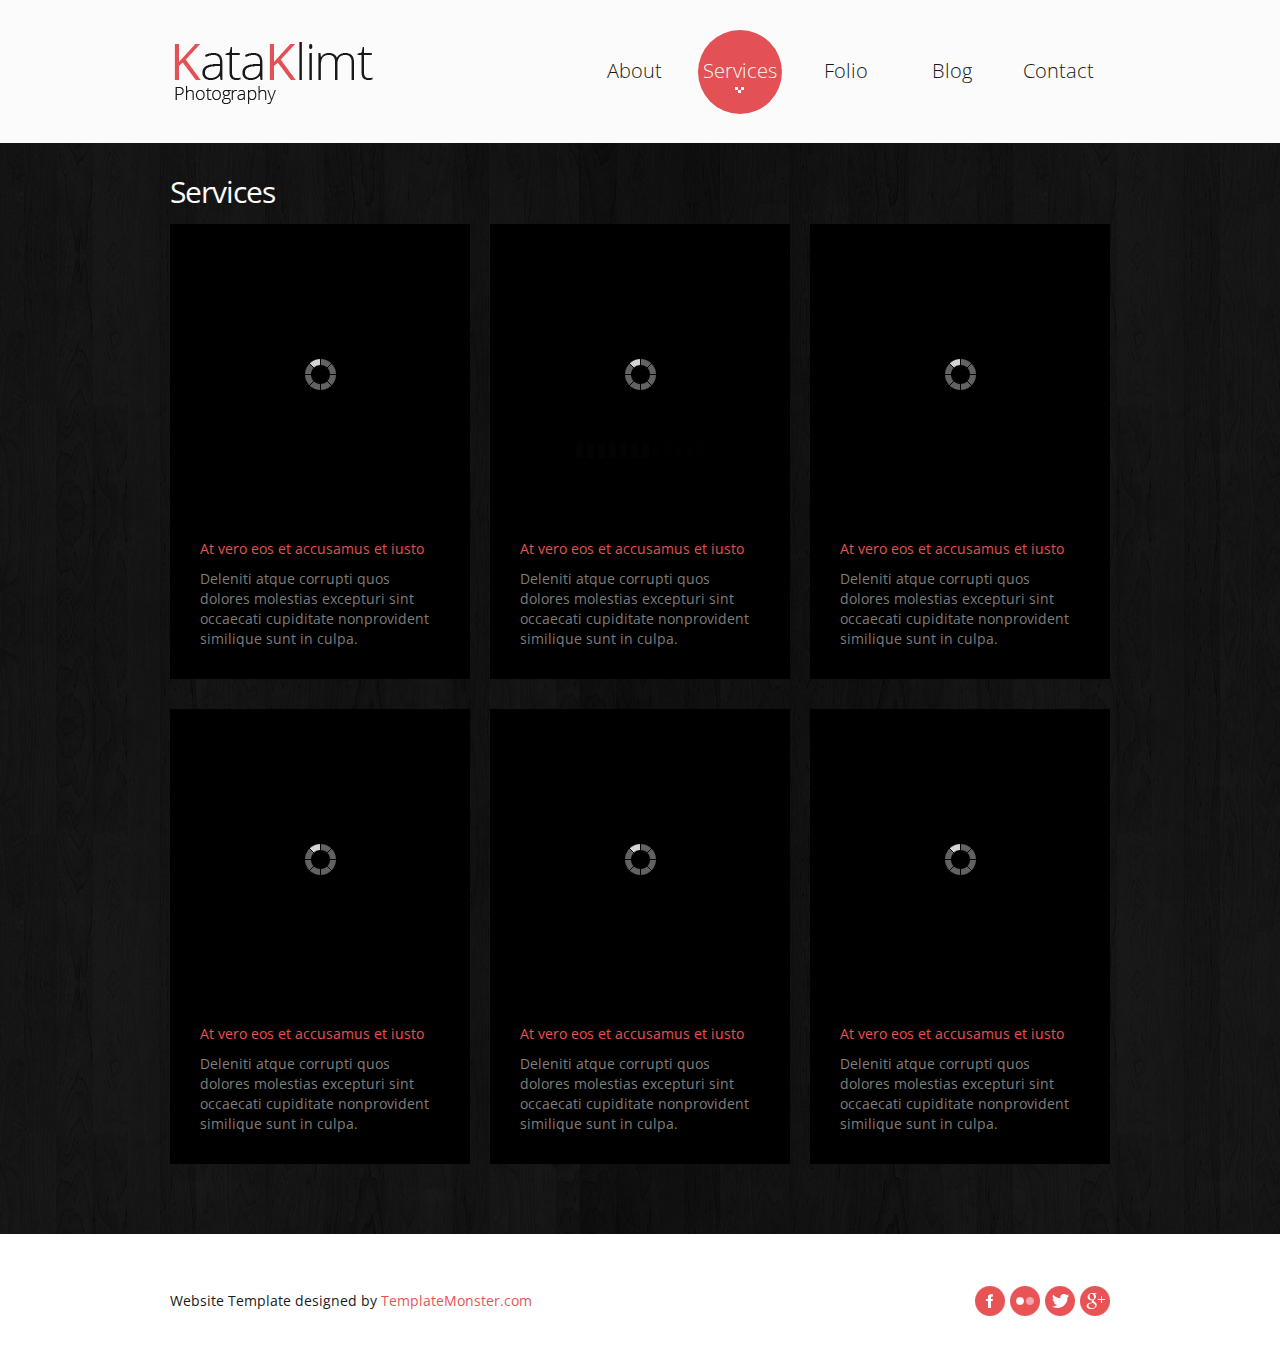
<file: Firebird Project/WebContent/index-1.html>
<!DOCTYPE html>
<html lang="en">
	<head>  
	<title>Services</title>
	<meta charset="utf-8">
	<link rel="icon" href="img/favicon.ico" type="image/x-icon">
	<link rel="shortcut icon" href="img/favicon.ico" type="image/x-icon" />
	<meta name="description" content="Your description">
	<meta name="keywords" content="Your keywords">
	<meta name="author" content="Your name">
	<link rel="stylesheet" href="css/bootstrap.css" type="text/css" media="screen">
	<link rel="stylesheet" href="css/responsive.css" type="text/css" media="screen">
	<link rel="stylesheet" href="css/style.css" type="text/css" media="screen">
	<link href='http://fonts.googleapis.com/css?family=Open+Sans:400,300' rel='stylesheet' type='text/css'>
	<script type="text/javascript" src="js/jquery.js"></script>
	<script type="text/javascript" src="js/superfish.js"></script>
    <script type="text/javascript" src="js/jquery.easing.1.3.js"></script>
	<script type="text/javascript">if($(window).width()>1024){document.write("<"+"script src='js/jquery.preloader.js'></"+"script>");}	</script>
	<script>		
		 jQuery(window).load(function() {	
		 $x = $(window).width();		
	if($x > 1024)
	{			
	jQuery("#content .row").preloader();    }			 
		
		 jQuery('.spinner').animate({'opacity':0},1000,'easeOutCubic',function (){jQuery(this).css('display','none')});	
  		  }); 
					
	</script>

	<!--[if lt IE 8]>
  		<div style='text-align:center'><a href="http://www.microsoft.com/windows/internet-explorer/default.aspx?ocid=ie6_countdown_bannercode"><img src="http://www.theie6countdown.com/img/upgrade.jpg"border="0"alt=""/></a></div>  
 	<![endif]-->
	<!--[if (gt IE 9)|!(IE)]><!-->
	<!--<![endif]-->
	<!--[if lt IE 9]>
    <script src="http://html5shim.googlecode.com/svn/trunk/html5.js"></script>  
    <link rel="stylesheet" href="css/ie.css" type="text/css" media="screen">
    <link href='http://fonts.googleapis.com/css?family=Open+Sans:300' rel='stylesheet' type='text/css'>
    <link href='http://fonts.googleapis.com/css?family=Open+Sans:400' rel='stylesheet' type='text/css'>
  <![endif]-->
	</head>

	<body>
<div class="spinner"></div>
<!--============================== header =================================-->
<header>
      <div class="container clearfix">
    <div class="row">
          <div class="span12">
        <div class="navbar navbar_">
              <div class="container">
            <h1 class="brand brand_"><a href="index.html"><img alt="" src="img/logo.gif"> </a></h1>
            <a class="btn btn-navbar" data-toggle="collapse" data-target=".nav-collapse_">Menu <span class="icon-bar"></span> </a>
            <div class="nav-collapse nav-collapse_  collapse">
                  <ul class="nav sf-menu">
                <li><a href="index.html">About</a></li>
                <li class="sub-menu active"><a href="index-1.html">Services</a>
                      <ul>
                    <li><a href="#">Dolore </a></li>
                    <li><a href="#">Consecte</a></li>
                    <li><a href="#">Conseq</a></li>
                  </ul>
                    </li>
                <li><a href="index-2.html">Folio</a></li>
                <li><a href="index-3.html">Blog</a></li>
                <li><a href="index-4.html">Contact</a></li>
              </ul>
                </div>
          </div>
            </div>
      </div>
        </div>
  </div>
    </header>
<div class="bg-content"> 
      
      <!--============================== content =================================-->
      
      <div id="content"><div class="ic">More Website Templates @ TemplateMonster.com. November19, 2012!</div>
    <div class="container">
          <div class="row">
        <article class="span12">
              <h3>Services</h3>
            </article>
        <div class="clear"></div>
        <ul class="thumbnails thumbnails-1 list-services">
              <li class="span4">
            <div class="thumbnail thumbnail-1"> <img  src="img/page2-img1.jpg" alt="">
                  <section> <a href="#" class="link-1">At vero eos et accusamus et iusto </a>
                <p>Deleniti atque corrupti quos dolores molestias excepturi sint occaecati cupiditate nonprovident similique sunt in culpa.</p>
              </section>
                </div>
          </li>
              <li class="span4">
            <div class="thumbnail thumbnail-1"> <img  src="img/page2-img2.jpg" alt="">
                  <section> <a href="#" class="link-1">At vero eos et accusamus et iusto </a>
                <p>Deleniti atque corrupti quos dolores molestias excepturi sint occaecati cupiditate nonprovident similique sunt in culpa.</p>
              </section>
                </div>
          </li>
              <li class="span4">
            <div class="thumbnail thumbnail-1"> <img  src="img/page2-img3.jpg" alt="">
                  <section> <a href="#" class="link-1">At vero eos et accusamus et iusto </a>
                <p>Deleniti atque corrupti quos dolores molestias excepturi sint occaecati cupiditate nonprovident similique sunt in culpa.</p>
              </section>
                </div>
          </li>
              <li class="span4">
            <div class="thumbnail thumbnail-1"> <img  src="img/page2-img4.jpg" alt="">
                  <section> <a href="#" class="link-1">At vero eos et accusamus et iusto </a>
                <p>Deleniti atque corrupti quos dolores molestias excepturi sint occaecati cupiditate nonprovident similique sunt in culpa.</p>
              </section>
                </div>
          </li>
              <li class="span4">
            <div class="thumbnail thumbnail-1"> <img  src="img/page2-img5.jpg" alt="">
                  <section> <a href="#" class="link-1">At vero eos et accusamus et iusto </a>
                <p>Deleniti atque corrupti quos dolores molestias excepturi sint occaecati cupiditate nonprovident similique sunt in culpa.</p>
              </section>
                </div>
          </li>
              <li class="span4">
            <div class="thumbnail thumbnail-1"> <img  src="img/page2-img6.jpg" alt="">
                  <section> <a href="#" class="link-1">At vero eos et accusamus et iusto </a>
                <p>Deleniti atque corrupti quos dolores molestias excepturi sint occaecati cupiditate nonprovident similique sunt in culpa.</p>
              </section>
                </div>
          </li>
            </ul>
      </div>
        </div>
  </div>
    </div>

<!--============================== footer =================================-->
<footer>
      <div class="container clearfix">
    <ul class="list-social pull-right">
          <li><a class="icon-1" href="#"></a></li>
          <li><a class="icon-2" href="#"></a></li>
          <li><a class="icon-3" href="#"></a></li>
          <li><a class="icon-4" href="#"></a></li>
        </ul>
    <div class="privacy pull-left">Website Template designed by <a href="http://www.templatemonster.com/" target="_blank" rel="nofollow">TemplateMonster.com</a> </div>
  </div>
    </footer>
<script type="text/javascript" src="js/bootstrap.js"></script>
</body>
</html>
</file>
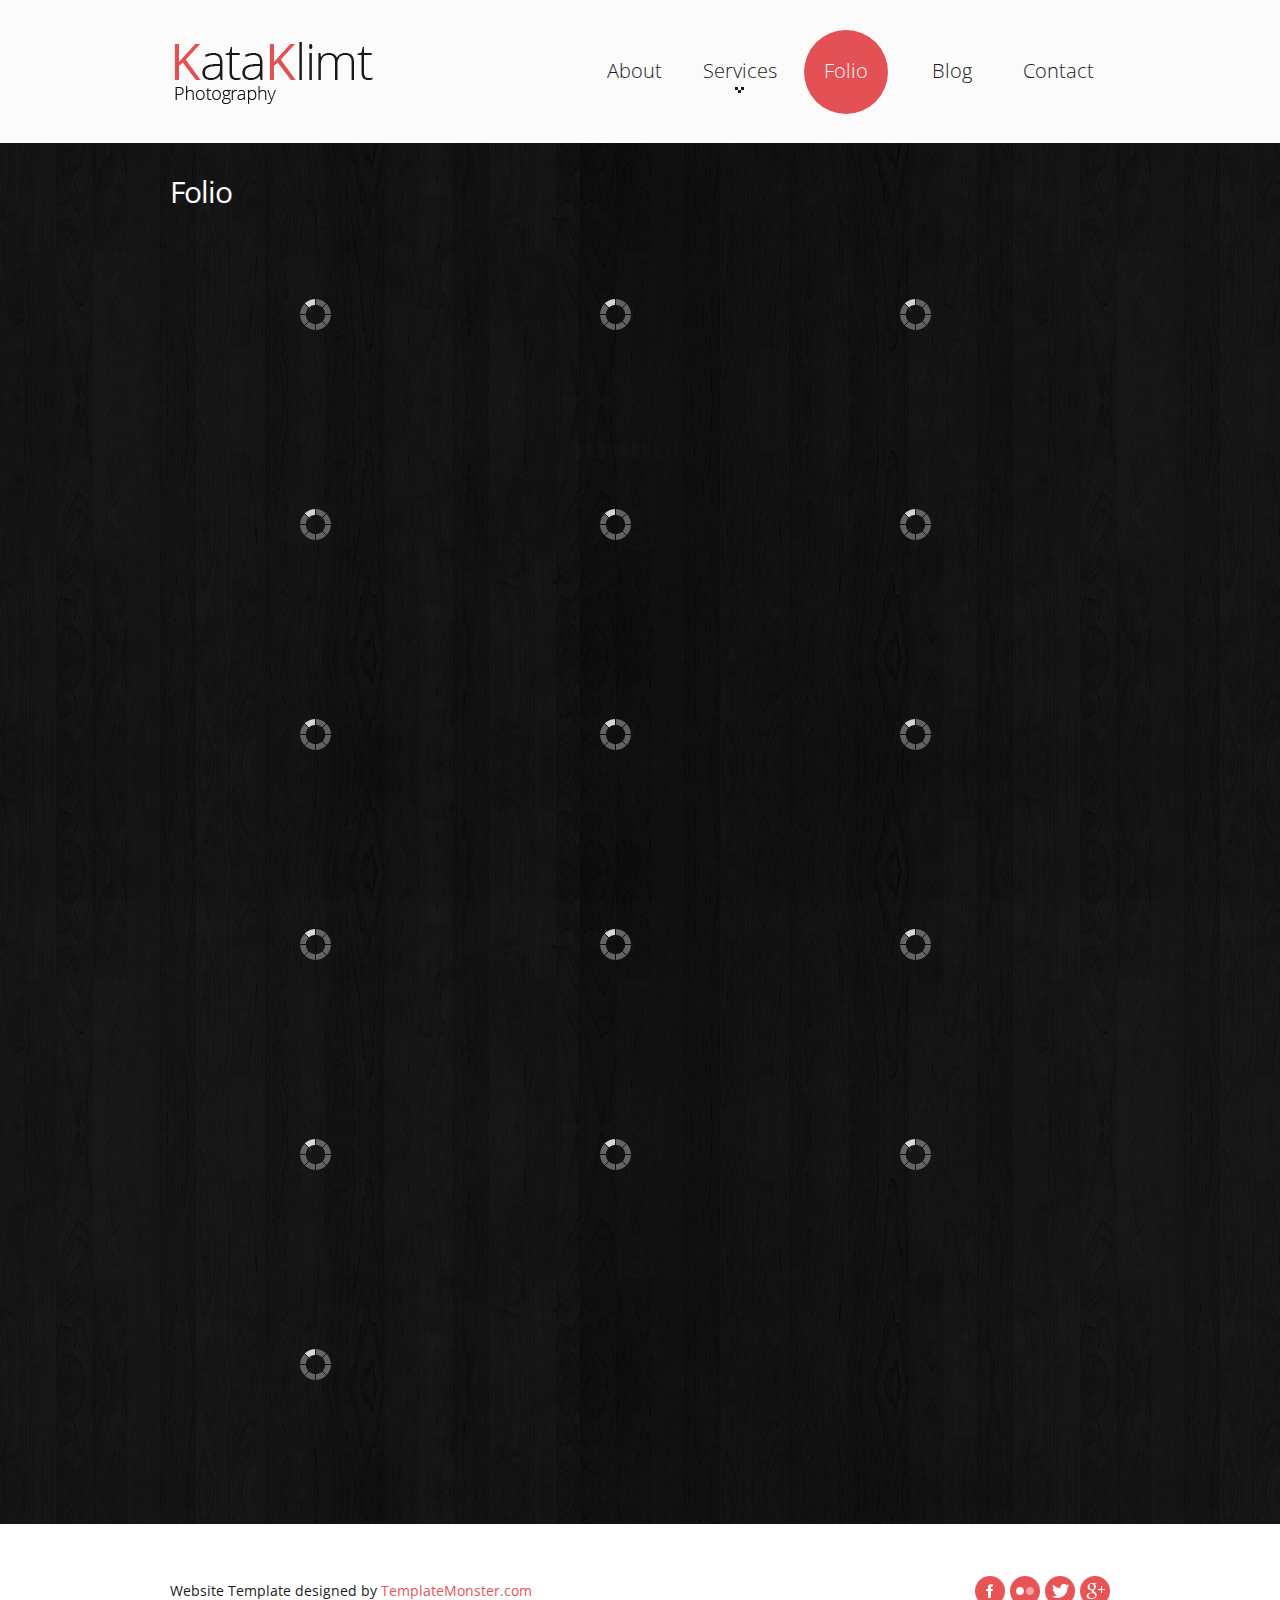
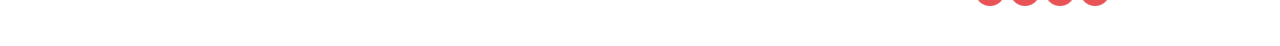
<file: Firebird Project/WebContent/index-2.html>
<!DOCTYPE html>
<html lang="en">
	<head>
	<title>Folio</title>
	<meta charset="utf-8">
	<link rel="icon" href="img/favicon.ico" type="image/x-icon">
	<link rel="shortcut icon" href="img/favicon.ico" type="image/x-icon" />
	<meta name="description" content="Your description">
	<meta name="keywords" content="Your keywords">
	<meta name="author" content="Your name">
	<link rel="stylesheet" href="css/bootstrap.css" type="text/css" media="screen">
	<link rel="stylesheet" href="css/responsive.css" type="text/css" media="screen">
	<link rel="stylesheet" href="css/style.css" type="text/css" media="screen">
	<link rel="stylesheet" href="css/touchTouch.css" type="text/css" media="screen">
	<link href='http://fonts.googleapis.com/css?family=Open+Sans:400,300' rel='stylesheet' type='text/css'>
	<script type="text/javascript" src="js/jquery.js"></script>
	<script type="text/javascript" src="js/superfish.js"></script>
    <script type="text/javascript" src="js/jquery.easing.1.3.js"></script>    
    <script type="text/javascript" src="js/touchTouch.jquery.js"></script> 
    
	<script type="text/javascript">if($(window).width()>1024){document.write("<"+"script src='js/jquery.preloader.js'></"+"script>");}	</script>
	<script>		
		 jQuery(window).load(function() {	
		 $x = $(window).width();		
	if($x > 1024)
	{			
	jQuery("#content .row").preloader();    }			 
	 jQuery('.magnifier').touchTouch();
		 jQuery('.spinner').animate({'opacity':0},1000,'easeOutCubic',function (){jQuery(this).css('display','none')});	
  		  }); 
					
	</script>

	<!--[if lt IE 8]>
  		<div style='text-align:center'><a href="http://www.microsoft.com/windows/internet-explorer/default.aspx?ocid=ie6_countdown_bannercode"><img src="http://www.theie6countdown.com/img/upgrade.jpg"border="0"alt=""/></a></div>  
 	<![endif]-->
	<!--[if (gt IE 9)|!(IE)]><!-->
	<!--<![endif]-->
	<!--[if lt IE 9]>
    <script src="http://html5shim.googlecode.com/svn/trunk/html5.js"></script>  
    <link rel="stylesheet" href="css/ie.css" type="text/css" media="screen">
    <link href='http://fonts.googleapis.com/css?family=Open+Sans:300' rel='stylesheet' type='text/css'>
    <link href='http://fonts.googleapis.com/css?family=Open+Sans:400' rel='stylesheet' type='text/css'>
  <![endif]-->
	</head>

	<body>
<div class="spinner"></div>
<!--============================== header =================================-->
<header>
      <div class="container clearfix">
    <div class="row">
          <div class="span12">
        <div class="navbar navbar_">
              <div class="container">
            <h1 class="brand brand_"><a href="index.html"><img alt="" src="img/logo.gif"> </a></h1>
            <a class="btn btn-navbar" data-toggle="collapse" data-target=".nav-collapse_">Menu <span class="icon-bar"></span> </a>
            <div class="nav-collapse nav-collapse_  collapse">
                  <ul class="nav sf-menu">
                <li><a href="index.html">About</a></li>
                <li class="sub-menu"><a href="index-1.html">Services</a>
                      <ul>
                    <li><a href="#">Dolore </a></li>
                    <li><a href="#">Consecte</a></li>
                    <li><a href="#">Conseq</a></li>
                  </ul>
                    </li>
                <li class="active"><a href="index-2.html">Folio</a></li>
                <li><a href="index-3.html">Blog</a></li>
                <li><a href="index-4.html">Contact</a></li>
              </ul>
                </div>
          </div>
            </div>
      </div>
        </div>
  </div>
    </header>
<div class="bg-content">       
  <!--============================== content =================================-->      
      <div id="content"><div class="ic">More Website Templates @ TemplateMonster.com. November19, 2012!</div>
    <div class="container">
          <div class="row">
        <article class="span12">
        <h3>Folio</h3>
         </article>
        <div class="clear"></div>
         <ul class="portfolio clearfix">           
          <li class="box"><a href="img/image-blank.png" class="magnifier" ><img alt="" src="img/page3-img1.jpg"></a></li> 
           <li class="box"><a href="img/image-blank.png" class="magnifier" ><img alt="" src="img/page3-img2.jpg"></a></li> 
           <li class="box"><a href="img/image-blank.png" class="magnifier" ><img alt="" src="img/page3-img3.jpg"></a></li> 
           <li class="box"><a href="img/image-blank.png" class="magnifier" ><img alt="" src="img/page3-img4.jpg"></a></li> 
           <li class="box"><a href="img/image-blank.png" class="magnifier" ><img alt="" src="img/page3-img5.jpg"></a></li> 
           <li class="box"><a href="img/image-blank.png" class="magnifier" ><img alt="" src="img/page3-img6.jpg"></a></li> 
           <li class="box"><a href="img/image-blank.png" class="magnifier" ><img alt="" src="img/page3-img7.jpg"></a></li> 
           <li class="box"><a href="img/image-blank.png" class="magnifier" ><img alt="" src="img/page3-img8.jpg"></a></li> 
           <li class="box"><a href="img/image-blank.png" class="magnifier" ><img alt="" src="img/page3-img9.jpg"></a></li> 
           <li class="box"><a href="img/image-blank.png" class="magnifier" ><img alt="" src="img/page3-img10.jpg"></a></li> 
           <li class="box"><a href="img/image-blank.png" class="magnifier" ><img alt="" src="img/page3-img11.jpg"></a></li> 
           <li class="box"><a href="img/image-blank.png" class="magnifier" ><img alt="" src="img/page3-img12.jpg"></a></li> 
           <li class="box"><a href="img/image-blank.png" class="magnifier" ><img alt="" src="img/page3-img13.jpg"></a></li> 
           <li class="box"><a href="img/image-blank.png" class="magnifier" ><img alt="" src="img/page3-img14.jpg"></a></li> 
           <li class="box"><a href="img/image-blank.png" class="magnifier" ><img alt="" src="img/page3-img15.jpg"></a></li> 
           <li class="box"><a href="img/image-blank.png" class="magnifier" ><img alt="" src="img/page3-img16.jpg"></a></li>                       
            </ul> 
      </div>
        </div>
  </div>
    </div>

<!--============================== footer =================================-->
<footer>
      <div class="container clearfix">
    <ul class="list-social pull-right">
          <li><a class="icon-1" href="#"></a></li>
          <li><a class="icon-2" href="#"></a></li>
          <li><a class="icon-3" href="#"></a></li>
          <li><a class="icon-4" href="#"></a></li>
        </ul>
    <div class="privacy pull-left">Website Template designed by <a href="http://www.templatemonster.com/" target="_blank" rel="nofollow">TemplateMonster.com</a> </div>
  </div>
    </footer>
<script type="text/javascript" src="js/bootstrap.js"></script>
</body>
</html>
</file>
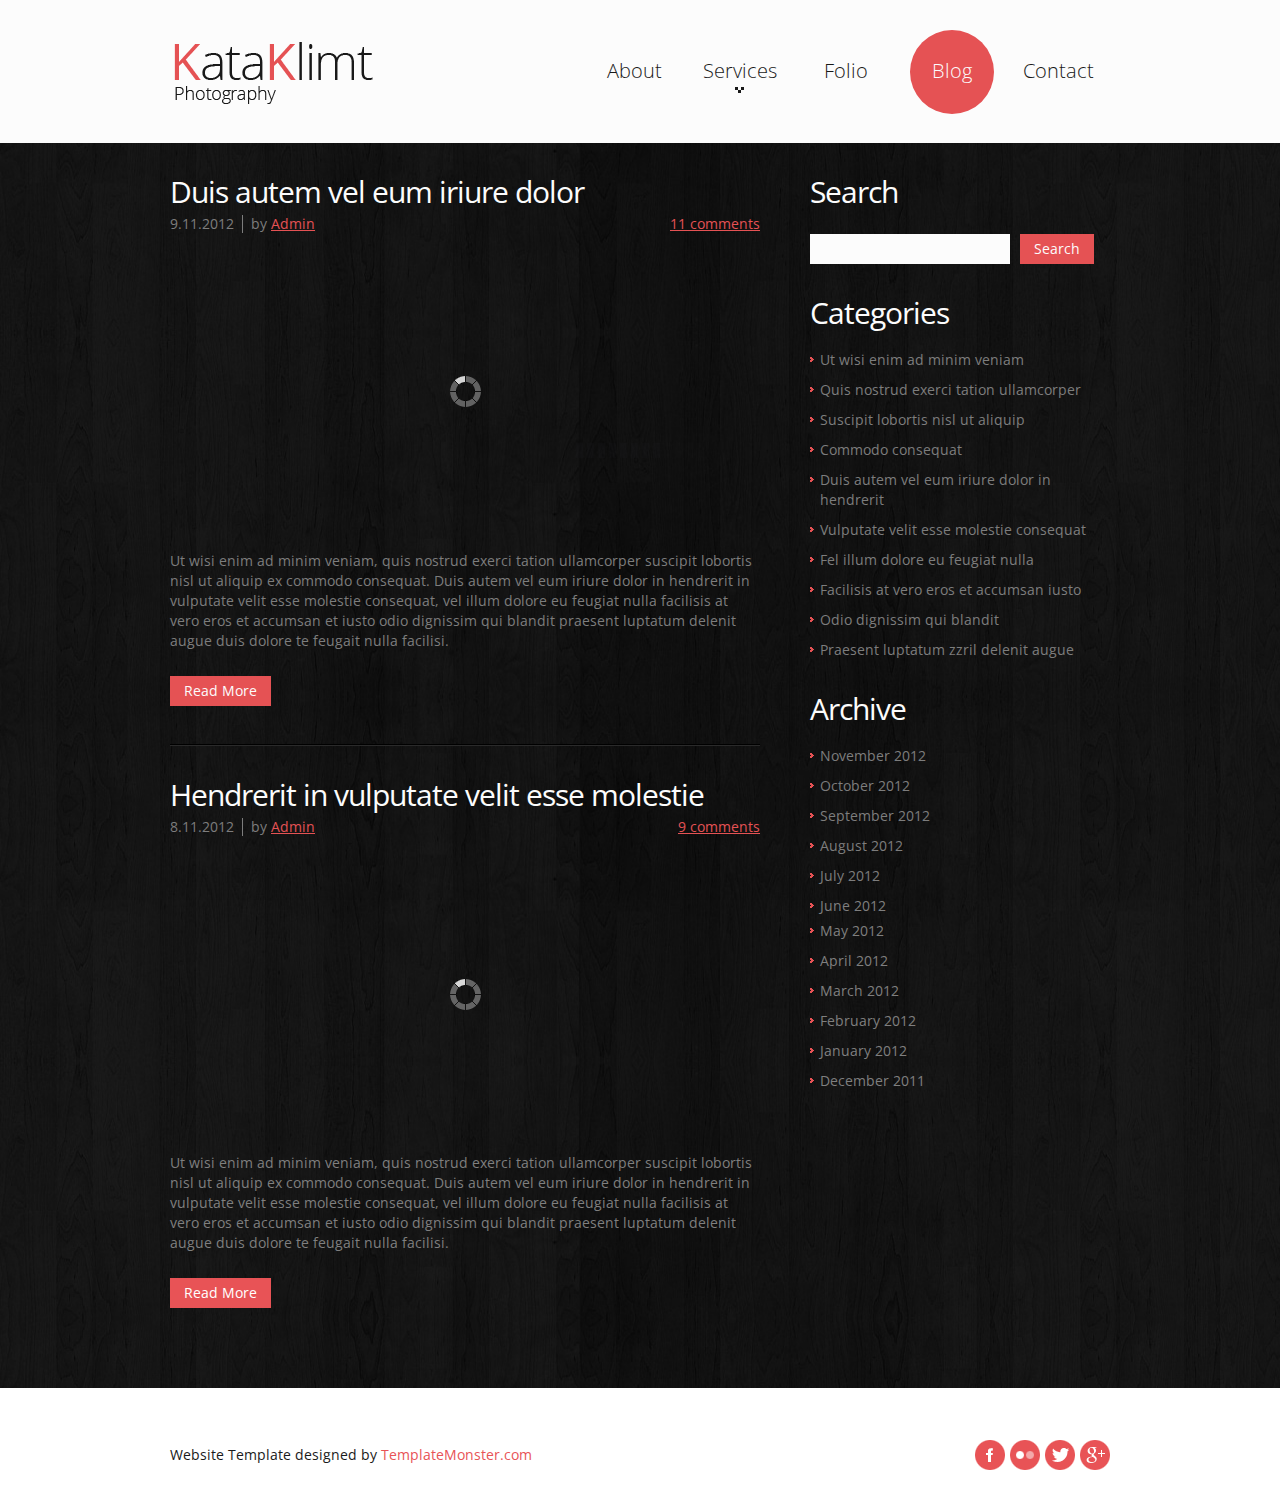
<file: Firebird Project/WebContent/index-3.html>
<!DOCTYPE html>
<html lang="en">
	<head>
	<title>Blog</title>
	<meta charset="utf-8">
	<link rel="icon" href="img/favicon.ico" type="image/x-icon">
	<link rel="shortcut icon" href="img/favicon.ico" type="image/x-icon" />
	<meta name="description" content="Your description">
	<meta name="keywords" content="Your keywords">
	<meta name="author" content="Your name">
	<link rel="stylesheet" href="css/bootstrap.css" type="text/css" media="screen">
	<link rel="stylesheet" href="css/responsive.css" type="text/css" media="screen">
	<link rel="stylesheet" href="css/style.css" type="text/css" media="screen">
	<link href='http://fonts.googleapis.com/css?family=Open+Sans:400,300' rel='stylesheet' type='text/css'>
	<script type="text/javascript" src="js/jquery.js"></script>
	<script type="text/javascript" src="js/superfish.js"></script>
	<script type="text/javascript" src="js/jquery.easing.1.3.js"></script>
	    
	<script type="text/javascript">if($(window).width()>1024){document.write("<"+"script src='js/jquery.preloader.js'></"+"script>");}	</script>
	<script>		
		 jQuery(window).load(function() {	
		 $x = $(window).width();		
	if($x > 1024)
	{			
	jQuery("#content .row").preloader();}	
	
	jQuery(".list-blog li:last-child").addClass("last"); 
	jQuery(".list li:last-child").addClass("last"); 

	
    jQuery('.spinner').animate({'opacity':0},1000,'easeOutCubic',function (){jQuery(this).css('display','none')});	
  		  }); 
					
	</script>

	<!--[if lt IE 8]>
  		<div style='text-align:center'><a href="http://www.microsoft.com/windows/internet-explorer/default.aspx?ocid=ie6_countdown_bannercode"><img src="http://www.theie6countdown.com/img/upgrade.jpg"border="0"alt=""/></a></div>  
 	<![endif]-->
	<!--[if (gt IE 9)|!(IE)]><!-->
	<!--<![endif]-->
	<!--[if lt IE 9]>
    <script src="http://html5shim.googlecode.com/svn/trunk/html5.js"></script>    
    <link rel="stylesheet" href="css/ie.css" type="text/css" media="screen">
    <link href='http://fonts.googleapis.com/css?family=Open+Sans:300' rel='stylesheet' type='text/css'>
    <link href='http://fonts.googleapis.com/css?family=Open+Sans:400' rel='stylesheet' type='text/css'>
  <![endif]-->
	</head>

	<body>
<div class="spinner"></div>
<!--============================== header =================================-->
<header>
      <div class="container clearfix">
    <div class="row">
          <div class="span12">
        <div class="navbar navbar_">
              <div class="container">
            <h1 class="brand brand_"><a href="index.html"><img alt="" src="img/logo.gif"> </a></h1>
            <a class="btn btn-navbar" data-toggle="collapse" data-target=".nav-collapse_">Menu <span class="icon-bar"></span> </a>
            <div class="nav-collapse nav-collapse_  collapse">
                  <ul class="nav sf-menu">
                <li><a href="index.html">About</a></li>
                <li class="sub-menu"><a href="index-1.html">Services</a>
                   <ul>
                    <li><a href="#">Dolore </a></li>
                    <li><a href="#">Consecte</a></li>
                    <li><a href="#">Conseq</a></li>
                  </ul>
               </li>
                <li><a href="index-2.html">Folio</a></li>
                <li class="active"><a href="index-3.html">Blog</a></li>
                <li><a href="index-4.html">Contact</a></li>
              </ul>
                </div>
          </div>
            </div>
      </div>
        </div>
  </div>
    </header>
<div class="bg-content">       
  <!--============================== content =================================-->      
   <div id="content"><div class="ic">More Website Templates @ TemplateMonster.com. November19, 2012!</div>
    <div class="container">
          <div class="row">
        <article class="span8">
         <div class="inner-1">         
          <ul class="list-blog">
            <li>  
            <h3>Duis autem vel eum iriure dolor</h3>     
            <time datetime="2012-11-09" class="date-1">9.11.2012</time>
            <div class="name-author">by <a href="#">Admin</a></div>
            <a href="#" class="comments">11 comments</a> 
            <div class="clear"></div>            
              <img alt="" src="img/page4-img1.jpg">                               
              <p>Ut wisi enim ad minim veniam, quis nostrud exerci tation ullamcorper suscipit lobortis nisl ut aliquip ex commodo consequat. Duis autem vel eum iriure dolor in hendrerit in vulputate velit esse molestie consequat, vel illum dolore eu feugiat nulla facilisis at vero eros et accumsan et iusto odio dignissim qui blandit praesent luptatum delenit augue duis dolore te feugait nulla facilisi.</p>
              <a href="#" class="btn btn-1">Read More</a>          
            </li>  
                        
            <li>  
            <h3>Hendrerit in vulputate velit esse molestie</h3>     
            <time datetime="2012-11-08" class="date-1">8.11.2012</time>
            <div class="name-author">by <a href="#">Admin</a></div>
            <a href="#" class="comments">9 comments</a> 
            <div class="clear"></div>            
              <img alt="" src="img/page4-img2.jpg">                               
              <p>Ut wisi enim ad minim veniam, quis nostrud exerci tation ullamcorper suscipit lobortis nisl ut aliquip ex commodo consequat. Duis autem vel eum iriure dolor in hendrerit in vulputate velit esse molestie consequat, vel illum dolore eu feugiat nulla facilisis at vero eros et accumsan et iusto odio dignissim qui blandit praesent luptatum delenit augue duis dolore te feugait nulla facilisi.</p>
              <a href="#" class="btn btn-1">Read More</a>          
            </li> 
                                 
          </ul>
          </div>  
        </article>
        <article class="span4">
          <h3 class="extra">Search</h3>
          <form id="search" action="search.php" method="GET" accept-charset="utf-8" >
            <div class="clearfix">
              <input type="text" name="s" onBlur="if(this.value=='') this.value=''" onFocus="if(this.value =='' ) this.value=''" >
              <a href="#" onClick="document.getElementById('search').submit()" class="btn btn-1">Search</a> </div>
          </form>
          <h3>Categories</h3>
          <ul class="list extra extra1">           
            <li><a href="#">Ut wisi enim ad minim veniam</a></li>
            <li><a href="#">Quis nostrud exerci tation ullamcorper</a></li>
            <li><a href="#">Suscipit lobortis nisl ut aliquip</a></li>
            <li><a href="#">Commodo consequat</a></li>
            <li><a href="#">Duis autem vel eum iriure dolor in hendrerit</a></li>
            <li><a href="#">Vulputate velit esse molestie consequat</a></li>
            <li><a href="#">Fel illum dolore eu feugiat nulla</a></li>
            <li><a href="#">Facilisis at vero eros et accumsan iusto</a></li>
            <li><a href="#">Odio dignissim qui blandit</a></li>
            <li><a href="#">Praesent luptatum zzril delenit augue</a></li>                      
      </ul>
          <h3>Archive</h3>
         <div class="wrapper">
          <ul class="list extra2 list-pad ">
            <li><a href="#">November 2012</a></li>
            <li><a href="#">October 2012</a></li>
            <li><a href="#">September 2012</a></li>
            <li><a href="#">August 2012</a></li>
            <li><a href="#">July 2012</a></li>
            <li><a href="#">June 2012</a></li>
          </ul>
            <ul class="list extra2">
            <li><a href="#">May 2012</a></li>
            <li><a href="#">April 2012</a></li>
            <li><a href="#">March 2012</a></li>
            <li><a href="#">February 2012</a></li>
            <li><a href="#">January 2012</a></li>
            <li><a href="#">December 2011</a></li>
          </ul>
          
          </div>
        </article>
      </div>
     </div>
  </div>
 </div>

<!--============================== footer =================================-->
<footer>
      <div class="container clearfix">
       <ul class="list-social pull-right">
          <li><a class="icon-1" href="#"></a></li>
          <li><a class="icon-2" href="#"></a></li>
          <li><a class="icon-3" href="#"></a></li>
          <li><a class="icon-4" href="#"></a></li>
        </ul>
    <div class="privacy pull-left">Website Template designed by <a href="http://www.templatemonster.com/" target="_blank" rel="nofollow">TemplateMonster.com</a> </div>
  </div>
    </footer>
<script type="text/javascript" src="js/bootstrap.js"></script>
</body>
</html>
</file>
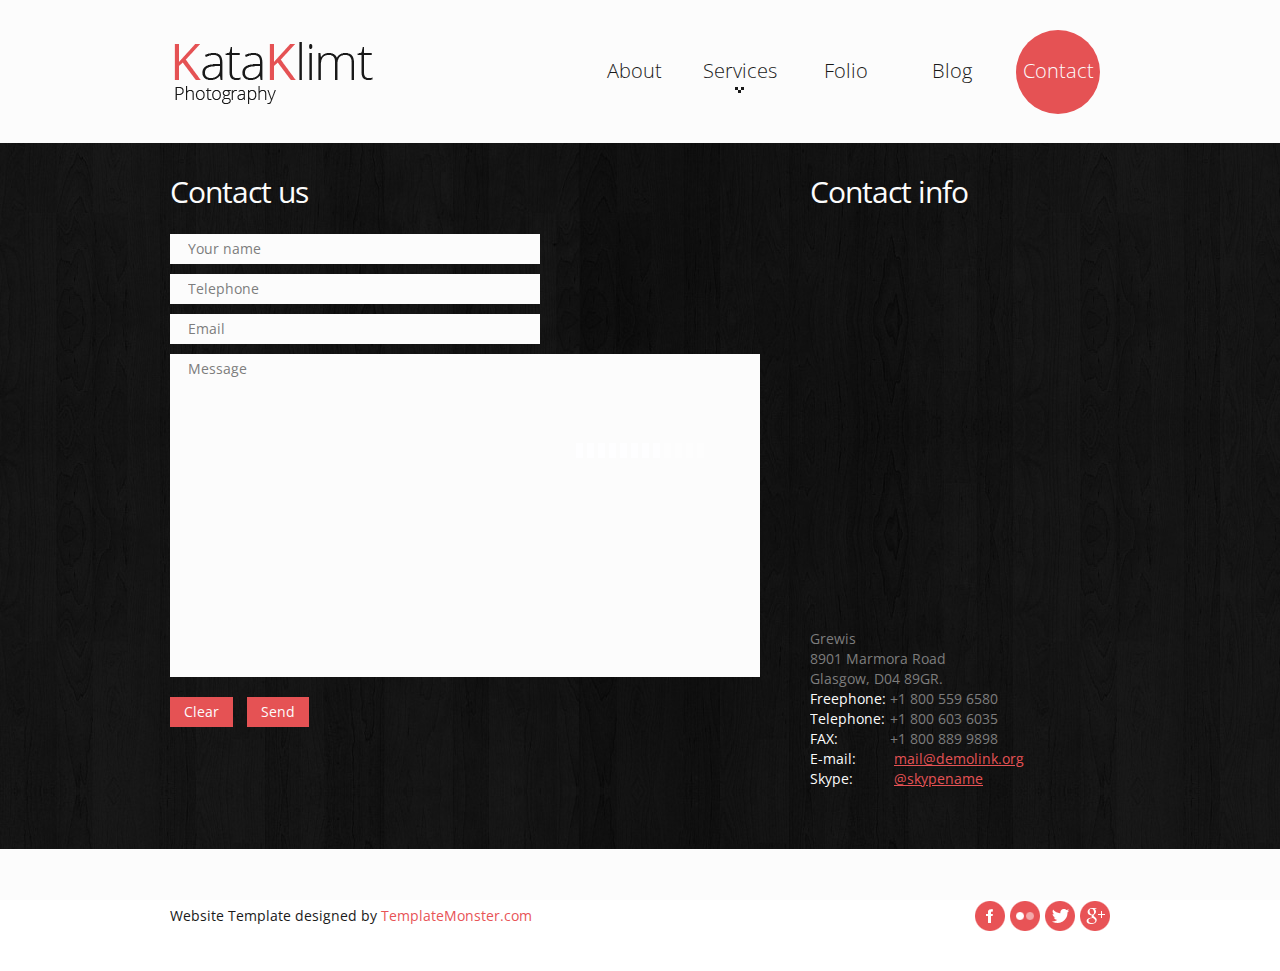
<file: Firebird Project/WebContent/index-4.html>
<!DOCTYPE html>
<html lang="en">
	<head>
	<title>Contact</title>
	<meta charset="utf-8">
	<link rel="icon" href="img/favicon.ico" type="image/x-icon">
	<link rel="shortcut icon" href="img/favicon.ico" type="image/x-icon" />
	<meta name="description" content="Your description">
	<meta name="keywords" content="Your keywords">
	<meta name="author" content="Your name">
	<link rel="stylesheet" href="css/bootstrap.css" type="text/css" media="screen">
	<link rel="stylesheet" href="css/responsive.css" type="text/css" media="screen">
	<link rel="stylesheet" href="css/style.css" type="text/css" media="screen">
	<link href='http://fonts.googleapis.com/css?family=Open+Sans:400,300' rel='stylesheet' type='text/css'>
	<script type="text/javascript" src="js/jquery.js"></script>
	<script type="text/javascript" src="js/superfish.js"></script>
	<script type="text/javascript" src="js/jquery.easing.1.3.js"></script>
	<script src="js/forms.js"></script>
	<script>		
   jQuery(window).load(function() {	
    jQuery('.spinner').animate({'opacity':0},1000,'easeOutCubic',function (){jQuery(this).css('display','none')});	
   }); 
					
	</script>

	<!--[if lt IE 8]>
  		<div style='text-align:center'><a href="http://www.microsoft.com/windows/internet-explorer/default.aspx?ocid=ie6_countdown_bannercode"><img src="http://www.theie6countdown.com/img/upgrade.jpg"border="0"alt=""/></a></div>  
 	<![endif]-->
	<!--[if (gt IE 9)|!(IE)]><!-->
	<!--<![endif]-->
	<!--[if lt IE 9]>
    <script src="http://html5shim.googlecode.com/svn/trunk/html5.js"></script>    
    <link rel="stylesheet" href="css/ie.css" type="text/css" media="screen">
    <link href='http://fonts.googleapis.com/css?family=Open+Sans:300' rel='stylesheet' type='text/css'>
    <link href='http://fonts.googleapis.com/css?family=Open+Sans:400' rel='stylesheet' type='text/css'>
  <![endif]-->
	</head>

	<body>
<div class="spinner"></div>
<!--============================== header =================================-->
<header>
      <div class="container clearfix">
    <div class="row">
          <div class="span12">
        <div class="navbar navbar_">
              <div class="container">
            <h1 class="brand brand_"><a href="index.html"><img alt="" src="img/logo.gif"> </a></h1>
            <a class="btn btn-navbar" data-toggle="collapse" data-target=".nav-collapse_">Menu <span class="icon-bar"></span> </a>
            <div class="nav-collapse nav-collapse_  collapse">
                  <ul class="nav sf-menu">
                <li><a href="index.html">About</a></li>
                <li class="sub-menu"><a href="index-1.html">Services</a>
                      <ul>
                    <li><a href="#">Dolore </a></li>
                    <li><a href="#">Consecte</a></li>
                    <li><a href="#">Conseq</a></li>
                  </ul>
                    </li>
                <li><a href="index-2.html">Folio</a></li>
                <li><a href="index-3.html">Blog</a></li>
                <li class="active"><a href="index-4.html">Contact</a></li>
              </ul>
                </div>
          </div>
            </div>
      </div>
        </div>
  </div>
    </header>
<div class="bg-content"> 
      <!--============================== content =================================-->
      <div id="content"><div class="ic">More Website Templates @ TemplateMonster.com. November19, 2012!</div>
    <div class="container">
          <div class="row">
        <article class="span8">
              <h3>Contact us</h3>
              <div class="inner-1">
            <form id="contact-form">
                  <div class="success"> Contact form submitted! <strong>We will be in touch soon.</strong> </div>
                  <fieldset>
                <div>
                    <label class="name">
                    <input type="text" value="Your name">
                  <br>
                    <span class="error">*This is not a valid name.</span> <span class="empty">*This field is required.</span> </label>
                    </div>
                  <div>
                    <label class="phone">
                    <input type="tel" value="Telephone">
                    <br>
                    <span class="error">*This is not a valid phone number.</span> <span class="empty">*This field is required.</span> </label>
                    </div>
                <div>
                    <label class="email">
                    <input type="email" value="Email">
                    <br>
                    <span class="error">*This is not a valid email address.</span> <span class="empty">*This field is required.</span> </label>
                    </div>
                <div>
                    <label class="message">
                    <textarea>Message</textarea>
                    <br>
                    <span class="error">*The message is too short.</span> <span class="empty">*This field is required.</span> </label>
                    </div>
                <div class="buttons-wrapper"> <a class="btn btn-1" data-type="reset">Clear</a> <a class="btn btn-1" data-type="submit">Send</a></div>
              </fieldset>
                </form>
          </div>
            </article>
        <article class="span4">
              <h3>Contact info</h3>
              <div class="map">
            <iframe src="http://maps.google.com/maps?f=q&amp;source=s_q&amp;hl=en&amp;geocode=&amp;q=Brooklyn,+New+York,+NY,+United+States&amp;aq=0&amp;sll=37.0625,-95.677068&amp;sspn=61.282355,146.513672&amp;ie=UTF8&amp;hq=&amp;hnear=Brooklyn,+Kings,+New+York&amp;ll=40.649974,-73.950005&amp;spn=0.01628,0.025663&amp;z=14&amp;iwloc=A&amp;output=embed"> </iframe>
          </div>
              <address class="address-1">
          <strong>Grewis<br>
              8901 Marmora Road<br>
              Glasgow, D04 89GR.</strong>
          <div class="overflow"> <span>Freephone:</span>+1 800 559 6580<br>
                <span>Telephone:</span>+1 800 603 6035<br>
                <span>FAX:</span>+1 800 889 9898 <br>
                <span>E-mail:</span> <a href="#" class="mail-1">mail@demolink.org</a><br>
                <span>Skype:</span> <a href="#" class="mail-1">@skypename</a></div>
          </address>
            </article>
      </div>
        </div>
  </div>
    </div>

<!--============================== footer =================================-->
<footer>
      <div class="container clearfix">
    <ul class="list-social pull-right">
          <li><a class="icon-1" href="#"></a></li>
          <li><a class="icon-2" href="#"></a></li>
          <li><a class="icon-3" href="#"></a></li>
          <li><a class="icon-4" href="#"></a></li>
        </ul>
    <div class="privacy pull-left">Website Template designed by <a href="http://www.templatemonster.com/" target="_blank" rel="nofollow">TemplateMonster.com</a> </div>
  </div>
    </footer>
<script type="text/javascript" src="js/bootstrap.js"></script>
</body>
</html>
</file>
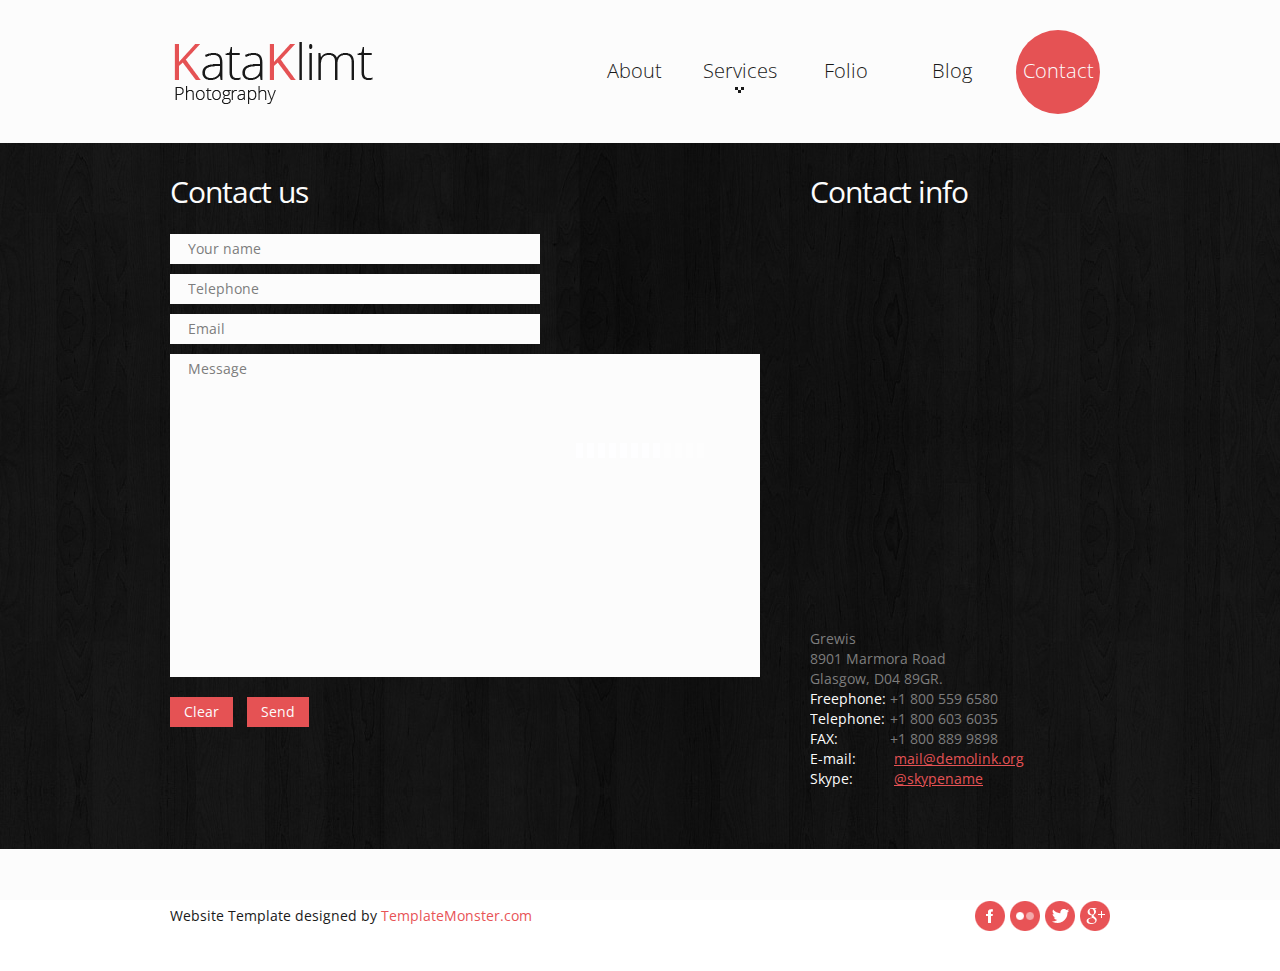
<file: Firebird Project/WebContent/index-5.html>
<!DOCTYPE html>
<html lang="en">
	<head>
	<title>Contact</title>
	<meta charset="utf-8">
	<link rel="icon" href="img/favicon.ico" type="image/x-icon">
	<link rel="shortcut icon" href="img/favicon.ico" type="image/x-icon" />
	<meta name="description" content="Your description">
	<meta name="keywords" content="Your keywords">
	<meta name="author" content="Your name">
	<link rel="stylesheet" href="css/bootstrap.css" type="text/css" media="screen">
	<link rel="stylesheet" href="css/responsive.css" type="text/css" media="screen">
	<link rel="stylesheet" href="css/style.css" type="text/css" media="screen">
	<link href='http://fonts.googleapis.com/css?family=Open+Sans:400,300' rel='stylesheet' type='text/css'>
	<script type="text/javascript" src="js/jquery.js"></script>
	<script type="text/javascript" src="js/superfish.js"></script>
	<script type="text/javascript" src="js/jquery.easing.1.3.js"></script>	
	<script src="js/forms.js"></script>
	<script>		
   jQuery(window).load(function() {	
    jQuery('.spinner').animate({'opacity':0},1000,'easeOutCubic',function (){jQuery(this).css('display','none')});	
   });			
	</script>

	<!--[if lt IE 8]>
  		<div style='text-align:center'><a href="http://www.microsoft.com/windows/internet-explorer/default.aspx?ocid=ie6_countdown_bannercode"><img src="http://www.theie6countdown.com/img/upgrade.jpg"border="0"alt=""/></a></div>  
 	<![endif]-->
	<!--[if (gt IE 9)|!(IE)]><!-->
	<!--<![endif]-->
	<!--[if lt IE 9]>
    <script src="http://html5shim.googlecode.com/svn/trunk/html5.js"></script> 
    <link rel="stylesheet" href="css/ie.css" type="text/css" media="screen">
    <link href='http://fonts.googleapis.com/css?family=Open+Sans:300' rel='stylesheet' type='text/css'>
    <link href='http://fonts.googleapis.com/css?family=Open+Sans:400' rel='stylesheet' type='text/css'>
  <![endif]-->
	</head>

	<body>
<div class="spinner"></div>
<!--============================== header =================================-->
<header>
      <div class="container clearfix">
    <div class="row">
          <div class="span12">
        <div class="navbar navbar_">
              <div class="container">
            <h1 class="brand brand_"><a href="index.html"><img alt="" src="img/logo.gif"> </a></h1>
            <a class="btn btn-navbar" data-toggle="collapse" data-target=".nav-collapse_">Menu <span class="icon-bar"></span> </a>
            <div class="nav-collapse nav-collapse_  collapse">
                  <ul class="nav sf-menu">
                <li><a href="index.html">About</a></li>
                <li class="sub-menu"><a href="index-1.html">Services</a>
                      <ul>
                    <li><a href="#">Dolore </a></li>
                    <li><a href="#">Consecte</a></li>
                    <li><a href="#">Conseq</a></li>
                  </ul>
                    </li>
                <li><a href="index-2.html">Folio</a></li>
                <li><a href="index-3.html">Blog</a></li>
                <li class="active"><a href="index-4.html">Contact</a></li>
              </ul>
                </div>
          </div>
            </div>
      </div>
        </div>
  </div>
    </header>
<div class="bg-content"> 
      <!--============================== content =================================-->
      <div id="content"><div class="ic">More Website Templates @ TemplateMonster.com. November19, 2012!</div>
    <div class="container">
          <div class="row">
        <article class="span8">
              <h3>Contact us</h3>
              <div class="inner-1">
            <form id="contact-form">
                  <div class="success"> Contact form submitted! <strong>We will be in touch soon.</strong> </div>
                  <fieldset>
                <div>
                    <label class="name">
                    <input type="text" value="Your name">
                    <br>
                    <span class="error">*This is not a valid name.</span> <span class="empty">*This field is required.</span> </label>
                    </div>
                <div>
                    <label class="phone">
                    <input type="tel" value="Telephone">
                    <br>
                    <span class="error">*This is not a valid phone number.</span> <span class="empty">*This field is required.</span> </label>
                    </div>
                <div>
                    <label class="email">
                    <input type="email" value="Email">
                    <br>
                    <span class="error">*This is not a valid email address.</span> <span class="empty">*This field is required.</span> </label>
                    </div>
                <div>
                    <label class="message">
                    <textarea>Message</textarea>
                    <br>
                    <span class="error">*The message is too short.</span> <span class="empty">*This field is required.</span> </label>
                    </div>
                <div class="buttons-wrapper"> <a class="btn btn-1" data-type="reset">Clear</a> <a class="btn btn-1" data-type="submit">Send</a></div>
              </fieldset>
                </form>
          </div>
            </article>
        <article class="span4">
              <h3>Contact info</h3>
              <div class="map">
            <iframe src="http://maps.google.com/maps?f=q&amp;source=s_q&amp;hl=en&amp;geocode=&amp;q=Brooklyn,+New+York,+NY,+United+States&amp;aq=0&amp;sll=37.0625,-95.677068&amp;sspn=61.282355,146.513672&amp;ie=UTF8&amp;hq=&amp;hnear=Brooklyn,+Kings,+New+York&amp;ll=40.649974,-73.950005&amp;spn=0.01628,0.025663&amp;z=14&amp;iwloc=A&amp;output=embed"> </iframe>
          </div>
              <address class="address-1">
          <strong>Grewis<br>
              8901 Marmora Road<br>
              Glasgow, D04 89GR.</strong>
          <div class="overflow"> <span>Freephone:</span>+1 800 559 6580<br>
                <span>Telephone:</span>+1 800 603 6035<br>
                <span>FAX:</span>+1 800 889 9898 <br>
                <span>E-mail:</span> <a href="#" class="mail-1">mail@demolink.org</a><br>
                <span>Skype:</span> <a href="#" class="mail-1">@skypename</a></div>
          </address>
            </article>
      </div>
        </div>
  </div>
    </div>

<!--============================== footer =================================-->
<footer>
      <div class="container clearfix">
    <ul class="list-social pull-right">
          <li><a class="icon-1" href="#"></a></li>
          <li><a class="icon-2" href="#"></a></li>
          <li><a class="icon-3" href="#"></a></li>
          <li><a class="icon-4" href="#"></a></li>
        </ul>
    <div class="privacy pull-left">Website Template designed by <a href="http://www.templatemonster.com/" target="_blank" rel="nofollow">TemplateMonster.com</a> </div>
  </div>
    </footer>
<script type="text/javascript" src="js/bootstrap.js"></script>
</body>
</html>
</file>
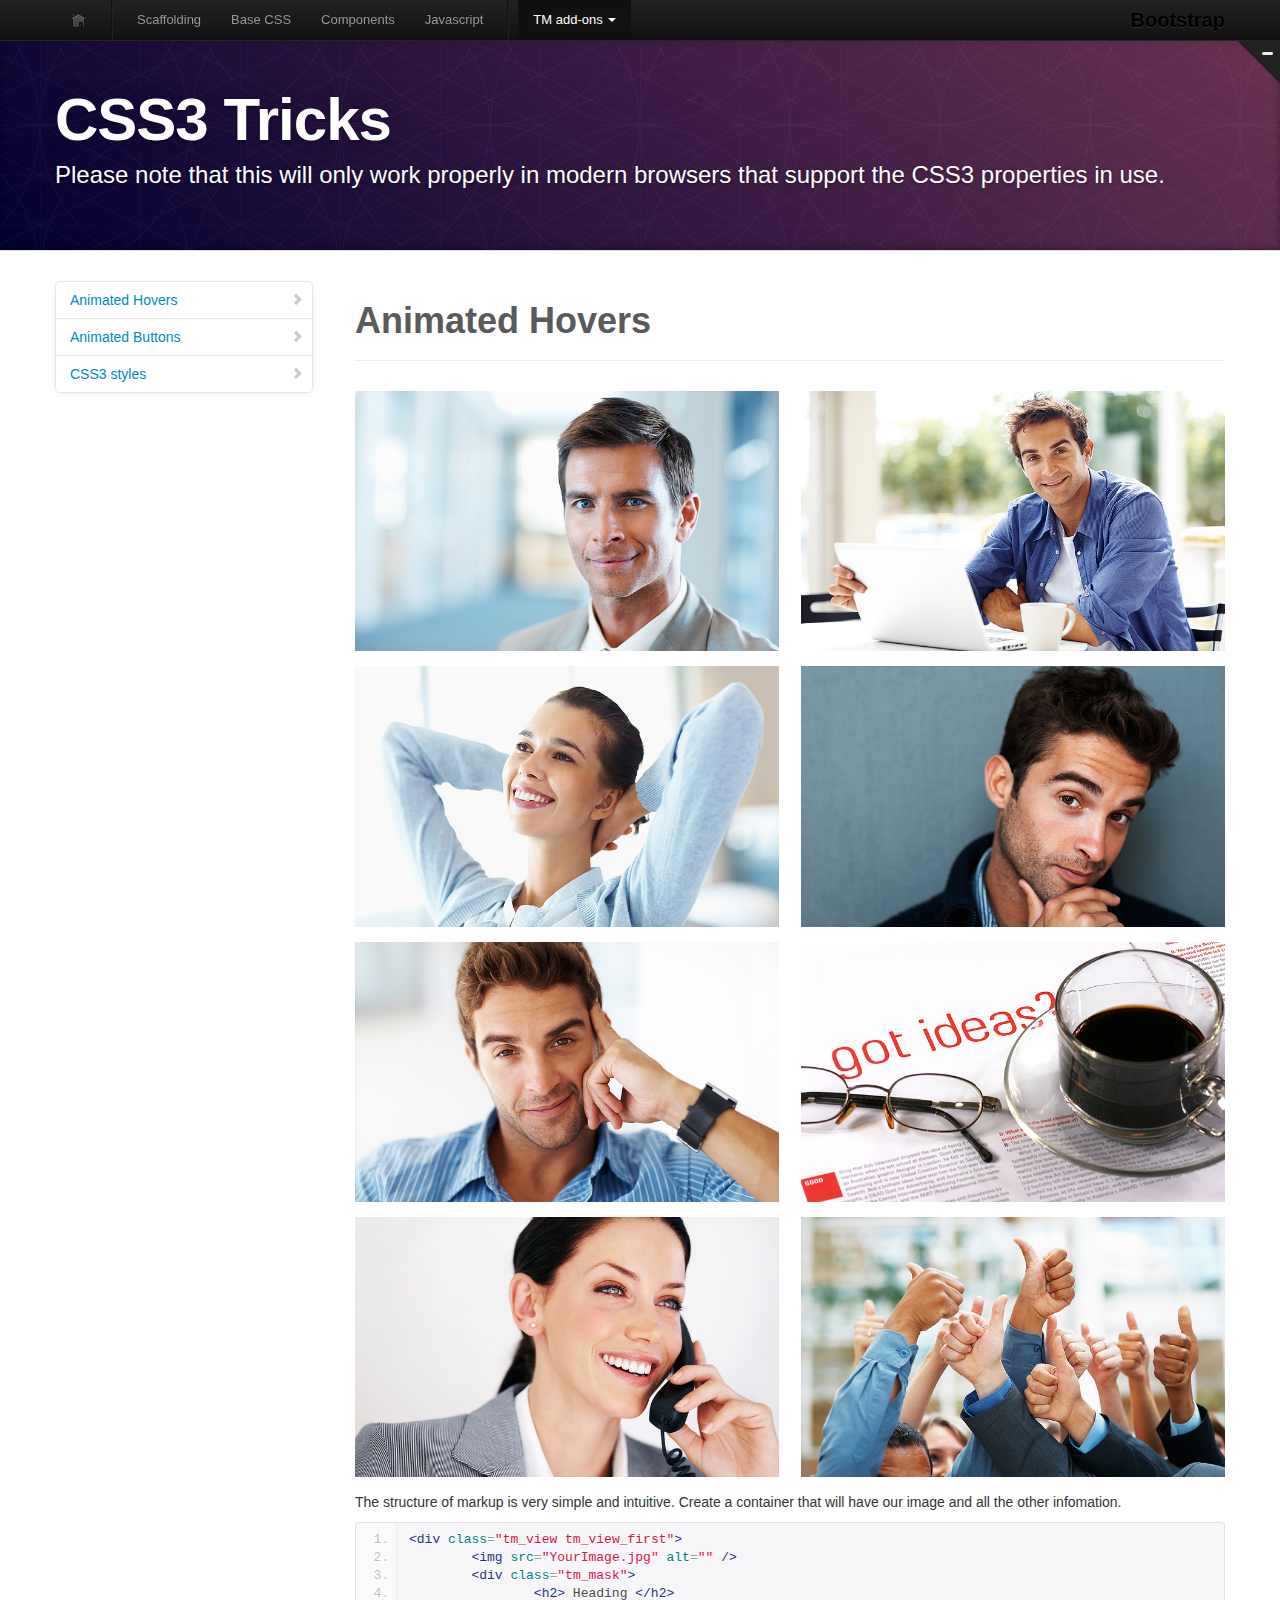
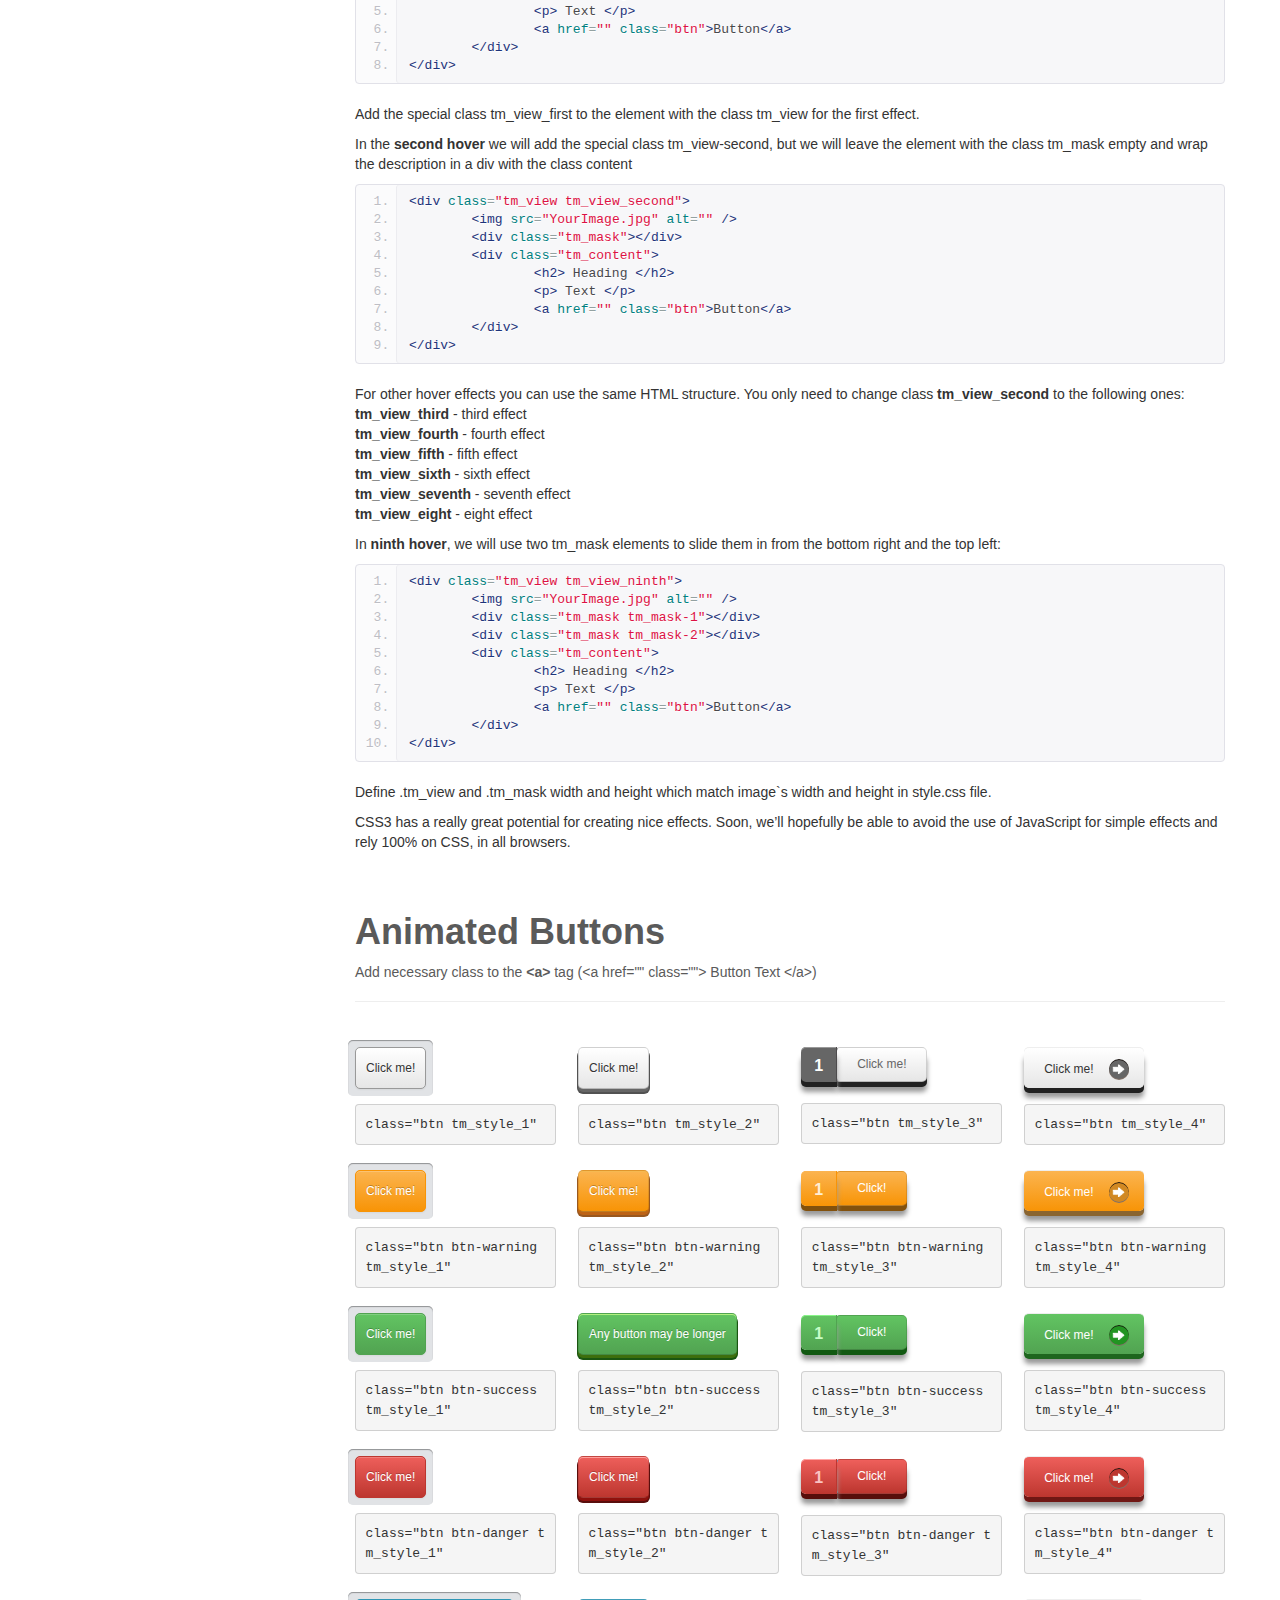
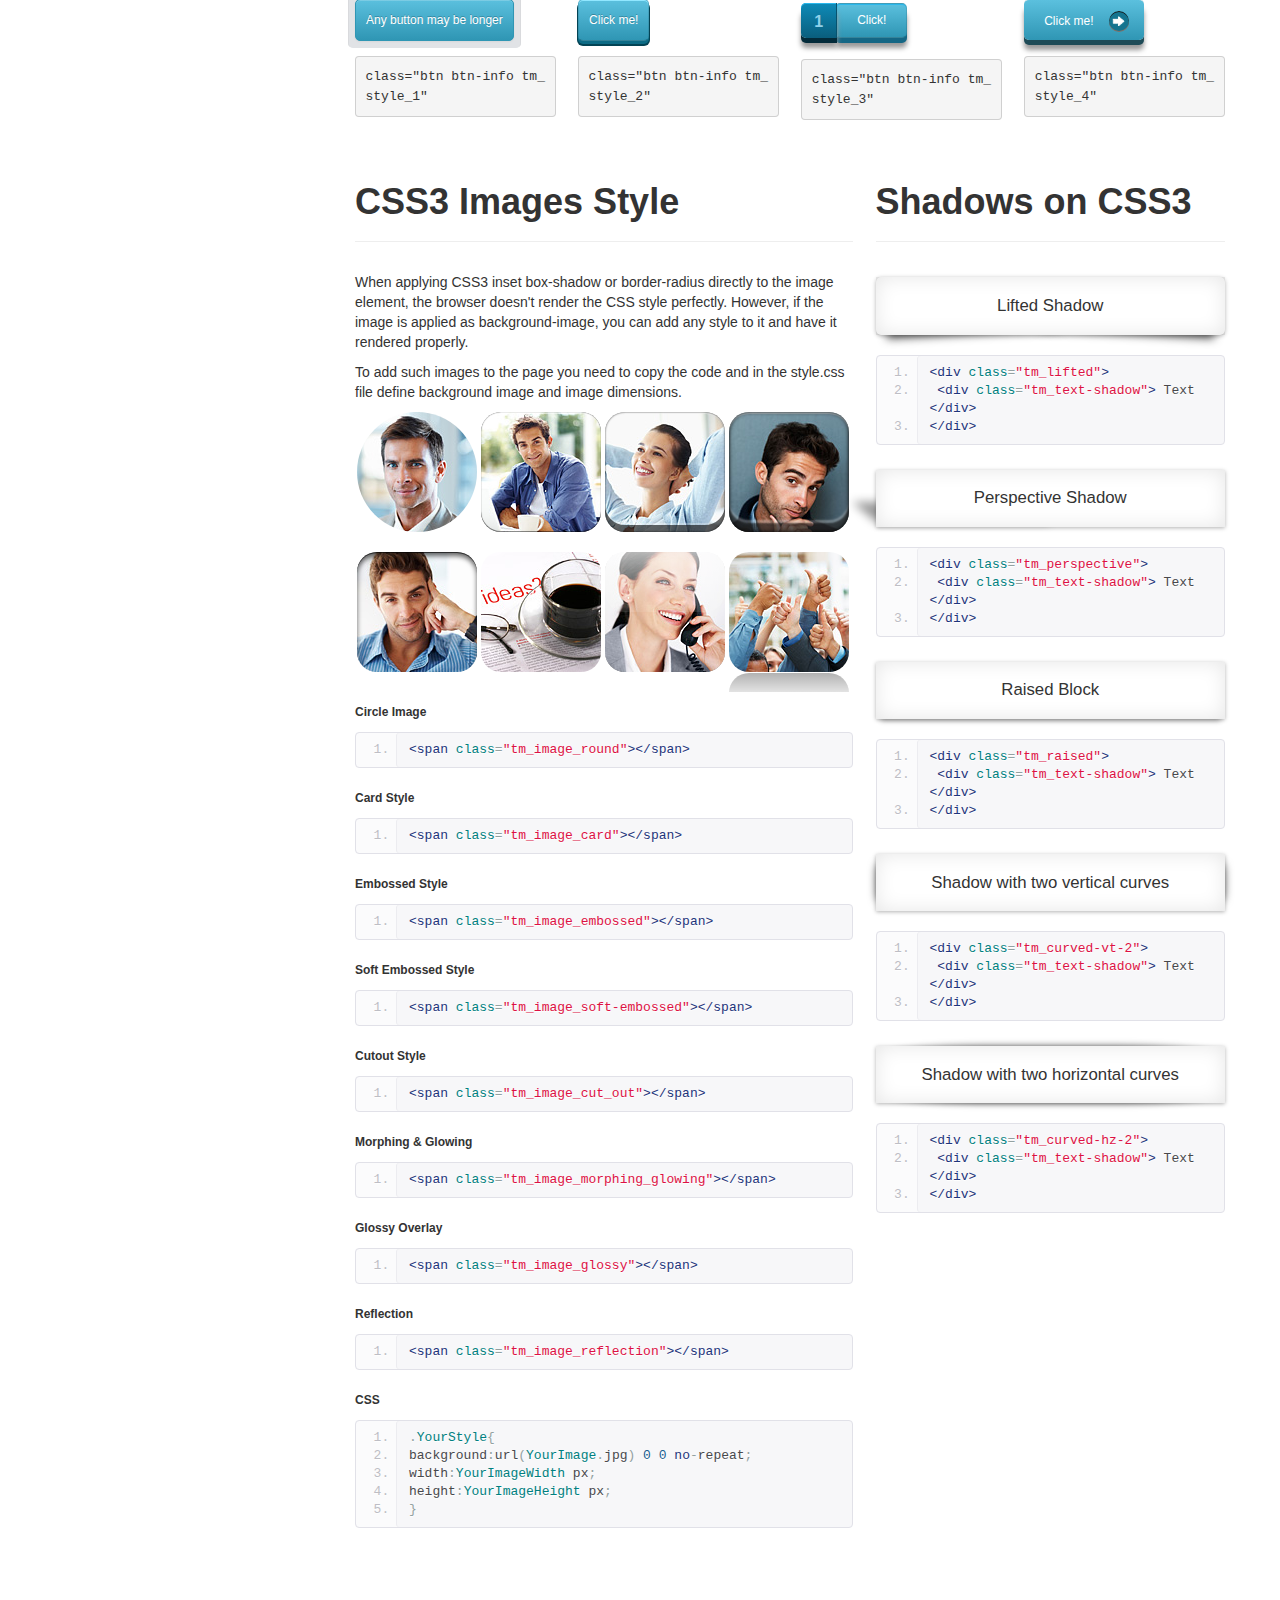
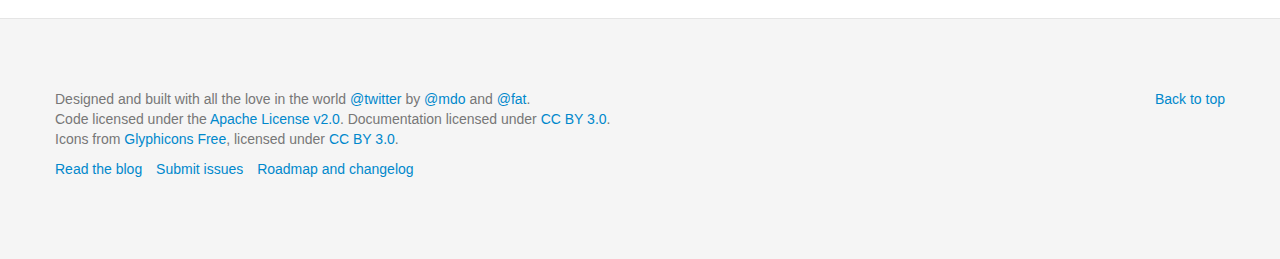
<file: Firebird Project/WebContent/assets/css3.html>
<!DOCTYPE html>
<html lang="en">
<head>
  	<meta charset="utf-8">
  	<title>CSS3 Tricks</title>
    <meta name="viewport" content="width=device-width, initial-scale=1.0">
    <meta name="description" content="">
    <meta name="author" content="">
    <meta name="description" content="">

 <!-- styles -->
    <link href="css/bootstrap.css" rel="stylesheet">
    <link href="css/bootstrap-responsive.css" rel="stylesheet">
    <link href="css/docs.css" rel="stylesheet">
    <link href="css/prettify.css" rel="stylesheet">
    <link href="css/tm_docs.css" rel="stylesheet">

    <!-- Le HTML5 shim, for IE6-8 support of HTML5 elements -->
    <!--[if lt IE 9]>
    <link href="css/ie.css" rel="stylesheet">
      <script src="http://html5shim.googlecode.com/svn/trunk/html5.js"></script>
    <![endif]-->

</head>

  <body data-spy="scroll" data-target=".bs-docs-sidebar">


<!-- Navbar
    ================================================== -->
    <div class="navbar navbar-inverse navbar-fixed-top" id="advanced">
      <span class="trigger"><strong></strong><em></em></span>
      <div class="navbar-inner">
        <div class="container">
          <button type="button" class="btn btn-navbar" data-toggle="collapse" data-target=".nav-collapse">
            <span class="icon-bar"></span>
            <span class="icon-bar"></span>
            <span class="icon-bar"></span>
          </button>
          <a class="brand" href="scaffolding.html">Bootstrap</a>
          <div class="nav-collapse collapse">
            <ul class="nav">
              <li class="home">
                <a href="../index.html"><img src="img/tm/tm_home.png" alt=""></a>
              </li>
              <li class="divider-vertical"></li>
              <li >
                <a href="scaffolding.html">Scaffolding</a>
              </li>
              <li class="">
                <a href="base-css.html">Base CSS</a>
              </li>
              <li class="">
                <a href="components.html">Components</a>
              </li>
              <li class="">
                <a href="javascript.html">Javascript</a>
              </li>
              <li class="divider-vertical"></li>
              <li class="dropdown active">
                <a href="#" class="dropdown-toggle" data-toggle="dropdown">TM add-ons <b class="caret"></b></a>
                <ul class="dropdown-menu">
                  <li><a href="../404.html">Pages</a>
                    <ul>  
                      <li><a href="under_construction.html">Under Construction</a></li>
                      <li><a href="intro.html">Intro Page</a></li>
                      <li class=""><a href="../404.html">404 page</a></li>
                    </ul>
                  </li>
                  <li><a href="portfolio.html">Portfolio</a></li>
                  <li><a href="slider.html">Slider</a></li>
                  <li><a href="social_media.html">Social and Media<br> Sharing</a></li>
                  <li class="active"><a href="css3.html">CSS3 Tricks</a></li>
                </ul>
              </li>
            </ul>
          </div>
        </div>
      </div>
    </div>

<!-- Subhead
================================================== -->
<header class="jumbotron subhead" id="overview">
  <div class="container">
	<h1>CSS3 Tricks</h1>
	<p class="lead">Please note that this will only work properly in modern browsers that support the CSS3 properties in use.</p>
  </div>
</header>

  <div class="container">

<!-- Docs nav
    ================================================== -->
    <div class="row">
      <div class="span3 bs-docs-sidebar">
        <ul class="nav nav-list bs-docs-sidenav">
	      <li><a href="#hovers"><i class="icon-chevron-right"></i> Animated Hovers</a></li>
	      <li><a href="#btn"><i class="icon-chevron-right"></i> Animated Buttons</a></li>
	      <li><a href="#styles"><i class="icon-chevron-right"></i> CSS3 styles</a></li>
        </ul>
      </div>
      <div class="span9">

<!--==============================section=================================-->
	<section id="hovers">
				<div class="page-header">
				    <h1>Animated Hovers</h1>
				</div>
<!--  Hovers Begin -->
		<div class="row-fluid tm_views">
			<div class="span6">
				<div class="tm_view tm_view_first">
					 <img src="img/stock_images/700x430_1.jpg" alt="" />
					 <div class="tm_mask">
						<h2>First Hover</h2>
						<p>Lorem ipsum dolor sit amet, consectetuer adipiscing elit. Mauris fermentum dictum magna. Sed laoreet aliquam leo.</p>
						<a href="" class="btn">Button</a>
					 </div>
				</div>
			</div>
			<div class="span6">
				<div class="tm_view tm_view_second">
					 <img src="img/stock_images/700x430_2.jpg" alt="" />
					<div class="tm_mask"></div>
					<div class="tm_content">
						<h2>Second Hover</h2>
						<p>Lorem ipsum dolor sit amet, consectetuer adipiscing elit. Mauris fermentum dictum magna. Sed laoreet aliquam leo.</p>
						<a href="" class="btn">Button</a>
					</div>
				</div>
			</div>
		</div>
		<div class="row-fluid tm_views">
			<div class="span6">
				<div class="tm_view tm_view_third">
					 <img src="img/stock_images/700x430_3.jpg" alt="" />
					<div class="tm_mask"></div>
					<div class="tm_content">
						<h2>Third Hover</h2>
						<p>Lorem ipsum dolor sit amet, consectetuer adipiscing elit. Mauris fermentum dictum magna. Sed laoreet aliquam leo.</p>
						<a href="" class="btn">Button</a>
					</div>
				</div>
			</div>
			<div class="span6">
				<div class="tm_view tm_view_fourth">
					 <img src="img/stock_images/700x430_4.jpg" alt="" />
					 <div class="tm_mask">
						<h2>Fourth Hover</h2>
						<p>Lorem ipsum dolor sit amet, consectetuer adipiscing elit. Mauris fermentum dictum magna. Sed laoreet aliquam leo.</p>
						<a href="" class="btn">Button</a>
					 </div>
				</div>
			</div>
		</div>
		<div class="row-fluid tm_views">
			<div class="span6">
				<div class="tm_view tm_view_fifth">
					 <img src="img/stock_images/700x430_5.jpg" alt="" />
					<div class="tm_mask">
						<div class="tm_content">
						<h2>Fifth Hover</h2>
							<p>Lorem ipsum dolor sit amet, consectetuer adipiscing elit. Mauris fermentum dictum magna. Sed laoreet aliquam leo.</p>
							<a href="" class="btn">Button</a>
						</div>
					</div>
				</div>
			</div>
			<div class="span6">
				<div class="tm_view tm_view_sixth">
					 <img src="img/stock_images/700x430_6.jpg" alt="" />
					<div class="tm_mask"></div>
					<div class="tm_content">
						<h2>Sixth Hover</h2>
						<p>Lorem ipsum dolor sit amet, consectetuer adipiscing elit. Mauris fermentum dictum magna. Sed laoreet aliquam leo.</p>
						<a href="" class="btn">Button</a>
					</div>
				</div>
			</div>
		</div>
		<div class="row-fluid tm_views">
			<div class="span6">
				<div class="tm_view tm_view_seventh">
					 <img src="img/stock_images/700x430_7.jpg" alt="" />
					 <div class="tm_mask">
						<h2>Seventh Hover</h2>
						<p>Lorem ipsum dolor sit amet, consectetuer adipiscing elit. Mauris fermentum dictum magna. Sed laoreet aliquam leo.</p>
						<a href="" class="btn">Button</a>
					 </div>
				</div>
			</div>
			<div class="span6">
				<div class="tm_view tm_view_eighth">
					 <img src="img/stock_images/700x430_8.jpg" alt="" />
					<div class="tm_mask">
						<div class="tm_content">
						<h2>Eighth Hover</h2>
							<p>Lorem ipsum dolor sit amet, consectetuer adipiscing elit. Mauris fermentum dictum magna. Sed laoreet aliquam leo.</p>
							<a href="" class="btn">Button</a>
						</div>
					</div>
				</div>
			</div>
		</div>
						<p>The structure of markup is very simple and intuitive. Create a container that will have our image and all the other infomation.</p>
<pre class="prettyprint linenums">&lt;div class="tm_view tm_view_first"&gt;
	&lt;img src="YourImage.jpg" alt="" /&gt;
	&lt;div class="tm_mask"&gt;
		&lt;h2&gt; Heading &lt;/h2&gt;
		&lt;p&gt; Text &lt;/p&gt;
		&lt;a href="" class="btn"&gt;Button&lt;/a&gt;
	&lt;/div&gt;
&lt;/div&gt;</pre>
<p class="descr_pad">Add the special class tm_view_first to the element with the class tm_view for the first effect.<br>
<p>In the <strong>second hover</strong> we will add the special class tm_view-second, but we will leave the element with the class tm_mask empty and wrap the description in a div with the class content</p>
<pre class="prettyprint linenums">&lt;div class="tm_view tm_view_second"&gt;
	&lt;img src="YourImage.jpg" alt="" /&gt;
	&lt;div class="tm_mask"&gt;&lt;/div&gt;
	&lt;div class="tm_content"&gt;
		&lt;h2&gt; Heading &lt;/h2&gt;
		&lt;p&gt; Text &lt;/p&gt;
		&lt;a href="" class="btn"&gt;Button&lt;/a&gt;
	&lt;/div&gt;
&lt;/div&gt;</pre>
<p class="descr_pad">For other hover effects you can use the same HTML structure. You only need to change class <strong>tm_view_second</strong> to the following ones:<br>
<strong>tm_view_third</strong> - third effect<br>
<strong>tm_view_fourth</strong> - fourth effect<br>
<strong>tm_view_fifth</strong> - fifth effect<br>
<strong>tm_view_sixth</strong> - sixth effect<br>
<strong>tm_view_seventh</strong> - seventh effect<br>
<strong>tm_view_eight</strong> - eight effect<br></p>
<p>In <strong>ninth hover</strong>, we will use two tm_mask elements to slide them in from the bottom right and the top left:</p>
<pre class="prettyprint linenums">&lt;div class="tm_view tm_view_ninth"&gt;
	&lt;img src="YourImage.jpg" alt="" /&gt;
	&lt;div class="tm_mask tm_mask-1"&gt;&lt;/div&gt;
	&lt;div class="tm_mask tm_mask-2"&gt;&lt;/div&gt;
	&lt;div class="tm_content"&gt;
		&lt;h2&gt; Heading &lt;/h2&gt;
		&lt;p&gt; Text &lt;/p&gt;
		&lt;a href="" class="btn"&gt;Button&lt;/a&gt;
	&lt;/div&gt;
&lt;/div&gt;</pre>
<p>Define .tm_view and .tm_mask width and height which match image`s width and height in style.css file.</p>
<p>CSS3 has a really great potential for creating nice effects. Soon, we’ll hopefully be able to avoid the use of JavaScript for simple effects and rely 100% on CSS, in all browsers.</p>
</section>
<!--  Hovers End -->
<section id="btn">
<!--  Buttons Begin -->
		<div class="page-header">
		    <h1>Animated Buttons</h1>
			<p>Add necessary class to the <strong>&lt;a&gt; </strong>tag (&lt;a href="" class=""&gt; Button Text &lt;/a&gt;)</p>
		</div>
		<div class="row-fluid">
			<div class="span3">
				<div class="tm_buttons_pad"><a href="" class="btn tm_style_1 notClicked">Click me!</a><pre>class="btn tm_style_1"</pre></div>
				<div class="tm_buttons_pad"><a href="" class="btn btn-warning tm_style_1 notClicked">Click me!</a><pre>class="btn btn-warning tm_style_1"</pre></div>
				<div class="tm_buttons_pad"><a href="" class="btn btn-success tm_style_1 notClicked">Click me!</a><pre>class="btn btn-success tm_style_1"</pre></div>
				<div class="tm_buttons_pad"><a href="" class="btn btn-danger tm_style_1 notClicked">Click me!</a><pre>class="btn btn-danger tm_style_1"</pre></div>
				<div class="tm_buttons_pad"><a href="" class="btn btn-info tm_style_1 notClicked">Any button may be longer</a><pre>class="btn btn-info tm_style_1"</pre></div>
			</div>
			<div class="span3">
				<div class="tm_buttons_pad"><a href="" class="btn tm_style_2 notClicked">Click me!</a><pre>class="btn tm_style_2"</pre></div>
				<div class="tm_buttons_pad"><a href="" class="btn btn-warning tm_style_2 notClicked">Click me!</a><pre>class="btn btn-warning tm_style_2"</pre></div>
				<div class="tm_buttons_pad"><a href="" class="btn btn-success tm_style_2 notClicked">Any button may be longer</a><pre>class="btn btn-success tm_style_2"</pre></div>
				<div class="tm_buttons_pad"><a href="" class="btn btn-danger tm_style_2 notClicked">Click me!</a><pre>class="btn btn-danger tm_style_2"</pre></div>
				<div class="tm_buttons_pad"><a href="" class="btn btn-info tm_style_2 notClicked">Click me!</a><pre>class="btn btn-info tm_style_2"</pre></div>
			</div>
			<div class="span3">
				<div class="tm_buttons_pad2"><a href="" class="btn tm_style_3 notClicked">Click me!</a><pre>class="btn tm_style_3"</pre></div>
				<div class="tm_buttons_pad2"><a href="" class="btn btn-warning tm_style_3 notClicked">Click!</a><pre>class="btn btn-warning tm_style_3"</pre></div>
				<div class="tm_buttons_pad2"><a href="" class="btn btn-success tm_style_3 notClicked">Click!</a><pre>class="btn btn-success tm_style_3"</pre></div>
				<div class="tm_buttons_pad2"><a href="" class="btn btn-danger tm_style_3 notClicked">Click!</a><pre>class="btn btn-danger tm_style_3"</pre></div>
				<div class="tm_buttons_pad2"><a href="" class="btn btn-info tm_style_3 notClicked">Click!</a><pre>class="btn btn-info tm_style_3"</pre></div>
			</div>
			<div class="span3">
				<div class="tm_buttons_pad"><a href="" class="btn tm_style_4 notClicked">Click me!</a><pre>class="btn tm_style_4"</pre></div>
				<div class="tm_buttons_pad"><a href="" class="btn btn-warning tm_style_4 notClicked">Click me!</a><pre>class="btn btn-warning tm_style_4"</pre></div>
				<div class="tm_buttons_pad"><a href="" class="btn btn-success tm_style_4 notClicked">Click me!</a><pre>class="btn btn-success tm_style_4"</pre></div>
				<div class="tm_buttons_pad"><a href="" class="btn btn-danger tm_style_4 notClicked">Click me!</a><pre>class="btn btn-danger tm_style_4"</pre></div>
				<div class="tm_buttons_pad"><a href="" class="btn btn-info tm_style_4 notClicked">Click me!</a><pre>class="btn btn-info tm_style_4"</pre></div>
			</div>
			<div class="clear"></div>
		</div>
<!--  Buttons End -->
</section>
<section id="styles">
<!--  Images Styles Begin -->
		<div class="row-fluid">
			<div class="span7">
				<div class="page-header">
				    <h1>CSS3 Images Style</h1>
				</div>
						<p>When applying CSS3 inset box-shadow or border-radius directly to the image element, the browser doesn't render the CSS style perfectly. However, if the image is applied as background-image, you can add any style to it and have it rendered properly.</p>
						<p>To add such images to the page you need to copy the code and in the style.css file define background image and image dimensions.</p>	

				<div class="tm_pad-image"><span class="tm_image_round" title="Circle Image"></span></div>
				<div class="tm_pad-image"><span class="tm_image_card" title="Card Style"></span></div>
				<div class="tm_pad-image"><span class="tm_image_embossed" title="Embossed Style"></span></div>
				<div class="tm_pad-image"><span class="tm_image_soft-embossed" title="Soft Embossed Style"></span></div>
				<div class="tm_pad-image"><span class="tm_image_cut_out" title="Cutout Style"></span></div>
				<div class="tm_pad-image"><span class="tm_image_morphing_glowing" title="Morphing &amp; Glowing"></span></div>
				<div class="tm_pad-image"><span class="tm_image_glossy" title="Glossy Overlay"><span></span></span></div>
				<div class="tm_pad-image"><span class="tm_image_reflection" title="Reflection"><span></span></span></div>
				<div style="clear:both;"></div>
						<h6>Circle Image</h6>
<pre class="prettyprint linenums">&lt;span class="tm_image_round"&gt;&lt;/span&gt;</pre>
						<h6>Card Style</h6>
<pre class="prettyprint linenums">&lt;span class="tm_image_card"&gt;&lt;/span&gt;</pre>
						<h6>Embossed Style</h6>
<pre class="prettyprint linenums">&lt;span class="tm_image_embossed"&gt;&lt;/span&gt;</pre>
						<h6>Soft Embossed Style</h6>
<pre class="prettyprint linenums">&lt;span class="tm_image_soft-embossed"&gt;&lt;/span&gt;</pre>
						<h6>Cutout Style</h6>
<pre class="prettyprint linenums">&lt;span class="tm_image_cut_out"&gt;&lt;/span&gt;</pre>
						<h6>Morphing &amp; Glowing</h6>
<pre class="prettyprint linenums">&lt;span class="tm_image_morphing_glowing"&gt;&lt;/span&gt;</pre>
						<h6>Glossy Overlay</h6>
<pre class="prettyprint linenums">&lt;span class="tm_image_glossy"&gt;&lt;/span&gt;</pre>
						<h6>Reflection</h6>
<pre class="prettyprint linenums">&lt;span class="tm_image_reflection"&gt;&lt;/span&gt;</pre>
					<h6>CSS</h6>
<pre class="prettyprint linenums">.YourStyle{
background:url(YourImage.jpg) 0 0 no-repeat;
width:YourImageWidth px;
height:YourImageHeight px;
}</pre>		
				</div>	
<!--  Images Styles End -->
<!--  Shadows Begin -->
			<div class="span5">
				<div class="page-header">
				    <h1>Shadows on CSS3</h1>
				</div>
				<div class="tm_pad-shadow"><div class="tm_lifted"><div class="tm_text-shadow">Lifted Shadow</div></div></div>
<pre class="prettyprint linenums">&lt;div class="tm_lifted"&gt;
 &lt;div class="tm_text-shadow"&gt; Text &lt;/div&gt;
&lt;/div&gt;</pre>
				<div class="tm_pad-shadow"><div class="tm_perspective"><div class="tm_text-shadow">Perspective Shadow</div></div></div>
<pre class="prettyprint linenums">&lt;div class="tm_perspective"&gt;
 &lt;div class="tm_text-shadow"&gt; Text &lt;/div&gt;
&lt;/div&gt;</pre>
				<div class="tm_pad-shadow"><div class="tm_raised"><div class="tm_text-shadow">Raised Block</div></div></div>
<pre class="prettyprint linenums">&lt;div class="tm_raised"&gt;
 &lt;div class="tm_text-shadow"&gt; Text &lt;/div&gt;
&lt;/div&gt;</pre>
				<div class="tm_pad-shadow"><div class="tm_curved-vt-2"><div class="tm_text-shadow">Shadow with two vertical curves</div></div></div>
<pre class="prettyprint linenums">&lt;div class="tm_curved-vt-2"&gt;
 &lt;div class="tm_text-shadow"&gt; Text &lt;/div&gt;
&lt;/div&gt;</pre>				
				<div class="tm_pad-shadow"><div class="tm_curved-hz-2"><div class="tm_text-shadow">Shadow with two horizontal curves</div></div></div>
<pre class="prettyprint linenums">&lt;div class="tm_curved-hz-2"&gt;
 &lt;div class="tm_text-shadow"&gt; Text &lt;/div&gt;
&lt;/div&gt;</pre>
		</div>
<!--  Shadows End -->
	</div>
</section>

</div>

</div>

  </div>
   <!-- Footer
    ================================================== -->
    <footer class="footer">
      <div class="container">
        <p class="pull-right"><a href="#">Back to top</a></p>
        <p>Designed and built with all the love in the world <a href="http://twitter.com/twitter" target="_blank">@twitter</a> by <a href="http://twitter.com/mdo" target="_blank">@mdo</a> and <a href="http://twitter.com/fat" target="_blank">@fat</a>.</p>
        <p>Code licensed under the <a href="http://www.apache.org/licenses/LICENSE-2.0" target="_blank">Apache License v2.0</a>. Documentation licensed under <a href="http://creativecommons.org/licenses/by/3.0/">CC BY 3.0</a>.</p>
        <p>Icons from <a href="http://glyphicons.com">Glyphicons Free</a>, licensed under <a href="http://creativecommons.org/licenses/by/3.0/">CC BY 3.0</a>.</p>
        <ul class="footer-links">
          <li><a href="http://blog.getbootstrap.com">Read the blog</a></li>
          <li><a href="https://github.com/twitter/bootstrap/issues?state=open">Submit issues</a></li>
          <li><a href="https://github.com/twitter/bootstrap/wiki">Roadmap and changelog</a></li>
        </ul>
      </div>
    </footer>



    <script type="text/javascript" src="http://platform.twitter.com/widgets.js"></script>
    <script src="js/jquery.js"></script>
    <script src="js/prettify.js"></script>
    <script src="js/bootstrap-transition.js"></script>
    <script src="js/bootstrap-alert.js"></script>
    <script src="js/bootstrap-modal.js"></script>
    <script src="js/bootstrap-dropdown.js"></script>
    <script src="js/bootstrap-scrollspy.js"></script>
    <script src="js/bootstrap-tab.js"></script>
    <script src="js/bootstrap-tooltip.js"></script>
    <script src="js/bootstrap-popover.js"></script>
    <script src="js/bootstrap-button.js"></script>
    <script src="js/bootstrap-collapse.js"></script>
    <script src="js/bootstrap-carousel.js"></script>
    <script src="js/bootstrap-typeahead.js"></script>
    <script src="js/bootstrap-affix.js"></script>
    <script src="js/application.js"></script>
    <script src="js/jquery.cookie.js"></script>
    <script>
    	$(function(){
    		$(".notClicked").click(function(event) {event.preventDefault();});
        	$('.tm_pad-image>span').tooltip();
    	});
    </script>
</body>
</html>
</file>
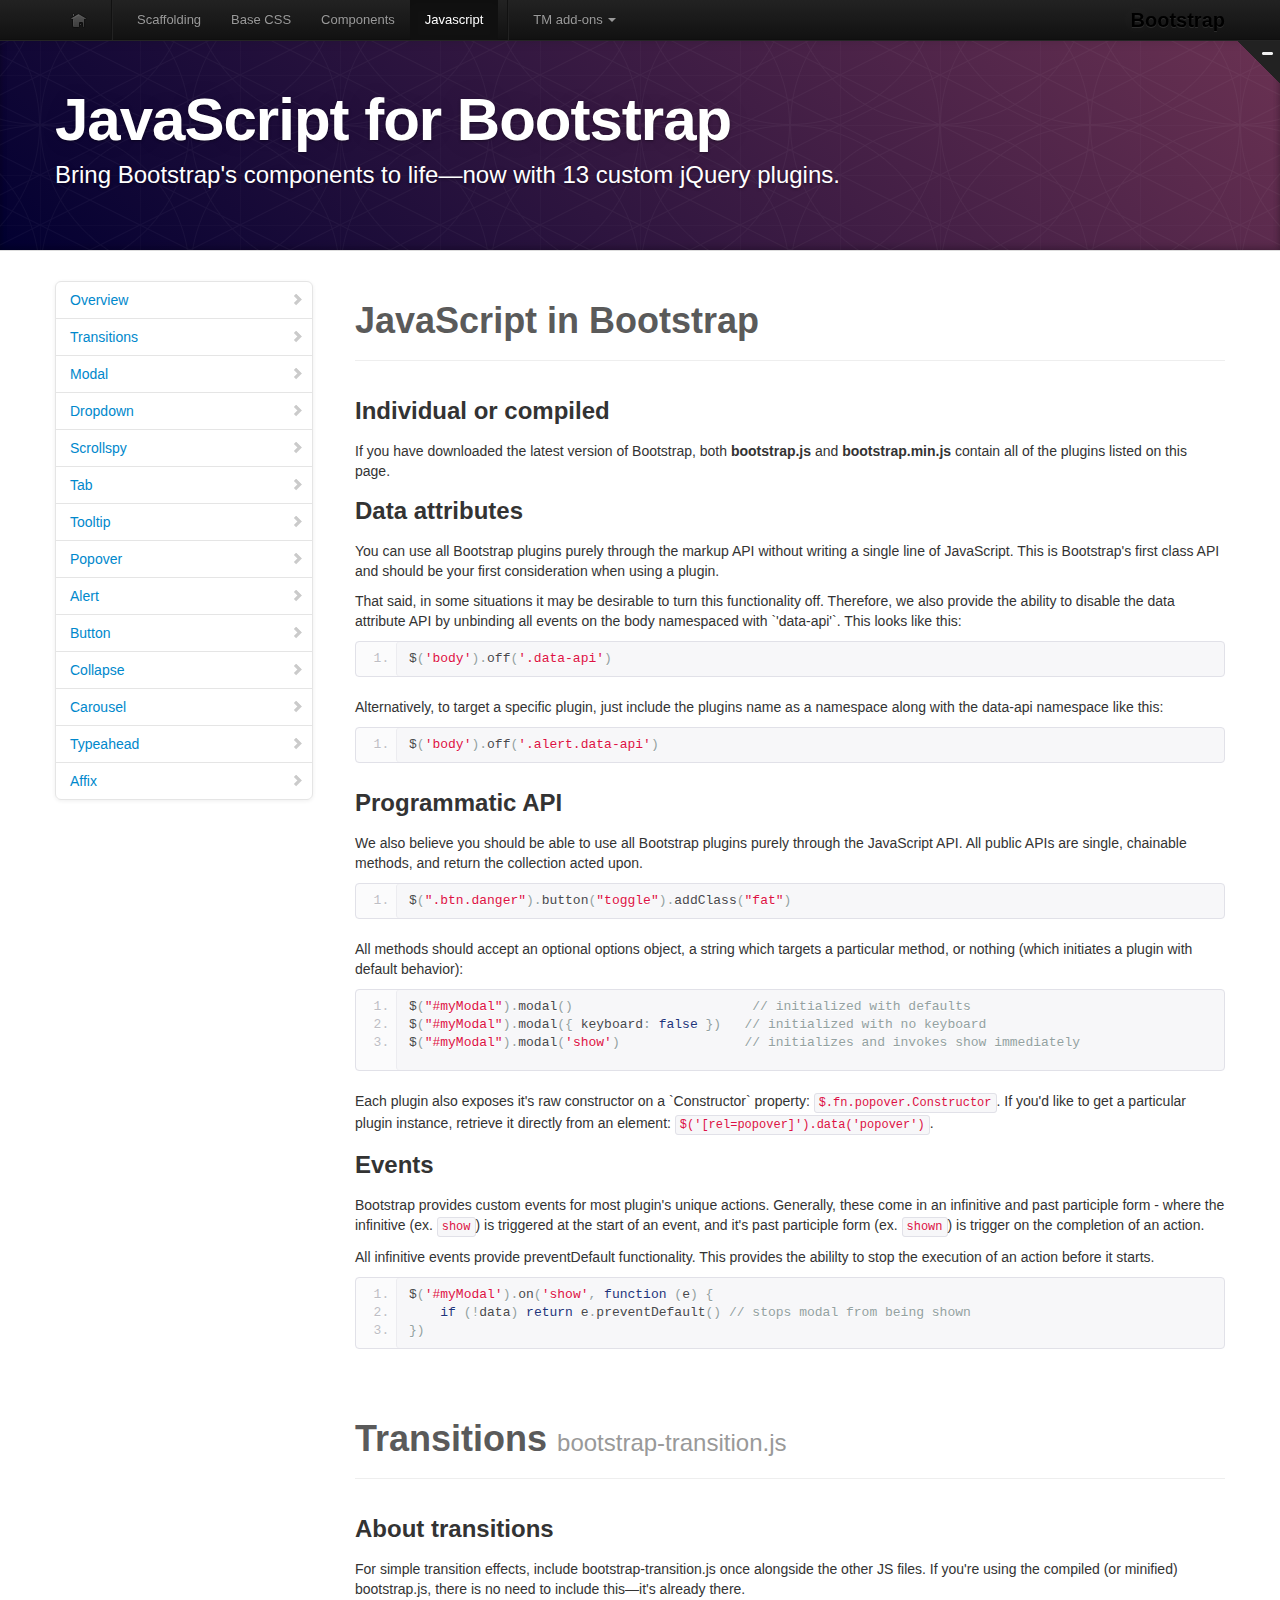
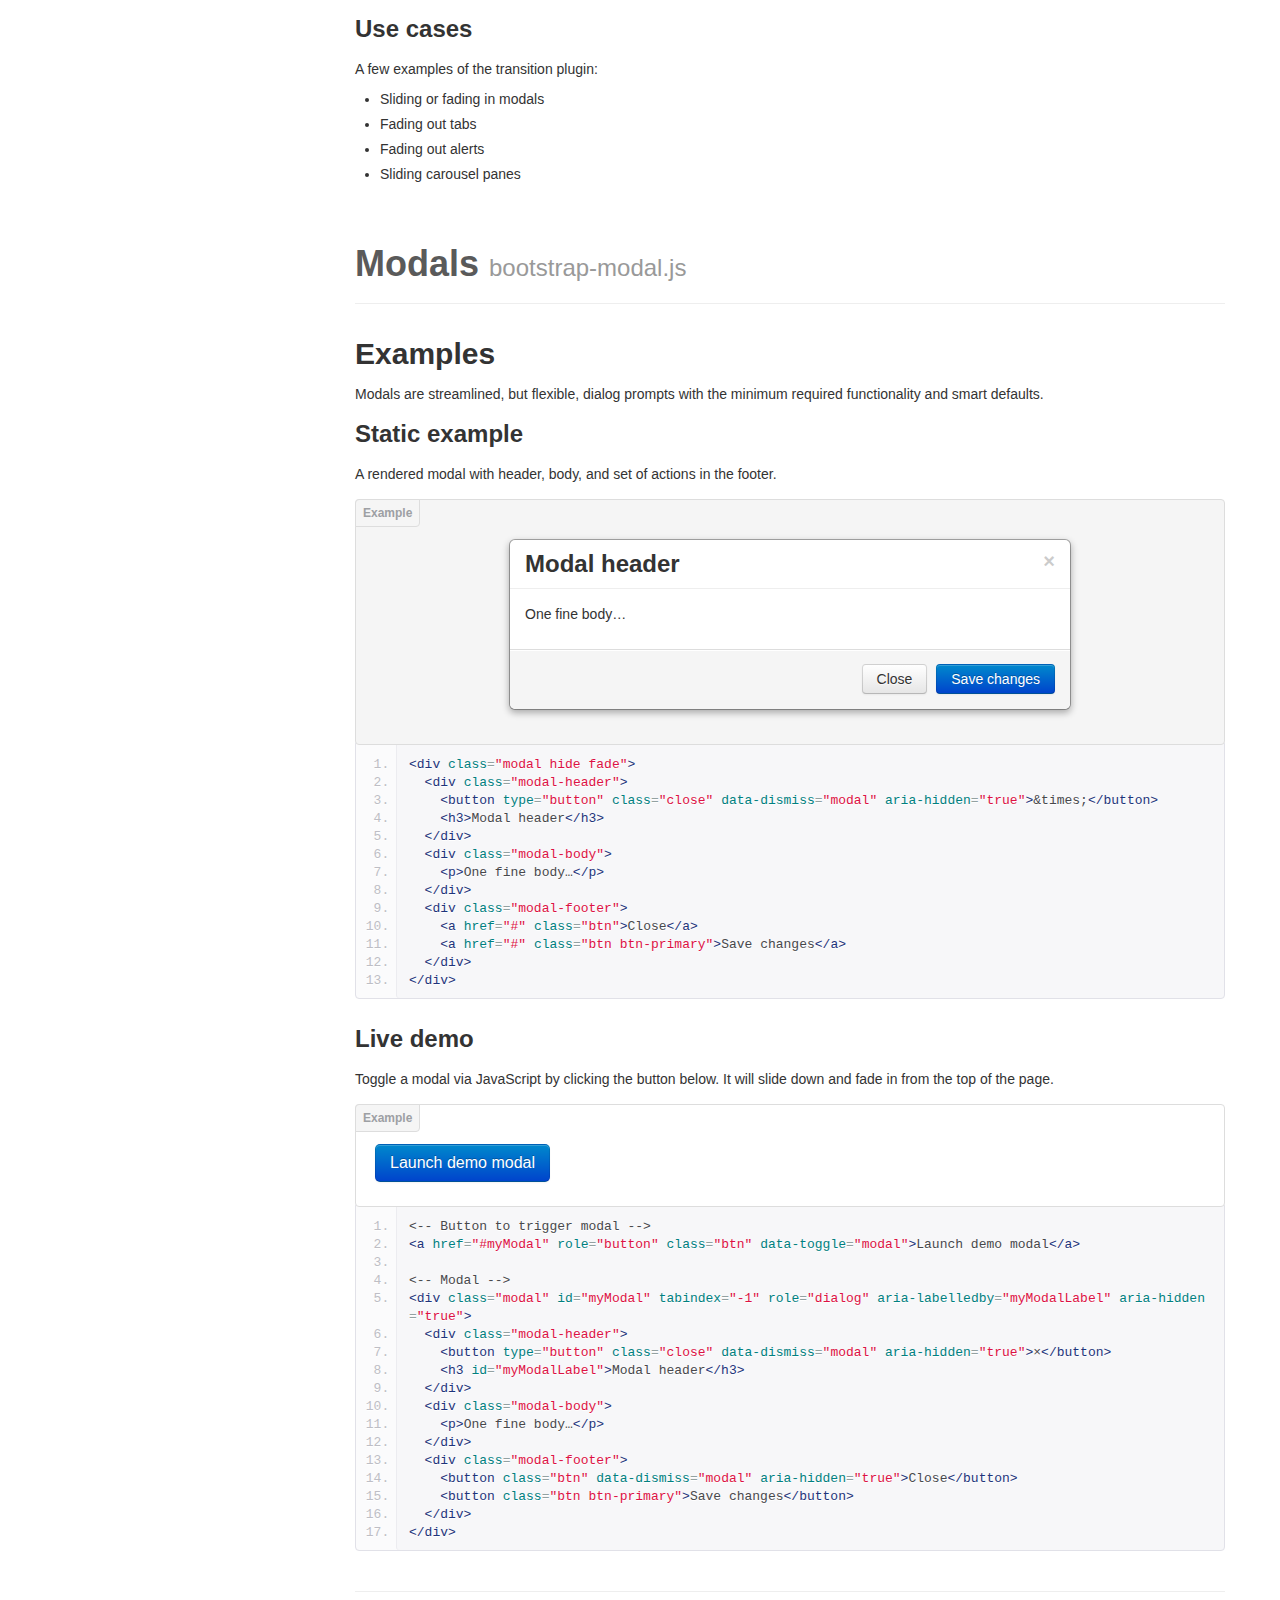
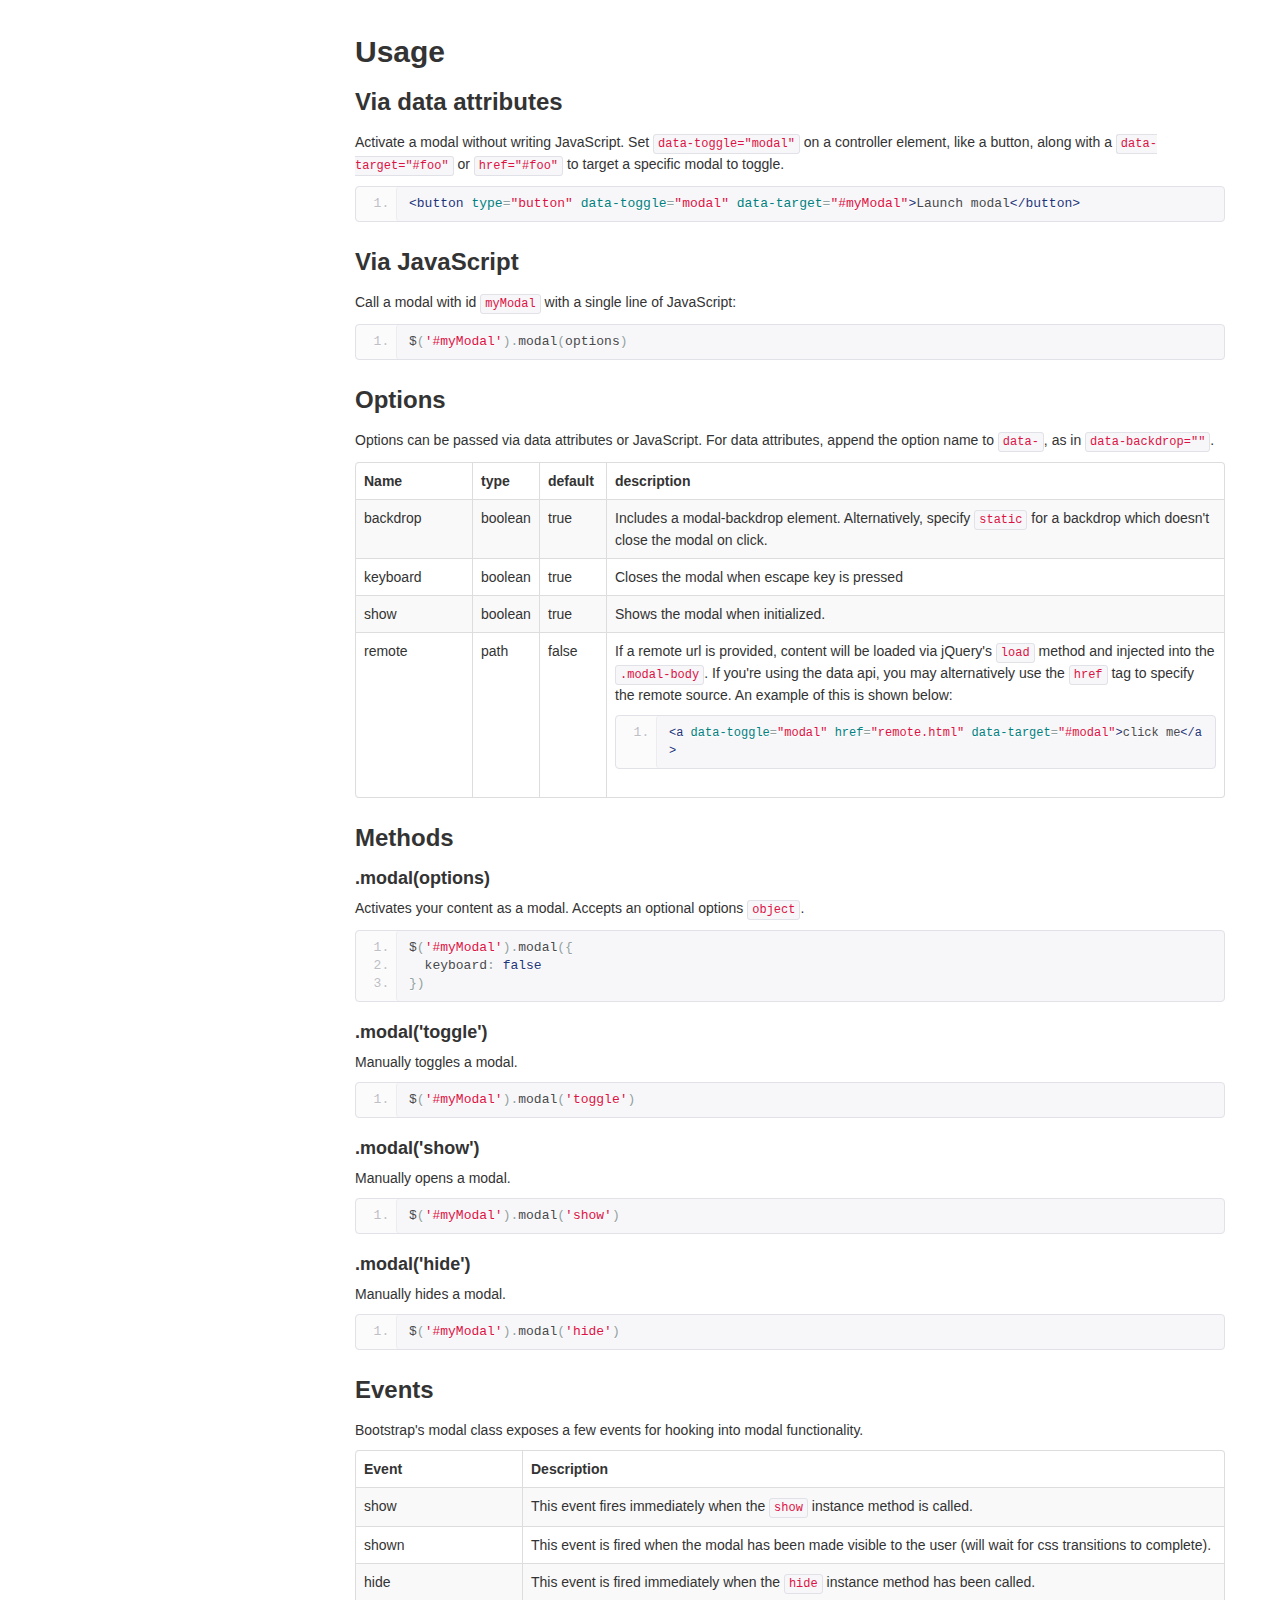
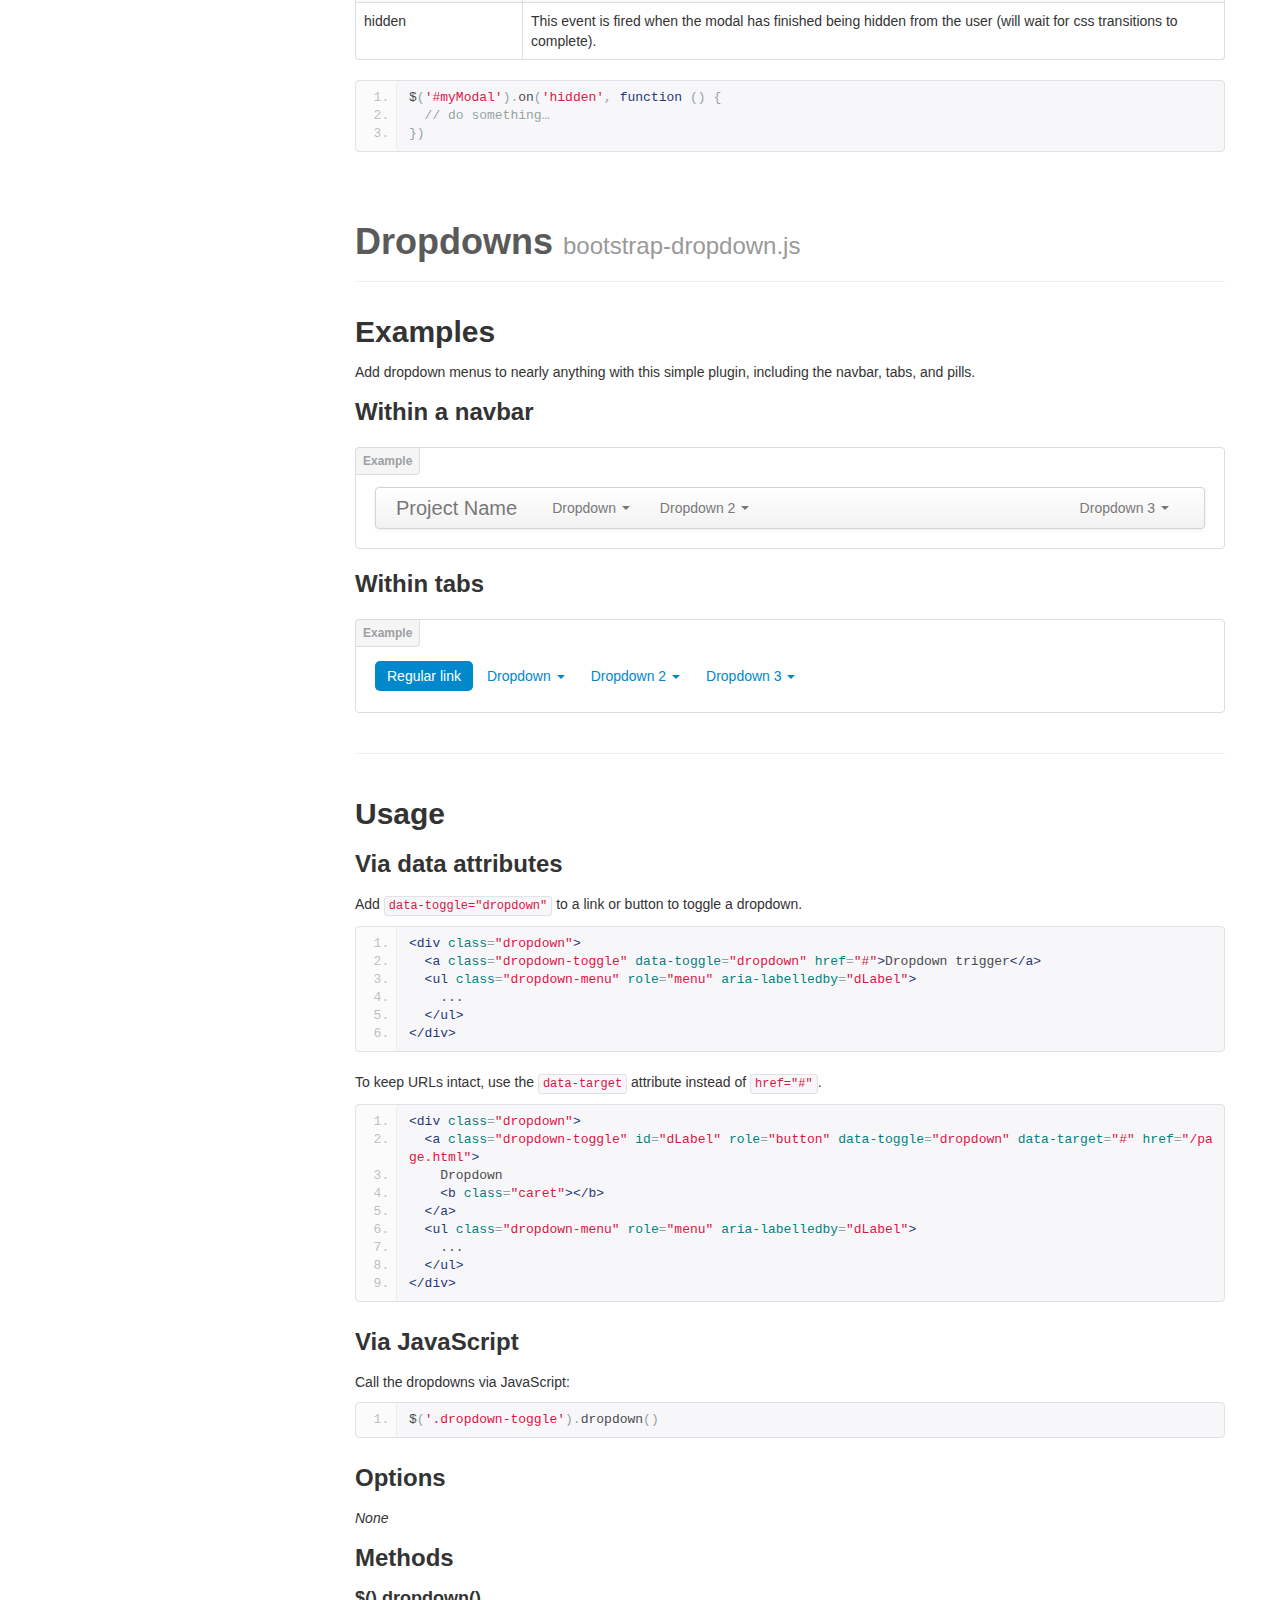
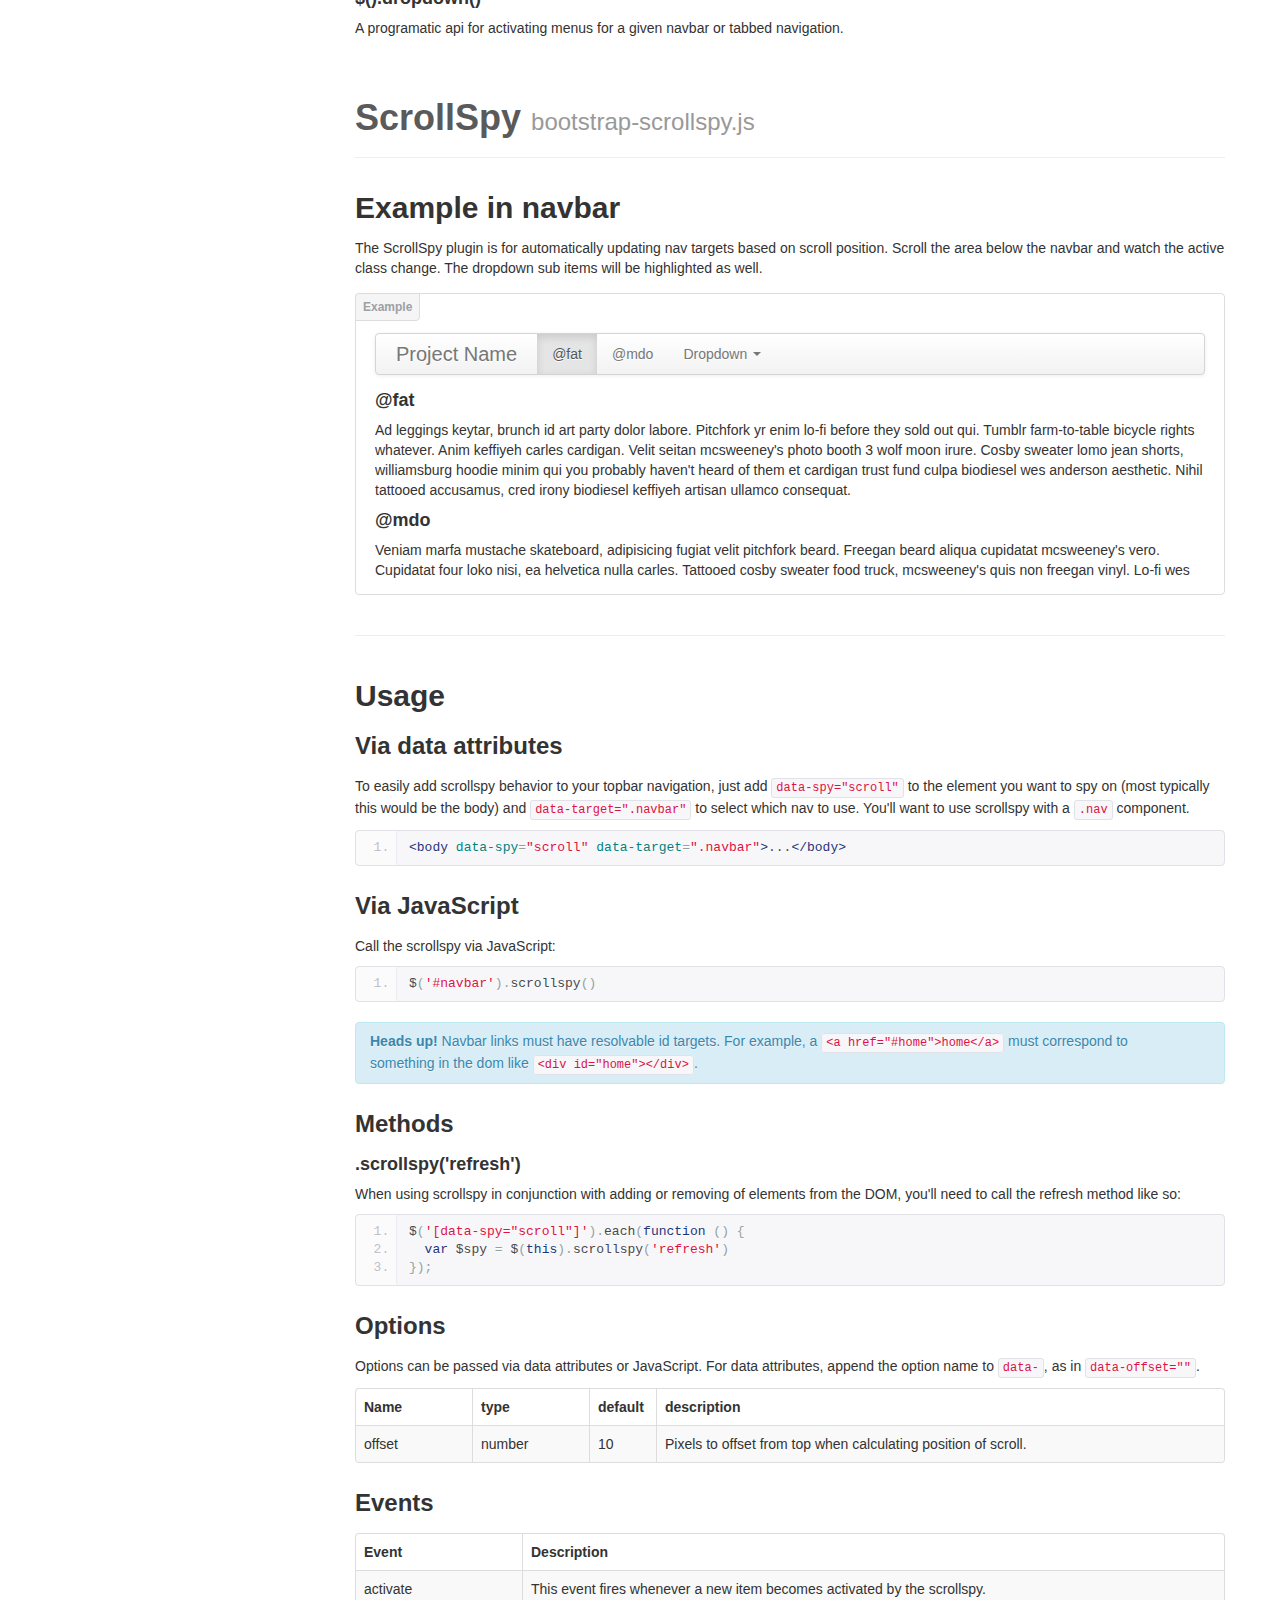
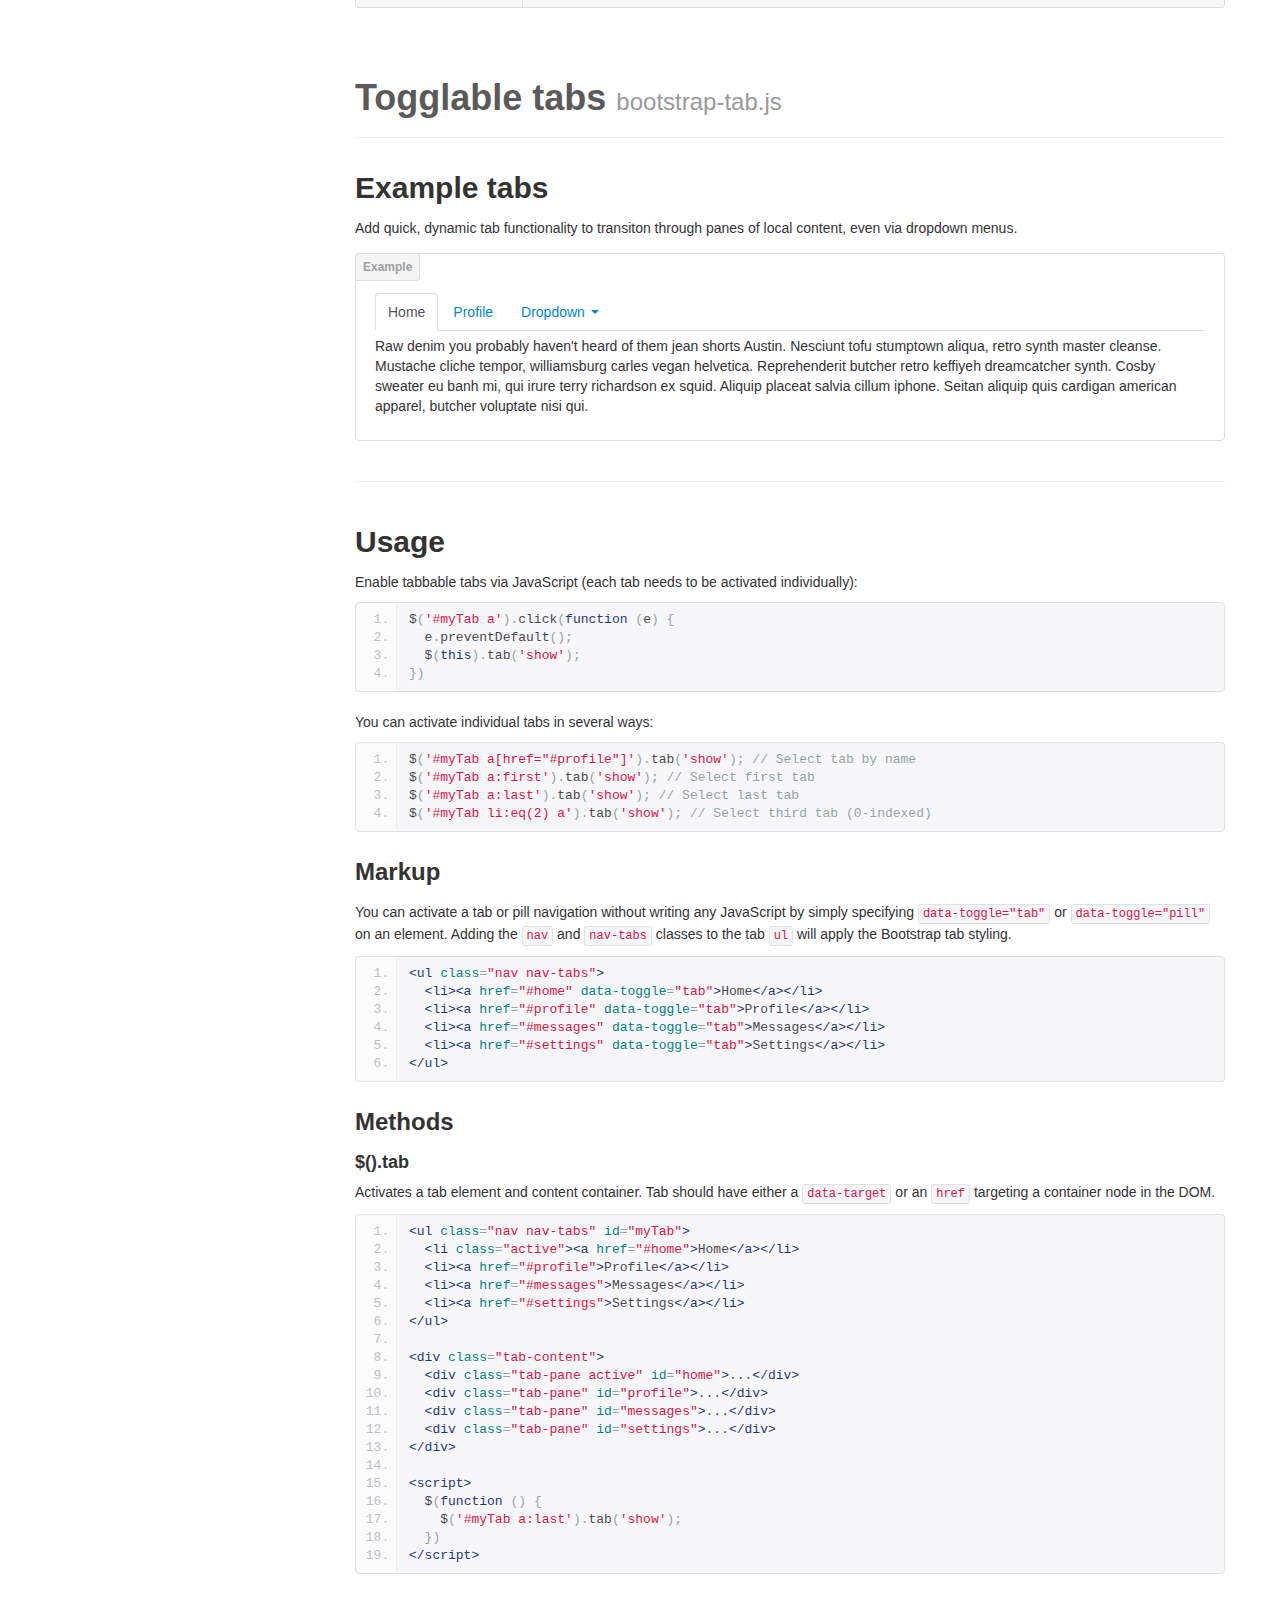
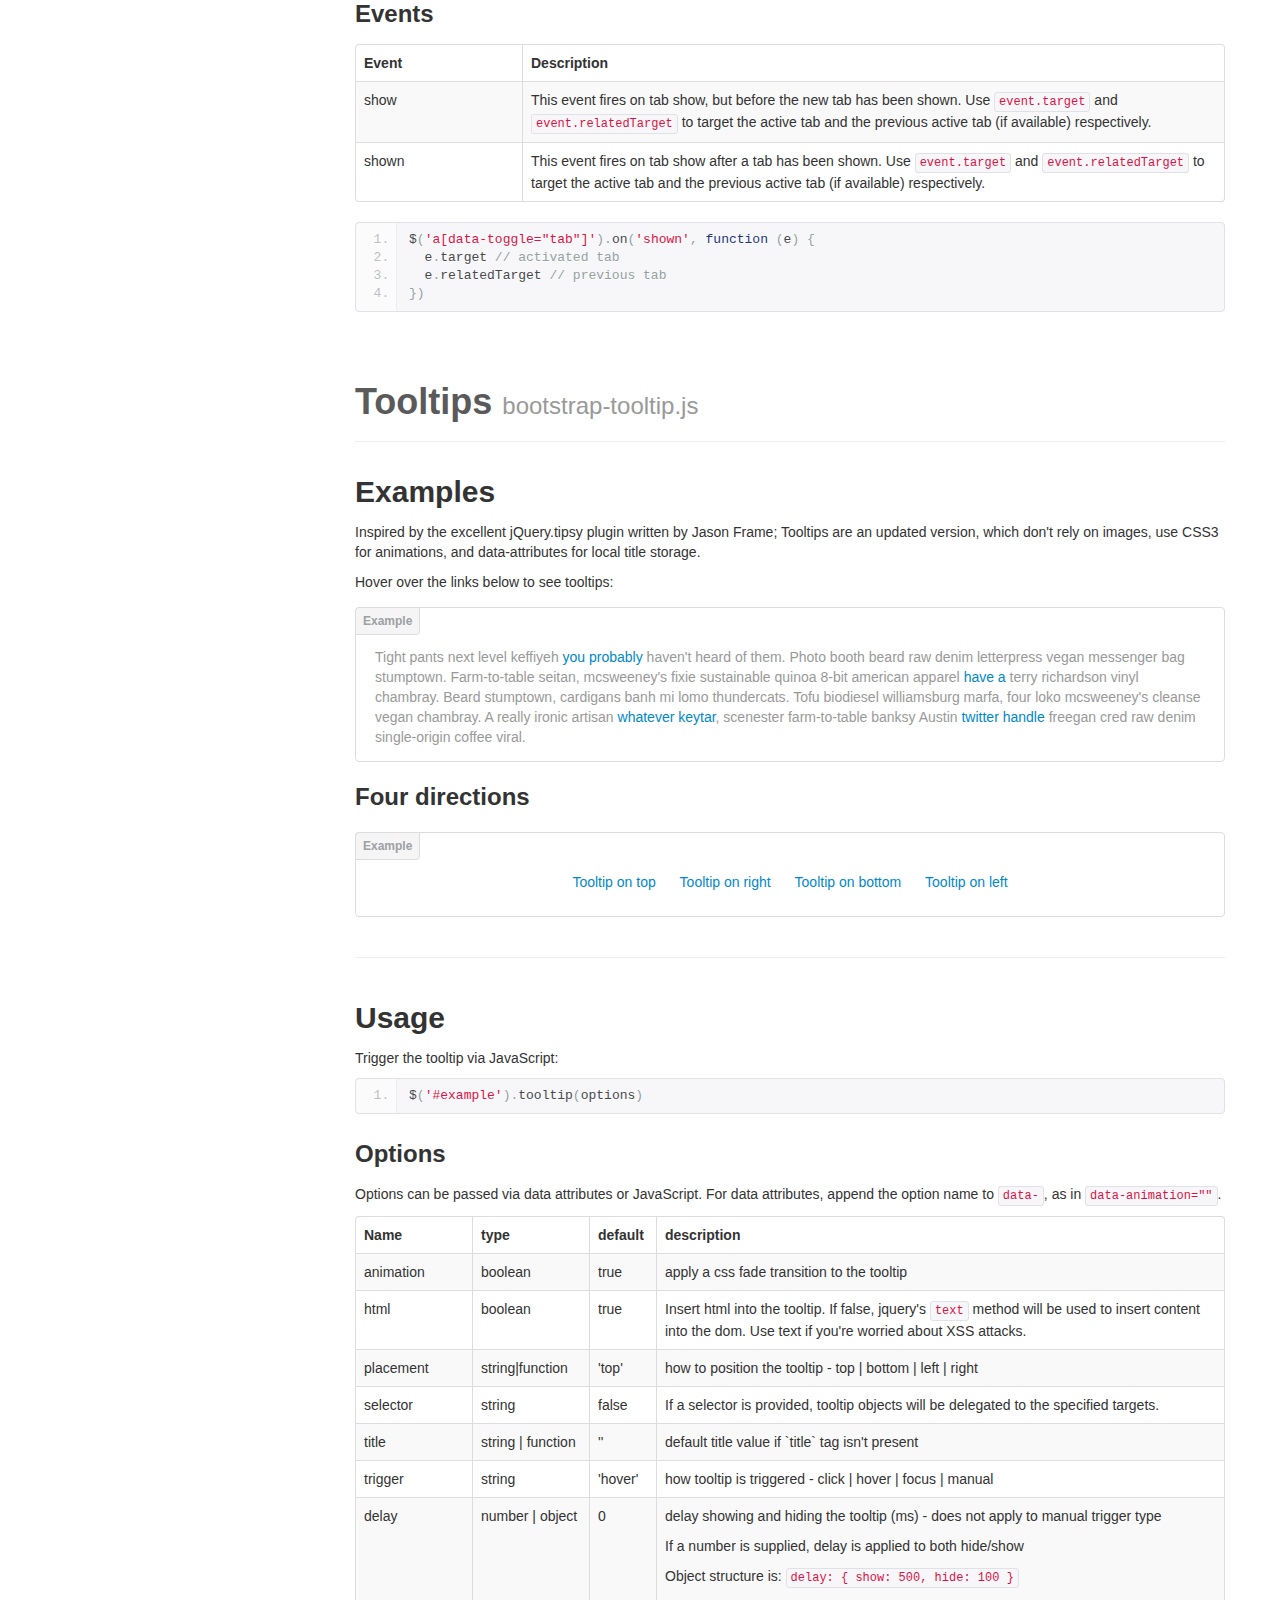
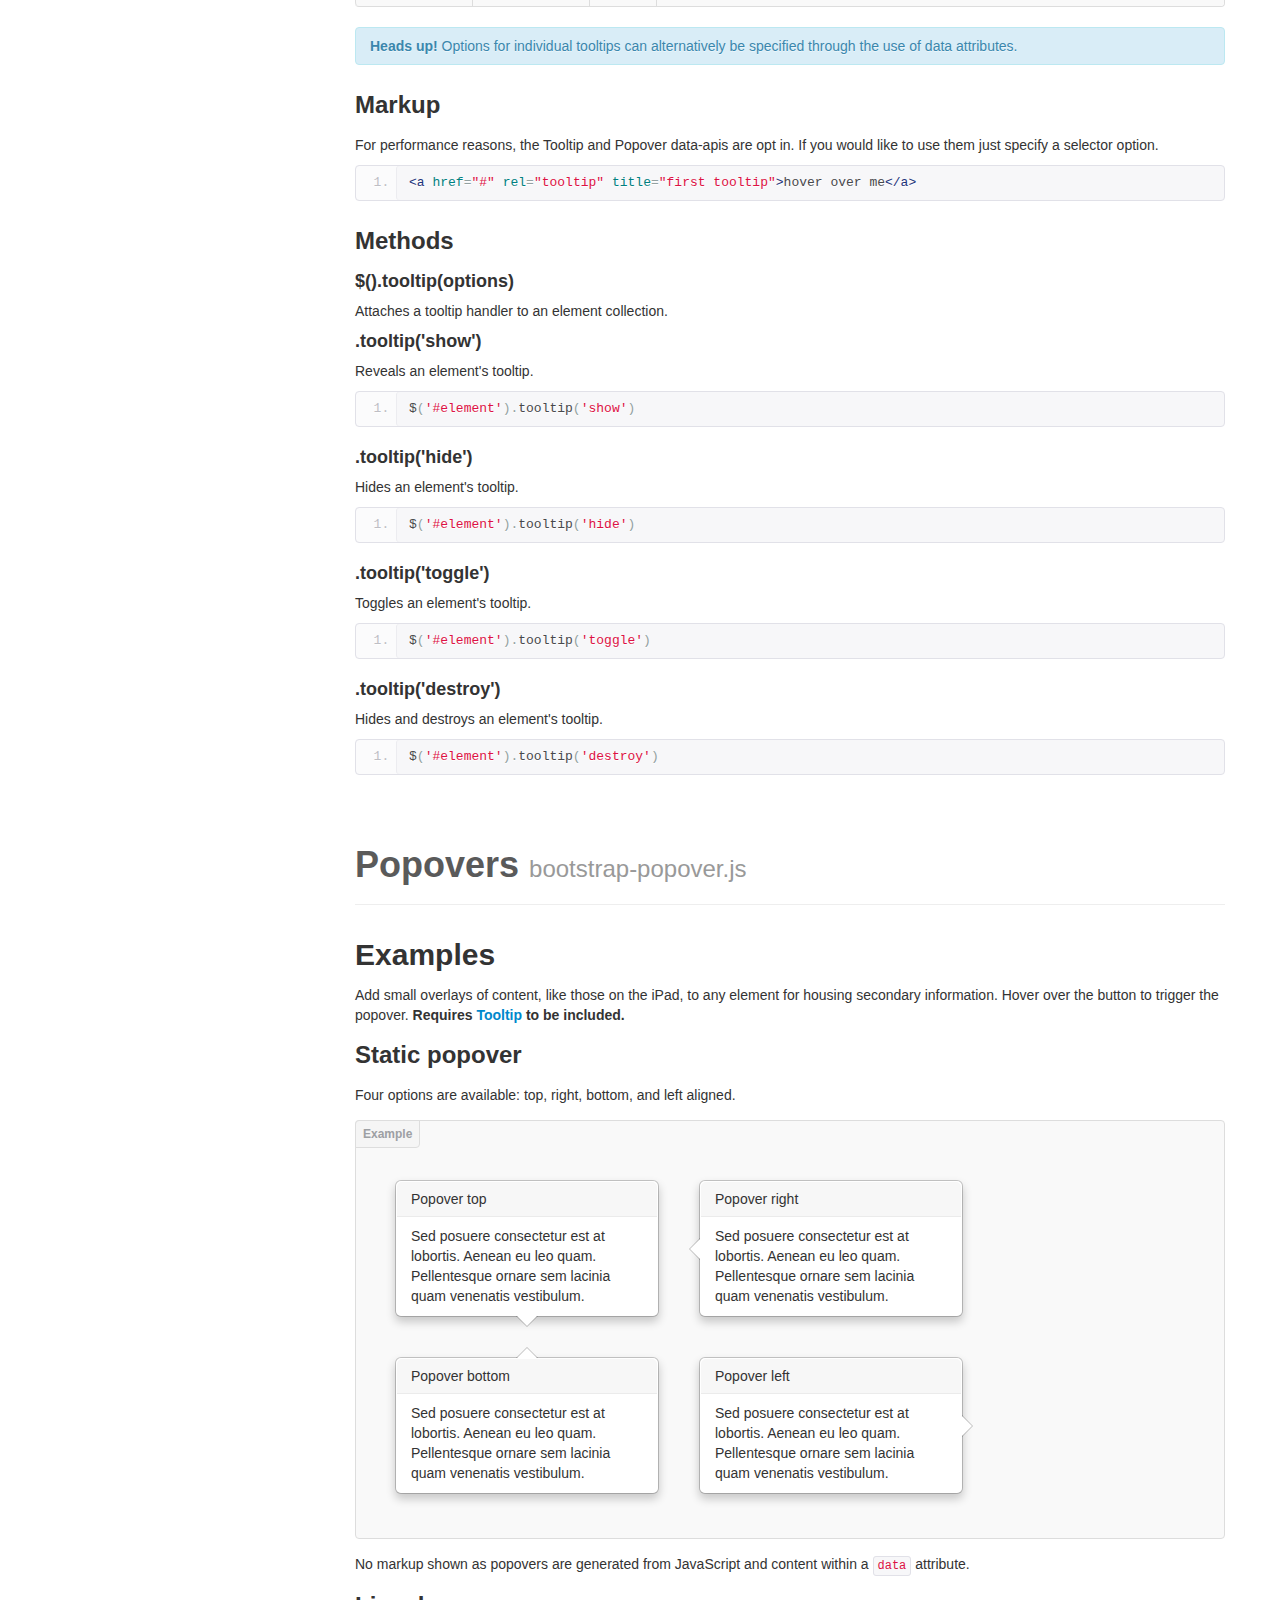
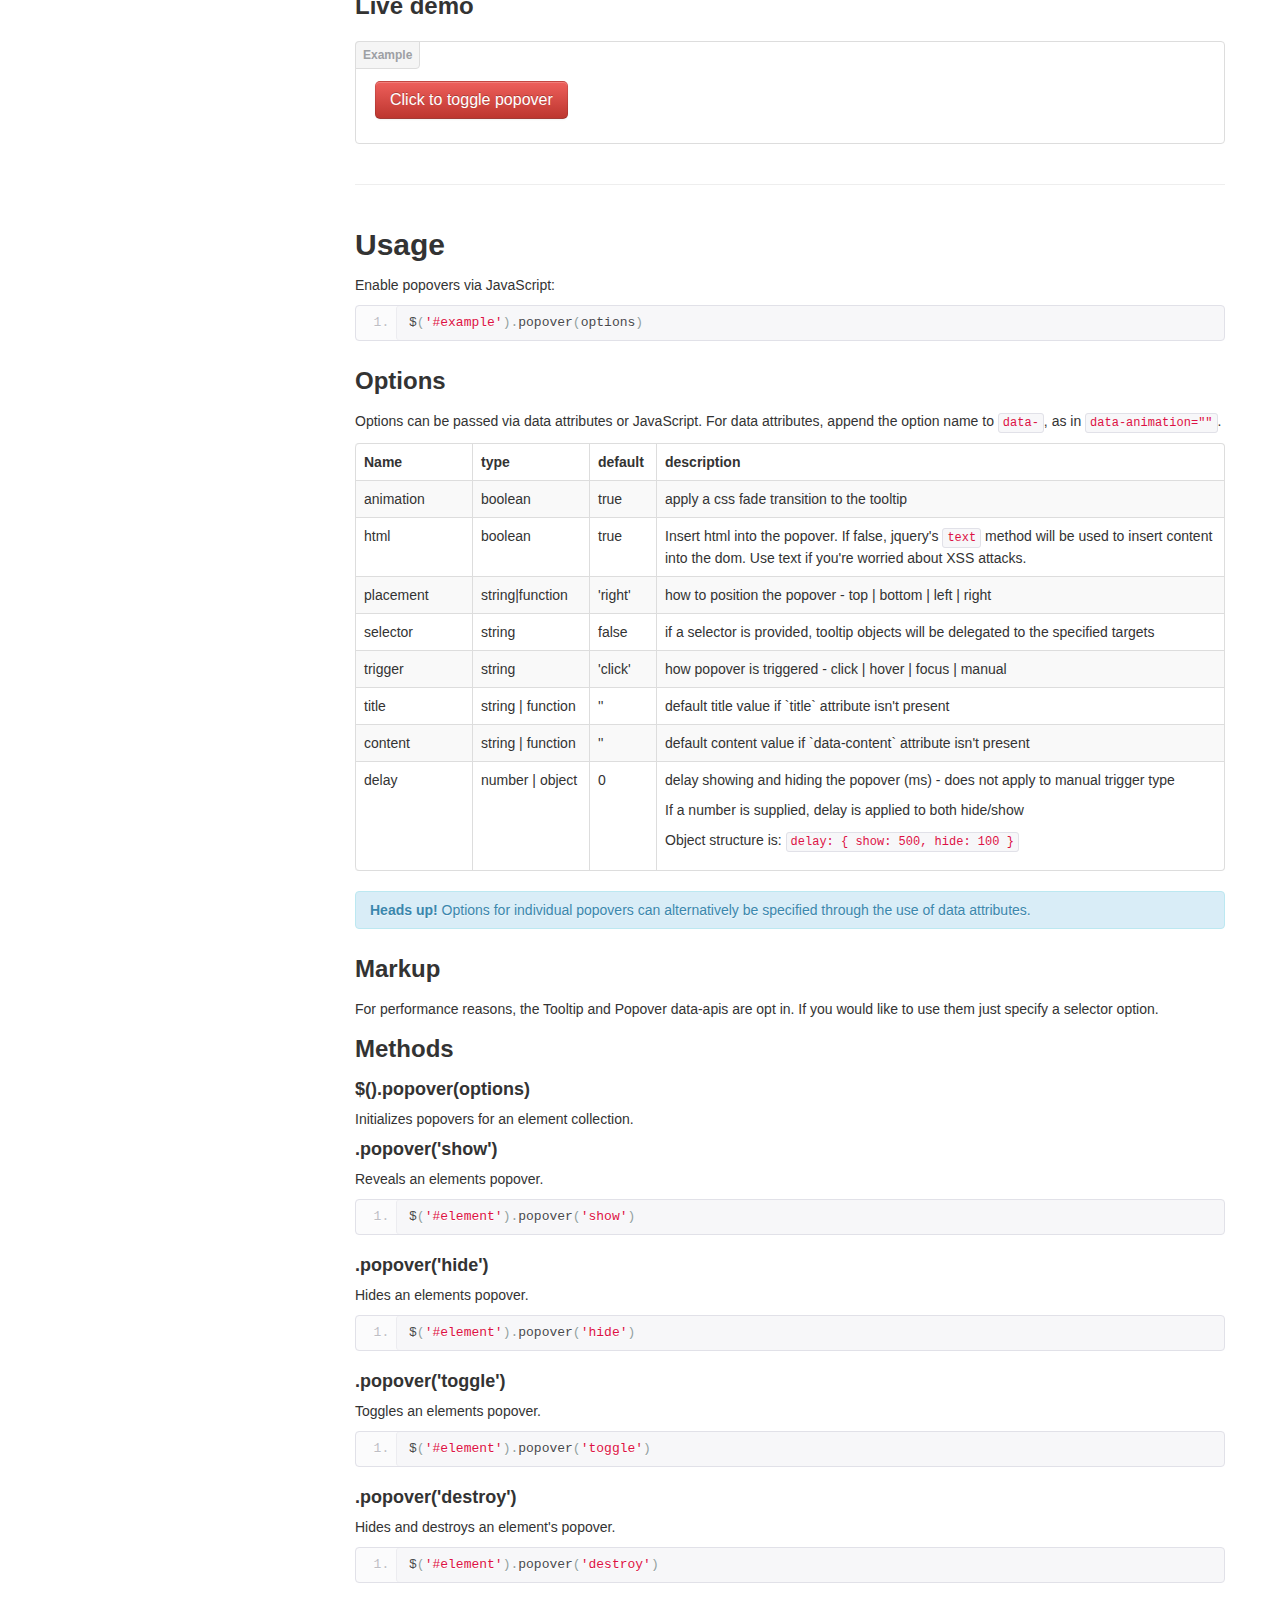
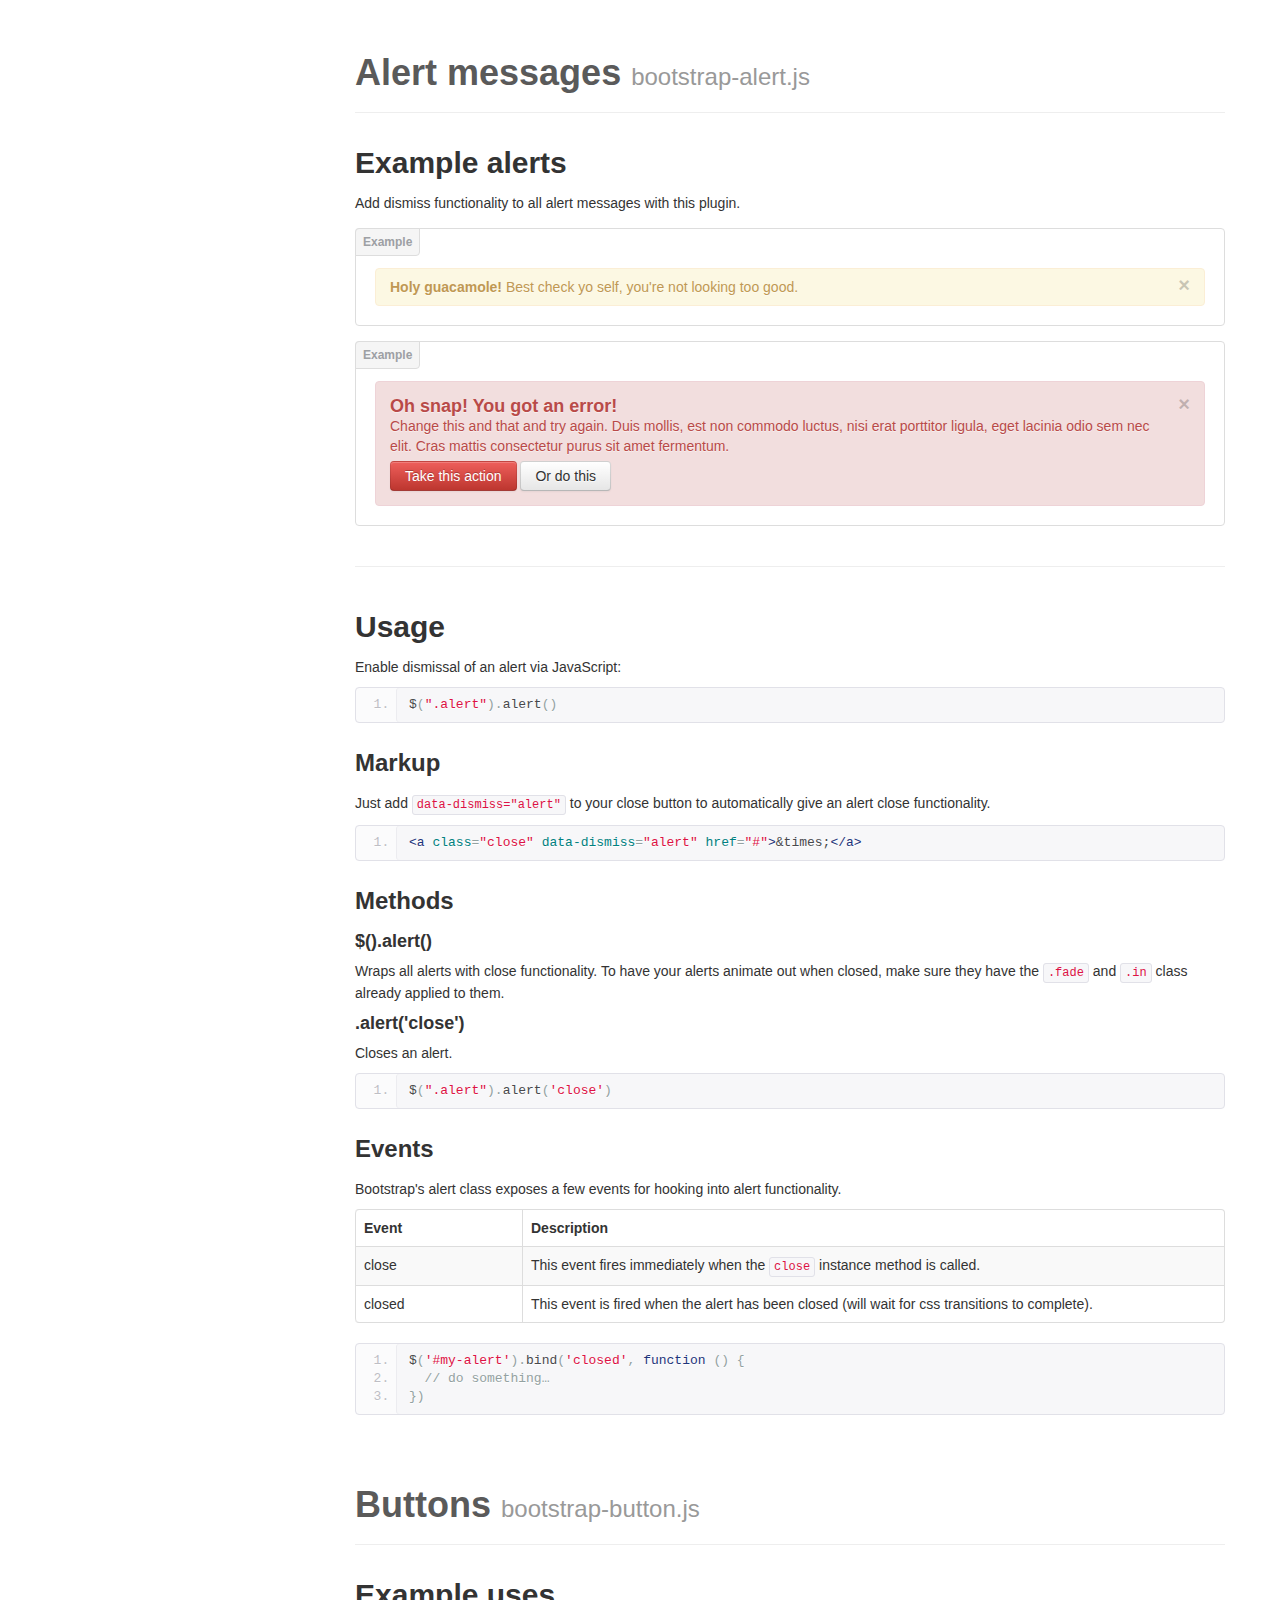
<file: Firebird Project/WebContent/assets/javascript.html>
<!DOCTYPE html>
<html lang="en">
  <head>
    <meta charset="utf-8">
    <title>Javascript - Twitter Bootstrap</title>
    <meta name="viewport" content="width=device-width, initial-scale=1.0">
    <meta name="description" content="">
    <meta name="author" content="">

    <!-- Le styles -->
    <link href="css/bootstrap.css" rel="stylesheet">
    <link href="css/bootstrap-responsive.css" rel="stylesheet">
    <link href="css/docs.css" rel="stylesheet">
    <link href="css/tm_docs.css" rel="stylesheet">
    <link href="css/prettify.css" rel="stylesheet">

    <!-- Le HTML5 shim, for IE6-8 support of HTML5 elements -->
    <!--[if lt IE 9]>
    <link href="css/ie.css" rel="stylesheet">
      <script src="http://html5shim.googlecode.com/svn/trunk/html5.js"></script>
    <![endif]-->

  </head>

  <body data-spy="scroll" data-target=".bs-docs-sidebar">

    <!-- Navbar
    ================================================== -->
    <div class="navbar navbar-inverse navbar-fixed-top" id="advanced">
      <span class="trigger"><strong></strong><em></em></span>
      <div class="navbar-inner">
        <div class="container">
          <button type="button" class="btn btn-navbar" data-toggle="collapse" data-target=".nav-collapse">
            <span class="icon-bar"></span>
            <span class="icon-bar"></span>
            <span class="icon-bar"></span>
          </button>
          <a class="brand" href="scaffolding.html">Bootstrap</a>
          <div class="nav-collapse collapse">
            <ul class="nav">
              <li class="home">
                <a href="../index.html"><img src="img/tm/tm_home.png" alt=""></a>
              </li>
              <li class="divider-vertical"></li>
              <li class="">
                <a href="scaffolding.html">Scaffolding</a>
              </li>
              <li class="">
                <a href="base-css.html">Base CSS</a>
              </li>
              <li class="">
                <a href="components.html">Components</a>
              </li>
              <li class="active">
                <a href="javascript.html">Javascript</a>
              </li>
              <li class="divider-vertical"></li>
              <li class="dropdown">
                <a href="#" class="dropdown-toggle" data-toggle="dropdown">TM add-ons <b class="caret"></b></a>
                <ul class="dropdown-menu">
                  <li><a href="../404.html">Pages</a>
                    <ul>  
                      <li><a href="under_construction.html">Under Construction</a></li>
                      <li><a href="intro.html">Intro Page</a></li>
                      <li><a href="../404.html">404 page</a></li>
                    </ul>
                  </li>
                  <li><a href="portfolio.html">Portfolio</a></li>
                  <li><a href="slider.html">Slider</a></li>
                  <li><a href="social_media.html">Social and Media<br> Sharing</a></li>
                  <li><a href="css3.html">CSS3 Tricks</a></li>
                </ul>
              </li>
            </ul>
          </div>
        </div>
      </div>
    </div>

<!-- Subhead
================================================== -->
<header class="jumbotron subhead">
  <div class="container">
    <h1>JavaScript for Bootstrap</h1>
    <p class="lead">Bring Bootstrap's components to life&mdash;now with 13 custom jQuery plugins.
  </div>
</header>

  <div class="container">

    <!-- Docs nav
    ================================================== -->
    <div class="row">
      <div class="span3 bs-docs-sidebar">
        <ul class="nav nav-list bs-docs-sidenav">
          <li><a href="#overview"><i class="icon-chevron-right"></i> Overview</a></li>
          <li><a href="#transitions"><i class="icon-chevron-right"></i> Transitions</a></li>
          <li><a href="#modals"><i class="icon-chevron-right"></i> Modal</a></li>
          <li><a href="#dropdowns"><i class="icon-chevron-right"></i> Dropdown</a></li>
          <li><a href="#scrollspy"><i class="icon-chevron-right"></i> Scrollspy</a></li>
          <li><a href="#tabs"><i class="icon-chevron-right"></i> Tab</a></li>
          <li><a href="#tooltips"><i class="icon-chevron-right"></i> Tooltip</a></li>
          <li><a href="#popovers"><i class="icon-chevron-right"></i> Popover</a></li>
          <li><a href="#alerts"><i class="icon-chevron-right"></i> Alert</a></li>
          <li><a href="#buttons"><i class="icon-chevron-right"></i> Button</a></li>
          <li><a href="#collapse"><i class="icon-chevron-right"></i> Collapse</a></li>
          <li><a href="#carousel"><i class="icon-chevron-right"></i> Carousel</a></li>
          <li><a href="#typeahead"><i class="icon-chevron-right"></i> Typeahead</a></li>
          <li><a href="#affix"><i class="icon-chevron-right"></i> Affix</a></li>
        </ul>
      </div>
      <div class="span9">


        <!-- Overview
        ================================================== -->
        <section id="overview">
          <div class="page-header">
            <h1>JavaScript in Bootstrap</h1>
          </div>

          <h3>Individual or compiled</h3>
          <p>If you have downloaded the latest version of Bootstrap, both <strong>bootstrap.js</strong> and <strong>bootstrap.min.js</strong> contain all of the plugins listed on this page.</p>

          <h3>Data attributes</h3>
          <p>You can use all Bootstrap plugins purely through the markup API without writing a single line of JavaScript. This is Bootstrap's first class API and should be your first consideration when using a plugin.</p>

          <p>That said, in some situations it may be desirable to turn this functionality off. Therefore, we also provide the ability to disable the data attribute API by unbinding all events on the body namespaced with `'data-api'`. This looks like this:
          <pre class="prettyprint linenums">$('body').off('.data-api')</pre>

          <p>Alternatively, to target a specific plugin, just include the plugins name as a namespace along with the data-api namespace like this:</p>
          <pre class="prettyprint linenums">$('body').off('.alert.data-api')</pre>

          <h3>Programmatic API</h3>
          <p>We also believe you should be able to use all Bootstrap plugins purely through the JavaScript API. All public APIs are single, chainable methods, and return the collection acted upon.</p>
          <pre class="prettyprint linenums">$(".btn.danger").button("toggle").addClass("fat")</pre>
          <p>All methods should accept an optional options object, a string which targets a particular method, or nothing (which initiates a plugin with default behavior):</p>
<pre class="prettyprint linenums">
$("#myModal").modal()                       // initialized with defaults
$("#myModal").modal({ keyboard: false })   // initialized with no keyboard
$("#myModal").modal('show')                // initializes and invokes show immediately</p>
</pre>
          <p>Each plugin also exposes it's raw constructor on a `Constructor` property: <code>$.fn.popover.Constructor</code>. If you'd like to get a particular plugin instance, retrieve it directly from an element: <code>$('[rel=popover]').data('popover')</code>.</p>

          <h3>Events</h3>
          <p>Bootstrap provides custom events for most plugin's unique actions. Generally, these come in an infinitive and past participle form - where the infinitive (ex. <code>show</code>) is triggered at the start of an event, and it's past participle form (ex. <code>shown</code>) is trigger on the completion of an action.</p>
          <p>All infinitive events provide preventDefault functionality. This provides the abililty to stop the execution of an action before it starts.</p>
<pre class="prettyprint linenums">
$('#myModal').on('show', function (e) {
    if (!data) return e.preventDefault() // stops modal from being shown
})
</pre>
        </section>



        <!-- Transitions
        ================================================== -->
        <section id="transitions">
          <div class="page-header">
            <h1>Transitions <small>bootstrap-transition.js</small></h1>
          </div>
          <h3>About transitions</h3>
          <p>For simple transition effects, include bootstrap-transition.js once alongside the other JS files. If you're using the compiled (or minified) bootstrap.js, there is no need to include this&mdash;it's already there.</p>
          <h3>Use cases</h3>
          <p>A few examples of the transition plugin:</p>
          <ul>
            <li>Sliding or fading in modals</li>
            <li>Fading out tabs</li>
            <li>Fading out alerts</li>
            <li>Sliding carousel panes</li>
          </ul>

        </section>



        <!-- Modal
        ================================================== -->
        <section id="modals">
          <div class="page-header">
            <h1>Modals <small>bootstrap-modal.js</small></h1>
          </div>


          <h2>Examples</h2>
          <p>Modals are streamlined, but flexible, dialog prompts with the minimum required functionality and smart defaults.</p>

          <h3>Static example</h3>
          <p>A rendered modal with header, body, and set of actions in the footer.</p>
          <div class="bs-docs-example" style="background-color: #f5f5f5;">
            <div class="modal" style="position: relative; top: auto; left: auto; margin: 0 auto 20px; z-index: 1; max-width: 100%;">
              <div class="modal-header">
                <button type="button" class="close" data-dismiss="modal" aria-hidden="true">&times;</button>
                <h3>Modal header</h3>
              </div>
              <div class="modal-body">
                <p>One fine body…</p>
              </div>
              <div class="modal-footer">
                <a href="#" class="btn">Close</a>
                <a href="#" class="btn btn-primary">Save changes</a>
              </div>
            </div>
          </div>
<pre class="prettyprint linenums">
&lt;div class="modal hide fade"&gt;
  &lt;div class="modal-header"&gt;
    &lt;button type="button" class="close" data-dismiss="modal" aria-hidden="true"&gt;&amp;times;&lt;/button&gt;
    &lt;h3&gt;Modal header&lt;/h3&gt;
  &lt;/div&gt;
  &lt;div class="modal-body"&gt;
    &lt;p&gt;One fine body…&lt;/p&gt;
  &lt;/div&gt;
  &lt;div class="modal-footer"&gt;
    &lt;a href="#" class="btn"&gt;Close&lt;/a&gt;
    &lt;a href="#" class="btn btn-primary"&gt;Save changes&lt;/a&gt;
  &lt;/div&gt;
&lt;/div&gt;
</pre>

          <h3>Live demo</h3>
          <p>Toggle a modal via JavaScript by clicking the button below. It will slide down and fade in from the top of the page.</p>
          <!-- sample modal content -->
          <div id="myModal" class="modal hide fade" tabindex="-1" role="dialog" aria-labelledby="myModalLabel" aria-hidden="true">
            <div class="modal-header">
              <button type="button" class="close" data-dismiss="modal" aria-hidden="true">&times;</button>
              <h3 id="myModalLabel">Modal Heading</h3>
            </div>
            <div class="modal-body">
              <h4>Text in a modal</h4>
              <p>Duis mollis, est non commodo luctus, nisi erat porttitor ligula, eget lacinia odio sem.</p>

              <h4>Popover in a modal</h4>
              <p>This <a href="#" role="button" class="btn popover-test" title="A Title" data-content="And here's some amazing content. It's very engaging. right?">button</a> should trigger a popover on hover.</p>

              <h4>Tooltips in a modal</h4>
              <p><a href="#" class="tooltip-test" title="Tooltip">This link</a> and <a href="#" class="tooltip-test" title="Tooltip">that link</a> should have tooltips on hover.</p>

              <hr>

              <h4>Overflowing text to show optional scrollbar</h4>
              <p>We set a fixed <code>max-height</code> on the <code>.modal-body</code>. Watch it overflow with all this extra lorem ipsum text we've included.</p>
              <p>Cras mattis consectetur purus sit amet fermentum. Cras justo odio, dapibus ac facilisis in, egestas eget quam. Morbi leo risus, porta ac consectetur ac, vestibulum at eros.</p>
              <p>Praesent commodo cursus magna, vel scelerisque nisl consectetur et. Vivamus sagittis lacus vel augue laoreet rutrum faucibus dolor auctor.</p>
              <p>Aenean lacinia bibendum nulla sed consectetur. Praesent commodo cursus magna, vel scelerisque nisl consectetur et. Donec sed odio dui. Donec ullamcorper nulla non metus auctor fringilla.</p>
              <p>Cras mattis consectetur purus sit amet fermentum. Cras justo odio, dapibus ac facilisis in, egestas eget quam. Morbi leo risus, porta ac consectetur ac, vestibulum at eros.</p>
              <p>Praesent commodo cursus magna, vel scelerisque nisl consectetur et. Vivamus sagittis lacus vel augue laoreet rutrum faucibus dolor auctor.</p>
              <p>Aenean lacinia bibendum nulla sed consectetur. Praesent commodo cursus magna, vel scelerisque nisl consectetur et. Donec sed odio dui. Donec ullamcorper nulla non metus auctor fringilla.</p>
            </div>
            <div class="modal-footer">
              <button class="btn" data-dismiss="modal">Close</button>
              <button class="btn btn-primary">Save changes</button>
            </div>
          </div>
          <div class="bs-docs-example" style="padding-bottom: 24px;">
            <a data-toggle="modal" href="#myModal" class="btn btn-primary btn-large">Launch demo modal</a>
          </div>
<pre class="prettyprint linenums">
&lt;-- Button to trigger modal --&gt;
&lt;a href="#myModal" role="button" class="btn" data-toggle="modal"&gt;Launch demo modal&lt;/a&gt;

&lt;-- Modal --&gt;
&lt;div class="modal" id="myModal" tabindex="-1" role="dialog" aria-labelledby="myModalLabel" aria-hidden="true"&gt;
  &lt;div class="modal-header"&gt;
    &lt;button type="button" class="close" data-dismiss="modal" aria-hidden="true"&gt;&times;&lt;/button&gt;
    &lt;h3 id="myModalLabel"&gt;Modal header&lt;/h3&gt;
  &lt;/div&gt;
  &lt;div class="modal-body"&gt;
    &lt;p&gt;One fine body…&lt;/p&gt;
  &lt;/div&gt;
  &lt;div class="modal-footer"&gt;
    &lt;button class="btn" data-dismiss="modal" aria-hidden="true"&gt;Close&lt;/button&gt;
    &lt;button class="btn btn-primary"&gt;Save changes&lt;/button&gt;
  &lt;/div&gt;
&lt;/div&gt;
</pre>


          <hr class="bs-docs-separator">


          <h2>Usage</h2>

          <h3>Via data attributes</h3>
          <p>Activate a modal without writing JavaScript. Set <code>data-toggle="modal"</code> on a controller element, like a button, along with a <code>data-target="#foo"</code> or <code>href="#foo"</code> to target a specific modal to toggle.</p>
          <pre class="prettyprint linenums">&lt;button type="button" data-toggle="modal" data-target="#myModal"&gt;Launch modal&lt;/button&gt;</pre>

          <h3>Via JavaScript</h3>
          <p>Call a modal with id <code>myModal</code> with a single line of JavaScript:</p>
          <pre class="prettyprint linenums">$('#myModal').modal(options)</pre>

          <h3>Options</h3>
          <p>Options can be passed via data attributes or JavaScript. For data attributes, append the option name to <code>data-</code>, as in <code>data-backdrop=""</code>.</p>
          <table class="table table-bordered table-striped">
            <thead>
             <tr>
               <th style="width: 100px;">Name</th>
               <th style="width: 50px;">type</th>
               <th style="width: 50px;">default</th>
               <th>description</th>
             </tr>
            </thead>
            <tbody>
             <tr>
               <td>backdrop</td>
               <td>boolean</td>
               <td>true</td>
               <td>Includes a modal-backdrop element. Alternatively, specify <code>static</code> for a backdrop which doesn't close the modal on click.</td>
             </tr>
             <tr>
               <td>keyboard</td>
               <td>boolean</td>
               <td>true</td>
               <td>Closes the modal when escape key is pressed</td>
             </tr>
             <tr>
               <td>show</td>
               <td>boolean</td>
               <td>true</td>
               <td>Shows the modal when initialized.</td>
             </tr>
             <tr>
               <td>remote</td>
               <td>path</td>
               <td>false</td>
               <td><p>If a remote url is provided, content will be loaded via jQuery's <code>load</code> method and injected into the <code>.modal-body</code>. If you're using the data api, you may alternatively use the <code>href</code> tag to specify the remote source. An example of this is shown below:</p>
              <pre class="prettyprint linenums"><code>&lt;a data-toggle="modal" href="remote.html" data-target="#modal"&gt;click me&lt;/a&gt;</code></pre></td>
             </tr>
            </tbody>
          </table>

          <h3>Methods</h3>
          <h4>.modal(options)</h4>
          <p>Activates your content as a modal. Accepts an optional options <code>object</code>.</p>
<pre class="prettyprint linenums">
$('#myModal').modal({
  keyboard: false
})
</pre>
          <h4>.modal('toggle')</h4>
          <p>Manually toggles a modal.</p>
          <pre class="prettyprint linenums">$('#myModal').modal('toggle')</pre>
          <h4>.modal('show')</h4>
          <p>Manually opens a modal.</p>
          <pre class="prettyprint linenums">$('#myModal').modal('show')</pre>
          <h4>.modal('hide')</h4>
          <p>Manually hides a modal.</p>
          <pre class="prettyprint linenums">$('#myModal').modal('hide')</pre>
          <h3>Events</h3>
          <p>Bootstrap's modal class exposes a few events for hooking into modal functionality.</p>
          <table class="table table-bordered table-striped">
            <thead>
             <tr>
               <th style="width: 150px;">Event</th>
               <th>Description</th>
             </tr>
            </thead>
            <tbody>
             <tr>
               <td>show</td>
               <td>This event fires immediately when the <code>show</code> instance method is called.</td>
             </tr>
             <tr>
               <td>shown</td>
               <td>This event is fired when the modal has been made visible to the user (will wait for css transitions to complete).</td>
             </tr>
             <tr>
               <td>hide</td>
               <td>This event is fired immediately when the <code>hide</code> instance method has been called.</td>
             </tr>
             <tr>
               <td>hidden</td>
               <td>This event is fired when the modal has finished being hidden from the user (will wait for css transitions to complete).</td>
             </tr>
            </tbody>
          </table>
<pre class="prettyprint linenums">
$('#myModal').on('hidden', function () {
  // do something…
})
</pre>
        </section>



        <!-- Dropdowns
        ================================================== -->
        <section id="dropdowns">
          <div class="page-header">
            <h1>Dropdowns <small>bootstrap-dropdown.js</small></h1>
          </div>


          <h2>Examples</h2>
          <p>Add dropdown menus to nearly anything with this simple plugin, including the navbar, tabs, and pills.</p>

          <h3>Within a navbar</h3>
          <div class="bs-docs-example">
            <div id="navbar-example" class="navbar navbar-static">
              <div class="navbar-inner">
                <div class="container" style="width: auto;">
                  <a class="brand" href="#">Project Name</a>
                  <ul class="nav" role="navigation">
                    <li class="dropdown">
                      <a id="drop1" href="#" role="button" class="dropdown-toggle" data-toggle="dropdown">Dropdown <b class="caret"></b></a>
                      <ul class="dropdown-menu" role="menu" aria-labelledby="drop1">
                        <li><a tabindex="-1" href="http://google.com">Action</a></li>
                        <li><a tabindex="-1" href="#anotherAction">Another action</a></li>
                        <li><a tabindex="-1" href="#">Something else here</a></li>
                        <li class="divider"></li>
                        <li><a tabindex="-1" href="#">Separated link</a></li>
                      </ul>
                    </li>
                    <li class="dropdown">
                      <a href="#" id="drop2" role="button" class="dropdown-toggle" data-toggle="dropdown">Dropdown 2 <b class="caret"></b></a>
                      <ul class="dropdown-menu" role="menu" aria-labelledby="drop2">
                        <li><a tabindex="-1" href="#">Action</a></li>
                        <li><a tabindex="-1" href="#">Another action</a></li>
                        <li><a tabindex="-1" href="#">Something else here</a></li>
                        <li class="divider"></li>
                        <li><a tabindex="-1" href="#">Separated link</a></li>
                      </ul>
                    </li>
                  </ul>
                  <ul class="nav pull-right">
                    <li id="fat-menu" class="dropdown">
                      <a href="#" id="drop3" role="button" class="dropdown-toggle" data-toggle="dropdown">Dropdown 3 <b class="caret"></b></a>
                      <ul class="dropdown-menu" role="menu" aria-labelledby="drop3">
                        <li><a tabindex="-1" href="#">Action</a></li>
                        <li><a tabindex="-1" href="#">Another action</a></li>
                        <li><a tabindex="-1" href="#">Something else here</a></li>
                        <li class="divider"></li>
                        <li><a tabindex="-1" href="#">Separated link</a></li>
                      </ul>
                    </li>
                  </ul>
                </div>
              </div>
            </div> <!-- /navbar-example -->
          </div> 

          <h3>Within tabs</h3>
          <div class="bs-docs-example">
            <ul class="nav nav-pills">
              <li class="active"><a href="#">Regular link</a></li>
              <li class="dropdown">
                <a class="dropdown-toggle" id="drop4" role="button" data-toggle="dropdown" href="#">Dropdown <b class="caret"></b></a>
                <ul id="menu1" class="dropdown-menu" role="menu" aria-labelledby="drop4">
                  <li><a tabindex="-1" href="#">Action</a></li>
                  <li><a tabindex="-1" href="#">Another action</a></li>
                  <li><a tabindex="-1" href="#">Something else here</a></li>
                  <li class="divider"></li>
                  <li><a tabindex="-1" href="#">Separated link</a></li>
                </ul>
              </li>
              <li class="dropdown">
                <a class="dropdown-toggle" id="drop5" role="button" data-toggle="dropdown" href="#">Dropdown 2 <b class="caret"></b></a>
                <ul id="menu2" class="dropdown-menu" role="menu" aria-labelledby="drop5">
                  <li><a tabindex="-1" href="#">Action</a></li>
                  <li><a tabindex="-1" href="#">Another action</a></li>
                  <li><a tabindex="-1" href="#">Something else here</a></li>
                  <li class="divider"></li>
                  <li><a tabindex="-1" href="#">Separated link</a></li>
                </ul>
              </li>
              <li class="dropdown">
                <a class="dropdown-toggle" id="drop5" role="button" data-toggle="dropdown" href="#">Dropdown 3 <b class="caret"></b></a>
                <ul id="menu3" class="dropdown-menu" role="menu" aria-labelledby="drop5">
                  <li><a tabindex="-1" href="#">Action</a></li>
                  <li><a tabindex="-1" href="#">Another action</a></li>
                  <li><a tabindex="-1" href="#">Something else here</a></li>
                  <li class="divider"></li>
                  <li><a tabindex="-1" href="#">Separated link</a></li>
                </ul>
              </li>
            </ul> <!-- /tabs -->
          </div> 


          <hr class="bs-docs-separator">


          <h2>Usage</h2>

          <h3>Via data attributes</h3>
          <p>Add <code>data-toggle="dropdown"</code> to a link or button to toggle a dropdown.</p>
<pre class="prettyprint linenums">
&lt;div class="dropdown"&gt;
  &lt;a class="dropdown-toggle" data-toggle="dropdown" href="#"&gt;Dropdown trigger&lt;/a&gt;
  &lt;ul class="dropdown-menu" role="menu" aria-labelledby="dLabel"&gt;
    ...
  &lt;/ul&gt;
&lt;/div&gt;
</pre>
          <p>To keep URLs intact, use the <code>data-target</code> attribute instead of <code>href="#"</code>.</p>
<pre class="prettyprint linenums">
&lt;div class="dropdown"&gt;
  &lt;a class="dropdown-toggle" id="dLabel" role="button" data-toggle="dropdown" data-target="#" href="/page.html"&gt;
    Dropdown
    &lt;b class="caret"&gt;&lt;/b&gt;
  &lt;/a&gt;
  &lt;ul class="dropdown-menu" role="menu" aria-labelledby="dLabel"&gt;
    ...
  &lt;/ul&gt;
&lt;/div&gt;
</pre>

          <h3>Via JavaScript</h3>
          <p>Call the dropdowns via JavaScript:</p>
          <pre class="prettyprint linenums">$('.dropdown-toggle').dropdown()</pre>

          <h3>Options</h3>
          <p><em>None</em></p>

          <h3>Methods</h3>
          <h4>$().dropdown()</h4>
          <p>A programatic api for activating menus for a given navbar or tabbed navigation.</p>
        </section>



        <!-- ScrollSpy
        ================================================== -->
        <section id="scrollspy">
          <div class="page-header">
            <h1>ScrollSpy <small>bootstrap-scrollspy.js</small></h1>
          </div>


          <h2>Example in navbar</h2>
          <p>The ScrollSpy plugin is for automatically updating nav targets based on scroll position. Scroll the area below the navbar and watch the active class change. The dropdown sub items will be highlighted as well.</p>
          <div class="bs-docs-example">
            <div id="navbarExample" class="navbar navbar-static">
              <div class="navbar-inner">
                <div class="container" style="width: auto;">
                  <a class="brand" href="#">Project Name</a>
                  <ul class="nav">
                    <li><a href="#fat">@fat</a></li>
                    <li><a href="#mdo">@mdo</a></li>
                    <li class="dropdown">
                      <a href="#" class="dropdown-toggle" data-toggle="dropdown">Dropdown <b class="caret"></b></a>
                      <ul class="dropdown-menu">
                        <li><a href="#one">one</a></li>
                        <li><a href="#two">two</a></li>
                        <li class="divider"></li>
                        <li><a href="#three">three</a></li>
                      </ul>
                    </li>
                  </ul>
                </div>
              </div>
            </div>
            <div data-spy="scroll" data-target="#navbarExample" data-offset="0" class="scrollspy-example">
              <h4 id="fat">@fat</h4>
              <p>Ad leggings keytar, brunch id art party dolor labore. Pitchfork yr enim lo-fi before they sold out qui. Tumblr farm-to-table bicycle rights whatever. Anim keffiyeh carles cardigan. Velit seitan mcsweeney's photo booth 3 wolf moon irure. Cosby sweater lomo jean shorts, williamsburg hoodie minim qui you probably haven't heard of them et cardigan trust fund culpa biodiesel wes anderson aesthetic. Nihil tattooed accusamus, cred irony biodiesel keffiyeh artisan ullamco consequat.</p>
              <h4 id="mdo">@mdo</h4>
              <p>Veniam marfa mustache skateboard, adipisicing fugiat velit pitchfork beard. Freegan beard aliqua cupidatat mcsweeney's vero. Cupidatat four loko nisi, ea helvetica nulla carles. Tattooed cosby sweater food truck, mcsweeney's quis non freegan vinyl. Lo-fi wes anderson +1 sartorial. Carles non aesthetic exercitation quis gentrify. Brooklyn adipisicing craft beer vice keytar deserunt.</p>
              <h4 id="one">one</h4>
              <p>Occaecat commodo aliqua delectus. Fap craft beer deserunt skateboard ea. Lomo bicycle rights adipisicing banh mi, velit ea sunt next level locavore single-origin coffee in magna veniam. High life id vinyl, echo park consequat quis aliquip banh mi pitchfork. Vero VHS est adipisicing. Consectetur nisi DIY minim messenger bag. Cred ex in, sustainable delectus consectetur fanny pack iphone.</p>
              <h4 id="two">two</h4>
              <p>In incididunt echo park, officia deserunt mcsweeney's proident master cleanse thundercats sapiente veniam. Excepteur VHS elit, proident shoreditch +1 biodiesel laborum craft beer. Single-origin coffee wayfarers irure four loko, cupidatat terry richardson master cleanse. Assumenda you probably haven't heard of them art party fanny pack, tattooed nulla cardigan tempor ad. Proident wolf nesciunt sartorial keffiyeh eu banh mi sustainable. Elit wolf voluptate, lo-fi ea portland before they sold out four loko. Locavore enim nostrud mlkshk brooklyn nesciunt.</p>
              <h4 id="three">three</h4>
              <p>Ad leggings keytar, brunch id art party dolor labore. Pitchfork yr enim lo-fi before they sold out qui. Tumblr farm-to-table bicycle rights whatever. Anim keffiyeh carles cardigan. Velit seitan mcsweeney's photo booth 3 wolf moon irure. Cosby sweater lomo jean shorts, williamsburg hoodie minim qui you probably haven't heard of them et cardigan trust fund culpa biodiesel wes anderson aesthetic. Nihil tattooed accusamus, cred irony biodiesel keffiyeh artisan ullamco consequat.</p>
              <p>Keytar twee blog, culpa messenger bag marfa whatever delectus food truck. Sapiente synth id assumenda. Locavore sed helvetica cliche irony, thundercats you probably haven't heard of them consequat hoodie gluten-free lo-fi fap aliquip. Labore elit placeat before they sold out, terry richardson proident brunch nesciunt quis cosby sweater pariatur keffiyeh ut helvetica artisan. Cardigan craft beer seitan readymade velit. VHS chambray laboris tempor veniam. Anim mollit minim commodo ullamco thundercats.
              </p>
            </div>
          </div>


          <hr class="bs-docs-separator">


          <h2>Usage</h2>

          <h3>Via data attributes</h3>
          <p>To easily add scrollspy behavior to your topbar navigation, just add <code>data-spy="scroll"</code> to the element you want to spy on (most typically this would be the body) and <code>data-target=".navbar"</code> to select which nav to use. You'll want to use scrollspy with a <code>.nav</code> component.</p>
          <pre class="prettyprint linenums">&lt;body data-spy="scroll" data-target=".navbar"&gt;...&lt;/body&gt;</pre>

          <h3>Via JavaScript</h3>
          <p>Call the scrollspy via JavaScript:</p>
          <pre class="prettyprint linenums">$('#navbar').scrollspy()</pre>

          <div class="alert alert-info">
            <strong>Heads up!</strong>
            Navbar links must have resolvable id targets. For example, a <code>&lt;a href="#home"&gt;home&lt;/a&gt;</code> must correspond to something in the dom like <code>&lt;div id="home"&gt;&lt;/div&gt;</code>.
          </div>

          <h3>Methods</h3>
          <h4>.scrollspy('refresh')</h4>
          <p>When using scrollspy in conjunction with adding or removing of elements from the DOM, you'll need to call the refresh method like so:</p>
<pre class="prettyprint linenums">
$('[data-spy="scroll"]').each(function () {
  var $spy = $(this).scrollspy('refresh')
});
</pre>

          <h3>Options</h3>
          <p>Options can be passed via data attributes or JavaScript. For data attributes, append the option name to <code>data-</code>, as in <code>data-offset=""</code>.</p>
          <table class="table table-bordered table-striped">
            <thead>
             <tr>
               <th style="width: 100px;">Name</th>
               <th style="width: 100px;">type</th>
               <th style="width: 50px;">default</th>
               <th>description</th>
             </tr>
            </thead>
            <tbody>
             <tr>
               <td>offset</td>
               <td>number</td>
               <td>10</td>
               <td>Pixels to offset from top when calculating position of scroll.</td>
             </tr>
            </tbody>
          </table>

          <h3>Events</h3>
          <table class="table table-bordered table-striped">
            <thead>
             <tr>
               <th style="width: 150px;">Event</th>
               <th>Description</th>
             </tr>
            </thead>
            <tbody>
             <tr>
               <td>activate</td>
               <td>This event fires whenever a new item becomes activated by the scrollspy.</td>
            </tr>
            </tbody>
          </table>
        </section>



        <!-- Tabs
        ================================================== -->
        <section id="tabs">
          <div class="page-header">
            <h1>Togglable tabs <small>bootstrap-tab.js</small></h1>
          </div>


          <h2>Example tabs</h2>
          <p>Add quick, dynamic tab functionality to transiton through panes of local content, even via dropdown menus.</p>
          <div class="bs-docs-example">
            <ul id="myTab" class="nav nav-tabs">
              <li class="active"><a href="#home" data-toggle="tab">Home</a></li>
              <li><a href="#profile" data-toggle="tab">Profile</a></li>
              <li class="dropdown">
                <a href="#" class="dropdown-toggle" data-toggle="dropdown">Dropdown <b class="caret"></b></a>
                <ul class="dropdown-menu">
                  <li><a href="#dropdown1" data-toggle="tab">@fat</a></li>
                  <li><a href="#dropdown2" data-toggle="tab">@mdo</a></li>
                </ul>
              </li>
            </ul>
            <div id="myTabContent" class="tab-content">
              <div class="tab-pane fade in active" id="home">
                <p>Raw denim you probably haven't heard of them jean shorts Austin. Nesciunt tofu stumptown aliqua, retro synth master cleanse. Mustache cliche tempor, williamsburg carles vegan helvetica. Reprehenderit butcher retro keffiyeh dreamcatcher synth. Cosby sweater eu banh mi, qui irure terry richardson ex squid. Aliquip placeat salvia cillum iphone. Seitan aliquip quis cardigan american apparel, butcher voluptate nisi qui.</p>
              </div>
              <div class="tab-pane fade" id="profile">
                <p>Food truck fixie locavore, accusamus mcsweeney's marfa nulla single-origin coffee squid. Exercitation +1 labore velit, blog sartorial PBR leggings next level wes anderson artisan four loko farm-to-table craft beer twee. Qui photo booth letterpress, commodo enim craft beer mlkshk aliquip jean shorts ullamco ad vinyl cillum PBR. Homo nostrud organic, assumenda labore aesthetic magna delectus mollit. Keytar helvetica VHS salvia yr, vero magna velit sapiente labore stumptown. Vegan fanny pack odio cillum wes anderson 8-bit, sustainable jean shorts beard ut DIY ethical culpa terry richardson biodiesel. Art party scenester stumptown, tumblr butcher vero sint qui sapiente accusamus tattooed echo park.</p>
              </div>
              <div class="tab-pane fade" id="dropdown1">
                <p>Etsy mixtape wayfarers, ethical wes anderson tofu before they sold out mcsweeney's organic lomo retro fanny pack lo-fi farm-to-table readymade. Messenger bag gentrify pitchfork tattooed craft beer, iphone skateboard locavore carles etsy salvia banksy hoodie helvetica. DIY synth PBR banksy irony. Leggings gentrify squid 8-bit cred pitchfork. Williamsburg banh mi whatever gluten-free, carles pitchfork biodiesel fixie etsy retro mlkshk vice blog. Scenester cred you probably haven't heard of them, vinyl craft beer blog stumptown. Pitchfork sustainable tofu synth chambray yr.</p>
              </div>
              <div class="tab-pane fade" id="dropdown2">
                <p>Trust fund seitan letterpress, keytar raw denim keffiyeh etsy art party before they sold out master cleanse gluten-free squid scenester freegan cosby sweater. Fanny pack portland seitan DIY, art party locavore wolf cliche high life echo park Austin. Cred vinyl keffiyeh DIY salvia PBR, banh mi before they sold out farm-to-table VHS viral locavore cosby sweater. Lomo wolf viral, mustache readymade thundercats keffiyeh craft beer marfa ethical. Wolf salvia freegan, sartorial keffiyeh echo park vegan.</p>
              </div>
            </div>
          </div>


          <hr class="bs-docs-separator">


          <h2>Usage</h2>
          <p>Enable tabbable tabs via JavaScript (each tab needs to be activated individually):</p>
<pre class="prettyprint linenums">
$('#myTab a').click(function (e) {
  e.preventDefault();
  $(this).tab('show');
})</pre>
          <p>You can activate individual tabs in several ways:</p>
<pre class="prettyprint linenums">
$('#myTab a[href="#profile"]').tab('show'); // Select tab by name
$('#myTab a:first').tab('show'); // Select first tab
$('#myTab a:last').tab('show'); // Select last tab
$('#myTab li:eq(2) a').tab('show'); // Select third tab (0-indexed)
</pre>

          <h3>Markup</h3>
          <p>You can activate a tab or pill navigation without writing any JavaScript by simply specifying <code>data-toggle="tab"</code> or <code>data-toggle="pill"</code> on an element. Adding the <code>nav</code> and <code>nav-tabs</code> classes to the tab <code>ul</code> will apply the Bootstrap tab styling.</p>
<pre class="prettyprint linenums">
&lt;ul class="nav nav-tabs"&gt;
  &lt;li&gt;&lt;a href="#home" data-toggle="tab"&gt;Home&lt;/a&gt;&lt;/li&gt;
  &lt;li&gt;&lt;a href="#profile" data-toggle="tab"&gt;Profile&lt;/a&gt;&lt;/li&gt;
  &lt;li&gt;&lt;a href="#messages" data-toggle="tab"&gt;Messages&lt;/a&gt;&lt;/li&gt;
  &lt;li&gt;&lt;a href="#settings" data-toggle="tab"&gt;Settings&lt;/a&gt;&lt;/li&gt;
&lt;/ul&gt;</pre>

          <h3>Methods</h3>
          <h4>$().tab</h4>
          <p>
            Activates a tab element and content container. Tab should have either a <code>data-target</code> or an <code>href</code> targeting a container node in the DOM.
          </p>
<pre class="prettyprint linenums">
&lt;ul class="nav nav-tabs" id="myTab"&gt;
  &lt;li class="active"&gt;&lt;a href="#home"&gt;Home&lt;/a&gt;&lt;/li&gt;
  &lt;li&gt;&lt;a href="#profile"&gt;Profile&lt;/a&gt;&lt;/li&gt;
  &lt;li&gt;&lt;a href="#messages"&gt;Messages&lt;/a&gt;&lt;/li&gt;
  &lt;li&gt;&lt;a href="#settings"&gt;Settings&lt;/a&gt;&lt;/li&gt;
&lt;/ul&gt;

&lt;div class="tab-content"&gt;
  &lt;div class="tab-pane active" id="home"&gt;...&lt;/div&gt;
  &lt;div class="tab-pane" id="profile"&gt;...&lt;/div&gt;
  &lt;div class="tab-pane" id="messages"&gt;...&lt;/div&gt;
  &lt;div class="tab-pane" id="settings"&gt;...&lt;/div&gt;
&lt;/div&gt;

&lt;script&gt;
  $(function () {
    $('#myTab a:last').tab('show');
  })
&lt;/script&gt;
</pre>

          <h3>Events</h3>
          <table class="table table-bordered table-striped">
            <thead>
             <tr>
               <th style="width: 150px;">Event</th>
               <th>Description</th>
             </tr>
            </thead>
            <tbody>
             <tr>
               <td>show</td>
               <td>This event fires on tab show, but before the new tab has been shown. Use <code>event.target</code> and <code>event.relatedTarget</code> to target the active tab and the previous active tab (if available) respectively.</td>
            </tr>
            <tr>
               <td>shown</td>
               <td>This event fires on tab show after a tab has been shown. Use <code>event.target</code> and <code>event.relatedTarget</code> to target the active tab and the previous active tab (if available) respectively.</td>
             </tr>
            </tbody>
          </table>
<pre class="prettyprint linenums">
$('a[data-toggle="tab"]').on('shown', function (e) {
  e.target // activated tab
  e.relatedTarget // previous tab
})
</pre>
        </section>


        <!-- Tooltips
        ================================================== -->
        <section id="tooltips">
          <div class="page-header">
            <h1>Tooltips <small>bootstrap-tooltip.js</small></h1>
          </div>


          <h2>Examples</h2>
          <p>Inspired by the excellent jQuery.tipsy plugin written by Jason Frame; Tooltips are an updated version, which don't rely on images, use CSS3 for animations, and data-attributes for local title storage.</p>
          <p>Hover over the links below to see tooltips:</p>
          <div class="bs-docs-example tooltip-demo">
            <p class="muted" style="margin-bottom: 0;">Tight pants next level keffiyeh <a href="#" rel="tooltip" title="Default tooltip">you probably</a> haven't heard of them. Photo booth beard raw denim letterpress vegan messenger bag stumptown. Farm-to-table seitan, mcsweeney's fixie sustainable quinoa 8-bit american apparel <a href="#" rel="tooltip" title="Another tooltip">have a</a> terry richardson vinyl chambray. Beard stumptown, cardigans banh mi lomo thundercats. Tofu biodiesel williamsburg marfa, four loko mcsweeney's cleanse vegan chambray. A really ironic artisan <a href="#" rel="tooltip" title="Another one here too">whatever keytar</a>, scenester farm-to-table banksy Austin <a href="#" rel="tooltip" title="The last tip!">twitter handle</a> freegan cred raw denim single-origin coffee viral.
            </p>
          </div>

          <h3>Four directions</h3>
          <div class="bs-docs-example tooltip-demo">
            <ul class="bs-docs-tooltip-examples">
              <li><a href="#" rel="tooltip" data-placement="top" title="Tooltip on top">Tooltip on top</a></li>
              <li><a href="#" rel="tooltip" data-placement="right" title="Tooltip on right">Tooltip on right</a></li>
              <li><a href="#" rel="tooltip" data-placement="bottom" title="Tooltip on bottom">Tooltip on bottom</a></li>
              <li><a href="#" rel="tooltip" data-placement="left" title="Tooltip on left">Tooltip on left</a></li>
            </ul>
          </div>


          <hr class="bs-docs-separator">


          <h2>Usage</h2>
          <p>Trigger the tooltip via JavaScript:</p>
          <pre class="prettyprint linenums">$('#example').tooltip(options)</pre>

          <h3>Options</h3>
          <p>Options can be passed via data attributes or JavaScript. For data attributes, append the option name to <code>data-</code>, as in <code>data-animation=""</code>.</p>
          <table class="table table-bordered table-striped">
            <thead>
             <tr>
               <th style="width: 100px;">Name</th>
               <th style="width: 100px;">type</th>
               <th style="width: 50px;">default</th>
               <th>description</th>
             </tr>
            </thead>
            <tbody>
             <tr>
               <td>animation</td>
               <td>boolean</td>
               <td>true</td>
               <td>apply a css fade transition to the tooltip</td>
             </tr>
             <tr>
               <td>html</td>
               <td>boolean</td>
               <td>true</td>
               <td>Insert html into the tooltip. If false, jquery's <code>text</code> method will be used to insert content into the dom. Use text if you're worried about XSS attacks.</td>
             </tr>
             <tr>
               <td>placement</td>
               <td>string|function</td>
               <td>'top'</td>
               <td>how to position the tooltip - top | bottom | left | right</td>
             </tr>
             <tr>
               <td>selector</td>
               <td>string</td>
               <td>false</td>
               <td>If a selector is provided, tooltip objects will be delegated to the specified targets.</td>
             </tr>
             <tr>
               <td>title</td>
               <td>string | function</td>
               <td>''</td>
               <td>default title value if `title` tag isn't present</td>
             </tr>
             <tr>
               <td>trigger</td>
               <td>string</td>
               <td>'hover'</td>
               <td>how tooltip is triggered - click | hover | focus | manual</td>
             </tr>
             <tr>
               <td>delay</td>
               <td>number | object</td>
               <td>0</td>
               <td>
                <p>delay showing and hiding the tooltip (ms) - does not apply to manual trigger type</p>
                <p>If a number is supplied, delay is applied to both hide/show</p>
                <p>Object structure is: <code>delay: { show: 500, hide: 100 }</code></p>
               </td>
             </tr>
            </tbody>
          </table>
          <div class="alert alert-info">
            <strong>Heads up!</strong>
            Options for individual tooltips can alternatively be specified through the use of data attributes.
          </div>

          <h3>Markup</h3>
          <p>For performance reasons, the Tooltip and Popover data-apis are opt in. If you would like to use them just specify a selector option.</p>
          <pre class="prettyprint linenums">&lt;a href="#" rel="tooltip" title="first tooltip"&gt;hover over me&lt;/a&gt;</pre>

          <h3>Methods</h3>
          <h4>$().tooltip(options)</h4>
          <p>Attaches a tooltip handler to an element collection.</p>
          <h4>.tooltip('show')</h4>
          <p>Reveals an element's tooltip.</p>
          <pre class="prettyprint linenums">$('#element').tooltip('show')</pre>
          <h4>.tooltip('hide')</h4>
          <p>Hides an element's tooltip.</p>
          <pre class="prettyprint linenums">$('#element').tooltip('hide')</pre>
          <h4>.tooltip('toggle')</h4>
          <p>Toggles an element's tooltip.</p>
          <pre class="prettyprint linenums">$('#element').tooltip('toggle')</pre>
          <h4>.tooltip('destroy')</h4>
          <p>Hides and destroys an element's tooltip.</p>
          <pre class="prettyprint linenums">$('#element').tooltip('destroy')</pre>
        </section>



      <!-- Popovers
      ================================================== -->
      <section id="popovers">
        <div class="page-header">
          <h1>Popovers <small>bootstrap-popover.js</small></h1>
        </div>

        <h2>Examples</h2>
        <p>Add small overlays of content, like those on the iPad, to any element for housing secondary information. Hover over the button to trigger the popover. <strong>Requires <a href="#tooltips">Tooltip</a> to be included.</strong></p>

        <h3>Static popover</h3>
        <p>Four options are available: top, right, bottom, and left aligned.</p>
        <div class="bs-docs-example bs-docs-example-popover">
          <div class="popover top">
            <div class="arrow"></div>
            <h3 class="popover-title">Popover top</h3>
            <div class="popover-content">
              <p>Sed posuere consectetur est at lobortis. Aenean eu leo quam. Pellentesque ornare sem lacinia quam venenatis vestibulum.</p>
            </div>
          </div>

          <div class="popover right">
            <div class="arrow"></div>
            <h3 class="popover-title">Popover right</h3>
            <div class="popover-content">
              <p>Sed posuere consectetur est at lobortis. Aenean eu leo quam. Pellentesque ornare sem lacinia quam venenatis vestibulum.</p>
            </div>
          </div>

          <div class="popover bottom">
            <div class="arrow"></div>
            <h3 class="popover-title">Popover bottom</h3>
            <div class="popover-content">
              <p>Sed posuere consectetur est at lobortis. Aenean eu leo quam. Pellentesque ornare sem lacinia quam venenatis vestibulum.</p>
            </div>
          </div>

          <div class="popover left">
            <div class="arrow"></div>
            <h3 class="popover-title">Popover left</h3>
            <div class="popover-content">
              <p>Sed posuere consectetur est at lobortis. Aenean eu leo quam. Pellentesque ornare sem lacinia quam venenatis vestibulum.</p>
            </div>
          </div>

          <div class="clearfix"></div>
        </div>
        <p>No markup shown as popovers are generated from JavaScript and content within a <code>data</code> attribute.</p>

        <h3>Live demo</h3>
        <div class="bs-docs-example" style="padding-bottom: 24px;">
          <a href="#" class="btn btn-large btn-danger" rel="popover" title="A Title" data-content="And here's some amazing content. It's very engaging. right?">Click to toggle popover</a>
        </div>


        <hr class="bs-docs-separator">


        <h2>Usage</h2>
        <p>Enable popovers via JavaScript:</p>
        <pre class="prettyprint linenums">$('#example').popover(options)</pre>

        <h3>Options</h3>
        <p>Options can be passed via data attributes or JavaScript. For data attributes, append the option name to <code>data-</code>, as in <code>data-animation=""</code>.</p>
        <table class="table table-bordered table-striped">
          <thead>
           <tr>
             <th style="width: 100px;">Name</th>
             <th style="width: 100px;">type</th>
             <th style="width: 50px;">default</th>
             <th>description</th>
           </tr>
          </thead>
          <tbody>
           <tr>
             <td>animation</td>
             <td>boolean</td>
             <td>true</td>
             <td>apply a css fade transition to the tooltip</td>
           </tr>
           <tr>
             <td>html</td>
             <td>boolean</td>
             <td>true</td>
             <td>Insert html into the popover. If false, jquery's <code>text</code> method will be used to insert content into the dom. Use text if you're worried about XSS attacks.</td>
           </tr>
           <tr>
             <td>placement</td>
             <td>string|function</td>
             <td>'right'</td>
             <td>how to position the popover - top | bottom | left | right</td>
           </tr>
           <tr>
             <td>selector</td>
             <td>string</td>
             <td>false</td>
             <td>if a selector is provided, tooltip objects will be delegated to the specified targets</td>
           </tr>
           <tr>
             <td>trigger</td>
             <td>string</td>
             <td>'click'</td>
             <td>how popover is triggered - click | hover | focus | manual</td>
           </tr>
           <tr>
             <td>title</td>
             <td>string | function</td>
             <td>''</td>
             <td>default title value if `title` attribute isn't present</td>
           </tr>
           <tr>
             <td>content</td>
             <td>string | function</td>
             <td>''</td>
             <td>default content value if `data-content` attribute isn't present</td>
           </tr>
           <tr>
             <td>delay</td>
             <td>number | object</td>
             <td>0</td>
             <td>
              <p>delay showing and hiding the popover (ms) - does not apply to manual trigger type</p>
              <p>If a number is supplied, delay is applied to both hide/show</p>
              <p>Object structure is: <code>delay: { show: 500, hide: 100 }</code></p>
             </td>
           </tr>
          </tbody>
        </table>
        <div class="alert alert-info">
          <strong>Heads up!</strong>
          Options for individual popovers can alternatively be specified through the use of data attributes.
        </div>

        <h3>Markup</h3>
        <p>For performance reasons, the Tooltip and Popover data-apis are opt in. If you would like to use them just specify a selector option.</p>

        <h3>Methods</h3>
        <h4>$().popover(options)</h4>
        <p>Initializes popovers for an element collection.</p>
        <h4>.popover('show')</h4>
        <p>Reveals an elements popover.</p>
        <pre class="prettyprint linenums">$('#element').popover('show')</pre>
        <h4>.popover('hide')</h4>
        <p>Hides an elements popover.</p>
        <pre class="prettyprint linenums">$('#element').popover('hide')</pre>
        <h4>.popover('toggle')</h4>
        <p>Toggles an elements popover.</p>
        <pre class="prettyprint linenums">$('#element').popover('toggle')</pre>
        <h4>.popover('destroy')</h4>
        <p>Hides and destroys an element's popover.</p>
        <pre class="prettyprint linenums">$('#element').popover('destroy')</pre>
      </section>



      <!-- Alert
      ================================================== -->
      <section id="alerts">
        <div class="page-header">
          <h1>Alert messages <small>bootstrap-alert.js</small></h1>
        </div>


        <h2>Example alerts</h2>
        <p>Add dismiss functionality to all alert messages with this plugin.</p>
        <div class="bs-docs-example">
          <div class="alert fade in">
            <button type="button" class="close" data-dismiss="alert">&times;</button>
            <strong>Holy guacamole!</strong> Best check yo self, you're not looking too good.
          </div>
        </div>

        <div class="bs-docs-example">
          <div class="alert alert-block alert-error fade in">
            <button type="button" class="close" data-dismiss="alert">&times;</button>
            <h4 class="alert-heading">Oh snap! You got an error!</h4>
            <p>Change this and that and try again. Duis mollis, est non commodo luctus, nisi erat porttitor ligula, eget lacinia odio sem nec elit. Cras mattis consectetur purus sit amet fermentum.</p>
            <p>
              <a class="btn btn-danger" href="#">Take this action</a> <a class="btn" href="#">Or do this</a>
            </p>
          </div>
        </div>


        <hr class="bs-docs-separator">


        <h2>Usage</h2>
        <p>Enable dismissal of an alert via JavaScript:</p>
        <pre class="prettyprint linenums">$(".alert").alert()</pre>

        <h3>Markup</h3>
        <p>Just add <code>data-dismiss="alert"</code> to your close button to automatically give an alert close functionality.</p>
        <pre class="prettyprint linenums">&lt;a class="close" data-dismiss="alert" href="#"&gt;&amp;times;&lt;/a&gt;</pre>

        <h3>Methods</h3>
        <h4>$().alert()</h4>
        <p>Wraps all alerts with close functionality. To have your alerts animate out when closed, make sure they have the <code>.fade</code> and <code>.in</code> class already applied to them.</p>
        <h4>.alert('close')</h4>
        <p>Closes an alert.</p>
        <pre class="prettyprint linenums">$(".alert").alert('close')</pre>


        <h3>Events</h3>
        <p>Bootstrap's alert class exposes a few events for hooking into alert functionality.</p>
        <table class="table table-bordered table-striped">
          <thead>
           <tr>
             <th style="width: 150px;">Event</th>
             <th>Description</th>
           </tr>
          </thead>
          <tbody>
           <tr>
             <td>close</td>
             <td>This event fires immediately when the <code>close</code> instance method is called.</td>
           </tr>
           <tr>
             <td>closed</td>
             <td>This event is fired when the alert has been closed (will wait for css transitions to complete).</td>
           </tr>
          </tbody>
        </table>
<pre class="prettyprint linenums">
$('#my-alert').bind('closed', function () {
  // do something…
})
</pre>
      </section>



          <!-- Buttons
          ================================================== -->
          <section id="buttons">
            <div class="page-header">
              <h1>Buttons <small>bootstrap-button.js</small></h1>
            </div>

            <h2>Example uses</h2>
            <p>Do more with buttons. Control button states or create groups of buttons for more components like toolbars.</p>

            <h4>Stateful</h4>
            <p>Add data-loading-text="Loading..." to use a loading state on a button.</p>
            <div class="bs-docs-example" style="padding-bottom: 24px;">
              <button type="button" id="fat-btn" data-loading-text="loading..." class="btn btn-primary">
                Loading state
              </button>
            </div>
            <pre class="prettyprint linenums">&lt;button type="button" class="btn btn-primary" data-loading-text="Loading..."&gt;Loading state&lt;/button&gt;</pre>

            <h4>Single toggle</h4>
            <p>Add data-toggle="button" to activate toggling on a single button.</p>
            <div class="bs-docs-example" style="padding-bottom: 24px;">
              <button type="button" class="btn btn-primary" data-toggle="button">Single Toggle</button>
            </div>
            <pre class="prettyprint linenums">&lt;button type="button" class="btn" data-toggle="button"&gt;Single Toggle&lt;/button&gt;</pre>

            <h4>Checkbox</h4>
            <p>Add data-toggle="buttons-checkbox" for checkbox style toggling on btn-group.</p>
            <div class="bs-docs-example" style="padding-bottom: 24px;">
              <div class="btn-group" data-toggle="buttons-checkbox">
                <button type="button" class="btn btn-primary">Left</button>
                <button type="button" class="btn btn-primary">Middle</button>
                <button type="button" class="btn btn-primary">Right</button>
              </div>
            </div>
<pre class="prettyprint linenums">
&lt;div class="btn-group" data-toggle="buttons-checkbox"&gt;
  &lt;button type="button" class="btn"&gt;Left&lt;/button&gt;
  &lt;button type="button" class="btn"&gt;Middle&lt;/button&gt;
  &lt;button type="button" class="btn"&gt;Right&lt;/button&gt;
&lt;/div&gt;
</pre>

            <h4>Radio</h4>
            <p>Add data-toggle="buttons-radio" for radio style toggling on btn-group.</p>
            <div class="bs-docs-example" style="padding-bottom: 24px;">
              <div class="btn-group" data-toggle="buttons-radio">
                <button type="button" class="btn btn-primary">Left</button>
                <button type="button" class="btn btn-primary">Middle</button>
                <button type="button" class="btn btn-primary">Right</button>
              </div>
            </div>
<pre class="prettyprint linenums">
&lt;div class="btn-group" data-toggle="buttons-radio"&gt;
  &lt;button type="button" class="btn"&gt;Left&lt;/button&gt;
  &lt;button type="button" class="btn"&gt;Middle&lt;/button&gt;
  &lt;button type="button" class="btn"&gt;Right&lt;/button&gt;
&lt;/div&gt;
</pre>


            <hr class="bs-docs-separator">


            <h2>Usage</h2>
            <p>Enable buttons via JavaScript:</p>
            <pre class="prettyprint linenums">$('.nav-tabs').button()</pre>

            <h3>Markup</h3>
            <p>Data attributes are integral to the button plugin. Check out the example code below for the various markup types.</p>

            <h3>Options</h3>
            <p><em>None</em></p>

            <h3>Methods</h3>
            <h4>$().button('toggle')</h4>
            <p>Toggles push state. Gives the button the appearance that it has been activated.</p>
            <div class="alert alert-info">
              <strong>Heads up!</strong>
              You can enable auto toggling of a button by using the <code>data-toggle</code> attribute.
            </div>
            <pre class="prettyprint linenums">&lt;button type="button" class="btn" data-toggle="button" &gt;…&lt;/button&gt;</pre>
            <h4>$().button('loading')</h4>
            <p>Sets button state to loading - disables button and swaps text to loading text. Loading text should be defined on the button element using the data attribute <code>data-loading-text</code>.
            </p>
            <pre class="prettyprint linenums">&lt;button type="button" class="btn" data-loading-text="loading stuff..." &gt;...&lt;/button&gt;</pre>
            <div class="alert alert-info">
              <strong>Heads up!</strong>
              <a href="https://github.com/twitter/bootstrap/issues/793">Firefox persists the disabled state across page loads</a>. A workaround for this is to use <code>autocomplete="off"</code>.
            </div>
            <h4>$().button('reset')</h4>
            <p>Resets button state - swaps text to original text.</p>
            <h4>$().button(string)</h4>
            <p>Resets button state - swaps text to any data defined text state.</p>
<pre class="prettyprint linenums">&lt;button type="button" class="btn" data-complete-text="finished!" &gt;...&lt;/button&gt;
&lt;script&gt;
  $('.btn').button('complete')
&lt;/script&gt;
</pre>
          </section>



          <!-- Collapse
          ================================================== -->
          <section id="collapse">
            <div class="page-header">
              <h1>Collapse <small>bootstrap-collapse.js</small></h1>
            </div>

            <h3>About</h3>
            <p>Get base styles and flexible support for collapsible components like accordions and navigation.</p>
            <p class="muted"><strong>*</strong> Requires the Transitions plugin to be included.</p>

            <h2>Example accordion</h2>
            <p>Using the collapse plugin, we built a simple accordion style widget:</p>

            <div class="bs-docs-example">
              <div class="accordion" id="accordion2">
                <div class="accordion-group">
                  <div class="accordion-heading">
                    <a class="accordion-toggle" data-toggle="collapse" data-parent="#accordion2" href="#collapseOne">
                      Collapsible Group Item #1
                    </a>
                  </div>
                  <div id="collapseOne" class="accordion-body collapse in">
                    <div class="accordion-inner">
                      Anim pariatur cliche reprehenderit, enim eiusmod high life accusamus terry richardson ad squid. 3 wolf moon officia aute, non cupidatat skateboard dolor brunch. Food truck quinoa nesciunt laborum eiusmod. Brunch 3 wolf moon tempor, sunt aliqua put a bird on it squid single-origin coffee nulla assumenda shoreditch et. Nihil anim keffiyeh helvetica, craft beer labore wes anderson cred nesciunt sapiente ea proident. Ad vegan excepteur butcher vice lomo. Leggings occaecat craft beer farm-to-table, raw denim aesthetic synth nesciunt you probably haven't heard of them accusamus labore sustainable VHS.
                    </div>
                  </div>
                </div>
                <div class="accordion-group">
                  <div class="accordion-heading">
                    <a class="accordion-toggle" data-toggle="collapse" data-parent="#accordion2" href="#collapseTwo">
                      Collapsible Group Item #2
                    </a>
                  </div>
                  <div id="collapseTwo" class="accordion-body collapse">
                    <div class="accordion-inner">
                      Anim pariatur cliche reprehenderit, enim eiusmod high life accusamus terry richardson ad squid. 3 wolf moon officia aute, non cupidatat skateboard dolor brunch. Food truck quinoa nesciunt laborum eiusmod. Brunch 3 wolf moon tempor, sunt aliqua put a bird on it squid single-origin coffee nulla assumenda shoreditch et. Nihil anim keffiyeh helvetica, craft beer labore wes anderson cred nesciunt sapiente ea proident. Ad vegan excepteur butcher vice lomo. Leggings occaecat craft beer farm-to-table, raw denim aesthetic synth nesciunt you probably haven't heard of them accusamus labore sustainable VHS.
                    </div>
                  </div>
                </div>
                <div class="accordion-group">
                  <div class="accordion-heading">
                    <a class="accordion-toggle" data-toggle="collapse" data-parent="#accordion2" href="#collapseThree">
                      Collapsible Group Item #3
                    </a>
                  </div>
                  <div id="collapseThree" class="accordion-body collapse">
                    <div class="accordion-inner">
                      Anim pariatur cliche reprehenderit, enim eiusmod high life accusamus terry richardson ad squid. 3 wolf moon officia aute, non cupidatat skateboard dolor brunch. Food truck quinoa nesciunt laborum eiusmod. Brunch 3 wolf moon tempor, sunt aliqua put a bird on it squid single-origin coffee nulla assumenda shoreditch et. Nihil anim keffiyeh helvetica, craft beer labore wes anderson cred nesciunt sapiente ea proident. Ad vegan excepteur butcher vice lomo. Leggings occaecat craft beer farm-to-table, raw denim aesthetic synth nesciunt you probably haven't heard of them accusamus labore sustainable VHS.
                    </div>
                  </div>
                </div>
              </div>
            </div>
<pre class="prettyprint linenums">
&lt;div class="accordion" id="accordion2"&gt;
  &lt;div class="accordion-group"&gt;
    &lt;div class="accordion-heading"&gt;
      &lt;a class="accordion-toggle" data-toggle="collapse" data-parent="#accordion2" href="#collapseOne"&gt;
        Collapsible Group Item #1
      &lt;/a&gt;
    &lt;/div&gt;
    &lt;div id="collapseOne" class="accordion-body collapse in"&gt;
      &lt;div class="accordion-inner"&gt;
        Anim pariatur cliche...
      &lt;/div&gt;
    &lt;/div&gt;
  &lt;/div&gt;
  &lt;div class="accordion-group"&gt;
    &lt;div class="accordion-heading"&gt;
      &lt;a class="accordion-toggle" data-toggle="collapse" data-parent="#accordion2" href="#collapseTwo"&gt;
        Collapsible Group Item #2
      &lt;/a&gt;
    &lt;/div&gt;
    &lt;div id="collapseTwo" class="accordion-body collapse"&gt;
      &lt;div class="accordion-inner"&gt;
        Anim pariatur cliche...
      &lt;/div&gt;
    &lt;/div&gt;
  &lt;/div&gt;
&lt;/div&gt;
...
</pre>
            <p>You can also use the plugin without the accordion markup. Make a button toggle the expanding and collapsing of another element.</p>
<pre class="prettyprint linenums">
&lt;button type="button" class="btn btn-danger" data-toggle="collapse" data-target="#demo"&gt;
  simple collapsible
&lt;/button&gt;

&lt;div id="demo" class="collapse in"&gt; … &lt;/div&gt;
</pre>


            <hr class="bs-docs-separator">


            <h2>Usage</h2>

            <h3>Via data attributes</h3>
            <p>Just add <code>data-toggle="collapse"</code> and a <code>data-target</code> to element to automatically assign control of a collapsible element. The <code>data-target</code> attribute accepts a css selector to apply the collapse to. Be sure to add the class <code>collapse</code> to the collapsible element. If you'd like it to default open, add the additional class <code>in</code>.</p>
            <p>To add accordion-like group management to a collapsible control, add the data attribute <code>data-parent="#selector"</code>. Refer to the demo to see this in action.</p>

            <h3>Via JavaScript</h3>
            <p>Enable manually with:</p>
            <pre class="prettyprint linenums">$(".collapse").collapse()</pre>

            <h3>Options</h3>
            <p>Options can be passed via data attributes or JavaScript. For data attributes, append the option name to <code>data-</code>, as in <code>data-parent=""</code>.</p>
            <table class="table table-bordered table-striped">
              <thead>
               <tr>
                 <th style="width: 100px;">Name</th>
                 <th style="width: 50px;">type</th>
                 <th style="width: 50px;">default</th>
                 <th>description</th>
               </tr>
              </thead>
              <tbody>
               <tr>
                 <td>parent</td>
                 <td>selector</td>
                 <td>false</td>
                 <td>If selector then all collapsible elements under the specified parent will be closed when this collapsible item is shown. (similar to traditional accordion behavior)</td>
               </tr>
               <tr>
                 <td>toggle</td>
                 <td>boolean</td>
                 <td>true</td>
                 <td>Toggles the collapsible element on invocation</td>
               </tr>
              </tbody>
            </table>


            <h3>Methods</h3>
            <h4>.collapse(options)</h4>
            <p>Activates your content as a collapsible element. Accepts an optional options <code>object</code>.
<pre class="prettyprint linenums">
$('#myCollapsible').collapse({
  toggle: false
})
</pre>
            <h4>.collapse('toggle')</h4>
            <p>Toggles a collapsible element to shown or hidden.</p>
            <h4>.collapse('show')</h4>
            <p>Shows a collapsible element.</p>
            <h4>.collapse('hide')</h4>
            <p>Hides a collapsible element.</p>

            <h3>Events</h3>
            <p>Bootstrap's collapse class exposes a few events for hooking into collapse functionality.</p>
            <table class="table table-bordered table-striped">
              <thead>
               <tr>
                 <th style="width: 150px;">Event</th>
                 <th>Description</th>
               </tr>
              </thead>
              <tbody>
               <tr>
                 <td>show</td>
                 <td>This event fires immediately when the <code>show</code> instance method is called.</td>
               </tr>
               <tr>
                 <td>shown</td>
                 <td>This event is fired when a collapse element has been made visible to the user (will wait for css transitions to complete).</td>
               </tr>
               <tr>
                 <td>hide</td>
                 <td>
                  This event is fired immediately when the <code>hide</code> method has been called.
                 </td>
               </tr>
               <tr>
                 <td>hidden</td>
                 <td>This event is fired when a collapse element has been hidden from the user (will wait for css transitions to complete).</td>
               </tr>
              </tbody>
            </table>
<pre class="prettyprint linenums">
$('#myCollapsible').on('hidden', function () {
  // do something…
})</pre>
          </section>



           <!-- Carousel
          ================================================== -->
          <section id="carousel">
            <div class="page-header">
              <h1>Carousel <small>bootstrap-carousel.js</small></h1>
            </div>

            <h2>Example carousel</h2>
            <p>The slideshow below shows a generic plugin and component for cycling through elements like a carousel.</p>
            <div class="bs-docs-example">
              <div id="myCarousel" class="carousel slide">
                <div class="carousel-inner">
                  <div class="item active">
                    <img src="img/bootstrap-mdo-sfmoma-01.jpg" alt="">
                    <div class="carousel-caption">
                      <h4>First Thumbnail label</h4>
                      <p>Cras justo odio, dapibus ac facilisis in, egestas eget quam. Donec id elit non mi porta gravida at eget metus. Nullam id dolor id nibh ultricies vehicula ut id elit.</p>
                    </div>
                  </div>
                  <div class="item">
                    <img src="img/bootstrap-mdo-sfmoma-02.jpg" alt="">
                    <div class="carousel-caption">
                      <h4>Second Thumbnail label</h4>
                      <p>Cras justo odio, dapibus ac facilisis in, egestas eget quam. Donec id elit non mi porta gravida at eget metus. Nullam id dolor id nibh ultricies vehicula ut id elit.</p>
                    </div>
                  </div>
                  <div class="item">
                    <img src="img/bootstrap-mdo-sfmoma-03.jpg" alt="">
                    <div class="carousel-caption">
                      <h4>Third Thumbnail label</h4>
                      <p>Cras justo odio, dapibus ac facilisis in, egestas eget quam. Donec id elit non mi porta gravida at eget metus. Nullam id dolor id nibh ultricies vehicula ut id elit.</p>
                    </div>
                  </div>
                </div>
                <a class="left carousel-control" href="#myCarousel" data-slide="prev">&lsaquo;</a>
                <a class="right carousel-control" href="#myCarousel" data-slide="next">&rsaquo;</a>
              </div>
            </div>
<pre class="prettyprint linenums">
&lt;div id="myCarousel" class="carousel slide"&gt;
  &lt;!-- Carousel items --&gt;
  &lt;div class="carousel-inner"&gt;
    &lt;div class="active item"&gt;…&lt;/div&gt;
    &lt;div class="item"&gt;…&lt;/div&gt;
    &lt;div class="item"&gt;…&lt;/div&gt;
  &lt;/div&gt;
  &lt;!-- Carousel nav --&gt;
  &lt;a class="carousel-control left" href="#myCarousel" data-slide="prev"&gt;&amp;lsaquo;&lt;/a&gt;
  &lt;a class="carousel-control right" href="#myCarousel" data-slide="next"&gt;&amp;rsaquo;&lt;/a&gt;
&lt;/div&gt;
</pre>

            <div class="alert alert-warning">
              <strong>Heads up!</strong>
              When implementing this carousel, remove the images we have provided and replace them with your own.
            </div>


            <hr class="bs-docs-separator">


            <h2>Usage</h2>

            <h3>Via data attributes</h3>
            <p>...</p>

            <h3>Via JavaScript</h3>
            <p>Call carousel manually with:</p>
            <pre class="prettyprint linenums">$('.carousel').carousel()</pre>

            <h3>Options</h3>
            <p>Options can be passed via data attributes or JavaScript. For data attributes, append the option name to <code>data-</code>, as in <code>data-interval=""</code>.</p>
            <table class="table table-bordered table-striped">
              <thead>
               <tr>
                 <th style="width: 100px;">Name</th>
                 <th style="width: 50px;">type</th>
                 <th style="width: 50px;">default</th>
                 <th>description</th>
               </tr>
              </thead>
              <tbody>
               <tr>
                 <td>interval</td>
                 <td>number</td>
                 <td>5000</td>
                 <td>The amount of time to delay between automatically cycling an item. If false, carousel will not automatically cycle.</td>
               </tr>
               <tr>
                 <td>pause</td>
                 <td>string</td>
                 <td>"hover"</td>
                 <td>Pauses the cycling of the carousel on mouseenter and resumes the cycling of the carousel on mouseleave.</td>
               </tr>
              </tbody>
            </table>

            <h3>Methods</h3>
            <h4>.carousel(options)</h4>
            <p>Initializes the carousel with an optional options <code>object</code> and starts cycling through items.</p>
<pre class="prettyprint linenums">
$('.carousel').carousel({
  interval: 2000
})
</pre>
            <h4>.carousel('cycle')</h4>
            <p>Cycles through the carousel items from left to right.</p>
            <h4>.carousel('pause')</h4>
            <p>Stops the carousel from cycling through items.</p>
            <h4>.carousel(number)</h4>
            <p>Cycles the carousel to a particular frame (0 based, similar to an array).</p>
            <h4>.carousel('prev')</h4>
            <p>Cycles to the previous item.</p>
            <h4>.carousel('next')</h4>
            <p>Cycles to the next item.</p>

            <h3>Events</h3>
            <p>Bootstrap's carousel class exposes two events for hooking into carousel functionality.</p>
            <table class="table table-bordered table-striped">
              <thead>
               <tr>
                 <th style="width: 150px;">Event</th>
                 <th>Description</th>
               </tr>
              </thead>
              <tbody>
               <tr>
                 <td>slide</td>
                 <td>This event fires immediately when the <code>slide</code> instance method is invoked.</td>
               </tr>
               <tr>
                 <td>slid</td>
                 <td>This event is fired when the carousel has completed its slide transition.</td>
               </tr>
              </tbody>
            </table>
          </section>



          <!-- Typeahead
          ================================================== -->
          <section id="typeahead">
            <div class="page-header">
              <h1>Typeahead <small>bootstrap-typeahead.js</small></h1>
            </div>


            <h2>Example</h2>
            <p>A basic, easily extended plugin for quickly creating elegant typeaheads with any form text input.</p>
            <div class="bs-docs-example" style="background-color: #f5f5f5;">
              <input type="text" class="span3" style="margin: 0 auto;" data-provide="typeahead" data-items="4" data-source='["Alabama","Alaska","Arizona","Arkansas","California","Colorado","Connecticut","Delaware","Florida","Georgia","Hawaii","Idaho","Illinois","Indiana","Iowa","Kansas","Kentucky","Louisiana","Maine","Maryland","Massachusetts","Michigan","Minnesota","Mississippi","Missouri","Montana","Nebraska","Nevada","New Hampshire","New Jersey","New Mexico","New York","North Dakota","North Carolina","Ohio","Oklahoma","Oregon","Pennsylvania","Rhode Island","South Carolina","South Dakota","Tennessee","Texas","Utah","Vermont","Virginia","Washington","West Virginia","Wisconsin","Wyoming"]'>
            </div>
            <pre class="prettyprint linenums">&lt;input type="text" data-provide="typeahead"&gt;</pre>


            <hr class="bs-docs-separator">


            <h2>Usage</h2>

            <h3>Via data attributes</h3>
            <p>Add data attributes to register an element with typeahead functionality as shown in the example above.</p>

            <h3>Via JavaScript</h3>
            <p>Call the typeahead manually with:</p>
            <pre class="prettyprint linenums">$('.typeahead').typeahead()</pre>

            <h3>Options</h3>
            <p>Options can be passed via data attributes or JavaScript. For data attributes, append the option name to <code>data-</code>, as in <code>data-source=""</code>.</p>
            <table class="table table-bordered table-striped">
              <thead>
               <tr>
                 <th style="width: 100px;">Name</th>
                 <th style="width: 50px;">type</th>
                 <th style="width: 100px;">default</th>
                 <th>description</th>
               </tr>
              </thead>
              <tbody>
                <tr>
                 <td>source</td>
                 <td>array, function</td>
                 <td>[ ]</td>
                 <td>The data source to query against. May be an array of strings or a function. The function is passed two arguments, the <code>query</code> value in the input field and the <code>process</code> callback. The function may be used synchronously by returning the data source directly or asynchronously via the <code>process</code> callback's single argument.</td>
               </tr>
               <tr>
                 <td>items</td>
                 <td>number</td>
                 <td>8</td>
                 <td>The max number of items to display in the dropdown.</td>
               </tr>
               <tr>
                 <td>minLength</td>
                 <td>number</td>
                 <td>1</td>
                 <td>The minimum character length needed before triggering autocomplete suggestions</td>
               </tr>
               <tr>
                 <td>matcher</td>
                 <td>function</td>
                 <td>case insensitive</td>
                 <td>The method used to determine if a query matches an item. Accepts a single argument, the <code>item</code> against which to test the query. Access the current query with <code>this.query</code>. Return a boolean <code>true</code> if query is a match.</td>
               </tr>
               <tr>
                 <td>sorter</td>
                 <td>function</td>
                 <td>exact match,<br> case sensitive,<br> case insensitive</td>
                 <td>Method used to sort autocomplete results. Accepts a single argument <code>items</code> and has the scope of the typeahead instance. Reference the current query with <code>this.query</code>.</td>
               </tr>
               <tr>
                 <td>highlighter</td>
                 <td>function</td>
                 <td>highlights all default matches</td>
                 <td>Method used to highlight autocomplete results. Accepts a single argument <code>item</code> and has the scope of the typeahead instance. Should return html.</td>
               </tr>
              </tbody>
            </table>

            <h3>Methods</h3>
            <h4>.typeahead(options)</h4>
            <p>Initializes an input with a typeahead.</p>
          </section>



          <!-- Affix
          ================================================== -->
          <section id="affix">
            <div class="page-header">
              <h1>Affix <small>bootstrap-affix.js</small></h1>
            </div>

            <h2>Example</h2>
            <p>The subnavigation on the left is a live demo of the affix plugin.</p>

            <hr class="bs-docs-separator">

            <h2>Usage</h2>

            <h3>Via data attributes</h3>
            <p>To easily add affix behavior to any element, just add <code>data-spy="affix"</code> to the element you want to spy on. Then use offsets to define when to toggle the pinning of an element on and off.</p>

            <pre class="prettyprint linenums">&lt;div data-spy="affix" data-offset-top="200"&gt;...&lt;/div&gt;</pre>

            <div class="alert alert-info">
              <strong>Heads up!</strong>
              You must manage the position of a pinned element and the behavior of its immediate parent. Position is controlled by <code>affix</code>, <code>affix-top</code>, and <code>affix-bottom</code>. Remember to check for a potentially collapsed parent when the affix kicks in as it's removing content from the normal flow of the page.
            </div>

            <h3>Via JavaScript</h3>
            <p>Call the affix plugin via JavaScript:</p>
            <pre class="prettyprint linenums">$('#navbar').affix()</pre>

            <h3>Methods</h3>
            <h4>.affix('refresh')</h4>
            <p>When using affix in conjunction with adding or removing of elements from the DOM, you'll want to call the refresh method:</p>
<pre class="prettyprint linenums">
$('[data-spy="affix"]').each(function () {
  $(this).affix('refresh')
});
</pre>
          <h3>Options</h3>
          <p>Options can be passed via data attributes or JavaScript. For data attributes, append the option name to <code>data-</code>, as in <code>data-offset-top="200"</code>.</p>
          <table class="table table-bordered table-striped">
            <thead>
             <tr>
               <th style="width: 100px;">Name</th>
               <th style="width: 100px;">type</th>
               <th style="width: 50px;">default</th>
               <th>description</th>
             </tr>
            </thead>
            <tbody>
             <tr>
               <td>offset</td>
               <td>number | function | object</td>
               <td>10</td>
               <td>Pixels to offset from screen when calculating position of scroll. If a single number is provide, the offset will be applied in both top and left directions. To listen for a single direction, or multiple unique offsets, just provided an object <code>offset: { x: 10 }</code>. Use a function when you need to dynamically provide an offset (useful for some responsive designs).</td>
             </tr>
            </tbody>
          </table>
        </section>



      </div>
    </div>

  </div>



    <!-- Footer
    ================================================== -->
    <footer class="footer">
      <div class="container">
        <p class="pull-right"><a href="#">Back to top</a></p>
        <p>Designed and built with all the love in the world <a href="http://twitter.com/twitter" target="_blank">@twitter</a> by <a href="http://twitter.com/mdo" target="_blank">@mdo</a> and <a href="http://twitter.com/fat" target="_blank">@fat</a>.</p>
        <p>Code licensed under the <a href="http://www.apache.org/licenses/LICENSE-2.0" target="_blank">Apache License v2.0</a>. Documentation licensed under <a href="http://creativecommons.org/licenses/by/3.0/">CC BY 3.0</a>.</p>
        <p>Icons from <a href="http://glyphicons.com">Glyphicons Free</a>, licensed under <a href="http://creativecommons.org/licenses/by/3.0/">CC BY 3.0</a>.</p>
        <ul class="footer-links">
          <li><a href="http://blog.getbootstrap.com">Read the blog</a></li>
          <li><a href="https://github.com/twitter/bootstrap/issues?state=open">Submit issues</a></li>
          <li><a href="https://github.com/twitter/bootstrap/wiki">Roadmap and changelog</a></li>
        </ul>
      </div>
    </footer>



    <!-- Placed at the end of the document so the pages load faster -->
    <script type="text/javascript" src="http://platform.twitter.com/widgets.js"></script>
    <script src="js/jquery.js"></script>
    <script src="js/prettify.js"></script>
    <script src="js/bootstrap-transition.js"></script>
    <script src="js/bootstrap-alert.js"></script>
    <script src="js/bootstrap-modal.js"></script>
    <script src="js/bootstrap-dropdown.js"></script>
    <script src="js/bootstrap-scrollspy.js"></script>
    <script src="js/bootstrap-tab.js"></script>
    <script src="js/bootstrap-tooltip.js"></script>
    <script src="js/bootstrap-popover.js"></script>
    <script src="js/bootstrap-button.js"></script>
    <script src="js/bootstrap-collapse.js"></script>
    <script src="js/bootstrap-carousel.js"></script>
    <script src="js/bootstrap-typeahead.js"></script>
    <script src="js/bootstrap-affix.js"></script>
    <script src="js/application.js"></script>
    <script src="js/jquery.cookie.js"></script>


  </body>
</html>
</file>
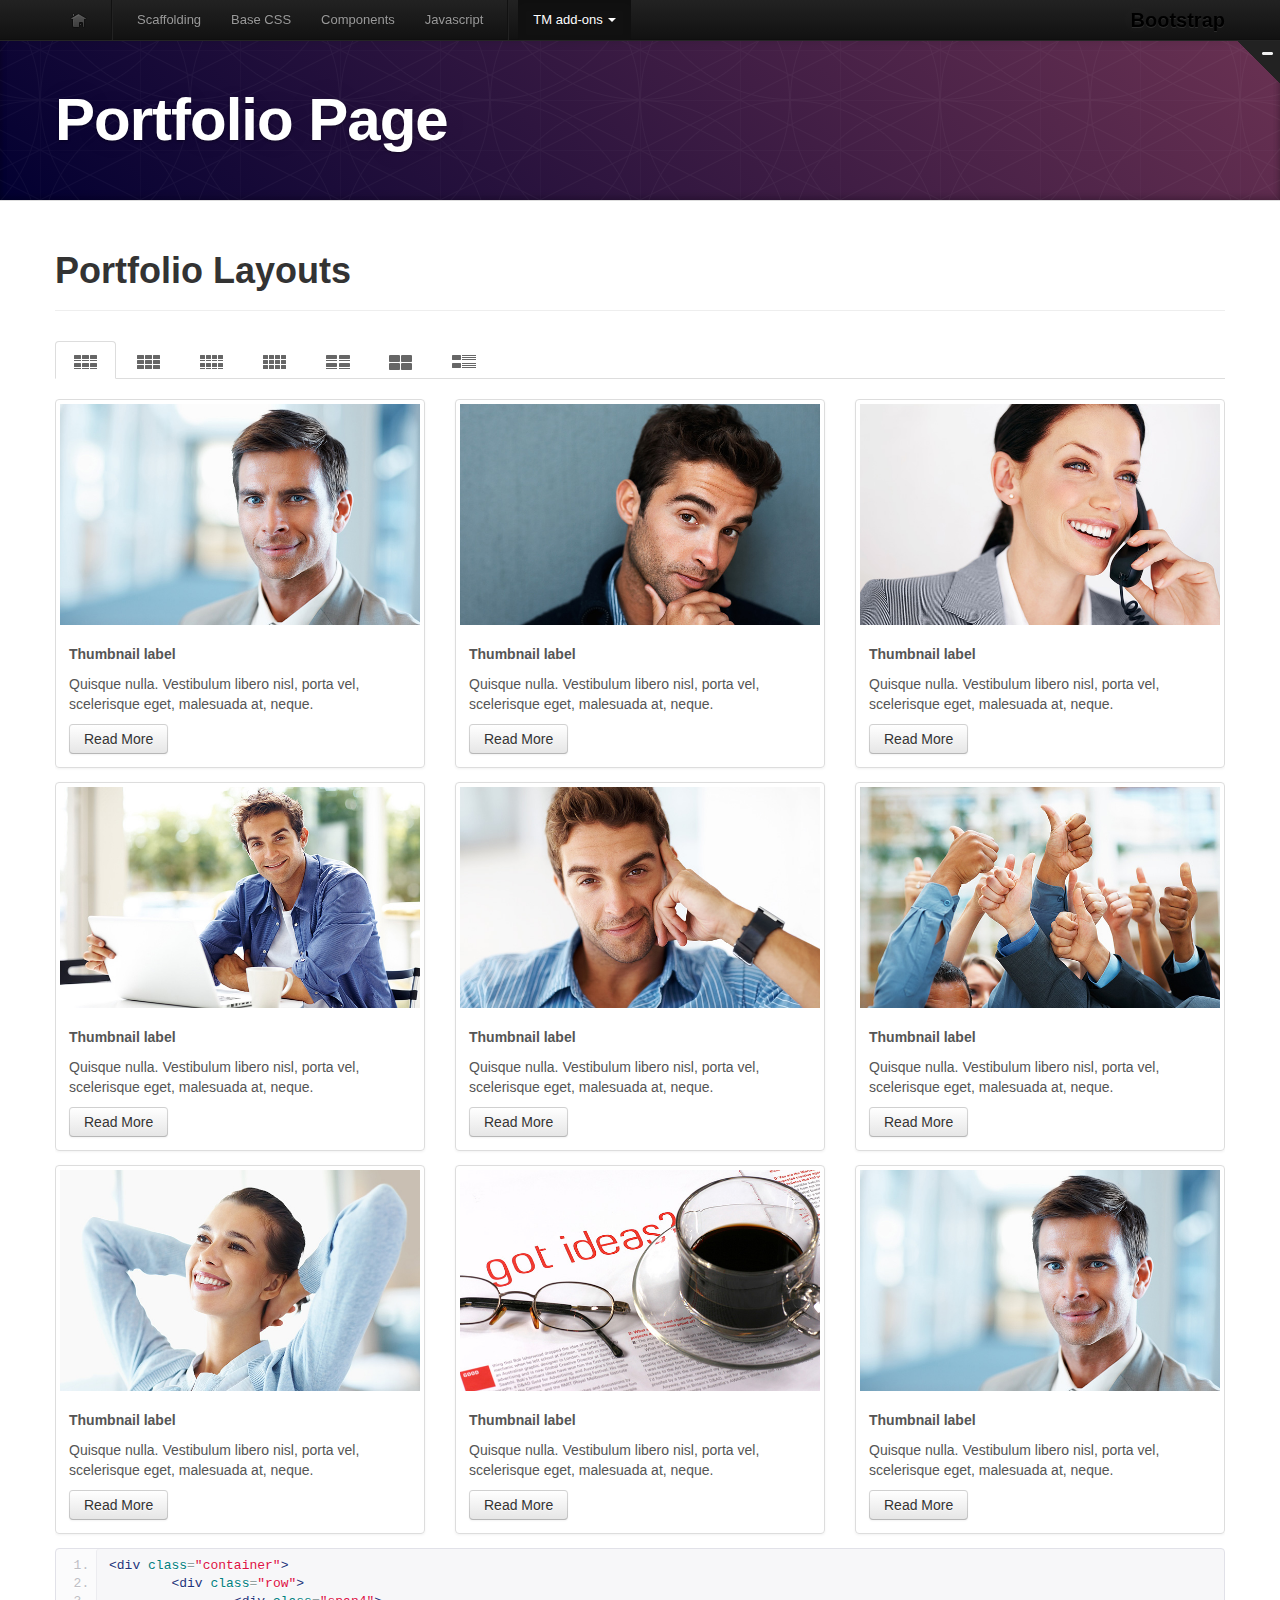
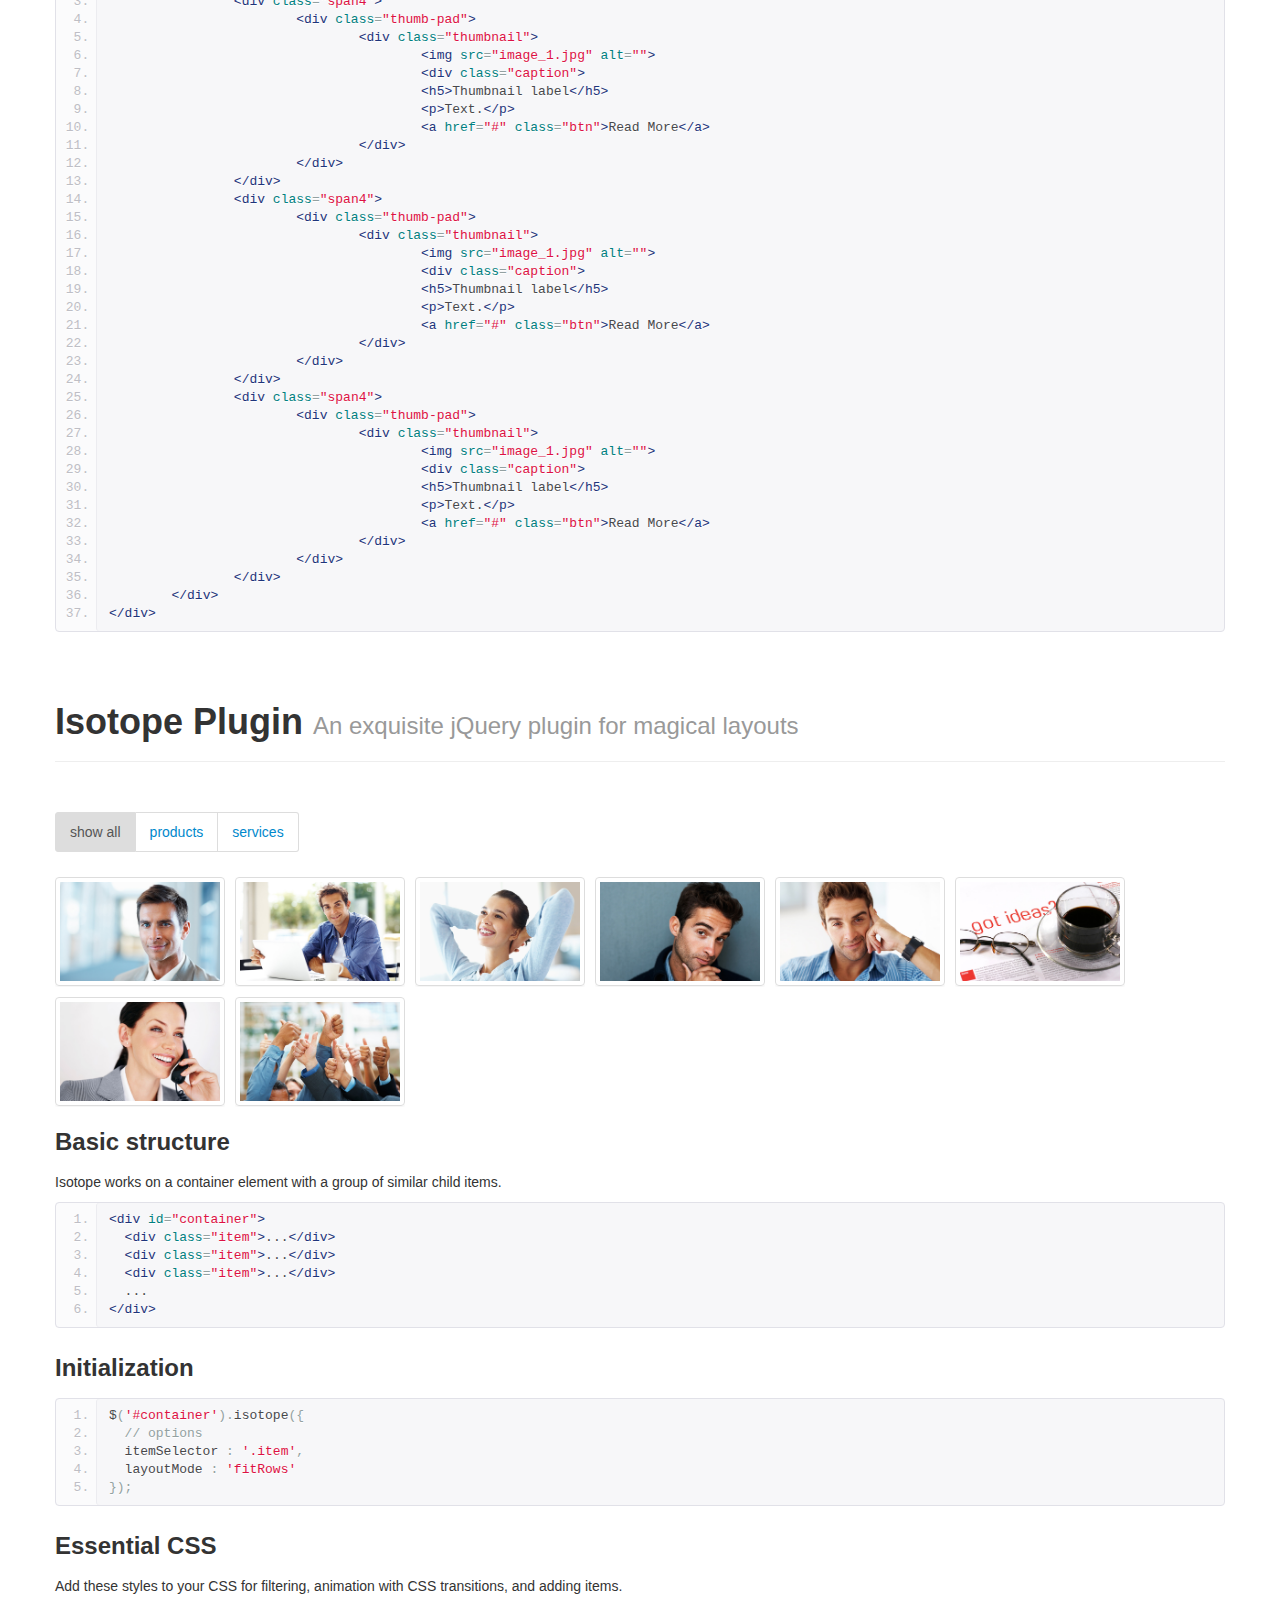
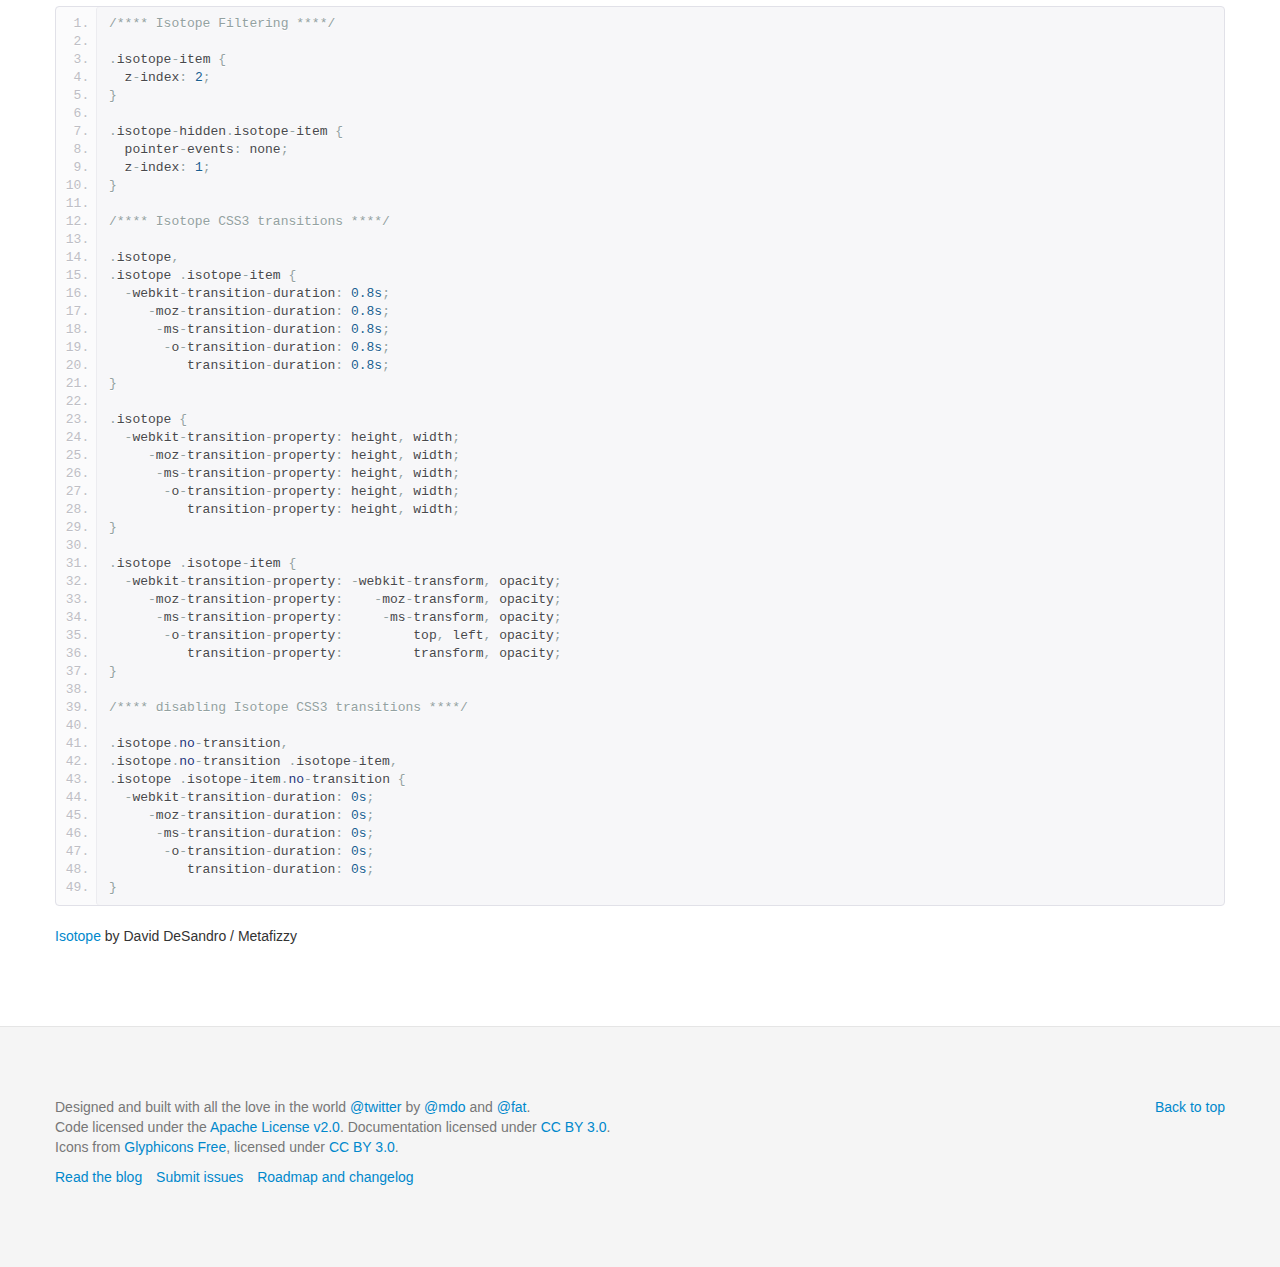
<file: Firebird Project/WebContent/assets/portfolio.html>
<!DOCTYPE html>
<html lang="en">
<head>
	<meta charset="utf-8">
  	<title>Portfolio</title>
    <meta name="viewport" content="width=device-width, initial-scale=1.0">
    <meta name="description" content="">
    <meta name="author" content="">
    <meta name="description" content="">

   <!-- styles -->
    <link href="css/bootstrap.css" rel="stylesheet">
    <link href="css/bootstrap-responsive.css" rel="stylesheet">
    <link href="css/docs.css" rel="stylesheet">
    <link href="css/prettify.css" rel="stylesheet">
    <link href="css/tm_docs.css" rel="stylesheet">

    <!-- Le HTML5 shim, for IE6-8 support of HTML5 elements -->
    <!--[if lt IE 9]>
    <link href="css/ie.css" rel="stylesheet">
      <script src="http://html5shim.googlecode.com/svn/trunk/html5.js"></script>
    <![endif]-->

</head>

  <body data-spy="scroll" data-target=".bs-docs-sidebar">


<!-- Navbar
    ================================================== -->
    <div class="navbar navbar-inverse navbar-fixed-top" id="advanced">
      <span class="trigger"><strong></strong><em></em></span>
      <div class="navbar-inner">
        <div class="container">
          <button type="button" class="btn btn-navbar" data-toggle="collapse" data-target=".nav-collapse">
            <span class="icon-bar"></span>
            <span class="icon-bar"></span>
            <span class="icon-bar"></span>
          </button>
          <a class="brand" href="scaffolding.html">Bootstrap</a>
          <div class="nav-collapse collapse">
            <ul class="nav">
              <li class="home">
                <a href="../index.html"><img src="img/tm/tm_home.png" alt=""></a>
              </li>
              <li class="divider-vertical"></li>
              <li >
                <a href="scaffolding.html">Scaffolding</a>
              </li>
              <li class="">
                <a href="base-css.html">Base CSS</a>
              </li>
              <li class="">
                <a href="components.html">Components</a>
              </li>
              <li class="">
                <a href="javascript.html">Javascript</a>
              </li>
              <li class="divider-vertical"></li>
              <li class="dropdown active">
                <a href="#" class="dropdown-toggle" data-toggle="dropdown">TM add-ons <b class="caret"></b></a>
                <ul class="dropdown-menu">
                  <li><a href="../404.html">Pages</a>
                    <ul>  
                      <li><a href="under_construction.html">Under Construction</a></li>
                      <li><a href="intro.html">Intro Page</a></li>
                      <li class=""><a href="../404.html">404 page</a></li>
                    </ul>
                  </li>
                  <li class="active"><a href="portfolio.html">Portfolio</a></li>
                  <li><a href="slider.html">Slider</a></li>
                  <li><a href="social_media.html">Social and Media<br> Sharing</a></li>
                  <li><a href="css3.html">CSS3 Tricks</a></li>
                </ul>
              </li>
            </ul>
          </div>
        </div>
      </div>
    </div>

<!-- Subhead
================================================== -->
<header class="jumbotron subhead" id="overview">
  <div class="container">
	<h1>Portfolio Page</h1>
  </div>
</header>

  <div class="container">


<section id="columns">
		<div class="row">
			<div class="span12">
				<div class="page-header">
				    <h1>Portfolio Layouts</h1>
				</div>
				<div class="">
					<ul class="nav nav-tabs nav_portfolio">
						<li class="tm_portfolio3_capt active"><a href="#tab1" data-toggle="tab"><span></span><small>Three Columns with label</small></a></li>
						<li class="tm_portfolio3"><a href="#tab2" data-toggle="tab"><span></span><small>Three Columns</small></a></li>
						<li class="tm_portfolio4_capt"><a href="#tab3" data-toggle="tab"><span></span><small>Four Columns with label</small></a></li>
						<li class="tm_portfolio4"><a href="#tab4" data-toggle="tab"><span></span><small>Four Columns</small></a></li>
						<li class="tm_portfolio2_capt"><a href="#tab5" data-toggle="tab"><span></span><small>Two Columns with label</small></a></li>
						<li class="tm_portfolio2"><a href="#tab6" data-toggle="tab"><span></span><small>Two Columns</small></a></li>
						<li class="tm_portfolio1"><a href="#tab7" data-toggle="tab"><span></span><small>One column with label</small></a></li>
					</ul>
				</div>
			</div>
		</div>
		<div class="tab-content">
<!-- Three with Caption Columns Begin -->

		<div class="tab-pane active" id="tab1">
			<div class="">
				<div class="row">
					<div class="span4">
							<div class="thumb-pad">
								<div class="thumbnail">
									<img src="img/stock_images/700x430_1.jpg" alt="">
									<div class="caption">
										<h5>Thumbnail label</h5>
										<p>Quisque nulla. Vestibulum libero nisl, porta vel, scelerisque eget, malesuada at, neque.</p>
										<a href="#" class="btn">Read More</a>
									</div>
								</div>
							</div>
							<div class="thumb-pad">
								<div class="thumbnail">
									<img src="img/stock_images/700x430_2.jpg" alt="">
									<div class="caption">
										<h5>Thumbnail label</h5>
										<p>Quisque nulla. Vestibulum libero nisl, porta vel, scelerisque eget, malesuada at, neque.</p>
										<a href="#" class="btn">Read More</a>
									</div>
								</div>
							</div>
							<div class="thumb-pad">
								<div class="thumbnail">
									<img src="img/stock_images/700x430_3.jpg" alt="">
									<div class="caption">
										<h5>Thumbnail label</h5>
										<p>Quisque nulla. Vestibulum libero nisl, porta vel, scelerisque eget, malesuada at, neque.</p>
										<a href="#" class="btn">Read More</a>
									</div>
								</div>
							</div>
					</div>
					<div class="span4">
							<div class="thumb-pad">
								<div class="thumbnail">
									<img src="img/stock_images/700x430_4.jpg" alt="">
									<div class="caption">
										<h5>Thumbnail label</h5>
										<p>Quisque nulla. Vestibulum libero nisl, porta vel, scelerisque eget, malesuada at, neque.</p>
										<a href="#" class="btn">Read More</a>
									</div>
								</div>
							</div>
							<div class="thumb-pad">
								<div class="thumbnail">
									<img src="img/stock_images/700x430_5.jpg" alt="">
									<div class="caption">
										<h5>Thumbnail label</h5>
										<p>Quisque nulla. Vestibulum libero nisl, porta vel, scelerisque eget, malesuada at, neque.</p>
										<a href="#" class="btn">Read More</a>
									</div>
								</div>
							</div>
							<div class="thumb-pad">
								<div class="thumbnail">
									<img src="img/stock_images/700x430_6.jpg" alt="">
									<div class="caption">
										<h5>Thumbnail label</h5>
										<p>Quisque nulla. Vestibulum libero nisl, porta vel, scelerisque eget, malesuada at, neque.</p>
										<a href="#" class="btn">Read More</a>
									</div>
								</div>
							</div>
					</div>
					<div class="span4">
							<div class="thumb-pad">
								<div class="thumbnail">
									<img src="img/stock_images/700x430_7.jpg" alt="">
									<div class="caption">
										<h5>Thumbnail label</h5>
										<p>Quisque nulla. Vestibulum libero nisl, porta vel, scelerisque eget, malesuada at, neque.</p>
										<a href="#" class="btn">Read More</a>
									</div>
								</div>
							</div>
							<div class="thumb-pad">
								<div class="thumbnail">
									<img src="img/stock_images/700x430_8.jpg" alt="">
									<div class="caption">
										<h5>Thumbnail label</h5>
										<p>Quisque nulla. Vestibulum libero nisl, porta vel, scelerisque eget, malesuada at, neque.</p>
										<a href="#" class="btn">Read More</a>
									</div>
								</div>
							</div>
							<div class="thumb-pad">
								<div class="thumbnail">
									<img src="img/stock_images/700x430_1.jpg" alt="">
									<div class="caption">
										<h5>Thumbnail label</h5>
										<p>Quisque nulla. Vestibulum libero nisl, porta vel, scelerisque eget, malesuada at, neque.</p>
										<a href="#" class="btn">Read More</a>
									</div>
								</div>
							</div>
					</div>
				</div>
				<div class="row">
					<div class="span12">
<pre class="prettyprint linenums">
&lt;div class="container"&gt;
	&lt;div class="row"&gt;
		&lt;div class="span4"&gt;
			&lt;div class="thumb-pad"&gt;
				&lt;div class="thumbnail"&gt;
					&lt;img src="image_1.jpg" alt=""&gt;
					&lt;div class="caption"&gt;
					&lt;h5&gt;Thumbnail label&lt;/h5&gt;
					&lt;p&gt;Text.&lt;/p&gt;
					&lt;a href="#" class="btn"&gt;Read More&lt;/a&gt;
				&lt;/div&gt;
			&lt;/div&gt;
		&lt;/div&gt;
		&lt;div class="span4"&gt;
			&lt;div class="thumb-pad"&gt;
				&lt;div class="thumbnail"&gt;
					&lt;img src="image_1.jpg" alt=""&gt;
					&lt;div class="caption"&gt;
					&lt;h5&gt;Thumbnail label&lt;/h5&gt;
					&lt;p&gt;Text.&lt;/p&gt;
					&lt;a href="#" class="btn"&gt;Read More&lt;/a&gt;
				&lt;/div&gt;
			&lt;/div&gt;
		&lt;/div&gt;
		&lt;div class="span4"&gt;
			&lt;div class="thumb-pad"&gt;
				&lt;div class="thumbnail"&gt;
					&lt;img src="image_1.jpg" alt=""&gt;
					&lt;div class="caption"&gt;
					&lt;h5&gt;Thumbnail label&lt;/h5&gt;
					&lt;p&gt;Text.&lt;/p&gt;
					&lt;a href="#" class="btn"&gt;Read More&lt;/a&gt;
				&lt;/div&gt;
			&lt;/div&gt;
		&lt;/div&gt;
	&lt;/div&gt;
&lt;/div&gt;</pre>
					</div>
				</div>
			</div>
		</div>
<!-- Three with Caption Columns End -->
<!-- Three Columns Begin -->
		<div class="tab-pane" id="tab2">
			<div class="">
				<div class="row">
					<div class="span4">
						<div class="thumb-pad">
							<a href="#" class="thumbnail"><img src="img/stock_images/700x430_2.jpg" alt=""></a>
						</div>
						<div class="thumb-pad">
							<a href="#" class="thumbnail"><img src="img/stock_images/700x430_5.jpg" alt=""></a>
						</div>
						<div class="thumb-pad">
							<a href="#" class="thumbnail"><img src="img/stock_images/700x430_8.jpg" alt=""></a>
						</div>
						<div class="thumb-pad">
							<a href="#" class="thumbnail"><img src="img/stock_images/700x430_3.jpg" alt=""></a>
						</div>
					</div>
					<div class="span4">
						<div class="thumb-pad">
							<a href="#" class="thumbnail"><img src="img/stock_images/700x430_3.jpg" alt=""></a>
						</div>
						<div class="thumb-pad">
							<a href="#" class="thumbnail"><img src="img/stock_images/700x430_6.jpg" alt=""></a>
						</div>
						<div class="thumb-pad">
							<a href="#" class="thumbnail"><img src="img/stock_images/700x430_1.jpg" alt=""></a>
						</div>
						<div class="thumb-pad">
							<a href="#" class="thumbnail"><img src="img/stock_images/700x430_4.jpg" alt=""></a>
						</div>
					</div>
					<div class="span4">
						<div class="thumb-pad">
							<a href="#" class="thumbnail"><img src="img/stock_images/700x430_4.jpg" alt=""></a>
						</div>
						<div class="thumb-pad">
							<a href="#" class="thumbnail"><img src="img/stock_images/700x430_7.jpg" alt=""></a>
						</div>
						<div class="thumb-pad">
							<a href="#" class="thumbnail"><img src="img/stock_images/700x430_2.jpg" alt=""></a>
						</div>
						<div class="thumb-pad">
							<a href="#" class="thumbnail"><img src="img/stock_images/700x430_5.jpg" alt=""></a>
						</div>
					</div>
				</div>
				<div class="row">
					<div class="span12">
<pre class="prettyprint linenums">
&lt;div class="container"&gt;
	&lt;div class="row"&gt;
		&lt;div class="span4"&gt;
			&lt;div class="thumb-pad"&gt;
				&lt;a href="#" class="thumbnail"&gt;&lt;img src="image_2.jpg" alt=""&gt;&lt;/a&gt;
			&lt;/div&gt;
		&lt;/div&gt;
		&lt;div class="span4"&gt;
			&lt;div class="thumb-pad"&gt;
				&lt;a href="#" class="thumbnail"&gt;&lt;img src="image_2.jpg" alt=""&gt;&lt;/a&gt;
			&lt;/div&gt;
		&lt;/div&gt;
		&lt;div class="span4"&gt;
			&lt;div class="thumb-pad"&gt;
				&lt;a href="#" class="thumbnail"&gt;&lt;img src="image_2.jpg" alt=""&gt;&lt;/a&gt;
			&lt;/div&gt;
		&lt;/div&gt;
	&lt;/div&gt;
&lt;/div&gt;</pre>
					</div>
				</div>
			</div>
		</div>
<!-- Three Columns End -->
<!-- Four with Caption Columns Begin -->
		<div class="tab-pane" id="tab3">
			<div class="container">
				<div class="row">
					<div class="span3">
						<div class="thumb-pad">
							<div class="thumbnail">
								<img src="img/stock_images/700x430_1.jpg" alt="">
								<div class="caption">
									<h5>Thumbnail label</h5>
									<p>Quisque nulla. Vestibulum libero nisl, porta vel, scelerisque eget, malesuada at, neque.</p>
									<a href="#" class="btn">Read More</a>
								</div>
							</div>
						</div>
						<div class="thumb-pad">
							<div class="thumbnail">
								<img src="img/stock_images/700x430_5.jpg" alt="">
								<div class="caption">
									<h5>Thumbnail label</h5>
									<p>Quisque nulla. Vestibulum libero nisl, porta vel, scelerisque eget, malesuada at, neque.</p>
									<a href="#" class="btn">Read More</a>
								</div>
							</div>
						</div>
						<div class="thumb-pad">
							<div class="thumbnail">
								<img src="img/stock_images/700x430_8.jpg" alt="">
								<div class="caption">
									<h5>Thumbnail label</h5>
									<p>Quisque nulla. Vestibulum libero nisl, porta vel, scelerisque eget, malesuada at, neque.</p>
									<a href="#" class="btn">Read More</a>
								</div>
							</div>
						</div>
						<div class="thumb-pad">
							<div class="thumbnail">
								<img src="img/stock_images/700x430_4.jpg" alt="">
								<div class="caption">
									<h5>Thumbnail label</h5>
									<p>Quisque nulla. Vestibulum libero nisl, porta vel, scelerisque eget, malesuada at, neque.</p>
									<a href="#" class="btn">Read More</a>
								</div>
							</div>
						</div>
					</div>
					<div class="span3">
						<div class="thumb-pad">
							<div class="thumbnail">
								<img src="img/stock_images/700x430_2.jpg" alt="">
								<div class="caption">
									<h5>Thumbnail label</h5>
									<p>Quisque nulla. Vestibulum libero nisl, porta vel, scelerisque eget, malesuada at, neque.</p>
									<a href="#" class="btn">Read More</a>
								</div>
							</div>
						</div>
						<div class="thumb-pad">
							<div class="thumbnail">
								<img src="img/stock_images/700x430_6.jpg" alt="">
								<div class="caption">
									<h5>Thumbnail label</h5>
									<p>Quisque nulla. Vestibulum libero nisl, porta vel, scelerisque eget, malesuada at, neque.</p>
									<a href="#" class="btn">Read More</a>
								</div>
							</div>
						</div>
						<div class="thumb-pad">
							<div class="thumbnail">
								<img src="img/stock_images/700x430_5.jpg" alt="">
								<div class="caption">
									<h5>Thumbnail label</h5>
									<p>Quisque nulla. Vestibulum libero nisl, porta vel, scelerisque eget, malesuada at, neque.</p>
									<a href="#" class="btn">Read More</a>
								</div>
							</div>
						</div>
						<div class="thumb-pad">
							<div class="thumbnail">
								<img src="img/stock_images/700x430_2.jpg" alt="">
								<div class="caption">
									<h5>Thumbnail label</h5>
									<p>Quisque nulla. Vestibulum libero nisl, porta vel, scelerisque eget, malesuada at, neque.</p>
									<a href="#" class="btn">Read More</a>
								</div>
							</div>
						</div>
					</div>
					<div class="span3">
						<div class="thumb-pad">
							<div class="thumbnail">
								<img src="img/stock_images/700x430_3.jpg" alt="">
								<div class="caption">
									<h5>Thumbnail label</h5>
									<p>Quisque nulla. Vestibulum libero nisl, porta vel, scelerisque eget, malesuada at, neque.</p>
									<a href="#" class="btn">Read More</a>
								</div>
							</div>
						</div>
						<div class="thumb-pad">
							<div class="thumbnail">
								<img src="img/stock_images/700x430_7.jpg" alt="">
								<div class="caption">
									<h5>Thumbnail label</h5>
									<p>Quisque nulla. Vestibulum libero nisl, porta vel, scelerisque eget, malesuada at, neque.</p>
									<a href="#" class="btn">Read More</a>
								</div>
							</div>
						</div>
						<div class="thumb-pad">
							<div class="thumbnail">
								<img src="img/stock_images/700x430_1.jpg" alt="">
								<div class="caption">
									<h5>Thumbnail label</h5>
									<p>Quisque nulla. Vestibulum libero nisl, porta vel, scelerisque eget, malesuada at, neque.</p>
									<a href="#" class="btn">Read More</a>
								</div>
							</div>
						</div>
						<div class="thumb-pad">
							<div class="thumbnail">
								<img src="img/stock_images/700x430_7.jpg" alt="">
								<div class="caption">
									<h5>Thumbnail label</h5>
									<p>Quisque nulla. Vestibulum libero nisl, porta vel, scelerisque eget, malesuada at, neque.</p>
									<a href="#" class="btn">Read More</a>
								</div>
							</div>
						</div>
					</div>
					<div class="span3">
						<div class="thumb-pad">
							<div class="thumbnail">
								<img src="img/stock_images/700x430_4.jpg" alt="">
								<div class="caption">
									<h5>Thumbnail label</h5>
									<p>Quisque nulla. Vestibulum libero nisl, porta vel, scelerisque eget, malesuada at, neque.</p>
									<a href="#" class="btn">Read More</a>
								</div>
							</div>
						</div>
						<div class="thumb-pad">
							<div class="thumbnail">
								<img src="img/stock_images/700x430_8.jpg" alt="">
								<div class="caption">
									<h5>Thumbnail label</h5>
									<p>Quisque nulla. Vestibulum libero nisl, porta vel, scelerisque eget, malesuada at, neque.</p>
									<a href="#" class="btn">Read More</a>
								</div>
							</div>
						</div>
						<div class="thumb-pad">
							<div class="thumbnail">
								<img src="img/stock_images/700x430_4.jpg" alt="">
								<div class="caption">
									<h5>Thumbnail label</h5>
									<p>Quisque nulla. Vestibulum libero nisl, porta vel, scelerisque eget, malesuada at, neque.</p>
									<a href="#" class="btn">Read More</a>
								</div>
							</div>
						</div>
						<div class="thumb-pad">
							<div class="thumbnail">
								<img src="img/stock_images/700x430_5.jpg" alt="">
								<div class="caption">
									<h5>Thumbnail label</h5>
									<p>Quisque nulla. Vestibulum libero nisl, porta vel, scelerisque eget, malesuada at, neque.</p>
									<a href="#" class="btn">Read More</a>
								</div>
							</div>
						</div>
					</div>
				</div>
				<div class="row">
					<div class="span12">
<pre class="prettyprint linenums">
&lt;div class="container"&gt;
	&lt;div class="row"&gt;
		&lt;div class="span3"&gt;
			&lt;div class="thumb-pad"&gt;
				&lt;div class="thumbnail"&gt;
					&lt;img src="image_1.jpg" alt=""&gt;
					&lt;div class="caption"&gt;
					&lt;h5&gt;Thumbnail label&lt;/h5&gt;
					&lt;p&gt;Text.&lt;/p&gt;
					&lt;a href="#" class="btn"&gt;Read More&lt;/a&gt;
				&lt;/div&gt;
			&lt;/div&gt;
		&lt;/div&gt;
		&lt;div class="span3"&gt;
			&lt;div class="thumb-pad"&gt;
				&lt;div class="thumbnail"&gt;
					&lt;img src="image_1.jpg" alt=""&gt;
					&lt;div class="caption"&gt;
					&lt;h5&gt;Thumbnail label&lt;/h5&gt;
					&lt;p&gt;Text.&lt;/p&gt;
					&lt;a href="#" class="btn"&gt;Read More&lt;/a&gt;
				&lt;/div&gt;
			&lt;/div&gt;
		&lt;/div&gt;
		&lt;div class="span3"&gt;
			&lt;div class="thumb-pad"&gt;
				&lt;div class="thumbnail"&gt;
					&lt;img src="image_1.jpg" alt=""&gt;
					&lt;div class="caption"&gt;
					&lt;h5&gt;Thumbnail label&lt;/h5&gt;
					&lt;p&gt;Text.&lt;/p&gt;
					&lt;a href="#" class="btn"&gt;Read More&lt;/a&gt;
				&lt;/div&gt;
			&lt;/div&gt;
		&lt;/div&gt;
		&lt;div class="span3"&gt;
			&lt;div class="thumb-pad"&gt;
				&lt;div class="thumbnail"&gt;
					&lt;img src="image_1.jpg" alt=""&gt;
					&lt;div class="caption"&gt;
					&lt;h5&gt;Thumbnail label&lt;/h5&gt;
					&lt;p&gt;Text.&lt;/p&gt;
					&lt;a href="#" class="btn"&gt;Read More&lt;/a&gt;
				&lt;/div&gt;
			&lt;/div&gt;
		&lt;/div&gt;
	&lt;/div&gt;
&lt;/div&gt;</pre>
					</div>
				</div>
			</div>
		</div>
<!-- Four with Caption Columns End -->
<!-- Four Columns Begin -->
		<div class="tab-pane" id="tab4">
			<div class="container">
				<div class="row">
					<div class="span3">
						<div class="thumb-pad">
							<a href="#" class="thumbnail"><img src="img/stock_images/700x430_1.jpg" alt=""></a>
						</div>
						<div class="thumb-pad">
							<a href="#" class="thumbnail"><img src="img/stock_images/700x430_5.jpg" alt=""></a>
						</div>
						<div class="thumb-pad">
							<a href="#" class="thumbnail"><img src="img/stock_images/700x430_8.jpg" alt=""></a>
						</div>
						<div class="thumb-pad">
							<a href="#" class="thumbnail"><img src="img/stock_images/700x430_4.jpg" alt=""></a>
						</div>
					</div>
					<div class="span3">
						<div class="thumb-pad">
							<a href="#" class="thumbnail"><img src="img/stock_images/700x430_2.jpg" alt=""></a>
						</div>
						<div class="thumb-pad">
							<a href="#" class="thumbnail"><img src="img/stock_images/700x430_3.jpg" alt=""></a>
						</div>
						<div class="thumb-pad">
							<a href="#" class="thumbnail"><img src="img/stock_images/700x430_6.jpg" alt=""></a>
						</div>
						<div class="thumb-pad">
							<a href="#" class="thumbnail"><img src="img/stock_images/700x430_7.jpg" alt=""></a>
						</div>
					</div>
					<div class="span3">
						<div class="thumb-pad">
							<a href="#" class="thumbnail"><img src="img/stock_images/700x430_5.jpg" alt=""></a>
						</div>
						<div class="thumb-pad">
							<a href="#" class="thumbnail"><img src="img/stock_images/700x430_8.jpg" alt=""></a>
						</div>
						<div class="thumb-pad">
							<a href="#" class="thumbnail"><img src="img/stock_images/700x430_1.jpg" alt=""></a>
						</div>
						<div class="thumb-pad">
							<a href="#" class="thumbnail"><img src="img/stock_images/700x430_2.jpg" alt=""></a>
						</div>
					</div>
					<div class="span3">
						<div class="thumb-pad">
							<a href="#" class="thumbnail"><img src="img/stock_images/700x430_2.jpg" alt=""></a>
						</div>
						<div class="thumb-pad">
							<a href="#" class="thumbnail"><img src="img/stock_images/700x430_6.jpg" alt=""></a>
						</div>
						<div class="thumb-pad">
							<a href="#" class="thumbnail"><img src="img/stock_images/700x430_3.jpg" alt=""></a>
						</div>
						<div class="thumb-pad">
							<a href="#" class="thumbnail"><img src="img/stock_images/700x430_7.jpg" alt=""></a>
						</div>
					</div>
				</div>
				<div class="row">
					<div class="span12">
<pre class="prettyprint linenums">&lt;div class="container"&gt;
	&lt;div class="row"&gt;
		&lt;div class="span3"&gt;
			&lt;div class="thumb-pad"&gt;
				&lt;a href="#" class="thumbnail"&gt;&lt;img src="image_1.jpg" alt=""&gt;&lt;/a&gt;
			&lt;/div&gt;
		&lt;/div&gt;
		&lt;div class="span3"&gt;
			&lt;div class="thumb-pad"&gt;
				&lt;a href="#" class="thumbnail"&gt;&lt;img src="image_1.jpg" alt=""&gt;&lt;/a&gt;
			&lt;/div&gt;
		&lt;/div&gt;
		&lt;div class="span3"&gt;
			&lt;div class="thumb-pad"&gt;
				&lt;a href="#" class="thumbnail"&gt;&lt;img src="image_1.jpg" alt=""&gt;&lt;/a&gt;
			&lt;/div&gt;
		&lt;/div&gt;
		&lt;div class="span3"&gt;
			&lt;div class="thumb-pad"&gt;
				&lt;a href="#" class="thumbnail"&gt;&lt;img src="image_1.jpg" alt=""&gt;&lt;/a&gt;
			&lt;/div&gt;
		&lt;/div&gt;
	&lt;/div&gt;
&lt;/div&gt;</pre>
					</div>
				</div>
			</div>
		</div>
<!-- Four Columns End -->
<!-- Two Columns with Caption Begin -->
		<div class="tab-pane" id="tab5">
			<div class="container">
				<div class="row">
					<div class="span6">
						<div class="thumb-pad">
							<div class="thumbnail">
								<img src="img/stock_images/700x430_2.jpg" alt="">
								<div class="caption">
									<h5>Thumbnail label</h5>
									<p>Quisque nulla. Vestibulum libero nisl, porta vel, scelerisque eget, malesuada at, neque.</p>
									<a href="#" class="btn">Read More</a>
								</div>
							</div>
						</div>
						<div class="thumb-pad">
							<div class="thumbnail">
								<img src="img/stock_images/700x430_3.jpg" alt="">
								<div class="caption">
									<h5>Thumbnail label</h5>
									<p>Quisque nulla. Vestibulum libero nisl, porta vel, scelerisque eget, malesuada at, neque.</p>
									<a href="#" class="btn">Read More</a>
								</div>
							</div>
						</div>
						<div class="thumb-pad">
							<div class="thumbnail">
								<img src="img/stock_images/700x430_4.jpg" alt="">
								<div class="caption">
									<h5>Thumbnail label</h5>
									<p>Quisque nulla. Vestibulum libero nisl, porta vel, scelerisque eget, malesuada at, neque.</p>
									<a href="#" class="btn">Read More</a>
								</div>
							</div>
						</div>
					</div>
					<div class="span6">
						<div class="thumb-pad">
							<div class="thumbnail">
								<img src="img/stock_images/700x430_1.jpg" alt="">
								<div class="caption">
									<h5>Thumbnail label</h5>
									<p>Quisque nulla. Vestibulum libero nisl, porta vel, scelerisque eget, malesuada at, neque.</p>
									<a href="#" class="btn">Read More</a>
								</div>
							</div>
						</div>
						<div class="thumb-pad">
							<div class="thumbnail">
								<img src="img/stock_images/700x430_5.jpg" alt="">
								<div class="caption">
									<h5>Thumbnail label</h5>
									<p>Quisque nulla. Vestibulum libero nisl, porta vel, scelerisque eget, malesuada at, neque.</p>
									<a href="#" class="btn">Read More</a>
								</div>
							</div>
						</div>
						<div class="thumb-pad">
							<div class="thumbnail">
								<img src="img/stock_images/700x430_6.jpg" alt="">
								<div class="caption">
									<h5>Thumbnail label</h5>
									<p>Quisque nulla. Vestibulum libero nisl, porta vel, scelerisque eget, malesuada at, neque.</p>
									<a href="#" class="btn">Read More</a>
								</div>
							</div>
						</div>
					</div>
				</div>
				<div class="row">
					<div class="span12">
<pre class="prettyprint linenums">&lt;div class="container"&gt;
	&lt;div class="row"&gt;
		&lt;div class="span6"&gt;
			&lt;div class="thumb-pad"&gt;
				&lt;div class="thumbnail"&gt;
					&lt;img src="image_1.jpg" alt=""&gt;
					&lt;div class="caption"&gt;
					&lt;h5&gt;Thumbnail label&lt;/h5&gt;
					&lt;p&gt;Text.&lt;/p&gt;
					&lt;a href="#" class="btn"&gt;Read More&lt;/a&gt;
				&lt;/div&gt;
			&lt;/div&gt;
		&lt;/div&gt;
		&lt;div class="span6"&gt;
			&lt;div class="thumb-pad"&gt;
				&lt;div class="thumbnail"&gt;
					&lt;img src="image_1.jpg" alt=""&gt;
					&lt;div class="caption"&gt;
					&lt;h5&gt;Thumbnail label&lt;/h5&gt;
					&lt;p&gt;Text.&lt;/p&gt;
					&lt;a href="#" class="btn"&gt;Read More&lt;/a&gt;
				&lt;/div&gt;
			&lt;/div&gt;
		&lt;/div&gt;
	&lt;/div&gt;
&lt;/div&gt;</pre>
					</div>
				</div>
			</div>
		</div>
<!-- Two Columns with Caption End -->
<!-- Two Columns Begin -->
		<div class="tab-pane" id="tab6">
			<div class="container">
				<div class="row">
					<div class="span6">
						<div class="thumb-pad">
							<a href="#" class="thumbnail"><img src="img/stock_images/700x430_1.jpg" alt=""></a>
						</div>
						<div class="thumb-pad">
							<a href="#" class="thumbnail"><img src="img/stock_images/700x430_2.jpg" alt=""></a>
						</div>
						<div class="thumb-pad">
							<a href="#" class="thumbnail"><img src="img/stock_images/700x430_3.jpg" alt=""></a>
						</div>
					</div>
					<div class="span6">
						<div class="thumb-pad">
							<a href="#" class="thumbnail"><img src="img/stock_images/700x430_4.jpg" alt=""></a>
						</div>
						<div class="thumb-pad">
							<a href="#" class="thumbnail"><img src="img/stock_images/700x430_5.jpg" alt=""></a>
						</div>
						<div class="thumb-pad">
							<a href="#" class="thumbnail"><img src="img/stock_images/700x430_6.jpg" alt=""></a>
						</div>
					</div>
				</div>
				<div class="row">
					<div class="span12">
<pre class="prettyprint linenums">&lt;div class="container"&gt;
	&lt;div class="row"&gt;
		&lt;div class="span6"&gt;
			&lt;div class="thumb-pad"&gt;
				&lt;a href="#" class="thumbnail"&gt;&lt;img src="image_2.jpg" alt=""&gt;&lt;/a&gt;
			&lt;/div&gt;
		&lt;/div&gt;
		&lt;div class="span6"&gt;
			&lt;div class="thumb-pad"&gt;
				&lt;a href="#" class="thumbnail"&gt;&lt;img src="image_2.jpg" alt=""&gt;&lt;/a&gt;
			&lt;/div&gt;
		&lt;/div&gt;
	&lt;/div&gt;
&lt;/div&gt;</pre>
					</div>
				</div>
			</div>
		</div>
<!-- Two Columns End -->
<!-- Full-width Begin -->
		<div class="tab-pane" id="tab7">
			<div class="container">
				<div class="row">
					<div class="span12">
						<div class="row thumb-pad">
							<div class="span4"><a href="#" class="thumbnail"><img src="img/stock_images/700x430_1.jpg" alt=""></a></div>
							<div class="span8">
								<p>Quisque nulla. Vestibulum libero nisl, porta vel, scelerisque eget, malesuada at, neque. Vivamus eget nibh. Etiam cursus leo vel metus. Nulla facilisi. Aenean augue. Nam elit magna, hendrerit sit amet, tincidunt ac, viverra sed, nulla. Donec porta diam eu massa. Quisque diam lorem, interdum vitae, dapibus ac, scelerisque vitae, pede.</p>
								<p>Mauris accumsan nulla vel diam. Sed lacus ut enim adipiscing aliquet. Nulla venenatis. In pede mi, aliquet sit amet, euismod in, auctor ut, ligula. Aliquam dapibus tincidunt metus. Praesent justo dolor, lobortis quis, lobortis dignissim, pulvinar ac lorem. Vestibulum sed ante. Donec sagittis euismod purus voluptatem accusantium doloremque. Sed ut perspiciatis unde omnis iste natus error sit voluptatem accusantium doloremque laudantium</p>
								<a href="#" class="btn">Read More</a>
							</div>
						</div>
						<div class="row thumb-pad">
							<div class="span4"><a href="#" class="thumbnail"><img src="img/stock_images/700x430_2.jpg" alt=""></a></div>
							<div class="span8">
								<p>Quisque nulla. Vestibulum libero nisl, porta vel, scelerisque eget, malesuada at, neque. Vivamus eget nibh. Etiam cursus leo vel metus. Nulla facilisi. Aenean augue. Nam elit magna, hendrerit sit amet, tincidunt ac, viverra sed, nulla. Donec porta diam eu massa. Quisque diam lorem, interdum vitae, dapibus ac, scelerisque vitae, pede.</p>
								<p>Mauris accumsan nulla vel diam. Sed lacus ut enim adipiscing aliquet. Nulla venenatis. In pede mi, aliquet sit amet, euismod in, auctor ut, ligula. Aliquam dapibus tincidunt metus. Praesent justo dolor, lobortis quis, lobortis dignissim, pulvinar ac lorem. Vestibulum sed ante. Donec sagittis euismod purus voluptatem accusantium doloremque. Sed ut perspiciatis unde omnis iste natus error sit voluptatem accusantium doloremque laudantium</p>
								<a href="#" class="btn">Read More</a>
							</div>
						</div>
						<div class="row thumb-pad">
							<div class="span8">
								<p>Quisque nulla. Vestibulum libero nisl, porta vel, scelerisque eget, malesuada at, neque. Vivamus eget nibh. Etiam cursus leo vel metus. Nulla facilisi. Aenean augue. Nam elit magna, hendrerit sit amet, tincidunt ac, viverra sed, nulla. Donec porta diam eu massa. Quisque diam lorem, interdum vitae, dapibus ac, scelerisque vitae, pede.</p>
								<p>Mauris accumsan nulla vel diam. Sed lacus ut enim adipiscing aliquet. Nulla venenatis. In pede mi, aliquet sit amet, euismod in, auctor ut, ligula. Aliquam dapibus tincidunt metus. Praesent justo dolor, lobortis quis, lobortis dignissim, pulvinar ac lorem. Vestibulum sed ante. Donec sagittis euismod purus voluptatem accusantium doloremque. Sed ut perspiciatis unde omnis iste natus error sit voluptatem accusantium doloremque laudantium</p>
								<div class=" alignright"><a href="#" class="btn">Read More</a></div>
							</div>
							<div class="span4"><a href="#" class="thumbnail"><img src="img/stock_images/700x430_3.jpg" alt=""></a></div>
						</div>
						<div class="row thumb-pad">
							<div class="span8">
								<p>Quisque nulla. Vestibulum libero nisl, porta vel, scelerisque eget, malesuada at, neque. Vivamus eget nibh. Etiam cursus leo vel metus. Nulla facilisi. Aenean augue. Nam elit magna, hendrerit sit amet, tincidunt ac, viverra sed, nulla. Donec porta diam eu massa. Quisque diam lorem, interdum vitae, dapibus ac, scelerisque vitae, pede.</p>
								<p>Mauris accumsan nulla vel diam. Sed lacus ut enim adipiscing aliquet. Nulla venenatis. In pede mi, aliquet sit amet, euismod in, auctor ut, ligula. Aliquam dapibus tincidunt metus. Praesent justo dolor, lobortis quis, lobortis dignissim, pulvinar ac lorem. Vestibulum sed ante. Donec sagittis euismod purus voluptatem accusantium doloremque. Sed ut perspiciatis unde omnis iste natus error sit voluptatem accusantium doloremque laudantium</p>
								<div class=" alignright"><a href="#" class="btn">Read More</a></div>
							</div>
							<div class="span4"><a href="#" class="thumbnail"><img src="img/stock_images/700x430_4.jpg" alt=""></a></div>
						</div>
					</div>
				</div>
				<div class="row">
					<div class="span12">
<pre class="prettyprint linenums">&lt;div class="container"&gt;
	&lt;div class="row"&gt;
		&lt;div class="span12"&gt;
			&lt;div class="row thumb-pad"&gt;
				&lt;div class="span4"&gt;&lt;a href="#" class="thumbnail"&gt;&lt;img src="image_1.jpg" alt=""&gt;&lt;/a&gt;&lt;/div&gt;
				&lt;div class="span8"&gt;
					&lt;p&gt;Quisque nulla. Vestibulum libero nisl, porta vel, scelerisque eget, malesuada at, neque.&lt;/p&gt;
					&lt;p&gt;Mauris accumsan nulla vel diam. Sed lacus ut enim adipiscing aliquet. Nulla venenatis.&lt;/p&gt;
					&lt;a href="#" class="btn"&gt;Read More&lt;/a&gt;
				&lt;/div&gt;
			&lt;/div&gt;
		&lt;/div&gt;
	&lt;/div&gt;
&lt;/div&gt;</pre>
					</div>
				</div>
			</div>
		</div>
<!-- Full-width End --></div>
</section>
<section id="isotope">
				<div class="row">
					<div class="span12">
						<div class="page-header">
						    <h1>Isotope Plugin <small>An exquisite jQuery plugin for magical layouts</small></h1>
						</div>
<div id="options" class="clearfix">
      <ul id="filters" class="pagination option-set clearfix" data-option-key="filter">
        <li><a href="#filter" data-option-value="*" class="selected">show all</a></li>
        <li><a href="#filter" data-option-value=".prod">products</a></li>
        <li><a href="#filter" data-option-value=".serv">services</a></li>
      </ul>


  </div> <!-- #options -->
  
  <div id="container" class="clearfix">
   
    <div class="element transition prod" data-category="transition">
		<a href="#" class="thumbnail"><img src="img/stock_images/700x430_1.jpg" alt=""></a>
    </div>
      
    <div class="element serv" data-category="metalloid">
    	<a href="#" class="thumbnail"><img src="img/stock_images/700x430_2.jpg" alt=""></a>
    </div>
     
    <div class="element post-transition prod" data-category="post-transition">
    	<a href="#" class="thumbnail"><img src="img/stock_images/700x430_3.jpg" alt=""></a>
    </div>
   
    <div class="element transition serv" data-category="transition">
    	<a href="#" class="thumbnail"><img src="img/stock_images/700x430_4.jpg" alt=""></a>
    </div>
     
    <div class="element alkaline-earth prod" data-category="alkaline-earth">
    	<a href="#" class="thumbnail"><img src="img/stock_images/700x430_5.jpg" alt=""></a>
    </div>
   
    <div class="element transition serv" data-category="transition">
    	<a href="#" class="thumbnail"><img src="img/stock_images/700x430_6.jpg" alt=""></a>
    </div>
    
    <div class="element post-transition prod" data-category="post-transition">
    	<a href="#" class="thumbnail"><img src="img/stock_images/700x430_7.jpg" alt=""></a>
    </div>
    
    <div class="element serv" data-category="metalloid">
    	<a href="#" class="thumbnail"><img src="img/stock_images/700x430_8.jpg" alt=""></a>
    </div>
 
					</div>
				</div>
			</div>

	<div style="clear:both;"></div>
	<div class="row">
		<div class="span12">
			<h3>Basic structure</h3>
			<p>Isotope works on a container element with a group of similar child items.</p>
			<pre class="prettyprint linenums">
&lt;div id="container"&gt;
  &lt;div class="item"&gt;...&lt;/div&gt;
  &lt;div class="item"&gt;...&lt;/div&gt;
  &lt;div class="item"&gt;...&lt;/div&gt;
  ...
&lt;/div&gt;</pre>
			<h3>Initialization</h3>
<pre class="prettyprint linenums">$('#container').isotope({
  // options
  itemSelector : '.item',
  layoutMode : 'fitRows'
});</pre>
			<h3>Essential CSS</h3>
			<p>Add these styles to your CSS for filtering, animation with CSS transitions, and adding items.</p>
<pre class="prettyprint linenums">/**** Isotope Filtering ****/

.isotope-item {
  z-index: 2;
}

.isotope-hidden.isotope-item {
  pointer-events: none;
  z-index: 1;
}

/**** Isotope CSS3 transitions ****/

.isotope,
.isotope .isotope-item {
  -webkit-transition-duration: 0.8s;
     -moz-transition-duration: 0.8s;
      -ms-transition-duration: 0.8s;
       -o-transition-duration: 0.8s;
          transition-duration: 0.8s;
}

.isotope {
  -webkit-transition-property: height, width;
     -moz-transition-property: height, width;
      -ms-transition-property: height, width;
       -o-transition-property: height, width;
          transition-property: height, width;
}

.isotope .isotope-item {
  -webkit-transition-property: -webkit-transform, opacity;
     -moz-transition-property:    -moz-transform, opacity;
      -ms-transition-property:     -ms-transform, opacity;
       -o-transition-property:         top, left, opacity;
          transition-property:         transform, opacity;
}

/**** disabling Isotope CSS3 transitions ****/

.isotope.no-transition,
.isotope.no-transition .isotope-item,
.isotope .isotope-item.no-transition {
  -webkit-transition-duration: 0s;
     -moz-transition-duration: 0s;
      -ms-transition-duration: 0s;
       -o-transition-duration: 0s;
          transition-duration: 0s;
}</pre>
<p><a href="http://isotope.metafizzy.co">Isotope</a> by David DeSandro / Metafizzy</p>
		</div>
	</div>
			</section>

  </div>
   <!-- Footer
    ================================================== -->
    <footer class="footer">
      <div class="container">
        <p class="pull-right"><a href="#">Back to top</a></p>
        <p>Designed and built with all the love in the world <a href="http://twitter.com/twitter" target="_blank">@twitter</a> by <a href="http://twitter.com/mdo" target="_blank">@mdo</a> and <a href="http://twitter.com/fat" target="_blank">@fat</a>.</p>
        <p>Code licensed under the <a href="http://www.apache.org/licenses/LICENSE-2.0" target="_blank">Apache License v2.0</a>. Documentation licensed under <a href="http://creativecommons.org/licenses/by/3.0/">CC BY 3.0</a>.</p>
        <p>Icons from <a href="http://glyphicons.com">Glyphicons Free</a>, licensed under <a href="http://creativecommons.org/licenses/by/3.0/">CC BY 3.0</a>.</p>
        <ul class="footer-links">
          <li><a href="http://blog.getbootstrap.com">Read the blog</a></li>
          <li><a href="https://github.com/twitter/bootstrap/issues?state=open">Submit issues</a></li>
          <li><a href="https://github.com/twitter/bootstrap/wiki">Roadmap and changelog</a></li>
        </ul>
      </div>
    </footer>



    <script type="text/javascript" src="http://platform.twitter.com/widgets.js"></script>
    <script src="js/jquery.js"></script>
    <script src="js/prettify.js"></script>
    <script src="js/bootstrap-transition.js"></script>
    <script src="js/bootstrap-alert.js"></script>
    <script src="js/bootstrap-modal.js"></script>
    <script src="js/bootstrap-dropdown.js"></script>
    <script src="js/bootstrap-scrollspy.js"></script>
    <script src="js/bootstrap-tab.js"></script>
    <script src="js/bootstrap-tooltip.js"></script>
    <script src="js/bootstrap-popover.js"></script>
    <script src="js/bootstrap-button.js"></script>
    <script src="js/bootstrap-collapse.js"></script>
    <script src="js/bootstrap-carousel.js"></script>
    <script src="js/bootstrap-typeahead.js"></script>
    <script src="js/bootstrap-affix.js"></script>
    <script src="js/application.js"></script>
    <script src="js/jquery.cookie.js"></script>
  	<script src="js/jquery.isotope.min.js"></script>
	<script>
	$(function(){
	  
	  var $container = $('#container');

	  $container.isotope({
	    itemSelector : '.element'
	  });
	  
	  
	  var $optionSets = $('#options .option-set'),
	      $optionLinks = $optionSets.find('a');

	  $optionLinks.click(function(){
	    var $this = $(this);
	    // don't proceed if already selected
	    if ( $this.hasClass('selected') ) {
	      return false;
	    }
	    var $optionSet = $this.parents('.option-set');
	    $optionSet.find('.selected').removeClass('selected');
	    $this.addClass('selected');

	    // make option object dynamically, i.e. { filter: '.my-filter-class' }
	    var options = {},
	        key = $optionSet.attr('data-option-key'),
	        value = $this.attr('data-option-value');
	    // parse 'false' as false boolean
	    value = value === 'false' ? false : value;
	    options[ key ] = value;
	    if ( key === 'layoutMode' && typeof changeLayoutMode === 'function' ) {
	      // changes in layout modes need extra logic
	      changeLayoutMode( $this, options )
	    } else {
	      // otherwise, apply new options
	      $container.isotope( options );
	    }
	    
	    return false;
	  });

	  
	});
	</script>
</body>
</html>
</file>
<file: Firebird Project/WebContent/css/style.css>
@import url(http://fonts.googleapis.com/css?family=Dorsa);
@charset "utf-8";
/* CSS Document */
a[href^="tel:"] {
  color: inherit;
  text-decoration: none;
}
.color-1 {
  color: #efedef;
}
.img-indent {
  margin: 0px 30px 0 0;
  float: left;
}
.img-indent1 {
  margin: 1px 29px 16px 0;
  float: left;
}
.wrapper {
  width: 100%;
  overflow: hidden;
}
.center {
  text-align: center;
}
.spinner {
  position: fixed;
  left: 0px;
  top: 0px;
  width: 100%;
  height: 100%;
  z-index: 9999;
  background: url(../img/spinner.gif) 50% 50% no-repeat #000000;
}
.preloader {
  background: url(../img/loader.gif) center center no-repeat;
}
.clear {
  clear: both;
  line-height: 0;
  font-size: 0;
  overflow: hidden;
  height: 0;
  width: 100%;
}
.m-top {
  margin-top: -7px;
}
.overflow.extra {
  overflow: visible;
}
.left-0 {
  margin-left: 0 !important;
}
.overflow {
  overflow: hidden;
}
.inner-1 {
  padding-right: 30px;
}
/*------ header ------- */
header {
  padding: 30px 0 29px;
  z-index: 50;
}
/* navbar */
.navbar_ {
  margin: 0;
  position: relative;
}
.navbar_ .navbar-inner_ {
  padding: 0;
  margin: 0;
  border: none;
  min-height: inherit;
  filter: progid:DXImageTransform.Microsoft.gradient(enabled = false);
}
/*nav*/
.navbar_ .container {
  position: relative;
}
.nav-collapse_ {
  padding: 0;
  z-index: 10;
  float: right;
}
.nav-collapse_ .nav li {
  margin: 0;
  padding: 0;
  position: relative;
  zoom: 1;
}
.nav-collapse_ .nav > li {
  -webkit-box-shadow: none;
  -moz-box-shadow: none;
  box-shadow: none;
  background: none;
  margin-left: 22px;
}
.nav-collapse_ .nav li a {
  text-shadow: none;
  text-decoration: none;
  -webkit-transition: all 0.3s ease-in-out;
  -moz-transition: all 0.3s ease-in-out;
  -o-transition: all 0.3s ease-in-out;
  transition: all 0.3s ease-in-out;
  -webkit-box-shadow: none;
  -moz-box-shadow: none;
  box-shadow: none;
  text-transform: none;
  font-family: 'Open Sans', sans-serif;
  font-size: 20px;
  line-height: 22px;
  text-align: center;
  font-weight: 300;
  color: #1a1a1a;
}
.nav-collapse_ .nav > li > a {
  margin: 0;
  padding: 30px 0 32px;
  display: block;
  background: none;
  position: relative;
  z-index: 20;
  width: 84px;
  -webkit-border-radius: 44px;
  -moz-border-radius: 44px;
  border-radius: 44px;
}
.nav-collapse_ .nav > li > a .sf-sub-indicator {
  position: absolute;
  width: 9px;
  height: 6px;
  background: url(../img/indicator1.png) no-repeat 0 0;
  left: 50%;
  bottom: 21px;
  margin-left: -5px;
  -webkit-box-shadow: none;
  -moz-box-shadow: none;
  box-shadow: none;
  -webkit-border-radius: none;
  -moz-border-radius: none;
  border-radius: none;
}
.nav-collapse_ .nav > li.sfHover > a,
.nav-collapse_ .nav > li.sfHover > a:hover,
.nav-collapse_ .nav > li > a:hover,
.nav-collapse_ .nav > li.active > a,
.nav-collapse_ .nav > li.active > a:hover {
  background: #e85356;
  color: #ffffff;
  -webkit-box-shadow: none;
  -moz-box-shadow: none;
  box-shadow: none;
}
.nav-collapse_ .nav > li.sfHover > a .sf-sub-indicator,
.nav-collapse_ .nav > li.active > a .sf-sub-indicator {
  background-position: 0 bottom;
}
.sub-menu > a {
  position: relative;
}
.nav-collapse_ .nav ul {
  position: absolute;
  display: none;
  width: 120px;
  left: -18px;
  top: 115px;
  list-style: none;
  zoom: 1;
  z-index: 9;
  background: #ffffff;
  padding: 12px 0;
  margin: 0;
}
.nav-collapse_ .nav ul li {
  text-align: center;
}
.nav-collapse_ .nav ul li a {
  padding: 4px 0;
  display: block;
  background: none;
}
.nav-collapse_ .nav > li > ul li > a:hover,
.nav-collapse_ .nav > li > ul li.sfHover > a {
  text-decoration: none;
  color: #ffffff;
  background: #e85356;
}
.nav-collapse_ .nav ul .sf-sub-indicator {
  display: none;
}
.nav-collapse_ .nav ul ul li a {
  color: #ffffff;
}
.nav-collapse_ .nav li ul ul li a:hover {
  text-decoration: none;
  color: #000000;
}
/*------ logo ------- */
.navbar_ .brand_ {
  display: block;
  float: left;
  font-size: 0;
  line-height: 0;
  padding: 12px 0 0 4px;
  margin: 0;
}
.navbar_ .brand_ h1 {
  font-size: 0;
  line-height: 0;
}
/*------ h1, h2, h3, h4, h5, h6 ------- */
h1,
h2,
h3,
h4,
h5,
h6 {
  text-transform: none;
  color: #ffffff;
  font-family: 'Open Sans', sans-serif;
  font-weight: 300;
  letter-spacing: -1px;
}
h1 {
  font-size: 70px;
  line-height: 74px;
}
header h1 {
  padding: 0;
  margin: 0;
}
h2 {
  font-size: 50px;
  line-height: 52px;
}
h3 {
  font-size: 30px;
  line-height: 34px;
  margin: 32px 0 15px;
  font-weight: normal;
}
.content-extra h3 {
  margin: 42px 0 25px;
}
h4 {
  font-size: 48px;
  line-height: 50px;
  margin: 21px 0 20px;
}
h5 {
  font-size: 18px;
  color: #939393;
  font-weight: 600;
  letter-spacing: -1px;
}
p {
  padding-bottom: 25px;
  margin: 0;
}
/*--- header end ------*/
/*------ content ------- */
#content {
  position: relative;
  padding: 0 0 40px;
}
.bg-content {
  background: url(../img/bg-content.jpg) 50% 50%;
}
.block-slogan {
  overflow: hidden;
  padding-bottom: 44px;
}
.block-slogan h2:first-letter {
  color: #e85356;
  font-weight: normal;
}
.block-slogan h2 {
  float: left;
  margin: 0;
  padding-right: 58px;
  line-height: 54px;
}
.block-slogan p {
  border-left: 1px solid #454545;
  padding: 0 0 0 26px;
}
.block-slogan div {
  overflow: hidden;
}
.row-1 {
  background: #000000;
  border-top: 1px solid #2d2d2d;
  border-bottom: 1px solid #2d2d2d;
  padding-bottom: 14px;
}
.ic {
  border:0;
  float:right;
  background:#fff;
  color:#f00;
  width:50%;
  line-height:10px;
  font-size:10px;
  margin:-220% 0 0 0;
  overflow:hidden;
  padding:0
}
/*------ thumbnails-1 ------- */
.thumbnails-1 {
  margin: 0;
  list-style: outside none;
}
.thumbnails-1 > li {
  margin-bottom: 40px;
}
.thumbnails-1 .thumbnail-1 {
  border: none;
  -webkit-border-radius: 0;
  -moz-border-radius: 0;
  border-radius: 0;
  -webkit-box-shadow: none;
  -moz-box-shadow: none;
  box-shadow: none;
  padding: 0;
  line-height: 20px;
}
.thumbnails-1 .thumbnail-1 section {
  padding-top: 25px;
}
.thumbnails-1 .thumbnail-1 section strong {
  color: #ffffff;
  font-weight: normal;
}
.border-horiz {
  background: url(../img/border-horiz.gif) repeat-x 0 0;
  height: 2px;
  margin: 16px 0 0;
}
.border-horiz.extra {
  margin-bottom: 10px;
}
.txt-1 {
  color: #ffffff;
  padding: 3px 0 10px;
}
/*------ list-services ------- */
.list-services .thumbnail-1 {
  background: #000000;
  padding: 10px;
}
.list-services a {
  margin-bottom: 10px;
  display: inline-block;
}
.list-services p {
  padding-bottom: 20px;
}
.list-services section {
  padding: 0 20px;
}
.list-services li {
  margin-bottom: 30px;
}
.quote-1 {
  border: medium none;
  color: #7f7f7f;
  display: block;
  margin: 0;
  padding: 0;
  position: relative;
}
.badge {
  font-size: 41px;
  line-height: 44px;
  width: 67px;
  text-shadow: 1px 1px #e8eaea;
  text-align: center;
  -webkit-border-radius: 36px;
  -moz-border-radius: 36px;
  border-radius: 36px;
  background: #d1cfd0;
  -webkit-box-shadow: 1px 1px #dddcde;
  -moz-box-shadow: 1px 1px #dddcde;
  box-shadow: 1px 1px #dddcde;
  float: left;
  margin-right: 18px;
  color: #1a1a1a;
  padding: 11px 0;
  border-right: 1px solid #eaedee;
  border-bottom: 1px solid #eaedee;
}
/*------ lists ------- */
/*------ list ------- */
.list.extra {
  width: 100%;
  margin: 0;
  float: none;
  padding-top: 5px;
}
.list.extra2 {
  width: 170px;
  padding-top: 5px;
}
.list-pad {
  padding-right: 28px;
}
.list {
  list-style: none outside;
  padding-top: 14px;
  float: left;
  width: 106px;
  margin: 0;
}
.list li {
  background: url(../img/marker-1.png) no-repeat 0 7px;
  padding-left: 10px;
  padding-bottom: 10px;
}
.list li.last {
  padding-bottom: 0;
}
.list.extra1 a,
.list.extra2 a {
  color: #7f7f7f;
}
.list.extra1 a:hover,
.list.extra2 a:hover {
  color: #e85356;
}
.list li a {
  color: #e85356;
  display: inline-block;
}
.list li a:hover {
  text-decoration: none;
  color: #ffffff;
}
/*----------- list-photo--------------*/
.list-photo {
  list-style: none outside;
  margin: 0;
  overflow: hidden;
  margin-left: -30px;
}
.list-photo li {
  float: left;
  margin: 0 0 30px 30px;
}
/*----------- .portfolio --------------*/
.portfolio {
  list-style: none outside;
  margin: 0;
}
.portfolio li {
  float: left;
  margin: 0 0 30px 30px;
}
.magnifier {
  opacity: 1;
  position: relative;
  height: auto;
  display: block;
  -webkit-transition: all 0.3s ease;
  -moz-transition: all 0.3s ease;
  -o-transition: all 0.3s ease;
  transition: all 0.3s ease;
}
.magnifier:hover {
  opacity: 0.7;
}
.magnifier:after {
  content: '';
  display: block;
  width: 100%;
  height: 100%;
  position: absolute;
  opacity: 0;
  left: 0;
  top: 0;
  background: url('../img/magnifier.png') center center no-repeat #000000;
  -webkit-transition: all 0.3s ease;
  -moz-transition: all 0.3s ease;
  -o-transition: all 0.3s ease;
  transition: all 0.3s ease;
}
.magnifier:hover:after {
  opacity: 0.6;
}
/*----------- .list-blog --------------*/
.list-blog {
  list-style: none outside;
  margin: 0;
}
.list-blog li {
  background: url(../img/border-horiz.gif) repeat-x 0 bottom;
  padding-bottom: 40px;
  margin-top: 32px;
}
.list-blog li.last {
  background: none;
}
.list-blog h3 {
  margin-bottom: 6px;
  margin-top: 0;
}
.list-blog img {
  margin: 21px 0 24px;
}
.date-1 {
  float: left;
  border-right: 1px solid #7f7f7f;
  line-height: 18px;
  padding-right: 8px;
}
.name-author {
  float: left;
  line-height: 18px;
  padding-left: 8px;
}
.name-author a {
  text-decoration: underline;
}
.comments {
  float: right;
  line-height: 18px;
  text-decoration: underline;
}
/*----------- search --------------*/
/* search-form */
#search {
  margin: 0;
  padding: 10px 0 0;
  overflow: hidden;
}
#search input {
  background: #ffffff;
  border: none;
  -webkit-box-shadow: none;
  -moz-box-shadow: none;
  box-shadow: none;
  line-height: 21px !important;
  width: 260px;
  float: left;
  margin: 0px 10px 0 0;
  padding: 4px 12px 5px;
  font-size: 14px;
  height: 30px;
  -webkit-border-radius: 0;
  -moz-border-radius: 0;
  border-radius: 0;
  -webkit-box-sizing: border-box;
  -moz-box-sizing: border-box;
  box-sizing: border-box;
}
#search input:focus {
  -webkit-box-shadow: none;
  -moz-box-shadow: none;
  box-shadow: none;
}
#search a {
  float: left;
}
/***** map *****/
.map {
  margin: 0 0 25px;
  padding-top: 10px;
  line-height: 0;
}
.map iframe {
  border: none;
  width: 100%;
  height: 370px;
}
/*------ mail & address------- */
.address-1 {
  overflow: hidden;
}
.address-1 strong {
  color: #7f7f7f;
  display: block;
  font-weight: normal;
}
.address-1 span {
  display: inline-block;
  width: 80px;
  color: #ffffff;
}
.mail-1 {
  text-decoration: underline;
  color: #e85356;
}
.mail-1:hover {
  text-decoration: none;
}
.mail-2 {
  text-align: right;
}
.mail-2 a {
  color: #3c3c3c;
}
.mail-2 a:hover {
  text-decoration: underline;
}
/***** contact form *****/
#contact-form {
  position: relative;
  vertical-align: top;
  z-index: 1;
  margin: 0 0 20px;
  padding-top: 10px;
}
#contact-form fieldset {
  border: none;
  padding: 0;
  width: 100%;
  overflow: hidden;
}
#contact-form label {
  display: inline-block;
  min-height: 40px;
  position: relative;
  margin: 0;
}
#contact-form .message {
  min-height: 343px;
  width: 100%;
}
#contact-form input,
#contact-form textarea {
  font-family: 'Open Sans', sans-serif;
  padding: 4px 18px 5px;
  margin: 0;
  font-size: 14px;
  line-height: 21px !important;
  color: #7f7f7f;
  background: #ffffff;
  outline: none;
  width: 370px;
  border: none;
  -webkit-box-shadow: none;
  -moz-box-shadow: none;
  box-shadow: none;
  -webkit-border-radius: 0;
  -moz-border-radius: 0;
  border-radius: 0;
  -webkit-box-sizing: border-box;
  -moz-box-sizing: border-box;
  box-sizing: border-box;
}
#contact-form input {
  height: 30px;
}
#contact-form input:focus,
#contact-form textarea:focus {
  -webkit-box-shadow: none;
  -moz-box-shadow: none;
  box-shadow: none;
}
#contact-form .area .error {
  float: none;
}
#contact-form textarea {
  width: 100%;
  height: 323px;
  resize: none;
  overflow: auto;
}
#contact-form .success {
  display: none;
  margin-bottom: 20px;
  color: #000000;
  font-size: 14px;
  line-height: 16px;
  position: relative;
  background: #ffffff;
  padding: 12px 14px;
  text-transform: none;
}
#contact-form .error,
#contact-form .empty {
  color: #f00;
  font-size: 11px;
  line-height: 1.27em;
  display: none;
  overflow: hidden;
  margin-bottom: 5px;
  padding: 2px 4px 6px 4px;
  text-transform: none;
}
.buttons-wrapper {
  position: relative;
}
.buttons-wrapper a {
  margin-right: 10px;
  cursor: pointer;
}
.buttons-wrapper a:hover {
  text-decoration: none;
}
/*----------- buttons & links--------------*/
.btn-1 {
  color: #ffffff;
  background: #e85356;
  padding: 5px 14px;
  -webkit-border-radius: 0;
  -moz-border-radius: 0;
  border-radius: 0;
  text-shadow: none;
  border: none;
  -webkit-box-shadow: none;
  -moz-box-shadow: none;
  box-shadow: none;
  -webkit-transition: all 0.3s ease;
  -moz-transition: all 0.3s ease;
  -o-transition: all 0.3s ease;
  transition: all 0.3s ease;
}
.btn-1:hover {
  color: #1a1a1a;
  -webkit-transition: all 0.3s ease;
  -moz-transition: all 0.3s ease;
  -o-transition: all 0.3s ease;
  transition: all 0.3s ease;
  text-decoration: none;
  background: #ffffff;
}
/* policy */.policy {
  position: relative;
  margin-top: -3px;
}
.policy strong {
  display: block;
  color: #ffffff;
  line-height: 16px;
  padding-bottom: 9px;
}
.policy p {
  color: #7f7f7f;
  padding-bottom: 21px;
}
/* block-404 */.block-404 {
  background: #ffffff;
  margin: 40px 0 30px;
  overflow: hidden;
}
.block-404 .img-404 {
  float: none;
  width: 100%;
}
.box-404 {
  padding: 42px 10px 0;
  overflow: hidden;
}
.box-404 h2 {
  color: #e85356;
  font-size: 80px;
  line-height: 84px;
  font-weight: normal;
  margin: 0;
}
.box-404 h3 {
  color: #000000;
  margin: 0 0 21px;
}
.box-404 p {
  padding-bottom: 25px;
}
/* search-form 404 */#form-search {
  overflow: hidden;
  position: relative;
}
#form-search input {
  background: #e5e5e5;
  border-top: 1px solid #c3c3c3;
  border-right: 1px solid #d9d9d9;
  border-left: 1px solid #d9d9d9;
  border-bottom: none;
  -webkit-box-shadow: none;
  -moz-box-shadow: none;
  box-shadow: none;
  line-height: 21px !important;
  width: 84%;
  font-size: 14px;
  margin: 0 10px 0 0;
  padding: 4px 12px 5px;
  height: 30px;
  -webkit-border-radius: 0;
  -moz-border-radius: 0;
  border-radius: 0;
  -webkit-box-sizing: border-box;
  -moz-box-sizing: border-box;
  box-sizing: border-box;
  float: left;
}
#form-search input:focus {
  -webkit-box-shadow: none;
  -moz-box-shadow: none;
  box-shadow: none;
}
#form-search a {
  float: left;
}
/*--- content end ------*/
/*------ footer ------- */
footer {
  padding: 51px 0 40px;
}
.privacy {
  color: #1a1a1a;
  padding-top: 6px;
}
.privacy a {
  color: #e85356;
}
.list-social {
  list-style: none outside none;
  overflow: hidden;
  margin: 0;
}
.list-social a {
  width: 30px;
  height: 30px;
  -webkit-transition: all 0.2s linear;
  -moz-transition: all 0.2s linear;
  -o-transition: all 0.2s linear;
  transition: all 0.2s linear;
  background-position: 0 0;
  background-repeat: no-repeat;
}
.list-social a.icon-1 {
  background-image: url(../img/soc-icon-1.png);
}
.list-social a.icon-2 {
  background-image: url(../img/soc-icon-2.png);
}
.list-social a.icon-3 {
  background-image: url(../img/soc-icon-3.png);
}
.list-social a.icon-4 {
  background-image: url(../img/soc-icon-4.png);
}
.list-social a.icon-5 {
  background-image: url(../img/soc-icon-5.png);
}
.list-social li {
  float: left;
  margin-left: 5px;
}
.list-social a:hover {
  background-position: 0 bottom;
}
/*--- footer end ------*/
@media (min-width: 1300px) {
  .box-404 {
    overflow: hidden;
  }
  .block-404 .img-404 {
    width: 770px;
    height: 393px;
    float: left;
  }
  #search input {
    width: 286px;
  }
  #form-search input {
    width: 216px;
  }
  .box-404 {
    padding: 42px 50px 0;
  }
  .address-1 strong {
    float: left;
    width: 154px;
  }
  .list-photo li.last {
    margin-right: 0;
  }
  .overflow.extra {
    overflow: hidden;
  }
}
@media (max-width: 1299px) and (min-width: 979px) {
  .overflow.extra {
    overflow: visible;
  }
}
@media (max-width: 1300px) {
  #search input {
    width: 200px;
  }
}
@media (max-width: 979px) {
  #search input {
    width: 127px;
  }
  .block-404 .img-404 {
    margin-left: 0;
  }
  .img-indent1 img {
    width: 100%;
  }
  #contact-form label {
    display: block;
  }
  #contact-form input,
  #contact-form textarea {
    width: 100%;
  }
  .inner-1 {
    padding: 0;
  }
  .block-slogan h2 {
    padding-right: 30px;
  }
}
@media (min-width: 768px) and (max-width: 979px) {
  .navbar_ .btn {
    display: none !important;
  }
  /* navbar */
  .navbar_ {
    margin: 0;
    position: relative;
  }
  .navbar_ .navbar-inner_ {
    padding: 0;
    margin: 0;
    border: none;
    min-height: inherit;
    filter: progid:DXImageTransform.Microsoft.gradient(enabled = false);
  }
  /*nav*/
  .navbar_ .container {
    position: relative;
  }
  .nav-collapse_ {
    height: auto !important;
    overflow: visible !important;
    clear: none !important;
  }
  .nav-collapse_ .nav > li {
    float: left !important;
    margin-left: 10px;
  }
  .portfolio {
    margin-left: -10px;
  }
  .portfolio li {
    margin-left: 30px;
    width: 45%;
  }
  .portfolio li img {
    width: 100%;
  }
  .img-indent {
    float: none;
    margin: 0 0 18px 0;
  }
  .img-indent img {
    width: 100%;
  }
  #contact-form input,
  #contact-form textarea {
    width: 100%;
  }
  #form-search input {
    width: 74%;
  }
}
@media (max-width: 767px) {
  body {
    padding: 0;
  }
  /* navbar */
  .nav-collapse_ {
    padding-top: 0px;
    padding-right: 0;
  }
  .navbar_ .nav-collapse_ {
    position: absolute;
    left: auto;
    top: 105px;
    right: 0;
  }
  .navbar_ .btn {
    display: inline-block;
    float: right;
    background: #e85356;
    padding: 18px 0 20px;
    text-decoration: none;
    margin: 0;
    font-size: 20px;
    line-height: 24px;
    text-shadow: none;
    color: #ffffff;
    -webkit-box-shadow: none;
    -moz-box-shadow: none;
    box-shadow: none;
    border: none;
    -webkit-border-radius: 30px;
    -moz-border-radius: 30px;
    border-radius: 30px;
    width: 63px;
    text-align: center;
    font-weight: normal;
    position: relative;
  }
  .navbar_ .btn:hover {
    background: #181818;
    color: #ffffff;
  }
  .navbar_ .btn .icon-bar {
    position: absolute;
    width: 9px;
    height: 6px;
    background: url(../img/indicator.png) no-repeat 0 0;
    left: 50%;
    bottom: 12px;
    margin-left: -5px;
    -webkit-box-shadow: none;
    -moz-box-shadow: none;
    box-shadow: none;
    -webkit-border-radius: none;
    -moz-border-radius: none;
    border-radius: none;
  }
  .nav-collapse_ .nav {
    position: relative;
    zoom: 1;
    z-index: 999;
    width: 113px;
    background: #ffffff;
    padding: 12px 0;
    margin: 0;
    -webkit-border-radius: 0;
    -moz-border-radius: 0;
    border-radius: 0;
  }
  .nav-collapse_ .nav li {
    background: none;
    margin: 0;
    padding: 0;
    display: block;
    width: 100%;
    text-align: center;
  }
  .nav-collapse_ .nav li a {
    display: block;
    font-weight: normal;
    padding: 0;
    -webkit-border-radius: 0;
    -moz-border-radius: 0;
    border-radius: 0;
    width: 100%;
    padding: 8px 0;
    font-weight: normal;
  }
  .nav-collapse_ .nav > li.sfHover,
  .nav-collapse_ .nav > li:hover,
  .nav-collapse_ .nav > li.active,
  .nav-collapse_ .nav > li.active {
    background: none;
  }
  .nav-collapse_ .nav > li.sfHover > a,
  .nav-collapse_ .nav > li.sfHover > a:hover,
  .nav-collapse_ .nav > li > a:hover,
  .nav-collapse_ .nav > li.active > a,
  .nav-collapse_ .nav > li.active > a:hover {
    text-decoration: none;
    color: #ffffff;
    background: #e85356;
  }
  .sub-menu > a {
    position: relative;
    display: block;
  }
  .nav-collapse_ .nav ul {
    position: relative;
    display: none;
    width: 100%;
    list-style: none;
    zoom: 1;
    z-index: 9;
    background: #ffffff;
    padding: 0;
    margin: 0;
    left: 0;
    top: 0;
  }
  .nav-collapse_ .nav ul li a {
    display: block;
    font-size: 16px;
    padding: 4px 0;
  }
  .nav-collapse_ .nav ul li a:hover {
    background: #575757 !important;
  }
  .row {
    padding: 0 20px;
  }
  footer {
    padding-left: 20px;
    padding-right: 20px;
  }
  .bg-glow {
    background: none;
  }
  .thumbnail-1 > img {
    width: 100%;
  }
  #form-search input {
    width: 70%;
  }
  .portfolio {
    margin-left: -30px;
  }
  .portfolio li {
    float: left;
    margin-left: 30px;
    width: 44%;
  }
  .portfolio li img {
    width: 100%;
  }
  #search input {
    width: 66%;
  }
  .thumbnails-1 .thumbnail-1 img {
    width: 100%;
  }
  .thumbnails-1 {
    margin-left: -20px;
  }
  .thumbnails-1 li {
    float: left;
    width: 45%;
    margin-left: 20px;
  }
}
@media (max-width: 640px) {
  .block-slogan h2 {
    float: none;
    margin-bottom: 16px;
    padding: 0;
  }
  .block-slogan p {
    border: none;
    padding-left: 0;
  }
  .portfolio li {
    float: left;
    margin-left: 30px;
    width: 43%;
  }
  .portfolio li img {
    width: 100%;
  }
}
@media (max-width: 600px) {
  .thumbnails-1 .thumbnail-1 img {
    width: 100%;
  }
  .thumbnails-1 {
    margin-left: 0px;
  }
  .thumbnails-1 li {
    float: none;
    width: 100%;
    margin-left: 0px;
  }
  .img-indent {
    float: none;
    margin: 0 0 16px 0;
  }
  .img-indent img {
    width: 100%;
  }
}
@media (max-width: 480px) {
  .list-social {
    float: none !important;
  }
  .privacy {
    float: none !important;
    padding-left: 10px;
  }
  .portfolio {
    margin: 0;
  }
  .portfolio li img {
    width: 100%;
  }
  .portfolio li {
    float: none;
    margin: 0 0 20px 0;
    width: 100%;
  }
  #form-search input {
    width: 100%;
  }
  #search input {
    width: 66%;
  }
  #form-search input {
    width: 66%;
  }
  footer {
    padding: 31px 0;
  }
  #contact-form textarea {
    height: 280px;
  }
  #contact-form .message {
    min-height: 290px;
  }
}
@media (max-width: 320px) {
  .brand_ a img {
    width: 190px;
    height: auto;
  }
  .list-photo {
    margin: 0;
  }
  .list-photo li {
    float: none;
    margin: 0 0 30px 0;
  }
  .list-photo li img {
    width: 100%;
  }
  #search input {
    width: 61%;
  }
  .img-indent1 {
    float: none;
    margin: 1px 0 16px;
  }
  .overflow.extra {
    overflow: visible;
  }
  #form-search input {
    width: 57%;
  }
}
.clearfix {
  *zoom: 1;
}
.clearfix:before,
.clearfix:after {
  display: table;
  content: "";
  line-height: 0;
}
.clearfix:after {
  clear: both;
}
.hide-text {
  font: 0/0 a;
  color: transparent;
  text-shadow: none;
  background-color: transparent;
  border: 0;
}
.input-block-level {
  display: block;
  width: 100%;
  min-height: 30px;
  -webkit-box-sizing: border-box;
  -moz-box-sizing: border-box;
  box-sizing: border-box;
}
</file>
<file: Firebird Project/WebContent/css/ie.css>
.navbar_ .nav-collapse_ {
    overflow: visible;
  }
  body {
  	min-width: 980px;
  }
 #panel .nav-collapse.collapse {
 	overflow: visible;
  }

 .flexslider .slides > li{display:block}
 

  #search input {
    width: 200px;
}
  
 .magnifier:after{display:none} 
  .magnifier:after:hover{display:block}
   .magnifier{filter:alpha(opacity=100)}
  .magnifier:hover{filter:alpha(opacity=70)}
     
  #advanced span.trigger strong{filter:alpha(opacity=0);}
#advanced.closed span.trigger strong{filter:alpha(opacity=100);}

.list-logo li a img,.social-icons a img{filter:alpha(opacity=20);}
.list-logo li a:hover img,.social-icons a:hover img{filter:alpha(opacity=100);}
#advanced .dropdown-menu li li a {
  display: inline-block;
}



	.flexslider .slides > li {
		display:none;	
	}	

 .flexslider .slides img {
max-width: 100%;width:100%
}
 .flex-control-nav {
display:none;
}
 .flex-direction-nav {
position: absolute;
left: 0;
top: 50%;
width:100%;
overflow:hidden;
margin:-27px 0 0 0;
list-style: none outside none;
}
 .flex-direction-nav li {
float:left;
width:50%;
height:100%;
text-align:right
}
 .flex-direction-nav li:first-child {
text-align:left
}
 .flex-direction-nav a {
display:inline-block;
font-size:0;
line-height:0;
text-indent:-1000px;
overflow:hidden;
width:55px;
height:55px;
vertical-align:middle;
}
 .flex-direction-nav a:hover {
text-decoration:none;
}
 .flex-direction-nav a.flex-next {
text-align:right;
background:url(../img/next.png) no-repeat 50% 50% #181818
}
 .flex-direction-nav a.flex-prev {
text-align:left;
background:url(../img/prev.png) no-repeat 50% 50% #181818
}
 #responsiveFlag {
font-size:0;
line-height:0;
display:inline;
}
 .flexslider .slides > li .flex-caption {
display:none
}
</file>
<file: Firebird Project/WebContent/css/touchTouch.css>
/* The gallery overlay */

#galleryOverlay{
	width:100%;
	height:100%;
	position:fixed;
	top:0;
	left:0;
	opacity:0;
	z-index:100000;
	background-color:#222;
	background-color:rgba(0,0,0,0.8);
	overflow:hidden;
	display:none;
	
	-moz-transition:opacity 1s ease;
	-webkit-transition:opacity 1s ease;
	transition:opacity 1s ease;
}

/* This class will trigger the animation */

#galleryOverlay.visible{
	opacity:1;
}

#gallerySlider{
	height:100%;
	
	left:0;
	top:0;
	
	width:100%;
	white-space: nowrap;
	position:absolute;
	
	-moz-transition:left 0.4s ease;
	-webkit-transition:left 0.4s ease;
	transition:left 0.4s ease;
}

#gallerySlider .placeholder{
	background: url(../img/loader.gif) no-repeat center center;
	height: 100%;
	line-height: 1px;
	text-align: center;
	width:100%;
	display:inline-block;
}

/* The before element moves the
 * image halfway from the top */

#gallerySlider .placeholder:before{
	content: "";
	display: inline-block;
	height: 50%;
	width: 1px;
	margin-right:-1px;
}

#gallerySlider .placeholder img{
	display: inline-block;
	max-height: 100%;
	max-width: 100%;
	vertical-align: middle;
}

#gallerySlider.rightSpring{
	-moz-animation: rightSpring 0.3s;
	-webkit-animation: rightSpring 0.3s;
}

#gallerySlider.leftSpring{
	-moz-animation: leftSpring 0.3s;
	-webkit-animation: leftSpring 0.3s;
}

/* Firefox Keyframe Animations */

@-moz-keyframes rightSpring{
	0%{		margin-left:0px;}
	50%{	margin-left:-30px;}
	100%{	margin-left:0px;}
}

@-moz-keyframes leftSpring{
	0%{		margin-left:0px;}
	50%{	margin-left:30px;}
	100%{	margin-left:0px;}
}

/* Safari and Chrome Keyframe Animations */

@-webkit-keyframes rightSpring{
	0%{		margin-left:0px;}
	50%{	margin-left:-30px;}
	100%{	margin-left:0px;}
}

@-webkit-keyframes leftSpring{
	0%{		margin-left:0px;}
	50%{	margin-left:30px;}
	100%{	margin-left:0px;}
}

/* Arrows */

#prevArrow,#nextArrow{
	border:none;
	text-decoration:none;
	background:url('../img/arrows.png') no-repeat;
	opacity:0.5;
	cursor:pointer;
	position:absolute;
	width:43px;
	height:58px;
	
	top:50%;
	margin-top:-29px;
	
	-moz-transition:opacity 0.2s ease;
	-webkit-transition:opacity 0.2s ease;
	transition:opacity 0.2s ease;
}

#prevArrow:hover, #nextArrow:hover{
	opacity:1;
}

#prevArrow{
	background-position:left top;
	left:40px;
}

#nextArrow{
	background-position:right top;
	right:40px;
}
</file>
<file: Firebird Project/WebContent/assets/css/prettify.css>
.com { color: #93a1a1; }
.lit { color: #195f91; }
.pun, .opn, .clo { color: #93a1a1; }
.fun { color: #dc322f; }
.str, .atv { color: #D14; }
.kwd, .linenums .tag { color: #1e347b; }
.typ, .atn, .dec, .var { color: teal; }
.pln { color: #48484c; }

.prettyprint {
  padding: 8px;
  background-color: #f7f7f9;
  border: 1px solid #e1e1e8;
}
.prettyprint.linenums {
  -webkit-box-shadow: inset 40px 0 0 #fbfbfc, inset 41px 0 0 #ececf0;
     -moz-box-shadow: inset 40px 0 0 #fbfbfc, inset 41px 0 0 #ececf0;
          box-shadow: inset 40px 0 0 #fbfbfc, inset 41px 0 0 #ececf0;
}

/* Specify class=linenums on a pre to get line numbering */
ol.linenums {
  margin: 0 0 0 33px; /* IE indents via margin-left */
} 
ol.linenums li {
  padding-left: 12px;
  color: #bebec5;
  line-height: 18px;
  text-shadow: 0 1px 0 #fff;
}
</file>
<file: Firebird Project/WebContent/assets/css/tm_docs.css>
/*-----------------------------------
Template Monster`s Framework Styles
-----------------------------------*/
#advanced span.trigger{display:block;position:absolute; background:url(../img/tm/pro_button.png) 0 0 no-repeat; width:42px; height:42px; right:0; bottom:-42px; cursor:pointer;}
#advanced span.trigger strong{display:block; background: url(../img/tm/plus-minus.png) 0 0 no-repeat; width:11px; height:11px; position:absolute; right:7px; bottom:24px; opacity:0;}
#advanced.closed span.trigger strong{opacity:1;}
#advanced span.trigger em{display:block; background: url(../img/tm/plus-minus.png) -11px 0 no-repeat; width:11px; height:11px; position:absolute; right:7px; bottom:24px;}

/*--------------------------------- Portfolio -----------------------------------*/
.thumb-pad{ padding-bottom:1em;}
.tm_small-image .grid_5 .tm_pad_port .lightbox-image img{ width:270px !important; height:auto;}
.tm_image-grid {width: 940px;}
.tm_image-grid:after {
  content: "";
  display: block;
  height: 0;
  overflow: hidden;
  clear: both;}
.tm_image-grid li {
  width:220px;
  margin:0 5px;
  float: left;
  height:260px;
  overflow: hidden;}
.tm_image-grid li img,
.tm_image-grid li strong {display: block;}
.tm_splitter{ position:relative; overflow:hidden; padding:10px 0;}
  .tm_splitter>li{ font-weight:bold; overflow:hidden;}
  .tm_splitter li ul{ overflow:hidden;}
  .tm_splitter li li{ float:left;}
  .tm_splitter li li{ box-shadow:none; border-radius:0;}
  .tm_splitter li li a{ text-decoration:none !important;color: #666;}
  .tm_splitter li li.selected-1,
  .tm_splitter li li.selected-2,
  .tm_splitter li li.selected-0{
   border: 1px solid #AAA;
   border-bottom-color: #CCC;
   border-top-color: #999;
   box-shadow:inset 0 1px 2px #aaa;
   /* IE9 SVG, needs conditional override of 'filter' to 'none' */
  background: url([data-uri]);
  filter:none;
   background: -webkit-linear-gradient(top, #E6E6E6, gainsboro);
   background:    -moz-linear-gradient(top, #E6E6E6, gainsboro);
   background:     -ms-linear-gradient(top, #E6E6E6, gainsboro);
   background:      -o-linear-gradient(top, #E6E6E6, gainsboro);
   background:      linear-gradient(top, #E6E6E6, gainsboro);
   -pie-background:      linear-gradient(top, #E6E6E6, gainsboro);}
  .tm_splitter li li.last{ border-radius:0 3px 3px 0;}
  .tm_splitter li li.segment-1{ border-radius:3px 0 0 3px;}

.tm_pad_port .thumbnail{
  margin-bottom: 15px;
}

.nav_portfolio li a{
  display:block; 
  position:relative; 
  overflow: hidden;
}
.nav_portfolio li a span{ 
  display:block; 
  width:35px; 
  height:20px;
  float: left;
  background-position: center  5px;
  background-repeat:no-repeat;
}
  .nav_portfolio li a small{
    display: none;
    padding-top: 3px;
  }
  .tm_portfolio1 a span{ background-image:url(../img/tm/portfolio-1col.png);}
  .tm_portfolio2 a span{ background-image:url(../img/tm/portfolio-2col.png);}
  .tm_portfolio2_capt a span{ background-image:url(../img/tm/portfolio-2col+capt.png);}
  .tm_portfolio3 a span{ background-image:url(../img/tm/portfolio-3col.png);}
  .tm_portfolio3_capt a span{ background-image:url(../img/tm/portfolio-3col+capt.png);}
  .tm_portfolio4 a span{ background-image:url(../img/tm/portfolio-4col.png);}
  .tm_portfolio4_capt a span{ background-image:url(../img/tm/portfolio-4col+capt.png);}

  /* hovers */
.tm_view {width: 100%;height: auto;margin:0  0 15px 0;position: relative;text-align: center;cursor: default;background: #fff;overflow:hidden; font-size:12px; line-height:15px;}
.tm_view .tm_mask, .tm_view .tm_content {width: 100%;height: 100%;position: absolute;overflow: hidden;top: 0;left: 0; right: 0; bottom: 0;}
.tm_view img {display: block;position: relative;}
.tm_view h2 {text-transform: uppercase;color: #fff;text-align: center;position: relative;font-size: 17px;padding: 10px;background: rgba(0, 0, 0, 0.8);margin: 10% 0 0 0}
.tm_view p {font-family: Georgia, serif;font-style: italic;font-size: 12px;position: relative;color: #fff;padding: 10px 20px 20px;text-align: center; margin: 0;}
.tm_view a.btn {display: inline-block;text-decoration: none;padding: 7px 14px;background: #000;color: #fff;text-transform: uppercase;box-shadow: 0 0 1px #000; border:none; border-radius:0; text-shadow:none;-webkit-transition:all 0.5s ease;-moz-transition:all 0.5s ease;-o-transition:all 0.5s ease;transition:all 0.5s ease;}
.tm_view a.btn:hover { background:#fff; color:#000;}
/* first hover */
.tm_view_first img {-moz-transition: all 0.2s linear;-webkit-transition: all 0.2s linear;-o-transition: all 0.2s linear;transition: all 0.2s linear;}
.tm_view_first .tm_mask {opacity: 0;background-color: rgba(219,127,8, 0.7);-moz-transition: all 0.4s ease-in-out;-webkit-transition: all 0.4s ease-in-out;-o-transition: all 0.4s ease-in-out;transition: all 0.4s ease-in-out;}
.tm_view_first h2 {opacity: 0;
   -moz-transform: translateY(-100px); -webkit-transform: translateY(-100px); -o-transform: translateY(-100px);transform: translateY(-100px);
   -moz-transition: all 0.2s ease-in-out;-webkit-transition: all 0.2s ease-in-out;-o-transition: all 0.2s ease-in-out;transition: all 0.2s ease-in-out;}
.tm_view_first p {opacity: 0;
    -moz-transform: translateY(100px);-webkit-transform: translateY(100px);-o-transform: translateY(100px);transform: translateY(100px);
  -moz-transition: all 0.2s linear;-webkit-transition: all 0.2s linear;-o-transition: all 0.2s linear;transition: all 0.2s linear;}
.tm_view_first a.btn{opacity: 0;-moz-transition: all 0.2s ease-in-out;-webkit-transition: all 0.2s ease-in-out;-o-transition: all 0.2s ease-in-out;transition: all 0.2s ease-in-out;}
.tm_view_first:hover img {-moz-transform: scale(1.1);-webkit-transform: scale(1.1);-o-transform: scale(1.1);transform: scale(1.1);}
.tm_view_first:hover .tm_mask {opacity: 1;}
.tm_view_first:hover h2,
.tm_view_first:hover p,
.tm_view_first:hover a.btn {opacity: 1;-moz-transform: translateY(0px); -webkit-transform: translateY(0px); -o-transform: translateY(0px);transform: translateY(0px);}
.tm_view_first:hover p {-moz-transition-delay: 0.1s;-webkit-transition-delay: 0.1s;-o-transition-delay: 0.1s;transition-delay: 0.1s;}
.tm_view_first:hover a.btn {-moz-transition-delay: 0.2s;-webkit-transition-delay: 0.2s;-o-transition-delay: 0.2s;transition-delay: 0.2s;}
/* second hover */
.tm_view_second img {-moz-transition: all 0.2s ease-in;-webkit-transition: all 0.2s ease-in;-o-transition: all 0.2s ease-in;transition: all 0.2s ease-in;}
.tm_view_second .tm_mask {
  background-color: rgba(115,146,184, 0.7);
  width: 200%;
    padding: 60px;
  height: 210%;
  opacity: 0;
  -webkit-transform: translate(265px, 145px) rotate(45deg);-moz-transform: translate(265px, 145px) rotate(45deg);-o-transform: translate(265px, 145px) rotate(45deg);transform: translate(265px, 145px) rotate(45deg);
  -webkit-transition: all 0.2s ease-in-out;-moz-transition: all 0.2s ease-in-out;-o-transition: all 0.2s ease-in-out;transition: all 0.2s ease-in-out;}
.tm_view_second h2 {
    border-bottom: 1px solid rgba(0, 0, 0, 0.3);
    background: transparent;
    margin: 20px 40px 0px 40px;
    -webkit-transform: translate(200px, -200px);-moz-transform: translate(200px, -200px);-o-transform: translate(200px, -200px);transform: translate(200px, -200px);
  -webkit-transition: all 0.2s ease-in-out;-moz-transition: all 0.2s ease-in-out;-o-transition: all 0.2s ease-in-out;transition: all 0.2s ease-in-out;}
.tm_view_second p {
  -webkit-transform: translate(-200px, 200px);-moz-transform: translate(-200px, 200px);-o-transform: translate(-200px, 200px);transform: translate(-200px, 200px);
  -webkit-transition: all 0.2s ease-in-out;-moz-transition: all 0.2s ease-in-out;-o-transition: all 0.2s ease-in-out;transition: all 0.2s ease-in-out;}
.tm_view_second a.btn {
    -webkit-transform: translate(0px, 120px);-moz-transform: translate(0px, 120px);-o-transform: translate(0px, 120px);transform: translate(0px, 120px);
  -webkit-transition: all 0.2s 0.1s ease-in-out;-moz-transition: all 0.2s 0.1s ease-in-out;-o-transition: all 0.2s 0.1s ease-in-out;transition: all 0.2s 0.1s ease-in-out;}
.tm_view_second:hover .tm_mask {opacity:1;
  -webkit-transform: translate(-80px, -125px) rotate(45deg);-moz-transform: translate(-80px, -125px) rotate(45deg);-o-transform: translate(-80px, -125px) rotate(45deg);}
.tm_view_second:hover h2 {
  -webkit-transform: translate(0px,0px);-moz-transform: translate(0px,0px);-o-transform: translate(0px,0px);transform: translate(0px,0px);
  -webkit-transition-delay: 0.3s;-moz-transition-delay: 0.3s;-o-transition-delay: 0.3s;transition-delay: 0.3s;}
.tm_view_second:hover p {
    -webkit-transform: translate(0px,0px);-moz-transform: translate(0px,0px);-o-transform: translate(0px,0px);transform: translate(0px,0px);
  -webkit-transition-delay: 0.4s;-moz-transition-delay: 0.4s;-o-transition-delay: 0.4s;transition-delay: 0.4s;}
.tm_view_second:hover a.btn {
  -webkit-transform: translate(0px,0px);-moz-transform: translate(0px,0px);-o-transform: translate(0px,0px);transform: translate(0px,0px);
  -webkit-transition-delay: 0.5s;-moz-transition-delay: 0.5s;-o-transition-delay: 0.5s;transition-delay: 0.5s;}
/* third hover */
.tm_view_third img {-webkit-transition: all 0.2s ease-in;-moz-transition: all 0.2s ease-in;-o-transition: all 0.2s ease-in;transition: all 0.2s ease-in;}
.tm_view_third .tm_mask {background-color: rgba(0,0,0,0.6);opacity: 0;
  -webkit-transform: translate(460px, -100px) rotate(180deg);-moz-transform: translate(460px, -100px) rotate(180deg);-o-transform: translate(460px, -100px) rotate(180deg);transform: translate(460px, -100px) rotate(180deg);
  -webkit-transition: all 0.2s 0.4s ease-in-out;-moz-transition: all 0.2s 0.4s ease-in-out;-o-transition: all 0.2s 0.4s ease-in-out;transition: all 0.2s 0.4s ease-in-out;}
.tm_view_third h2{
  -webkit-transform: translateY(-110px);-moz-transform: translateY(-110px);-o-transform: translateY(-110px);transform: translateY(-110px);
  -webkit-transition: all 0.2s ease-in-out;-moz-transition: all 0.2s ease-in-out;-o-transition: all 0.2s ease-in-out;transition: all 0.2s ease-in-out;}
.tm_view_third p {
  -webkit-transform: translateX(300px) rotate(90deg);-moz-transform: translateX(300px) rotate(90deg);-o-transform: translateX(300px) rotate(90deg);transform: translateX(300px) rotate(90deg);
  -webkit-transition: all 0.2s ease-in-out;-moz-transition: all 0.2s ease-in-out;-o-transition: all 0.2s ease-in-out;transition: all 0.2s ease-in-out;}
.tm_view_third a.btn {
  -webkit-transform: translateY(-200px);-moz-transform: translateY(-200px);-o-transform: translateY(-200px);transform: translateY(-200px);
  -webkit-transition: all 0.2s ease-in-out;-moz-transition: all 0.2s ease-in-out;-o-transition: all 0.2s ease-in-out;transition: all 0.2s ease-in-out;}
.tm_view_third:hover .tm_mask {
  opacity:1;
  -webkit-transition-delay: 0s;-moz-transition-delay: 0s;-o-transition-delay: 0s;transition-delay: 0s;
  -webkit-transform: translate(0px, 0px);-moz-transform: translate(0px, 0px);-o-transform: translate(0px, 0px);transform: translate(0px, 0px);}
.tm_view_third:hover h2 {
  -webkit-transform: translateY(0px);-moz-transform: translateY(0px);-o-transform: translateY(0px);transform: translateY(0px);
  -webkit-transition-delay: 0.5s;-moz-transition-delay: 0.5s;-o-transition-delay: 0.5s;transition-delay: 0.5s;}
.tm_view_third:hover p {
    -webkit-transform: translateX(0px) rotate(0deg);-moz-transform: translateX(0px) rotate(0deg);-o-transform: translateX(0px) rotate(0deg);transform: translateX(0px) rotate(0deg);
  -webkit-transition-delay: 0.4s;-moz-transition-delay: 0.4s;-o-transition-delay: 0.4s;transition-delay: 0.4s;}
.tm_view_third:hover a.btn {
  -webkit-transform: translateY(0px);-moz-transform: translateY(0px);-o-transform: translateY(0px);transform: translateY(0px);
  -webkit-transition-delay: 0.3s;-moz-transition-delay: 0.3s;-o-transition-delay: 0.3s;transition-delay: 0.3s;}
/* fourth hover */
.tm_view_fourth img {   opacity: 1;
  -webkit-transition: all 0.4s ease-in-out 0.2s;-moz-transition: all 0.4s ease-in-out 0.2s;-o-transition: all 0.4s ease-in-out 0.2s;transition: all 0.4s ease-in-out 0.2s;}
.tm_view_fourth .tm_mask {
  background-color: rgba(0,0,0,0.8);
  opacity: 0;
  -webkit-transform: scale(0) rotate(-180deg);-moz-transform: scale(0) rotate(-180deg);-o-transform: scale(0) rotate(-180deg);transform: scale(0) rotate(-180deg);
  -webkit-transition: all 0.4s ease-in;-moz-transition: all 0.4s ease-in;-o-transition: all 0.4s ease-in;transition: all 0.4s ease-in;
    border-radius: 0px;}
.tm_view_fourth h2{
    opacity: 0;
    border-bottom: 1px solid rgba(0, 0, 0, 0.3);
    background: transparent;
    margin: 20px 40px 0px 40px;
  -webkit-transition: all 0.5s ease-in-out;-moz-transition: all 0.5s ease-in-out;-o-transition: all 0.5s ease-in-out;transition: all 0.5s ease-in-out;}
.tm_view_fourth p {opacity: 0;-webkit-transition: all 0.5s ease-in-out;-moz-transition: all 0.5s ease-in-out;-o-transition: all 0.5s ease-in-out;transition: all 0.5s ease-in-out;}
.tm_view_fourth a.tm_info {opacity: 0;-webkit-transition: all 0.5s ease-in-out;-moz-transition: all 0.5s ease-in-out;-o-transition: all 0.5s ease-in-out;transition: all 0.5s ease-in-out;}
.tm_view_fourth:hover .tm_mask {opacity: 1;
  -webkit-transform: scale(1) rotate(0deg);-moz-transform: scale(1) rotate(0deg);-o-transform: scale(1) rotate(0deg);transform: scale(1) rotate(0deg);
  -webkit-transition-delay: 0.2s;-moz-transition-delay: 0.2s;-o-transition-delay: 0.2s;transition-delay: 0.2s;}
.tm_view_fourth:hover img{ opacity: 0;
  -webkit-transform: scale(0);-moz-transform: scale(0);-o-transform: scale(0);transform: scale(0);
  -webkit-transition-delay: 0s;-moz-transition-delay: 0s;-o-transition-delay: 0s;transition-delay: 0s;}
.tm_view_fourth:hover h2,
.tm_view_fourth:hover p,
.tm_view_fourth:hover a.tm_info{opacity: 1;-webkit-transition-delay: 0.5s;-moz-transition-delay: 0.5s;-o-transition-delay: 0.5s;transition-delay: 0.5s;}
/* fifth hover */
.tm_view_fifth img {-webkit-transition: all 0.4s ease-in-out;-moz-transition: all 0.4s ease-in-out;-o-transition: all 0.4s ease-in-out;transition: all 0.4s ease-in-out;}
.tm_view_fifth .tm_mask {background-color: rgba(146,96,91,0.3);opacity: 1; overflow:hidden;
  -webkit-transform: translateX(-100%);-moz-transform: translateX(-100%);-o-transform: translateX(-100%);transform: translateX(-100%);
  -webkit-transition: all 0.4s ease-in-out;-moz-transition: all 0.4s ease-in-out;-o-transition: all 0.4s ease-in-out;transition: all 0.4s ease-in-out;}
.tm_view_fifth h2{background: rgba(255, 255, 255, 0.5);color: #000;box-shadow: 0px 1px 3px rgba(159, 141, 140, 0.5);}
.tm_view_fifth p{opacity: 0;color: #333;-webkit-transition: all 0.2s linear;-moz-transition: all 0.2s linear;-o-transition: all 0.2s linear;transition: all 0.2s linear;}
.tm_view_fifth:hover .tm_mask {-webkit-transform: translateX(0px);-moz-transform: translateX(0px);-o-transform: translateX(0px);transform: translateX(0px);}
.tm_view_fifth:hover img {
  -webkit-transform: translateX(100%);-moz-transform: translateX(100%);-o-transform: translateX(100%);transform: translateX(100%);
  -webkit-transition-delay: 0.1s;-moz-transition-delay: 0.1s;-o-transition-delay: 0.1s;transition-delay: 0.1s;
  -webkit-transition: all 0.4s ease-in-out;-moz-transition: all 0.4s ease-in-out;-o-transition: all 0.4s ease-in-out;transition: all 0.4s ease-in-out;}
.tm_view_fifth:hover p{opacity: 1;-webkit-transition-delay: 0.4s;-moz-transition-delay: 0.4s;-o-transition-delay: 0.4s;transition-delay: 0.4s;}
/*sixth hover */
.tm_view_sixth img {-webkit-transition: all 0.4s ease-in-out 0.5s;-moz-transition: all 0.4s ease-in-out 0.5s;-o-transition: all 0.4s ease-in-out 0.5s;transition: all 0.4s ease-in-out 0.5s;}
.tm_view_sixth .tm_mask{background-color: rgba(146,96,91,0.5);opacity:0;
  -webkit-transition: all 0.3s ease-in 0.4s;-moz-transition: all 0.3s ease-in 0.4s;-o-transition: all 0.3s ease-in 0.4s;transition: all 0.3s ease-in 0.4s;}
.tm_view_sixth h2{opacity:0;border-bottom: 1px solid rgba(0, 0, 0, 0.3);background: transparent;margin: 20px 40px 0px 40px;
    -webkit-transform: scale(10); -moz-transform: scale(10); -o-transform: scale(10); transform: scale(10);
    -webkit-transition: all 0.3s ease-in-out 0.1s;-moz-transition: all 0.3s ease-in-out 0.1s;-o-transition: all 0.3s ease-in-out 0.1s;transition: all 0.3s ease-in-out 0.1s;}
.tm_view_sixth p {opacity:0;
    -webkit-transform: scale(10);-moz-transform: scale(10);-o-transform: scale(10);transform: scale(10);
  -webkit-transition: all 0.3s ease-in-out 0.2s; -moz-transition: all 0.3s ease-in-out 0.2s;-o-transition: all 0.3s ease-in-out 0.2s;transition: all 0.3s ease-in-out 0.2s;}
.tm_view_sixth a.btn {opacity:0;
    -webkit-transform: translateY(100px); -moz-transform: translateY(100px); -o-transform: translateY(100px); transform: translateY(100px);
  -webkit-transition: all 0.3s ease-in-out 0.1s;-moz-transition: all 0.3s ease-in-out 0.1s;-o-transition: all 0.3s ease-in-out 0.1s;transition: all 0.3s ease-in-out 0.1s;}
.tm_view_sixth:hover .tm_mask {opacity:1;-webkit-transition-delay: 0s;-moz-transition-delay: 0s;-o-transition-delay: 0s;transition-delay: 0s;}
.tm_view_sixth:hover img {-webkit-transition-delay: 0s;-moz-transition-delay: 0s;-o-transition-delay: 0s;transition-delay: 0s;}
.tm_view_sixth:hover h2 {opacity: 1;
    -webkit-transform: scale(1);-moz-transform: scale(1);-o-transform: scale(1);transform: scale(1);
  -webkit-transition-delay: 0.1s;-moz-transition-delay: 0.1s;-o-transition-delay: 0.1s;transition-delay: 0.1s;}
.tm_view_sixth:hover p {opacity:1;
    -webkit-transform: scale(1);-moz-transform: scale(1);-o-transform: scale(1);transform: scale(1);
  -webkit-transition-delay: 0.2s;-moz-transition-delay: 0.2s;-o-transition-delay: 0.2s;transition-delay: 0.2s;}
.tm_view_sixth:hover a.btn {opacity:1;
    -webkit-transform: translateY(0px);-moz-transform: translateY(0px);-o-transform: translateY(0px);transform: translateY(0px);
  -webkit-transition-delay: 0.3s;-moz-transition-delay: 0.3s;-o-transition-delay: 0.3s;transition-delay: 0.3s;}
/* seventh hover */
.tm_view_seventh img{opacity: 1;-webkit-transition: all 0.5s ease-out;-moz-transition: all 0.5s ease-out;-o-transition: all 0.5s ease-out;transition: all 0.5s ease-out;}
.tm_view_seventh .tm_mask {background-color: rgba(77,44,35,0.5);opacity: 0;
  -webkit-transform: rotate(0deg) scale(1);-moz-transform: rotate(0deg) scale(1);-o-transform: rotate(0deg) scale(1);transform: rotate(0deg) scale(1);
  -webkit-transition: all 0.3s ease-out;-moz-transition: all 0.3s ease-out;-o-transition: all 0.3s ease-out;transition: all 0.3s ease-out;
  -webkit-transform: translateY(-200px) rotate(180deg);-moz-transform: translateY(-200px) rotate(180deg);-o-transform: translateY(-200px) rotate(180deg);transform: translateY(-200px) rotate(180deg);}
.tm_view_seventh h2{
  -webkit-transform: translateY(-200px);-moz-transform: translateY(-200px);-o-transform: translateY(0px);transform: translateY(-200px);
  -webkit-transition: all 0.2s ease-in-out;-moz-transition: all 0.2s ease-in-out;-o-transition: all 0.2s ease-in-out;transition: all 0.2s ease-in-out;}
.tm_view_seventh p {
  -webkit-transform: translateY(-200px);-moz-transform: translateY(-200px);-o-transform: translateY(0px);transform: translateY(-200px);
  -webkit-transition: all 0.2s ease-in-out;-moz-transition: all 0.2s ease-in-out;-o-transition: all 0.2s ease-in-out;transition: all 0.2s ease-in-out;}
.tm_view_seventh a.btn {
  -webkit-transform: translateY(-200px);-moz-transform: translateY(-200px);-o-transform: translateY(-200px);transform: translateY(0px);
  -webkit-transition:  all 0.2s ease-in-out;-moz-transition:  all 0.2s ease-in-out;-o-transition:  all 0.2s ease-in-out;transition:  all 0.2s ease-in-out;}
.tm_view_seventh:hover img{opacity: 0;
  -webkit-transform: rotate(720deg) scale(0);-moz-transform: rotate(720deg) scale(0);-o-transform: rotate(720deg) scale(0);transform: rotate(720deg) scale(0);}
.tm_view_seventh:hover .tm_mask {opacity: 1;
  -webkit-transform: translateY(0px) rotate(0deg);-moz-transform: translateY(0px) rotate(0deg);-o-transform: translateY(0px) rotate(0deg);transform: translateY(0px) rotate(0deg);
  -webkit-transition-delay: 0.4s;-moz-transition-delay: 0.4s;-o-transition-delay: 0.4s;transition-delay: 0.4s;}
.tm_view_seventh:hover h2 {
  -webkit-transform: translateY(0px);-moz-transform: translateY(0px);-o-transform: translateY(0px);transform: translateY(0px);
  -webkit-transition-delay: 0.7s;-moz-transition-delay: 0.7s;-o-transition-delay: 0.7s;transition-delay: 0.7s;}
.tm_view_seventh:hover p {
  -webkit-transform: translateY(0px);-moz-transform: translateY(0px);-o-transform: translateY(0px);transform: translateY(0px);
  -webkit-transition-delay: 0.6s;-moz-transition-delay: 0.6s;-o-transition-delay: 0.6s;transition-delay: 0.6s;}
.tm_view_seventh:hover a.btn {
  -webkit-transform: translateY(0px);-moz-transform: translateY(0px);-o-transform: translateY(0px);transform: translateY(0px);
  -webkit-transition-delay: 0.5s;-moz-transition-delay: 0.5s;-o-transition-delay: 0.5s;transition-delay: 0.5s;}
/* eighth hover */
.tm_view_eighth .tm_mask {
   background-color: rgba(255, 255, 255, 0.7);
   top: -200px;
   -ms-filter: "progid: DXImageTransform.Microsoft.Alpha(Opacity=0)";
   filter: alpha(opacity=0);
   opacity: 0;
   -webkit-transition: all 0.3s ease-out 0.5s;
   -moz-transition: all 0.3s ease-out 0.5s;
   -o-transition: all 0.3s ease-out 0.5s;
   -ms-transition: all 0.3s ease-out 0.5s;
   transition: all 0.3s ease-out 0.5s;}
.tm_view_eighth h2 {
   -webkit-transform: translateY(-200px);
   -moz-transform: translateY(-200px);
   -o-transform: translateY(-200px);
   -ms-transform: translateY(-200px);
   transform: translateY(-200px);
   -webkit-transition: all 0.2s ease-in-out 0.1s;
   -moz-transition: all 0.2s ease-in-out 0.1s;
   -o-transition: all 0.2s ease-in-out 0.1s;
   -ms-transition: all 0.2s ease-in-out 0.1s;
   transition: all 0.2s ease-in-out 0.1s;}
.tm_view_eighth p {
   color: #333;
   -webkit-transform: translateY(-200px);
   -moz-transform: translateY(-200px);
   -o-transform: translateY(-200px);
   -ms-transform: translateY(-200px);
   transform: translateY(-200px);
   -webkit-transition: all 0.2s ease-in-out 0.2s;
   -moz-transition: all 0.2s ease-in-out 0.2s;
   -o-transition: all 0.2s ease-in-out 0.2s;
   -ms-transition: all 0.2s ease-in-out 0.2s;
   transition: all 0.2s ease-in-out 0.2s;}
.tm_view_eighth a.btn {
   -webkit-transform: translateY(-200px);
   -moz-transform: translateY(-200px);
   -o-transform: translateY(-200px);
   -ms-transform: translateY(-200px);
   transform: translateY(-200px);
   -webkit-transition: all 0.2s ease-in-out 0.3s;
   -moz-transition: all 0.2s ease-in-out 0.3s;
   -o-transition: all 0.2s ease-in-out 0.3s;
   -ms-transition: all 0.2s ease-in-out 0.3s;
   transition: all 0.2s ease-in-out 0.3s;}
.tm_view_eighth:hover .tm_mask {
   -ms-filter: "progid: DXImageTransform.Microsoft.Alpha(Opacity=100)";
   filter: alpha(opacity=100);
   opacity: 1;
   top: 0px;
   -webkit-transition-delay: 0s;
   -moz-transition-delay: 0s;
   -o-transition-delay: 0s;
   -ms-transition-delay: 0s;
   transition-delay: 0s;
   -webkit-animation: bounceY 0.9s linear;
   -moz-animation: bounceY 0.9s linear;
   -ms-animation: bounceY 0.9s linear;
   animation: bounceY 0.9s linear;}
.tm_view_eighth:hover h2 {
   -webkit-transform: translateY(0px);
   -moz-transform: translateY(0px);
   -o-transform: translateY(0px);
   -ms-transform: translateY(0px);
   transform: translateY(0px);
   -webkit-transition-delay: 0.4s;
   -moz-transition-delay: 0.4s;
   -o-transition-delay: 0.4s;
   -ms-transition-delay: 0.4s;
   transition-delay: 0.4s;}
.tm_view_eighth:hover p {
   -webkit-transform: translateY(0px);
   -moz-transform: translateY(0px);
   -o-transform: translateY(0px);
   -ms-transform: translateY(0px);
   transform: translateY(0px);
   -webkit-transition-delay: 0.2s;
   -moz-transition-delay: 0.2s;
   -o-transition-delay: 0.2s;
   -ms-transition-delay: 0.2s;
   transition-delay: 0.2s;}
.tm_view_eighth:hover a.btn {
   -webkit-transform: translateY(0px);
   -moz-transform: translateY(0px);
   -o-transform: translateY(0px);
   -ms-transform: translateY(0px);
   transform: translateY(0px);
   -webkit-transition-delay: 0s;
   -moz-transition-delay: 0s;
   -o-transition-delay: 0s;
   -ms-transition-delay: 0s;
   transition-delay: 0s;}
@keyframes bounceY {
    0% { transform: translateY(-205px);}
    40% { transform: translateY(-100px);}
    65% { transform: translateY(-52px);}
    82% { transform: translateY(-25px);}
    92% { transform: translateY(-12px);}
    55%, 75%, 87%, 97%, 100% { transform: translateY(0px);}}
@-moz-keyframes bounceY {
    0% { -moz-transform: translateY(-205px);}
    40% { -moz-transform: translateY(-100px);}
    65% { -moz-transform: translateY(-52px);}
    82% { -moz-transform: translateY(-25px);}
    92% { -moz-transform: translateY(-12px);}
    55%, 75%, 87%, 97%, 100% { -moz-transform: translateY(0px);}}
@-webkit-keyframes bounceY {
    0% { -webkit-transform: translateY(-205px);}
    40% { -webkit-transform: translateY(-100px);}
    65% { -webkit-transform: translateY(-52px);}
    82% { -webkit-transform: translateY(-25px);}
    92% { -webkit-transform: translateY(-12px);}
    55%, 75%, 87%, 97%, 100% { -webkit-transform: translateY(0px);}}
 /* ninth hover */
.tm_view_ninth .tm_mask-1, .tm_view_ninth .tm_mask-2 {background-color: rgba(0, 0, 0, 0.5);height: 200%;width: 110%;background: rgba(119, 0, 36, 0.5);opacity: 1;
    -webkit-transition: all 0.3s ease-in-out 0.6s;
    -moz-transition: all 0.3s ease-in-out 0.6s;
    -o-transition: all 0.3s ease-in-out 0.6s;
    transition: all 0.3s ease-in-out 0.6s;}
.tm_view_ninth .tm_mask-1 {left: auto;right: 0;
    -webkit-transform: rotate(56.5deg) translateX(-50%);
    -moz-transform: rotate(56.5deg) translateX(-50%);
    -o-transform: rotate(56.5deg) translateX(-50%);
    -ms-transform: rotate(56.5deg) translateX(-50%);
    transform: rotate(56.5deg) translateX(-50%);
    -webkit-transform-origin: 100% 0%;
    -moz-transform-origin: 100% 0%;
    -o-transform-origin: 100% 0%;
    -ms-transform-origin: 100% 0%;
    transform-origin: 100% 0%;}
.tm_view_ninth .tm_mask-2 {
    top: auto;
    bottom: 0;
    -webkit-transform: rotate(56.5deg) translateX(50%);
    -moz-transform: rotate(56.5deg) translateX(50%);
    -o-transform: rotate(56.5deg) translateX(50%);
    -ms-transform: rotate(56.5deg) translateX(50%);
    transform: rotate(56.5deg) translateX(50%);
    -webkit-transform-origin: 0% 100%;
    -moz-transform-origin: 0% 100%;
    -o-transform-origin: 0% 100%;
    -ms-transform-origin: 0% 100%;
    transform-origin: 0% 100%;}
.tm_view_ninth .tm_content2 {background: rgba(0, 0, 0, 0.9);height: 0;width: 300px;overflow: hidden; position: absolute;
    opacity: 0.5;
    -webkit-transform: rotate(-33.5deg) translate(-112px, 166px);
    -moz-transform: rotate(-33.5deg) translate(-112px, 166px);
    -o-transform: rotate(-33.5deg) translate(-112px, 166px);
    -ms-transform: rotate(-33.5deg) translate(-112px, 166px);
    transform: rotate(-33.5deg) translate(-112px, 166px);
    -webkit-transform-origin: 0% 100%;
    -moz-transform-origin: 0% 100%;
    -o-transform-origin: 0% 100%;
    -ms-transform-origin: 0% 100%;
    transform-origin: 0% 100%;
    -webkit-transition: all 0.4s ease-in-out 0.3s;
    -moz-transition: all 0.4s ease-in-out 0.3s;
    -o-transition: all 0.4s ease-in-out 0.3s;
    transition: all 0.4s ease-in-out 0.3s;}
    .tm_view_ninth .tm_content2 p {padding: 10px 20px 10px;}
.tm_view_ninth h2 {background: transparent;margin:0; border-bottom: 1px solid rgba(255, 255, 255, 0.2);}
.tm_view_ninth a.btn {opacity: 0;}
.tm_view_ninth:hover .tm_content2 {height: 150px;width: 300px; top: 20%;left: 10%;
    opacity: 0.9;
    -webkit-transform: rotate(0deg) translate(0, 0);
    -moz-transform: rotate(0deg) translate(0, 0);
    -o-transform: rotate(0deg) translate(0, 0);
    -ms-transform: rotate(0deg) translate(0, 0);
    transform: rotate(0deg) translate(0, 0);}
.tm_view_ninth:hover .tm_mask-1, .tm_view_ninth:hover .tm_mask-2 {
    -webkit-transition-delay: 0s;
    -moz-transition-delay: 0s;
    -o-transition-delay: 0s;
    transition-delay: 0s;}
.tm_view_ninth:hover .tm_mask-1 {
    -webkit-transform: rotate(56.5deg) translateX(0);
    -moz-transform: rotate(56.5deg) translateX(0);
    -o-transform: rotate(56.5deg) translateX(0);
    -ms-transform: rotate(56.5deg) translateX(0);
    transform: rotate(56.5deg) translateX(0);}
.tm_view_ninth:hover .tm_mask-2 {
    -webkit-transform: rotate(56.5deg) translateX(0);
    -moz-transform: rotate(56.5deg) translateX(0);
    -o-transform: rotate(56.5deg) translateX(0);
    -ms-transform: rotate(56.5deg) translateX(0);
    transform: rotate(56.5deg) translateX(0);}
  .tm_view_ninth a.btn {opacity: 1;}
/*---------------------------------
  Social and Media Sharing
-----------------------------------*/
/* Flickr */
#flickr_badge_wrapper {padding:3px 0 29px;}
.flickr_badge_image {margin:0 5px 5px 0px; float:left;}
.flickr_badge_image a {
  display: block;
  padding: 4px;
  line-height: 1;
  border: 1px solid #DDD;
  -webkit-border-radius: 4px;
  -moz-border-radius: 4px;
  border-radius: 4px;
  -webkit-box-shadow: 0 1px 1px rgba(0, 0, 0, 0.075);
  -moz-box-shadow: 0 1px 1px rgba(0, 0, 0, 0.075);
  box-shadow: 0 1px 1px rgba(0, 0, 0, 0.075);
}
.flickr_badge_image a img{
  border-radius:3px;
  max-width: 100%;
  height: auto;
}
#flickr_badge_uber_wrapper a:hover,
#flickr_badge_uber_wrapper a:active{
  border-color: #0088cc;
  -webkit-box-shadow: 0 1px 4px rgba(0, 105, 214, 0.25);
     -moz-box-shadow: 0 1px 4px rgba(0, 105, 214, 0.25);
          box-shadow: 0 1px 4px rgba(0, 105, 214, 0.25);
}
#flickr_badge_wrapper { overflow:hidden;}
#flickr_www,#flickr_badge_source{ display:none;}
/* Twitter */
.tm_tweet .tweet_list{ background:url(../img/tm/twitter_bird_2.png) 0 0 no-repeat; padding:5px 0 0 45px; margin: 0 0 20px 0;}
  .tm_tweet .tweet_list li{ padding:5px; margin-bottom:5px;overflow:hidden; border-radius:3px;
  background:#E0E0E0;
   /* IE9 SVG, needs conditional override of 'filter' to 'none' */
  background: url([data-uri]);
  filter:none;
  background: -webkit-linear-gradient(top, white, #E0E0E0);
   background:    -moz-linear-gradient(top, white, #E0E0E0);
   background:     -ms-linear-gradient(top, white, #E0E0E0);
   background:      -o-linear-gradient(top, white, #E0E0E0);
   background:      linear-gradient(top, white, #E0E0E0);
   -pie-background:      linear-gradient(top, white, #E0E0E0);
   box-shadow: 0 1px 2px rgba(0,0,0,.3), inset 0 0 3px #fff;}
  .tm_tweet .tweet_list li a{ font-weight:bold; color:#666;}
.fw_pad-descr{
  padding: 17px 0 0 0;
}
.tm_flash-video{ position:relative; z-index:10;}
.tm_audio-player{ padding:0 0 0 2em;}
.fb-lb-pad{
  padding: 5px 0 33px 0;
}
.fw_video {
position: relative;
padding-bottom: 56.25%;
padding-top: 30px;
height: 0;
overflow: hidden;
}
.fw_video iframe, .fw_video object, .fw_video embed {
position: absolute;
top: 0;
left: 0;
width: 100%;
height: 100%;
}
.entry-content img, .entry-content iframe, .entry-content object, .entry-content embed {
max-width: 100%;
}
.fw_descr{
    color: #333333;
    font-family: Menlo,Monaco,Consolas,"Courier New",monospace;
    padding: 0 3px 2px;
    background-color: #F5F5F5;
    border: 1px solid rgba(0, 0, 0, 0.15);
    border-radius: 4px 4px 4px 4px;
    font-size: 12.025px;
    line-height: 18px;
    margin: 20px 0 9px;
    padding: 8.5px;
}
.fw_facebook{
  overflow: hidden; 
  border: 1px solid #d5d5d5;
}
/* Icons */
.tm_icons{ position:relative; overflow:hidden; padding:10px 0; list-style-type: none; margin: 0;}
  .tm_icons li{ float:left; margin-right:3px; list-style-type: none;}
  .tm_icons.tm_social li{ width:100px;float:left;}
/* Under Construction page =====*/
.tm_constuction-main{width:100%; position: relative; z-index: 3; padding: 100px 0 0 0;}
#tm_constuction-box{box-shadow:0 0 15px rgba(0,0,0,.6); border-radius:15px;width: 570px;min-height:390px; position: relative; margin: 0 auto;}
  #tm_constuction-box .tm_inside{background:#fff;border-radius:15px;border-color:#fff; float:left; width:100%;}
  #tm_constuction-box .tm_inside .tm_inner{padding:40px 48px 25px;}
  #tm_constuction-box .tm_inside .tm_inner h1{ padding-bottom:10px;font-weight:normal;}
  #tm_constuction-box .tm_inside .tm_inner h5{ padding-bottom:5px;}
.tm_cntSeparator {font-size: 50px;margin: 24px 0px;color: #000; font-family:Georgia, "Times New Roman", Times, serif;}
.tm_counter_desc{ position:relative; overflow:hidden; font-size:16px; font-weight:bold; line-height:1.2em; padding:5px 0 0 0; margin-bottom: 40px;}
.tm_counter_desc div{ width:104px; margin-left:18px; text-align:center;}
.tm_counter_desc div:first-child{ margin-left:0;}
.tm_counter_desc .fleft{ float: left;}
.tm_icons_social2{
  margin: 0;
  list-style-type: none;
}
.tm_icons_social2 li{ 
  width:100px;
  list-style-type: none;
  padding: 0;
  margin: 0;
  float:left;
}
.tm_icons_social2 li.last{width:90px;}
.under-constr-form{
  padding: 30px 0 0;
}
  .under-constr-form input{
    width: 335px;
  }
/* Intro page */
#tm_intro-box{width:100%;position:relative;padding: 100px 0 0 0;}
  #tm_intro-box .tm_inside{
    max-width: 570px;
    position:relative;
    margin: 0 auto 20px;
    border-radius:10px;
    box-shadow:0 0 5px rgba(0,0,0,.6);
  }
    #tm_intro-box .tm_inside2{
      padding:30px 30px 20px;
    }
    #tm_intro-box .alignright{ text-align: right; margin: 10px 0 0 0;}
.tm_intro-video{ position:absolute; top:60px; left:70px; overflow:hidden; height:264px; width:460px;}
.tm_intro-video iframe{height:264px; width:460px; position:relative;}
.tm_likebox_pad{ padding-bottom:20px !important;}
.tm_likebox_pad2{ padding-top:32px !important;}

/* buttons */
.tm_buttons_pad{ padding:15px 0 0 0;}
.tm_buttons_pad2{ padding:15px 0 5px 0;}
  .tm_buttons_pad2 pre{ margin: 6px 0 7px 0;}
/* ------ */
.tm_style_1 {
  display:inline-block;
    background-color:#E0E0E0;
    padding:10px;
    position:relative;
    font-family: 'Open Sans', sans-serif;
    font-size:12px;
    text-decoration:none;
    border: solid 1px #999;
    border-radius: 5px;
    margin-bottom: 15px;
  }
.tm_style_1:active {
    padding-bottom:9px;
    padding-left:10px;
    padding-right:10px;
    padding-top:11px;
    top:1px;}
.tm_style_1::before {
    background-color:#e1e3e6;
    content:"";
    display:block;
    position:absolute;
    width:100%;
    height:100%;
    padding:8px;
    left:-8px;
    top:-8px;
    z-index:-1;
    border-radius: 5px;
    box-shadow: inset 0px 1px 1px #909193, 0px 1px 0px #fff;}
.tm_style_1.btn-danger{border: solid 1px #bd362f;background-color:#bd362f;}
.tm_style_1.btn-success{border: solid 1px #51a351;background-color:#51a351;}
.tm_style_1.btn-info{border: solid 1px #2f96b4;background-color:#2f96b4;}
.tm_style_1.btn-warning{border: solid 1px #f89406;background-color:#f89406;}

.tm_style_2{
    padding:10px;
    position:relative;
    font-family: 'Open Sans', sans-serif;
    font-size:12px;
    text-decoration:none;
    box-shadow: inset 0px 1px 0px #fff, 0px 3px 0px #666;
    border-radius: 5px;
    margin-bottom: 15px;
  }
.tm_style_2:active {top:7px; box-shadow: inset 0px 1px 0px #fff, inset 0px -1px 0px #999;}
.tm_style_2::before {
    background-color:#525252;
    content:"";
    display:block;
    position:absolute;
    width:100%;
    height:100%;
    padding-left:2px;
    padding-right:2px;
    padding-bottom:4px;
    left:-2px;
    top:2px;
    z-index:-1;
    border-radius: 6px;
    box-shadow: 0px 1px 0px #fff;}
.tm_style_2:active::before {top:-2px;}
.tm_style_2.btn-success{box-shadow: inset 0px 1px 0px #b2f17f, 0px 3px 0px #3d6f0d;}
.tm_style_2.btn-success::before {background-color:#1a5611;}
.tm_style_2.btn-success:active {top:7px; box-shadow: inset 0px 1px 0px #b2f17f, inset 0px -1px 0px #3d6f0d;}
.tm_style_2.btn-warning{box-shadow: inset 0px 1px 0px #f5b951, 0px 3px 0px #bd6315;}
.tm_style_2.btn-warning::before {background-color:#99581f;}
.tm_style_2.btn-warning:active {top:7px; box-shadow: inset 0px 1px 0px #f5b951, inset 0px -1px 0px #99581f;}
.tm_style_2.btn-danger{box-shadow: inset 0px 1px 0px #ff9f9c, 0px 3px 0px #8f110d;}
.tm_style_2.btn-danger::before {background-color:#590e0c;}
.tm_style_2.btn-danger:active {top:7px; box-shadow: inset 0px 1px 0px #ff9f9c, inset 0px -1px 0px #8f110d;}
.tm_style_2.btn-info{box-shadow: inset 0px 1px 0px #91e7ff, 0px 3px 0px #0d6b85;}
.tm_style_2.btn-info::before {background-color:#034354;}
.tm_style_2.btn-info:active {top:7px; box-shadow: inset 0px 1px 0px #91e7ff, inset 0px -1px 0px #0d6b85;}

.tm_style_3{
  font-family: 'Open Sans', sans-serif;
  font-size:12px;
  line-height:15px;
  text-decoration:none;
  color:#666;
  position:relative;
  padding:9px 20px;
  border-left:solid 1px #4d4b4d;
  text-shadow:none;
  border-top-right-radius: 5px;
  border-bottom-right-radius: 5px;
   margin-left:35px;
    margin-bottom: 15px;
  box-shadow: inset 0px 1px 0px #fff, 0px 5px 0px 0px #212121, 0px 10px 5px #999;}
.tm_style_3:hover{ text-decoration:none;box-shadow: inset 0px 1px 0px #fff, 0px 5px 0px 0px #212121, 0px 10px 5px #999;}
.tm_style_3:active {top:3px;box-shadow: inset 0px 1px 0px #fff, 0px 2px 0px 0px #212121, 0px 5px 3px #999;}
.tm_style_3::before {
    content:"1";
  text-align:center;
    width:35px;
    max-height:24px;
    height:100%;
    position:absolute;
    display:block;
    padding-top:11px;
    top:-1px;
    left:-36px;
    font-size:16px;
    font-weight:bold;
    color:#fff;
    border-right:solid 1px #4d4b4d;
  background-color:#666;
    border-top-left-radius: 5px;
    border-bottom-left-radius: 5px;
    box-shadow:inset 0px 1px 0px #999, 0px 5px 0px 0px #212121, 0px 10px 5px #999 ;}
.tm_style_3:active::before{top:-4px;box-shadow:inset 0px 1px 0px #999, 0px 5px 0px 0px #212121, 1px 1px 0px 0px #454545, 2px 2px 0px 0px #454545, 2px 5px 0px 0px #212121, 6px 4px 2px rgba(0,0,0,.5), 0px 10px 5px #999 ;}
.tm_style_3.btn-info{border-left:solid 1px #2ab7ec;box-shadow: inset 0px 1px 0px #2ab7ec, 0px 5px 0px 0px #156785, 0px 10px 5px #999;}  
.tm_style_3.btn-info:active {box-shadow: inset 0px 1px 0px #2ab7ec, 0px 2px 0px 0px #156785, 0px 5px 3px #999;} 
.tm_style_3.btn-info::before {box-shadow:inset 0px 1px 0px #2ab7ec, 0px 5px 0px 0px #032b3a, 0px 10px 5px #999 ;
background-color:#07526e;
    border-right:solid 1px #07526e;
    color:#8fd1ea;
  /* IE9 SVG, needs conditional override of 'filter' to 'none' */
  background: url([data-uri]);
  filter:none;
  background-image: -webkit-linear-gradient(bottom, rgb(10,94,125) 0%, rgb(14,139,184) 100%);
    background-image: -moz-linear-gradient(bottom, rgb(10,94,125) 0%, rgb(14,139,184) 100%);
    background-image: -ms-linear-gradient(bottom, rgb(10,94,125) 0%, rgb(14,139,184) 100%);
    background-image: -o-linear-gradient(bottom, rgb(10,94,125) 0%, rgb(14,139,184) 100%);
    background-image: linear-gradient(bottom, rgb(10,94,125) 0%, rgb(14,139,184) 100%);}
.tm_style_3.btn-info:active::before{box-shadow:inset 0px 1px 0px #2ab7ec, 0px 5px 0px 0px #032b3a,1px 1px 0px 0px #044a64,2px 2px 0px 0px #044a64,2px 5px 0px 0px #044a64, 6px 4px 2px #0b698b, 0px 10px 5px #999 ;}
.tm_style_3.btn-danger{border-left:solid 1px #2ab7ec;box-shadow: inset 0px 1px 0px #ee5f5b, 0px 5px 0px 0px #570e0b, 0px 10px 5px #999;}  
.tm_style_3.btn-danger:active {box-shadow: inset 0px 1px 0px #ee5f5b, 0px 2px 0px 0px #570e0b, 0px 5px 3px #999; border-top:1px solid #ff7373;}  
.tm_style_3.btn-danger::before {box-shadow:inset 0px 1px 0px #ffa7a6, 0px 5px 0px 0px #570e0b, 0px 10px 5px #999 ;
    border-right:solid 1px #bd362f;
    color:#fac3c3;
  background-color: #DA4F49;
  /* IE9 SVG, needs conditional override of 'filter' to 'none' */
  background: url([data-uri]);
  filter:none;
  background-image: -moz-linear-gradient(top, #ee5f5b, #bd362f);
  background-image: -ms-linear-gradient(top, #ee5f5b, #bd362f);
  background-image: -webkit-gradient(linear, 0 0, 0 100%, from(#ee5f5b), to(#bd362f));
  background-image: -webkit-linear-gradient(top, #ee5f5b, #bd362f);
  background-image: -o-linear-gradient(top, #ee5f5b, #bd362f);
  background-image: linear-gradient(top, #ee5f5b, #bd362f);}
.tm_style_3.btn-danger:active::before{box-shadow:inset 0px 1px 0px #ffa7a6, 0px 5px 0px 0px #570e0b, 1px 1px 0px 0px #570e0b, 2px 2px 0px 0px #570e0b, 2px 5px 0px 0px #570e0b, 6px 4px 2px rgba(0,0,0,.5), 0px 10px 5px #999 ;}
.tm_style_3.btn-success{border-left:solid 1px #51a351;box-shadow: inset 0px 1px 0px #62c462, 0px 5px 0px 0px #125912, 0px 10px 5px #999;}  
.tm_style_3.btn-success:active {box-shadow: inset 0px 1px 0px #62c462, 0px 2px 0px 0px #125912, 0px 5px 3px #999; border-top:1px solid #62c462;} 
.tm_style_3.btn-success::before {box-shadow:inset 0px 1px 0px #89f589, 0px 5px 0px 0px #125912, 0px 10px 5px #999 ;
    border-right:solid 1px #51a351;
    color:#c7fcc7;
  background-color: #62c462;
  /* IE9 SVG, needs conditional override of 'filter' to 'none' */
  background: url([data-uri]);
  filter:none;
  background-image: -moz-linear-gradient(top, #62c462, #51a351);
  background-image: -ms-linear-gradient(top, #62c462, #51a351);
  background-image: -webkit-gradient(linear, 0 0, 0 100%, from(#62c462), to(#51a351));
  background-image: -webkit-linear-gradient(top, #62c462, #51a351);
  background-image: -o-linear-gradient(top, #62c462, #51a351);
  background-image: linear-gradient(top, #62c462, #51a351);}
.tm_style_3.btn-success:active::before{box-shadow:inset 0px 1px 0px #62c462, 0px 5px 0px 0px #125912, 1px 1px 0px 0px #125912,2px 2px 0px 0px #125912,2px 5px 0px 0px #125912,6px 4px 2px rgba(0,0,0,.5),0px 10px 5px #999 ;}
.tm_style_3.btn-warning{border-left:solid 1px #f89406;box-shadow: inset 0px 1px 0px #fbb450, 0px 5px 0px 0px #82510d, 0px 10px 5px #999;}  
.tm_style_3.btn-warning:active {box-shadow: inset 0px 1px 0px #fbb450, 0px 2px 0px 0px #82510d, 0px 5px 3px #999; border-top:1px solid #fbb450;} 
.tm_style_3.btn-warning::before {box-shadow:inset 0px 1px 0px #fbb450, 0px 5px 0px 0px #82510d, 0px 10px 5px #999 ;
    border-right:solid 1px #f89406;
    color:#ffeed6;
  background-color: #FAA732;
  /* IE9 SVG, needs conditional override of 'filter' to 'none' */
  background: url([data-uri]);
  filter:none;
  background-image: -moz-linear-gradient(top, #fbb450, #f89406);
  background-image: -ms-linear-gradient(top, #fbb450, #f89406);
  background-image: -webkit-gradient(linear, 0 0, 0 100%, from(#fbb450), to(#f89406));
  background-image: -webkit-linear-gradient(top, #fbb450, #f89406);
  background-image: -o-linear-gradient(top, #fbb450, #f89406);
  background-image: linear-gradient(top, #fbb450, #f89406);}
.tm_style_3.btn-warning:active::before{box-shadow:inset 0px 1px 0px #fbb450, 0px 5px 0px 0px #82510d, 1px 1px 0px 0px #82510d,2px 2px 0px 0px #82510d,2px 5px 0px 0px #82510d,6px 4px 2px rgba(0,0,0,.5),0px 10px 5px #999 ;}

#advanced .dropdown-menu li li a {
  display: inline-block\0/;
}
.tm_style_4 {
    background-color:#E0E0E0;
    font-family: 'Open Sans', sans-serif;
    font-size:12px;
    text-decoration:none;
  text-shadow:none;
    position:relative;
  padding:11px 20px 9px;
    padding-right:50px;
    border-radius: 5px;
  border:none;
    box-shadow: 0px 5px 0px 0px #212121, 0px 10px 5px #999;
  border-top:1px solid #eee;
    margin-bottom: 16px;
}
.tm_style_4:active {
    top:4px;
  padding-right:50px;
    box-shadow:0px 2px 0px 0px #212121, 0px 5px 3px #999;}
.tm_style_4::before {
    background-color:#666;
    background-image:url(../img/tm/right_arrow.png);
    background-repeat:no-repeat;
    background-position:center center;
    content:"";
    width:20px;
    height:20px;
    position:absolute;
    right:15px;
    top:50%;
    margin-top:-9px;
    border-radius: 50%;
    box-shadow: inset 0px 1px 0px #19120f, 0px 1px 0px #827066;}
.tm_style_4:hover{ text-decoration:none;box-shadow: 0px 5px 0px 0px #212121, 0px 10px 5px #999;}
.tm_style_4:active:hover{box-shadow: 0px 2px 0px 0px #212121, 0px 10px 5px #999;}
.tm_style_4:active::before {
    top:50%;
    margin-top:-12px;
    box-shadow:0px 3px 0px #19120f, 0px 6px 3px #382e29;}
.tm_style_4.btn-info{box-shadow: 0px 5px 0px 0px #1e4b57, 0px 10px 5px #999;}
.tm_style_4.btn-info:active {box-shadow:0px 2px 0px 0px #1e4b57, 0px 5px 3px #999;}
.tm_style_4.btn-info::before{background-color:#14748f;}
.tm_style_4.btn-info:active::before {box-shadow:0px 3px 0px #1e4b57, 0px 6px 3px #382e29;}
.tm_style_4.btn-info:active:hover{box-shadow: 0px 2px 0px 0px #1e4b57;}

.tm_style_4.btn-danger{box-shadow: 0px 5px 0px 0px #701714, 0px 10px 5px #999;}
.tm_style_4.btn-danger:active {box-shadow:0px 2px 0px 0px #701714, 0px 5px 3px #999;}
.tm_style_4.btn-danger::before{background-color:#bd362f;}
.tm_style_4.btn-danger:active:hover{box-shadow: 0px 2px 0px 0px #701714;}
.tm_style_4.btn-danger:active::before {box-shadow:0px 3px 0px #701714, 0px 6px 3px #382e29;}

.tm_style_4.btn-success{box-shadow: 0px 5px 0px 0px #1e661e, 0px 10px 5px #999;}
.tm_style_4.btn-success:active {box-shadow:0px 2px 0px 0px #1e661e, 0px 5px 3px #999;}
.tm_style_4.btn-success::before{background-color:#229422;}
.tm_style_4.btn-success:active:hover{box-shadow: 0px 2px 0px 0px #1e661e;}
.tm_style_4.btn-success:active::before {box-shadow:0px 3px 0px #1e661e, 0px 6px 3px #382e29;}

.tm_style_4.btn-warning{box-shadow: 0px 5px 0px 0px #8a6530, 0px 10px 5px #999;}
.tm_style_4.btn-warning:active {box-shadow:0px 2px 0px 0px #8a6530, 0px 5px 3px #999;}
.tm_style_4.btn-warning::before{background-color:#d18822;}
.tm_style_4.btn-warning:active:hover{box-shadow: 0px 2px 0px 0px #8a6530;}
.tm_style_4.btn-warning:active::before {box-shadow:0px 3px 0px #8a6530, 0px 6px 3px #382e29;}

.tm_style_1.btn-danger,.tm_style_1.btn-success,.tm_style_1.btn-info,.tm_style_1.btn-warning,
.tm_style_2.btn-danger,.tm_style_2.btn-success,.tm_style_2.btn-info,.tm_style_2.btn-warning,
.tm_style_3.btn-danger,.tm_style_3.btn-success,.tm_style_3.btn-info,.tm_style_3.btn-warning,
.tm_style_4.btn-danger,.tm_style_4.btn-success,.tm_style_4.btn-info,.tm_style_4.btn-warning{color:#fff;}
/* shadows */
.tm_text-shadow{ padding:1em; text-align:center; font-size:1.2em; line-height:1.4em; box-shadow:inset 0 0 20px rgba(0,0,0,.1)}
.tm_pad-shadow{ padding:5px 0 20px;}
.tm_pad-shadow div.tm_lifted{ border-radius:5px;}
.tm_lifted {position:relative;background:#fff;box-shadow:0 1px 4px rgba(0, 0, 0, 0.3);}
.tm_lifted:before,
.tm_lifted:after {
        content:"";
        position:absolute;
        z-index:-2;
        bottom:15px;
        left:10px;
        width:50%;
        height:20%;
    -webkit-box-shadow:0 15px 10px rgba(0, 0, 0, 0.7);
       -moz-box-shadow:0 15px 10px rgba(0, 0, 0, 0.7);
            box-shadow:0 15px 10px rgba(0, 0, 0, 0.7);
    -webkit-transform:rotate(-3deg);
       -moz-transform:rotate(-3deg);
        -ms-transform:rotate(-3deg);
         -o-transform:rotate(-3deg);
            transform:rotate(-3deg);}
.tm_lifted:after {
    right:10px;
    left:auto;
    -webkit-transform:rotate(3deg);
       -moz-transform:rotate(3deg);
        -ms-transform:rotate(3deg);
         -o-transform:rotate(3deg);
            transform:rotate(3deg);}
.tm_curled{position:relative;background:#fff;box-shadow:0 1px 4px rgba(0, 0, 0, 0.3);border-radius:0 0 120px 120px / 0 0 6px 6px;}
.tm_curled:before,
.tm_curled:after {
    content:"";
    position:absolute;
    z-index:-2;
    bottom:12px;
    left:10px;
    width:50%;
    height:55%;
    max-width:200px;
    -webkit-box-shadow:0 8px 12px rgba(0, 0, 0, 0.5);
       -moz-box-shadow:0 8px 12px rgba(0, 0, 0, 0.5);
            box-shadow:0 8px 12px rgba(0, 0, 0, 0.5);
     -webkit-transform:skew(-8deg) rotate(-3deg);
        -moz-transform:skew(-8deg) rotate(-3deg);
         -ms-transform:skew(-8deg) rotate(-3deg);
          -o-transform:skew(-8deg) rotate(-3deg);
             transform:skew(-8deg) rotate(-3deg);} 
.tm_curled:after {
    right:10px;
    left:auto;
    -webkit-transform:skew(8deg) rotate(3deg);
       -moz-transform:skew(8deg) rotate(3deg);
        -ms-transform:skew(8deg) rotate(3deg);
         -o-transform:skew(8deg) rotate(3deg);
            transform:skew(8deg) rotate(3deg);}
.tm_perspective {position:relative;background:#fff;box-shadow:0 1px 4px rgba(0, 0, 0, 0.3);}
.tm_perspective:before,
.tm_perspective:after {content:"";position:absolute;z-index:-2;}        
.tm_perspective:before {
    left:80px;
    bottom:5px;
    width:50%;
    height:35%;
    max-width:200px;
    box-shadow:-80px 0 8px rgba(0, 0, 0, 0.4);
    -webkit-transform:skew(50deg);
       -moz-transform:skew(50deg);
        -ms-transform:skew(50deg);
         -o-transform:skew(50deg);
            transform:skew(50deg);
    -webkit-transform-origin:0 100%;
       -moz-transform-origin:0 100%;
        -ms-transform-origin:0 100%;
         -o-transform-origin:0 100%;
            transform-origin:0 100%;}
.tm_perspective:after {display:none;}
.tm_raised { position:relative; background:#fff;box-shadow:0 1px 4px rgba(0, 0, 0, 0.3);box-shadow: 0 7px 5px -5px rgba(0, 0, 0, 0.3), 0 1px 4px rgba(0, 0, 0, 0.3);}        
.tm_raised:before,
.tm_raised:after {content:"";position:absolute; z-index:-2;}
.tm_curved-vt-2 {position:relative;background:#fff;box-shadow:0 1px 4px rgba(0, 0, 0, 0.3);}
.tm_curved-vt-2:before,
.tm_curved-vt-2:after {content:"";position:absolute;z-index:-2;}
.tm_curved-vt-2:before {
    top:10px;
    bottom:10px;
    left:0;
    right:0;
    box-shadow:0 0 8px rgba(0,0,0,0.6);
    border-radius:10px / 100px;}
.tm_curved-hz-2 {position:relative;background:#fff;box-shadow:0 1px 4px rgba(0, 0, 0, 0.3);}
.tm_curved-hz-2:before,
.tm_curved-hz-2:after {content:"";position:absolute;z-index:-2;} 
.tm_curved-hz-2:before {
    top:0px;
    bottom:0px;
    left:10px;
    right:10px;
  box-shadow:0 0 7px rgba(0,0,0,0.6);
  border-radius:100px / 10px;}
/* Images */
.tm_image_round{ display:block; border-radius:60px; background: url(../img/stock_images/120x120_1.jpg) 0 0 no-repeat; width:120px; height:120px;}
.tm_image_card{box-shadow: inset 0 0 1px rgba(0,0,0,.8), inset 0 2px 0 rgba(255,255,255,.5), inset 0 -1px 0 rgba(0,0,0,.4);border-radius: 20px;display:block;background: url(../img/stock_images/120x120_2.jpg) 0 0 no-repeat;width:120px; height:120px;}
.tm_image_embossed{box-shadow: inset 0 0 2px rgba(0,0,0,.8), inset 0 2px 0 rgba(255,255,255,.5), inset 0 -7px 0 rgba(0,0,0,.6), inset 0 -9px 0 rgba(255,255,255,.3);border-radius: 20px;display:block;background:  url(../img/stock_images/120x120_3.jpg) 0 0 no-repeat;width:120px; height:120px;}
.tm_image_soft-embossed{box-shadow: inset 0 0 4px rgba(0,0,0,1), inset 0 2px 1px rgba(255,255,255,.5), inset 0 -9px 2px rgba(0,0,0,.6), inset 0 -12px 2px rgba(255,255,255,.3);border-radius: 20px;display:block;background:  url(../img/stock_images/120x120_4.jpg) 0 0 no-repeat;width:120px; height:120px;}
.tm_image_cut_out{box-shadow: 0 1px 0 rgba(255,255,255,.2), inset 0 4px 5px rgba(0,0,0,.6), inset 0 1px 0 rgba(0,0,0,.6);  border-radius: 20px;display:block;background: url(../img/stock_images/120x120_5.jpg) 0 0 no-repeat;width:120px; height:120px;}
.tm_image_morphing_glowing{display:block;background: url(../img/stock_images/120x120_6.jpg) 0 0 no-repeat;width:120px; height:120px;border-radius: 20px;
  -webkit-transition: 1s;-moz-transition: 1s;transition: 1s;}
.tm_image_morphing_glowing:hover {
  box-shadow: 0 0 10px rgba(0,0,0,.6), inset 0 0 20px rgba(0,0,0,1);
  -webkit-border-radius: 60em;
  -moz-border-radius: 60em;
  border-radius: 60em;}
.tm_image_glossy{box-shadow: inset 0 -1px 0 rgba(0,0,0,.5);border-radius: 20px;display:block;width:120px; height:120px; position:relative;}
.tm_image_glossy span{display:block;background: url(../img/stock_images/120x120_7.jpg) 0 0 no-repeat;width:120px; height:120px;border-radius: 20px;}
.tm_image_glossy:after {
  position: absolute;
  content: ' ';
  width: 100%;
  height: 50%;
  top: 0;
  left: 0;
  border-radius: 20px;
  background: -moz-linear-gradient(top, rgba(255,255,255,0.7) 0%, rgba(255,255,255,.1) 100%);
  background: -o-linear-gradient(top, rgba(255,255,255,0.7) 0%, rgba(255,255,255,.1) 100%);
  background: -webkit-gradient(linear, left top, left bottom, color-stop(0%,rgba(255,255,255,0.7)), color-stop(100%,rgba(255,255,255,.1)));
  background: linear-gradient(top, rgba(255,255,255,0.7) 0%,rgba(255,255,255,.1) 100%);}
.tm_image_reflection{display:block;width:120px; height:120px; position:relative;}
.tm_image_reflection span{display:block;background: url(../img/stock_images/120x120_8.jpg) 0 0 no-repeat;width:120px; height:120px;border-radius: 20px;}
.tm_image_reflection:after {
  position: absolute;
  content: ' ';
  width: 100%;
  height: 30px;
  bottom: -31px;
  left: 0;
  border-top-left-radius: 20px;
  border-top-right-radius: 20px;
  background: -moz-linear-gradient(top, rgba(0,0,0,.3) 0%, rgba(255,255,255,0) 100%);
  background: -o-linear-gradient(top, rgba(0,0,0,.3) 0%, rgba(255,255,255,0) 100%);
  background: -webkit-gradient(linear, left top, left bottom, color-stop(0%,rgba(0,0,0,.3)), color-stop(100%,rgba(255,255,255,0)));
  background: linear-gradient(top, rgba(0,0,0,.3) 0%,rgba(255,255,255,0) 100%);
  -pie-background: linear-gradient(top, rgba(0,0,0,.3) 0%,rgba(255,255,255,0) 100%);}
.tm_pad-image{ padding:0 2px 20px; position:relative; overflow: hidden; float: left;}
/**** Isotope CSS3 transitions ****/

.isotope,
.isotope .isotope-item {
  -webkit-transition-duration: 0.8s;
     -moz-transition-duration: 0.8s;
      -ms-transition-duration: 0.8s;
       -o-transition-duration: 0.8s;
          transition-duration: 0.8s;
}

.isotope {
  -webkit-transition-property: height, width;
     -moz-transition-property: height, width;
      -ms-transition-property: height, width;
       -o-transition-property: height, width;
          transition-property: height, width;
}

.isotope .isotope-item {
  -webkit-transition-property: -webkit-transform, opacity;
     -moz-transition-property:    -moz-transform, opacity;
      -ms-transition-property:     -ms-transform, opacity;
       -o-transition-property:         top, left, opacity;
          transition-property:         transform, opacity;
}

/**** disabling Isotope CSS3 transitions ****/

.isotope.no-transition,
.isotope.no-transition .isotope-item,
.isotope .isotope-item.no-transition {
  -webkit-transition-duration: 0s;
     -moz-transition-duration: 0s;
      -ms-transition-duration: 0s;
       -o-transition-duration: 0s;
          transition-duration: 0s;
}

/* End: Recommended Isotope styles */



/* disable CSS transitions for containers with infinite scrolling*/
.isotope.infinite-scrolling {
  -webkit-transition: none;
     -moz-transition: none;
      -ms-transition: none;
       -o-transition: none;
          transition: none;
}

.element {
  width: 170px;
  height: 110px;
  margin:5px 10px 5px 0;
  float: left;
  overflow: hidden;
  position: relative;
  color: #222;
}
 #filters.pagination li a.selected{
    background: #DDDDDD;
    color: #555;
  }

.tm_pad{
  padding-top: 50px;
  padding-bottom: 30px;
}

/* Responsive Docs
-------------------------------------------------- */

@media (max-width: 767px) {  
  .under-constr-form input {
    width: 263px;
    float: left;
    margin-right: 5px;
  }
  .tm_constuction-main{position: relative; top:0; padding-bottom: 20px;}
  #tm_constuction-box{box-shadow:0 0 5px rgba(0,0,0,.6); border-radius:5px;width: 440px;min-height:215px; position: relative; margin: 0 auto;}
  #tm_constuction-box .tm_inside .tm_inner {
    padding: 20px 10px 25px;
  }
  #tm_constuction-box .tm_inside .tm_inner hgroup{
    padding: 5px 10px 0 ;
  }
  #tm_counter, .tm_counter_desc{ display: none;}
  .tm_icons_social2{
    padding: 0 10px;
  }
  .under-constr-form{padding: 0 10px 0;}
  .tm_icons_social2 li {
    width: 90px;
  }
  .tm_icons_social2 li.last {
      width: 75px;
  }
  .tm_icons_social2 li.fb-li{
    width: 51px;
  }
  #tm_intro-box .tm_inside{max-width: 440px;}

  .tm_view{ 
    width: 100%;
  }
  .tm_view h2 {margin: 10px 0 0 0}
  .tm_view p{ display: none;}
  .tm_view .btn{ margin-top: 15px;}
  .tm_view_ninth h2{ margin: 0; padding: 5px;}
  .tm_view_ninth .tm_content2, .tm_view_ninth:hover .tm_content2 {height: 110px;width: 150px; top: 11%;left: 17%;}

  .tm_views .span4{
    float: left;
    width: 31.9149%;
    margin: 0 5px 0 0;
  }

}

@media (min-width: 479px) and (max-width: 767px) {
  .tm_view h2 {margin:0; display: none;}
  .tm_view .btn{ margin-top: 25%;}
  .tm_view_ninth .tm_content2{
    background: none;
    width: 100%;
    height: 100%;
    top: 0;
    left: 0;
  }
}

@media (max-width: 479px) {
  .under-constr-form input {
    width: 165px;
    float: left;
    margin-right: 0;
    margin-bottom: 5px;
  }
  #tm_constuction-box h1{
    font-size: 30px;
    line-height: 1.2em;
  }
  #tm_constuction-box{box-shadow:0 0 1px rgba(0,0,0,.6); border-radius:5px;width: 258px;height:275px; position: relative; margin: 0 auto;}
  .tm_icons_social2 li {
    width: 80px;
    height: 30px;
  }
  .tm_icons_social2 li.last {
    width: 61px;
  }
  #tm_intro-box .tm_inside{max-width: 258px;}

  .tm_view{ width: 100%;}
  .tm_view h2 {margin: 5% 0 0 0}
  .tm_view p{ display: block; margin: 0;}
  .tm_view .btn{ margin-top: 0;}
  .tm_view_ninth .tm_content2, .tm_view_ninth:hover .tm_content2 {height: 165px;width: 260px; top: 20%;left: 20%;}
  .tm_view_ninth .tm_content2{
    opacity: 0;
  }
  .tm_view_ninth:hover .tm_content2{
    opacity: 1;
  }
    .tm_view{ 
    width: 100%;
  }
  .tm_views .span4{
    float: none;
    width: 100%;
    margin:0;
  }


}

@media (max-width: 360px) {
  .tm_view_ninth .tm_content2, .tm_view_ninth:hover .tm_content2 {top: 7%;left: 7%;}

}


@media (max-width: 768px) {
  .nportf, #options {
    background-color: #EEEEEE;
    background-image: -moz-linear-gradient(center top , #F5F5F5 0%, #EEEEEE 100%);
    background-repeat: repeat-x;
    border: 1px solid #E5E5E5;
    border-radius: 4px 4px 4px 4px;
    margin-bottom: 20px;
}
  .nav-tabs.nav_portfolio{
    border: none;
    margin: 0;
  }
  .nav-tabs.nav_portfolio li{
    float: none;
    margin: 0;
  }
  .nav-tabs.nav_portfolio > li > a, .nav-tabs.nav_portfolio > li > a:hover {
    border: none;
    border-top: 1px solid #e5e5e5;
    margin: 0;
    border-radius: 0;
  }
  .nav-tabs.nav_portfolio > li:first-child > a{
    border-top: none;
  }
  .nav-tabs.nav_portfolio > li:first-child > a,
  .nav-tabs.nav_portfolio > li:first-child > a:hover {
      -webkit-border-radius: 4px 4px 0 0;
         -moz-border-radius: 4px 4px 0 0;
              border-radius: 4px 4px 0 0;
  }
  .nav_portfolio li a span{
    margin-right: 10px;
  }
  .nav_portfolio li a small{
    display: inline-block;
  }
  .nav-tabs.nav_portfolio > li.active > a{
    border-radius: 0;
  }
  #filters.pagination{
    height: auto;
    margin:0;
  }
  #filters.pagination li{ 
    display: block;
  }
  #filters.pagination li a{
    display: block;
    float: none;
    border: none;
    border-top: 1px solid #e5e5e5;
  }
  #filters.pagination > li:first-child > a{
    border-top: none;
  }
  #filters.pagination li a.selected{
    background: #fff;
    color: #555555;
  }

}

@media (min-width: 768px) and (max-width: 980px) {
   #advanced span.trigger {
    display: none !important;
    visibility: hidden;
  }
  .tm_view h2 {margin: 10px 0 0 0}
  .tm_view p{ display: none;}
  .tm_view .btn{ margin-top: 15px;}
  .tm_view_ninth h2{ margin: 0; padding: 5px;}
  .tm_view_ninth .tm_content2, .tm_view_ninth:hover .tm_content2 {height: 110px;width: 150px; top: 11%;left: 17%;}
 
  .under-constr-form input{
    width: 335px;
  }

  /* Images */
  .tm_image_round,
  .tm_image_card,
  .tm_image_embossed,
  .tm_image_soft-embossed,
  .tm_image_cut_out,
  .tm_image_morphing_glowing,
  .tm_image_glossy,
  .tm_image_glossy span,
  .tm_image_reflection,
  .tm_image_reflection span{width:78px; height:100px;}

  .tm_pad-image{ padding:0 5px 20px 0;}

  .fw-text1{
    position: relative;
    top: -234px;
    width: 166px;
    height: 1px;
  }

}

@media (max-width: 1205px) and (min-width: 980px) {
  .tm_view h2 {margin: 10px 0 0 0}
  .tm_view_ninth h2{ margin: 0; padding: 5px;}
  .tm_view_ninth:hover .tm_content2 {height: 150px;width: 260px; top: 10%;left: 6%;}

  /* Images */
.tm_image_round,
.tm_image_card,
.tm_image_embossed,
.tm_image_soft-embossed,
.tm_image_cut_out,
.tm_image_morphing_glowing,
.tm_image_glossy,
.tm_image_glossy span,
.tm_image_reflection,
.tm_image_reflection span{width:105px; height:120px;}

.tm_pad-image{ padding:0 5px 20px 0;}

.fw-text1{
  position: relative;
  top: -160px;
  width: 220px;
  height: 1px;
}
}

/* panel */
#advanced{
}
#advanced span.trigger{
  display:block;
  position:absolute; 
  background:url(../img/tm/pro_button.png) 0 0 no-repeat; 
  width:42px; 
  height:42px; 
  right:0; 
  bottom:-42px; 
  cursor:pointer;
}
#advanced span.trigger strong{
  display:block; 
  background: url(../img/tm/plus-minus.png) 0 0 no-repeat; 
  width:11px; 
  height:11px; 
  position:absolute; 
  right:7px; 
  bottom:24px; 
  opacity:0;
}
#advanced.closed span.trigger strong{
  opacity:1;
}
#advanced span.trigger em{
  display:block; 
  background: url(../img/tm/plus-minus.png) -11px 0 no-repeat; 
  width:11px; 
  height:11px; 
  position:absolute; 
  right:7px; 
  bottom:24px;
}
@media (max-width: 767px) {
  #advanced span.trigger{
    display: none;
  }
}

@media (max-width: 979px) {
  #advanced .navbar-inner,
  #advanced .navbar-inner {
    padding:0 5px !important;
  }
}
</file>
<file: Firebird Project/WebContent/assets/css/ie.css>
body {
  	min-width: 950px;
  }
  #advanced span.trigger strong{filter:alpha(opacity=0);}
#advanced.closed span.trigger strong{filter:alpha(opacity=100);}

#advanced .dropdown-menu li li a {
  display: inline-block;
}
</file>
<file: Firebird Project/WebContent/css/responsive.css>
/*!
 * Bootstrap Responsive v2.1.1
 *
 * Copyright 2012 Twitter, Inc
 * Licensed under the Apache License v2.0
 * http://www.apache.org/licenses/LICENSE-2.0
 *
 * Designed and built with all the love in the world @twitter by @mdo and @fat.
 */
.clearfix {
  *zoom: 1;
}
.clearfix:before,
.clearfix:after {
  display: table;
  content: "";
  line-height: 0;
}
.clearfix:after {
  clear: both;
}
.hide-text {
  font: 0/0 a;
  color: transparent;
  text-shadow: none;
  background-color: transparent;
  border: 0;
}
.input-block-level {
  display: block;
  width: 100%;
  min-height: 30px;
  -webkit-box-sizing: border-box;
  -moz-box-sizing: border-box;
  box-sizing: border-box;
}
.hidden {
  display: none;
  visibility: hidden;
}
.visible-phone {
  display: none !important;
}
.visible-tablet {
  display: none !important;
}
.hidden-desktop {
  display: none !important;
}
.visible-desktop {
  display: inherit !important;
}
@media (min-width: 768px) and (max-width: 979px) {
  .hidden-desktop {
    display: inherit !important;
  }
  .visible-desktop {
    display: none !important ;
  }
  .visible-tablet {
    display: inherit !important;
  }
  .hidden-tablet {
    display: none !important;
  }
}
@media (max-width: 767px) {
  .hidden-desktop {
    display: inherit !important;
  }
  .visible-desktop {
    display: none !important;
  }
  .visible-phone {
    display: inherit !important;
  }
  .hidden-phone {
    display: none !important;
  }
}
@media (min-width: 1300px) {
  .row {
    margin-left: -30px;
    *zoom: 1;
  }
  .row:before,
  .row:after {
    display: table;
    content: "";
    line-height: 0;
  }
  .row:after {
    clear: both;
  }
  [class*="span"] {
    float: left;
    min-height: 1px;
    margin-left: 30px;
  }
  .container,
  .navbar-static-top .container,
  .navbar-fixed-top .container,
  .navbar-fixed-bottom .container {
    width: 1170px;
  }
  .span12 {
    width: 1170px;
  }
  .span11 {
    width: 1070px;
  }
  .span10 {
    width: 970px;
  }
  .span9 {
    width: 870px;
  }
  .span8 {
    width: 770px;
  }
  .span7 {
    width: 670px;
  }
  .span6 {
    width: 570px;
  }
  .span5 {
    width: 470px;
  }
  .span4 {
    width: 370px;
  }
  .span3 {
    width: 270px;
  }
  .span2 {
    width: 170px;
  }
  .span1 {
    width: 70px;
  }
  .offset12 {
    margin-left: 1230px;
  }
  .offset11 {
    margin-left: 1130px;
  }
  .offset10 {
    margin-left: 1030px;
  }
  .offset9 {
    margin-left: 930px;
  }
  .offset8 {
    margin-left: 830px;
  }
  .offset7 {
    margin-left: 730px;
  }
  .offset6 {
    margin-left: 630px;
  }
  .offset5 {
    margin-left: 530px;
  }
  .offset4 {
    margin-left: 430px;
  }
  .offset3 {
    margin-left: 330px;
  }
  .offset2 {
    margin-left: 230px;
  }
  .offset1 {
    margin-left: 130px;
  }
  .row-fluid {
    width: 100%;
    *zoom: 1;
  }
  .row-fluid:before,
  .row-fluid:after {
    display: table;
    content: "";
    line-height: 0;
  }
  .row-fluid:after {
    clear: both;
  }
  .row-fluid [class*="span"] {
    display: block;
    width: 100%;
    min-height: 30px;
    -webkit-box-sizing: border-box;
    -moz-box-sizing: border-box;
    box-sizing: border-box;
    float: left;
    margin-left: 2.564102564102564%;
    *margin-left: 2.5109110747408616%;
  }
  .row-fluid [class*="span"]:first-child {
    margin-left: 0;
  }
  .row-fluid .span12 {
    width: 100%;
    *width: 99.94680851063829%;
  }
  .row-fluid .span11 {
    width: 91.45299145299145%;
    *width: 91.39979996362974%;
  }
  .row-fluid .span10 {
    width: 82.90598290598291%;
    *width: 82.8527914166212%;
  }
  .row-fluid .span9 {
    width: 74.35897435897436%;
    *width: 74.30578286961265%;
  }
  .row-fluid .span8 {
    width: 65.81196581196582%;
    *width: 65.75877432260411%;
  }
  .row-fluid .span7 {
    width: 57.26495726495726%;
    *width: 57.21176577559556%;
  }
  .row-fluid .span6 {
    width: 48.717948717948715%;
    *width: 48.664757228587014%;
  }
  .row-fluid .span5 {
    width: 40.17094017094017%;
    *width: 40.11774868157847%;
  }
  .row-fluid .span4 {
    width: 31.623931623931625%;
    *width: 31.570740134569924%;
  }
  .row-fluid .span3 {
    width: 23.076923076923076%;
    *width: 23.023731587561375%;
  }
  .row-fluid .span2 {
    width: 14.52991452991453%;
    *width: 14.476723040552828%;
  }
  .row-fluid .span1 {
    width: 5.982905982905983%;
    *width: 5.929714493544281%;
  }
  .row-fluid .offset12 {
    margin-left: 105.12820512820512%;
    *margin-left: 105.02182214948171%;
  }
  .row-fluid .offset12:first-child {
    margin-left: 102.56410256410257%;
    *margin-left: 102.45771958537915%;
  }
  .row-fluid .offset11 {
    margin-left: 96.58119658119658%;
    *margin-left: 96.47481360247316%;
  }
  .row-fluid .offset11:first-child {
    margin-left: 94.01709401709402%;
    *margin-left: 93.91071103837061%;
  }
  .row-fluid .offset10 {
    margin-left: 88.03418803418803%;
    *margin-left: 87.92780505546462%;
  }
  .row-fluid .offset10:first-child {
    margin-left: 85.47008547008548%;
    *margin-left: 85.36370249136206%;
  }
  .row-fluid .offset9 {
    margin-left: 79.48717948717949%;
    *margin-left: 79.38079650845607%;
  }
  .row-fluid .offset9:first-child {
    margin-left: 76.92307692307693%;
    *margin-left: 76.81669394435351%;
  }
  .row-fluid .offset8 {
    margin-left: 70.94017094017094%;
    *margin-left: 70.83378796144752%;
  }
  .row-fluid .offset8:first-child {
    margin-left: 68.37606837606839%;
    *margin-left: 68.26968539734497%;
  }
  .row-fluid .offset7 {
    margin-left: 62.393162393162385%;
    *margin-left: 62.28677941443899%;
  }
  .row-fluid .offset7:first-child {
    margin-left: 59.82905982905982%;
    *margin-left: 59.72267685033642%;
  }
  .row-fluid .offset6 {
    margin-left: 53.84615384615384%;
    *margin-left: 53.739770867430444%;
  }
  .row-fluid .offset6:first-child {
    margin-left: 51.28205128205128%;
    *margin-left: 51.175668303327875%;
  }
  .row-fluid .offset5 {
    margin-left: 45.299145299145294%;
    *margin-left: 45.1927623204219%;
  }
  .row-fluid .offset5:first-child {
    margin-left: 42.73504273504273%;
    *margin-left: 42.62865975631933%;
  }
  .row-fluid .offset4 {
    margin-left: 36.75213675213675%;
    *margin-left: 36.645753773413354%;
  }
  .row-fluid .offset4:first-child {
    margin-left: 34.18803418803419%;
    *margin-left: 34.081651209310785%;
  }
  .row-fluid .offset3 {
    margin-left: 28.205128205128204%;
    *margin-left: 28.0987452264048%;
  }
  .row-fluid .offset3:first-child {
    margin-left: 25.641025641025642%;
    *margin-left: 25.53464266230224%;
  }
  .row-fluid .offset2 {
    margin-left: 19.65811965811966%;
    *margin-left: 19.551736679396256%;
  }
  .row-fluid .offset2:first-child {
    margin-left: 17.094017094017093%;
    *margin-left: 16.98763411529369%;
  }
  .row-fluid .offset1 {
    margin-left: 11.11111111111111%;
    *margin-left: 11.004728132387708%;
  }
  .row-fluid .offset1:first-child {
    margin-left: 8.547008547008546%;
    *margin-left: 8.440625568285142%;
  }
  input,
  textarea,
  .uneditable-input {
    margin-left: 0;
  }
  .controls-row [class*="span"] + [class*="span"] {
    margin-left: 30px;
  }
  input.span12, textarea.span12, .uneditable-input.span12 {
    width: 1156px;
  }
  input.span11, textarea.span11, .uneditable-input.span11 {
    width: 1056px;
  }
  input.span10, textarea.span10, .uneditable-input.span10 {
    width: 956px;
  }
  input.span9, textarea.span9, .uneditable-input.span9 {
    width: 856px;
  }
  input.span8, textarea.span8, .uneditable-input.span8 {
    width: 756px;
  }
  input.span7, textarea.span7, .uneditable-input.span7 {
    width: 656px;
  }
  input.span6, textarea.span6, .uneditable-input.span6 {
    width: 556px;
  }
  input.span5, textarea.span5, .uneditable-input.span5 {
    width: 456px;
  }
  input.span4, textarea.span4, .uneditable-input.span4 {
    width: 356px;
  }
  input.span3, textarea.span3, .uneditable-input.span3 {
    width: 256px;
  }
  input.span2, textarea.span2, .uneditable-input.span2 {
    width: 156px;
  }
  input.span1, textarea.span1, .uneditable-input.span1 {
    width: 56px;
  }
  .thumbnails {
    margin-left: -30px;
  }
  .thumbnails > li {
    margin-left: 30px;
  }
  .row-fluid .thumbnails {
    margin-left: 0;
  }
}
@media (min-width: 768px) and (max-width: 979px) {
  .row {
    margin-left: -20px;
    *zoom: 1;
  }
  .row:before,
  .row:after {
    display: table;
    content: "";
    line-height: 0;
  }
  .row:after {
    clear: both;
  }
  [class*="span"] {
    float: left;
    min-height: 1px;
    margin-left: 20px;
  }
  .container,
  .navbar-static-top .container,
  .navbar-fixed-top .container,
  .navbar-fixed-bottom .container {
    width: 724px;
  }
  .span12 {
    width: 724px;
  }
  .span11 {
    width: 662px;
  }
  .span10 {
    width: 600px;
  }
  .span9 {
    width: 538px;
  }
  .span8 {
    width: 476px;
  }
  .span7 {
    width: 414px;
  }
  .span6 {
    width: 352px;
  }
  .span5 {
    width: 290px;
  }
  .span4 {
    width: 228px;
  }
  .span3 {
    width: 166px;
  }
  .span2 {
    width: 104px;
  }
  .span1 {
    width: 42px;
  }
  .offset12 {
    margin-left: 764px;
  }
  .offset11 {
    margin-left: 702px;
  }
  .offset10 {
    margin-left: 640px;
  }
  .offset9 {
    margin-left: 578px;
  }
  .offset8 {
    margin-left: 516px;
  }
  .offset7 {
    margin-left: 454px;
  }
  .offset6 {
    margin-left: 392px;
  }
  .offset5 {
    margin-left: 330px;
  }
  .offset4 {
    margin-left: 268px;
  }
  .offset3 {
    margin-left: 206px;
  }
  .offset2 {
    margin-left: 144px;
  }
  .offset1 {
    margin-left: 82px;
  }
  .row-fluid {
    width: 100%;
    *zoom: 1;
  }
  .row-fluid:before,
  .row-fluid:after {
    display: table;
    content: "";
    line-height: 0;
  }
  .row-fluid:after {
    clear: both;
  }
  .row-fluid [class*="span"] {
    display: block;
    width: 100%;
    min-height: 30px;
    -webkit-box-sizing: border-box;
    -moz-box-sizing: border-box;
    box-sizing: border-box;
    float: left;
    margin-left: 2.7624309392265194%;
    *margin-left: 2.709239449864817%;
  }
  .row-fluid [class*="span"]:first-child {
    margin-left: 0;
  }
  .row-fluid .span12 {
    width: 100%;
    *width: 99.94680851063829%;
  }
  .row-fluid .span11 {
    width: 91.43646408839778%;
    *width: 91.38327259903607%;
  }
  .row-fluid .span10 {
    width: 82.87292817679558%;
    *width: 82.81973668743387%;
  }
  .row-fluid .span9 {
    width: 74.30939226519336%;
    *width: 74.25620077583166%;
  }
  .row-fluid .span8 {
    width: 65.74585635359116%;
    *width: 65.69266486422945%;
  }
  .row-fluid .span7 {
    width: 57.18232044198895%;
    *width: 57.12912895262725%;
  }
  .row-fluid .span6 {
    width: 48.61878453038674%;
    *width: 48.56559304102504%;
  }
  .row-fluid .span5 {
    width: 40.05524861878453%;
    *width: 40.00205712942283%;
  }
  .row-fluid .span4 {
    width: 31.491712707182323%;
    *width: 31.43852121782062%;
  }
  .row-fluid .span3 {
    width: 22.92817679558011%;
    *width: 22.87498530621841%;
  }
  .row-fluid .span2 {
    width: 14.3646408839779%;
    *width: 14.311449394616199%;
  }
  .row-fluid .span1 {
    width: 5.801104972375691%;
    *width: 5.747913483013988%;
  }
  .row-fluid .offset12 {
    margin-left: 105.52486187845304%;
    *margin-left: 105.41847889972962%;
  }
  .row-fluid .offset12:first-child {
    margin-left: 102.76243093922652%;
    *margin-left: 102.6560479605031%;
  }
  .row-fluid .offset11 {
    margin-left: 96.96132596685082%;
    *margin-left: 96.8549429881274%;
  }
  .row-fluid .offset11:first-child {
    margin-left: 94.1988950276243%;
    *margin-left: 94.09251204890088%;
  }
  .row-fluid .offset10 {
    margin-left: 88.39779005524862%;
    *margin-left: 88.2914070765252%;
  }
  .row-fluid .offset10:first-child {
    margin-left: 85.6353591160221%;
    *margin-left: 85.52897613729868%;
  }
  .row-fluid .offset9 {
    margin-left: 79.8342541436464%;
    *margin-left: 79.72787116492299%;
  }
  .row-fluid .offset9:first-child {
    margin-left: 77.07182320441988%;
    *margin-left: 76.96544022569647%;
  }
  .row-fluid .offset8 {
    margin-left: 71.2707182320442%;
    *margin-left: 71.16433525332078%;
  }
  .row-fluid .offset8:first-child {
    margin-left: 68.50828729281768%;
    *margin-left: 68.40190431409426%;
  }
  .row-fluid .offset7 {
    margin-left: 62.70718232044199%;
    *margin-left: 62.600799341718584%;
  }
  .row-fluid .offset7:first-child {
    margin-left: 59.94475138121547%;
    *margin-left: 59.838368402492065%;
  }
  .row-fluid .offset6 {
    margin-left: 54.14364640883978%;
    *margin-left: 54.037263430116376%;
  }
  .row-fluid .offset6:first-child {
    margin-left: 51.38121546961326%;
    *margin-left: 51.27483249088986%;
  }
  .row-fluid .offset5 {
    margin-left: 45.58011049723757%;
    *margin-left: 45.47372751851417%;
  }
  .row-fluid .offset5:first-child {
    margin-left: 42.81767955801105%;
    *margin-left: 42.71129657928765%;
  }
  .row-fluid .offset4 {
    margin-left: 37.01657458563536%;
    *margin-left: 36.91019160691196%;
  }
  .row-fluid .offset4:first-child {
    margin-left: 34.25414364640884%;
    *margin-left: 34.14776066768544%;
  }
  .row-fluid .offset3 {
    margin-left: 28.45303867403315%;
    *margin-left: 28.346655695309746%;
  }
  .row-fluid .offset3:first-child {
    margin-left: 25.69060773480663%;
    *margin-left: 25.584224756083227%;
  }
  .row-fluid .offset2 {
    margin-left: 19.88950276243094%;
    *margin-left: 19.783119783707537%;
  }
  .row-fluid .offset2:first-child {
    margin-left: 17.12707182320442%;
    *margin-left: 17.02068884448102%;
  }
  .row-fluid .offset1 {
    margin-left: 11.32596685082873%;
    *margin-left: 11.219583872105325%;
  }
  .row-fluid .offset1:first-child {
    margin-left: 8.56353591160221%;
    *margin-left: 8.457152932878806%;
  }
  input,
  textarea,
  .uneditable-input {
    margin-left: 0;
  }
  .controls-row [class*="span"] + [class*="span"] {
    margin-left: 20px;
  }
  input.span12, textarea.span12, .uneditable-input.span12 {
    width: 710px;
  }
  input.span11, textarea.span11, .uneditable-input.span11 {
    width: 648px;
  }
  input.span10, textarea.span10, .uneditable-input.span10 {
    width: 586px;
  }
  input.span9, textarea.span9, .uneditable-input.span9 {
    width: 524px;
  }
  input.span8, textarea.span8, .uneditable-input.span8 {
    width: 462px;
  }
  input.span7, textarea.span7, .uneditable-input.span7 {
    width: 400px;
  }
  input.span6, textarea.span6, .uneditable-input.span6 {
    width: 338px;
  }
  input.span5, textarea.span5, .uneditable-input.span5 {
    width: 276px;
  }
  input.span4, textarea.span4, .uneditable-input.span4 {
    width: 214px;
  }
  input.span3, textarea.span3, .uneditable-input.span3 {
    width: 152px;
  }
  input.span2, textarea.span2, .uneditable-input.span2 {
    width: 90px;
  }
  input.span1, textarea.span1, .uneditable-input.span1 {
    width: 28px;
  }
}
@media (max-width: 767px) {
  body {
    padding-left: 20px;
    padding-right: 20px;
  }
  .navbar-fixed-top,
  .navbar-fixed-bottom,
  .navbar-static-top {
    margin-left: -20px;
    margin-right: -20px;
  }
  .container-fluid {
    padding: 0;
  }
  .dl-horizontal dt {
    float: none;
    clear: none;
    width: auto;
    text-align: left;
  }
  .dl-horizontal dd {
    margin-left: 0;
  }
  .container {
    width: auto;
  }
  .row-fluid {
    width: 100%;
  }
  .row,
  .thumbnails {
    margin-left: 0;
  }
  .thumbnails > li {
    float: none;
    margin-left: 0;
  }
  [class*="span"],
  .row-fluid [class*="span"] {
    float: none;
    display: block;
    width: 100%;
    margin-left: 0;
    -webkit-box-sizing: border-box;
    -moz-box-sizing: border-box;
    box-sizing: border-box;
  }
  .span12,
  .row-fluid .span12 {
    width: 100%;
    -webkit-box-sizing: border-box;
    -moz-box-sizing: border-box;
    box-sizing: border-box;
  }
  .input-large,
  .input-xlarge,
  .input-xxlarge,
  input[class*="span"],
  select[class*="span"],
  textarea[class*="span"],
  .uneditable-input {
    display: block;
    width: 100%;
    min-height: 30px;
    -webkit-box-sizing: border-box;
    -moz-box-sizing: border-box;
    box-sizing: border-box;
  }
  .input-prepend input,
  .input-append input,
  .input-prepend input[class*="span"],
  .input-append input[class*="span"] {
    display: inline-block;
    width: auto;
  }
  .controls-row [class*="span"] + [class*="span"] {
    margin-left: 0;
  }
  .modal {
    position: fixed;
    top: 20px;
    left: 20px;
    right: 20px;
    width: auto;
    margin: 0;
  }
  .modal.fade.in {
    top: auto;
  }
}
@media (max-width: 480px) {
  .nav-collapse {
    -webkit-transform: translate3d(0, 0, 0);
  }
  .page-header h1 small {
    display: block;
    line-height: 20px;
  }
  input[type="checkbox"],
  input[type="radio"] {
    border: 1px solid #ccc;
  }
  .form-horizontal .control-label {
    float: none;
    width: auto;
    padding-top: 0;
    text-align: left;
  }
  .form-horizontal .controls {
    margin-left: 0;
  }
  .form-horizontal .control-list {
    padding-top: 0;
  }
  .form-horizontal .form-actions {
    padding-left: 10px;
    padding-right: 10px;
  }
  .modal {
    top: 10px;
    left: 10px;
    right: 10px;
  }
  .modal-header .close {
    padding: 10px;
    margin: -10px;
  }
  .carousel-caption {
    position: static;
  }
}
@media (max-width: 979px) {
  body {
    padding-top: 0;
  }
  .navbar-fixed-top,
  .navbar-fixed-bottom {
    position: static;
  }
  .navbar-fixed-top {
    margin-bottom: 20px;
  }
  .navbar-fixed-bottom {
    margin-top: 20px;
  }
  .navbar-fixed-top .navbar-inner,
  .navbar-fixed-bottom .navbar-inner {
    padding: 5px;
  }
  .navbar .container {
    width: auto;
    padding: 0;
  }
  .navbar .brand {
    padding-left: 10px;
    padding-right: 10px;
    margin: 0 0 0 -5px;
  }
  .nav-collapse {
    clear: both;
  }
  .nav-collapse .nav {
    float: none;
    margin: 0 0 10px;
  }
  .nav-collapse .nav > li {
    float: none;
  }
  .nav-collapse .nav > li > a {
    margin-bottom: 2px;
  }
  .nav-collapse .nav > .divider-vertical {
    display: none;
  }
  .nav-collapse .nav .nav-header {
    color: #777777;
    text-shadow: none;
  }
  .nav-collapse .nav > li > a,
  .nav-collapse .dropdown-menu a {
    padding: 9px 15px;
    font-weight: bold;
    color: #777777;
    -webkit-border-radius: 3px;
    -moz-border-radius: 3px;
    border-radius: 3px;
  }
  .nav-collapse .btn {
    padding: 4px 10px 4px;
    font-weight: normal;
    -webkit-border-radius: 4px;
    -moz-border-radius: 4px;
    border-radius: 4px;
  }
  .nav-collapse .dropdown-menu li + li a {
    margin-bottom: 2px;
  }
  .nav-collapse .nav > li > a:hover,
  .nav-collapse .dropdown-menu a:hover {
    background-color: #f2f2f2;
  }
  .navbar-inverse .nav-collapse .nav > li > a:hover,
  .navbar-inverse .nav-collapse .dropdown-menu a:hover {
    background-color: #111111;
  }
  .nav-collapse.in .btn-group {
    margin-top: 5px;
    padding: 0;
  }
  .nav-collapse .dropdown-menu {
    position: static;
    top: auto;
    left: auto;
    float: none;
    display: block;
    max-width: none;
    margin: 0 15px;
    padding: 0;
    background-color: transparent;
    border: none;
    -webkit-border-radius: 0;
    -moz-border-radius: 0;
    border-radius: 0;
    -webkit-box-shadow: none;
    -moz-box-shadow: none;
    box-shadow: none;
  }
  .nav-collapse .dropdown-menu:before,
  .nav-collapse .dropdown-menu:after {
    display: none;
  }
  .nav-collapse .dropdown-menu .divider {
    display: none;
  }
  .nav-collapse .nav > li > .dropdown-menu:before,
  .nav-collapse .nav > li > .dropdown-menu:after {
    display: none;
  }
  .nav-collapse .navbar-form,
  .nav-collapse .navbar-search {
    float: none;
    padding: 10px 15px;
    margin: 10px 0;
    border-top: 1px solid #f2f2f2;
    border-bottom: 1px solid #f2f2f2;
    -webkit-box-shadow: inset 0 1px 0 rgba(255, 255, 255, 0.1), 0 1px 0 rgba(255, 255, 255, 0.1);
    -moz-box-shadow: inset 0 1px 0 rgba(255, 255, 255, 0.1), 0 1px 0 rgba(255, 255, 255, 0.1);
    box-shadow: inset 0 1px 0 rgba(255, 255, 255, 0.1), 0 1px 0 rgba(255, 255, 255, 0.1);
  }
  .navbar-inverse .nav-collapse .navbar-form,
  .navbar-inverse .nav-collapse .navbar-search {
    border-top-color: #111111;
    border-bottom-color: #111111;
  }
  .navbar .nav-collapse .nav.pull-right {
    float: none;
    margin-left: 0;
  }
  .nav-collapse,
  .nav-collapse.collapse {
    overflow: hidden;
    height: 0;
  }
  .navbar .btn-navbar {
    display: block;
  }
  .navbar-static .navbar-inner {
    padding-left: 10px;
    padding-right: 10px;
  }
}
@media (min-width: 980px) {
  .nav-collapse.collapse {
    height: auto !important;
    overflow: visible !important;
  }
}
</file>
<file: Firebird Project/WebContent/assets/css/docs.css>
/* Add additional stylesheets below
-------------------------------------------------- */
/*
  Bootstrap's documentation styles
  Special styles for presenting Bootstrap's documentation and examples
*/



/* Body and structure
-------------------------------------------------- */

body {
  position: relative;
}

/* Code in headings */
h3 code {
  font-size: 14px;
  font-weight: normal;
}



/* Tweak navbar brand link to be super sleek
-------------------------------------------------- */

body > .navbar {
  font-size: 13px;
}

/* Change the docs' brand */
body > .navbar .brand {
  padding-right: 0;
  padding-left: 0;
  margin-left: 20px;
  float: right;
  font-weight: bold;
  color: #000;
  text-shadow: 0 1px 0 rgba(255,255,255,.1), 0 0 30px rgba(255,255,255,.125);
  -webkit-transition: all .2s linear;
     -moz-transition: all .2s linear;
          transition: all .2s linear;
}
body > .navbar .brand:hover {
  text-decoration: none;
  text-shadow: 0 1px 0 rgba(255,255,255,.1), 0 0 30px rgba(255,255,255,.4);
}


/* Sections
-------------------------------------------------- */

/* padding for in-page bookmarks and fixed navbar */
section {
  padding-top: 30px;
}
section > .page-header,
section > .lead {
  color: #5a5a5a;
}
section > ul li {
  margin-bottom: 5px;
}

/* Separators (hr) */
.bs-docs-separator {
  margin: 40px 0 39px;
}

/* Faded out hr */
hr.soften {
  height: 1px;
  margin: 70px 0;
  background-image: -webkit-linear-gradient(left, rgba(0,0,0,0), rgba(0,0,0,.1), rgba(0,0,0,0));
  background-image:    -moz-linear-gradient(left, rgba(0,0,0,0), rgba(0,0,0,.1), rgba(0,0,0,0));
  background-image:     -ms-linear-gradient(left, rgba(0,0,0,0), rgba(0,0,0,.1), rgba(0,0,0,0));
  background-image:      -o-linear-gradient(left, rgba(0,0,0,0), rgba(0,0,0,.1), rgba(0,0,0,0));
  border: 0;
}



/* Jumbotrons
-------------------------------------------------- */

/* Base class
------------------------- */
.jumbotron {
  position: relative;
  padding: 80px 0 40px;
  color: #fff;
  text-align: center;
  text-shadow: 0 1px 3px rgba(0,0,0,.4), 0 0 30px rgba(0,0,0,.075);
  background: #020031; /* Old browsers */
  background: -moz-linear-gradient(45deg,  #020031 0%, #6d3353 100%); /* FF3.6+ */
  background: -webkit-gradient(linear, left bottom, right top, color-stop(0%,#020031), color-stop(100%,#6d3353)); /* Chrome,Safari4+ */
  background: -webkit-linear-gradient(45deg,  #020031 0%,#6d3353 100%); /* Chrome10+,Safari5.1+ */
  background: -o-linear-gradient(45deg,  #020031 0%,#6d3353 100%); /* Opera 11.10+ */
  background: -ms-linear-gradient(45deg,  #020031 0%,#6d3353 100%); /* IE10+ */
  background: linear-gradient(45deg,  #020031 0%,#6d3353 100%); /* W3C */
  filter: progid:DXImageTransform.Microsoft.gradient( startColorstr='#020031', endColorstr='#6d3353',GradientType=1 ); /* IE6-9 fallback on horizontal gradient */
  -webkit-box-shadow: inset 0 3px 7px rgba(0,0,0,.2), inset 0 -3px 7px rgba(0,0,0,.2);
     -moz-box-shadow: inset 0 3px 7px rgba(0,0,0,.2), inset 0 -3px 7px rgba(0,0,0,.2);
          box-shadow: inset 0 3px 7px rgba(0,0,0,.2), inset 0 -3px 7px rgba(0,0,0,.2);
}
.jumbotron h1 {
  font-size: 80px;
  font-weight: bold;
  letter-spacing: -1px;
  line-height: 1;
}
.jumbotron p {
  font-size: 24px;
  font-weight: 300;
  line-height: 30px;
  margin-bottom: 30px;
}

/* Link styles (used on .masthead-links as well) */
.jumbotron a {
  color: #fff;
  color: rgba(255,255,255,.5);
  -webkit-transition: all .2s ease-in-out;
     -moz-transition: all .2s ease-in-out;
          transition: all .2s ease-in-out;
}
.jumbotron a:hover {
  color: #fff;
  text-shadow: 0 0 10px rgba(255,255,255,.25);
}

/* Download button */
.masthead .btn {
  padding: 14px 24px;
  font-size: 24px;
  font-weight: 200;
  color: #fff; /* redeclare to override the `.jumbotron a` */
  border: 0;
  -webkit-border-radius: 6px;
     -moz-border-radius: 6px;
          border-radius: 6px;
  -webkit-box-shadow: inset 0 1px 0 rgba(255,255,255,.1), 0 1px 5px rgba(0,0,0,.25);
     -moz-box-shadow: inset 0 1px 0 rgba(255,255,255,.1), 0 1px 5px rgba(0,0,0,.25);
          box-shadow: inset 0 1px 0 rgba(255,255,255,.1), 0 1px 5px rgba(0,0,0,.25);
  -webkit-transition: none;
     -moz-transition: none;
          transition: none;
}
.masthead .btn:hover {
  -webkit-box-shadow: inset 0 1px 0 rgba(255,255,255,.1), 0 1px 5px rgba(0,0,0,.25);
     -moz-box-shadow: inset 0 1px 0 rgba(255,255,255,.1), 0 1px 5px rgba(0,0,0,.25);
          box-shadow: inset 0 1px 0 rgba(255,255,255,.1), 0 1px 5px rgba(0,0,0,.25);
}
.masthead .btn:active {
  -webkit-box-shadow: inset 0 2px 4px rgba(0,0,0,.1), 0 1px 0 rgba(255,255,255,.1);
     -moz-box-shadow: inset 0 2px 4px rgba(0,0,0,.1), 0 1px 0 rgba(255,255,255,.1);
          box-shadow: inset 0 2px 4px rgba(0,0,0,.1), 0 1px 0 rgba(255,255,255,.1);
}


/* Pattern overlay
------------------------- */
.jumbotron .container {
  position: relative;
  z-index: 2;
}
.jumbotron:after {
  content: '';
  display: block;
  position: absolute;
  top: 0;
  right: 0;
  bottom: 0;
  left: 0;
  background: url(../img/bs-docs-masthead-pattern.png) repeat center center;
  opacity: .4;
}

/* Masthead (docs home)
------------------------- */
.masthead {
  padding: 70px 0 80px;
  margin-bottom: 0;
  color: #fff;
}
.masthead h1 {
  font-size: 120px;
  line-height: 1;
  letter-spacing: -2px;
}
.masthead p {
  font-size: 40px;
  font-weight: 200;
  line-height: 1.25;
}

/* Textual links in masthead */
.masthead-links {
  margin: 0;
  list-style: none;
}
.masthead-links li {
  display: inline;
  padding: 0 10px;
  color: rgba(255,255,255,.25);
}

/* Social proof buttons from GitHub & Twitter */
.bs-docs-social {
  padding: 15px 0;
  text-align: center;
  background-color: #f5f5f5;
  border-top: 1px solid #fff;
  border-bottom: 1px solid #ddd;
}

/* Quick links on Home */
.bs-docs-social-buttons {
  margin-left: 0;
  margin-bottom: 0;
  padding-left: 0;
  list-style: none;
}
.bs-docs-social-buttons li {
  display: inline-block;
  padding: 5px 8px;
  line-height: 1;
  *display: inline;
  *zoom: 1;
}

/* Subhead (other pages)
------------------------- */
.subhead {
  text-align: left;
  border-bottom: 1px solid #ddd;
}
.subhead h1 {
  font-size: 60px;
}
.subhead p {
  margin-bottom: 20px;
}
.subhead .navbar {
  display: none;
}



/* Marketing section of Overview
-------------------------------------------------- */

.marketing {
  text-align: center;
  color: #5a5a5a;
}
.marketing h1 {
  margin: 60px 0 10px;
  font-size: 60px;
  font-weight: 200;
  line-height: 1;
  letter-spacing: -1px;
}
.marketing h2 {
  font-weight: 200;
  margin-bottom: 5px;
}
.marketing p {
  font-size: 16px;
  line-height: 1.5;
}
.marketing .marketing-byline {
  margin-bottom: 40px;
  font-size: 20px;
  font-weight: 300;
  line-height: 25px;
  color: #999;
}
.marketing img {
  display: block;
  margin: 0 auto 30px;
}



/* Footer
-------------------------------------------------- */

.footer {
  padding: 70px 0;
  margin-top: 70px;
  border-top: 1px solid #e5e5e5;
  background-color: #f5f5f5;
}
.footer p {
  margin-bottom: 0;
  color: #777;
}
.footer-links {
  margin: 10px 0;
}
.footer-links li {
  display: inline;
  margin-right: 10px;
}



/* Special grid styles
-------------------------------------------------- */

.show-grid {
  margin-top: 10px;
  margin-bottom: 20px;
}
.show-grid [class*="span"] {
  background-color: #eee;
  text-align: center;
  -webkit-border-radius: 3px;
     -moz-border-radius: 3px;
          border-radius: 3px;
  min-height: 40px;
  line-height: 40px;
}
.show-grid:hover [class*="span"] {
  background: #ddd;
}
.show-grid .show-grid {
  margin-top: 0;
  margin-bottom: 0;
}
.show-grid .show-grid [class*="span"] {
  background-color: #ccc;
}



/* Mini layout previews
-------------------------------------------------- */
.mini-layout {
  border: 1px solid #ddd;
  -webkit-border-radius: 6px;
     -moz-border-radius: 6px;
          border-radius: 6px;
  -webkit-box-shadow: 0 1px 2px rgba(0,0,0,.075);
     -moz-box-shadow: 0 1px 2px rgba(0,0,0,.075);
          box-shadow: 0 1px 2px rgba(0,0,0,.075);
}
.mini-layout,
.mini-layout .mini-layout-body,
.mini-layout.fluid .mini-layout-sidebar {
  height: 300px;
}
.mini-layout {
  margin-bottom: 20px;
  padding: 9px;
}
.mini-layout div {
  -webkit-border-radius: 3px;
     -moz-border-radius: 3px;
          border-radius: 3px;
}
.mini-layout .mini-layout-body {
  background-color: #dceaf4;
  margin: 0 auto;
  width: 70%;
}
.mini-layout.fluid .mini-layout-sidebar,
.mini-layout.fluid .mini-layout-header,
.mini-layout.fluid .mini-layout-body {
  float: left;
}
.mini-layout.fluid .mini-layout-sidebar {
  background-color: #bbd8e9;
  width: 20%;
}
.mini-layout.fluid .mini-layout-body {
  width: 77.5%;
  margin-left: 2.5%;
}



/* Download page
-------------------------------------------------- */

.download .page-header {
  margin-top: 36px;
}
.page-header .toggle-all {
  margin-top: 5px;
}

/* Space out h3s when following a section */
.download h3 {
  margin-bottom: 5px;
}
.download-builder input + h3,
.download-builder .checkbox + h3 {
  margin-top: 9px;
}

/* Fields for variables */
.download-builder input[type=text] {
  margin-bottom: 9px;
  font-family: Menlo, Monaco, "Courier New", monospace;
  font-size: 12px;
  color: #d14;
}
.download-builder input[type=text]:focus {
  background-color: #fff;
}

/* Custom, larger checkbox labels */
.download .checkbox {
  padding: 6px 10px 6px 25px;
  font-size: 13px;
  line-height: 18px;
  color: #555;
  background-color: #f9f9f9;
  -webkit-border-radius: 3px;
     -moz-border-radius: 3px;
          border-radius: 3px;
  cursor: pointer;
}
.download .checkbox:hover {
  color: #333;
  background-color: #f5f5f5;
}
.download .checkbox small {
  font-size: 12px;
  color: #777;
}

/* Variables section */
#variables label {
  margin-bottom: 0;
}

/* Giant download button */
.download-btn {
  margin: 36px 0 108px;
}
#download p,
#download h4 {
  max-width: 50%;
  margin: 0 auto;
  color: #999;
  text-align: center;
}
#download h4 {
  margin-bottom: 0;
}
#download p {
  margin-bottom: 18px;
}
.download-btn .btn {
  display: block;
  width: auto;
  padding: 19px 24px;
  margin-bottom: 27px;
  font-size: 30px;
  line-height: 1;
  text-align: center;
  -webkit-border-radius: 6px;
     -moz-border-radius: 6px;
          border-radius: 6px;
}



/* Misc
-------------------------------------------------- */

/* Make tables spaced out a bit more */
h2 + table,
h3 + table,
h4 + table,
h2 + .row {
  margin-top: 5px;
}

/* Example sites showcase */
.example-sites {
  xmargin-left: 20px;
}
.example-sites img {
  max-width: 100%;
  margin: 0 auto;
}

.scrollspy-example {
  height: 200px;
  overflow: auto;
  position: relative;
}


/* Fake the :focus state to demo it */
.focused {
  border-color: rgba(82,168,236,.8);
  -webkit-box-shadow: inset 0 1px 3px rgba(0,0,0,.1), 0 0 8px rgba(82,168,236,.6);
     -moz-box-shadow: inset 0 1px 3px rgba(0,0,0,.1), 0 0 8px rgba(82,168,236,.6);
          box-shadow: inset 0 1px 3px rgba(0,0,0,.1), 0 0 8px rgba(82,168,236,.6);
  outline: 0;
}

/* For input sizes, make them display block */
.docs-input-sizes select,
.docs-input-sizes input[type=text] {
  display: block;
  margin-bottom: 9px;
}

/* Icons
------------------------- */
.the-icons {
  margin-left: 0;
  list-style: none;
}
.the-icons li {
  float: left;
  width: 25%;
  line-height: 25px;
}
.the-icons i:hover {
  background-color: rgba(255,0,0,.25);
}

/* Example page
------------------------- */
.bootstrap-examples p {
  font-size: 13px;
  line-height: 18px;
}
.bootstrap-examples .thumbnail {
  margin-bottom: 9px;
  background-color: #fff;
}



/* Bootstrap code examples
-------------------------------------------------- */

/* Base class */
.bs-docs-example {
  position: relative;
  margin: 15px 0;
  padding: 39px 19px 14px;
  *padding-top: 19px;
  background-color: #fff;
  border: 1px solid #ddd;
  -webkit-border-radius: 4px;
     -moz-border-radius: 4px;
          border-radius: 4px;
}

/* Echo out a label for the example */
.bs-docs-example:after {
  content: "Example";
  position: absolute;
  top: -1px;
  left: -1px;
  padding: 3px 7px;
  font-size: 12px;
  font-weight: bold;
  background-color: #f5f5f5;
  border: 1px solid #ddd;
  color: #9da0a4;
  -webkit-border-radius: 4px 0 4px 0;
     -moz-border-radius: 4px 0 4px 0;
          border-radius: 4px 0 4px 0;
}

/* Remove spacing between an example and it's code */
.bs-docs-example + .prettyprint {
  margin-top: -20px;
  padding-top: 15px;
}

/* Tweak examples
------------------------- */
.bs-docs-example > p:last-child {
  margin-bottom: 0;
}
.bs-docs-example .table,
.bs-docs-example .progress,
.bs-docs-example .well,
.bs-docs-example .alert,
.bs-docs-example .hero-unit,
.bs-docs-example .pagination,
.bs-docs-example .navbar,
.bs-docs-example > .nav,
.bs-docs-example blockquote {
  margin-bottom: 5px;
}
.bs-docs-example .pagination {
  margin-top: 0;
}
.bs-navbar-top-example,
.bs-navbar-bottom-example {
  z-index: 1;
  padding: 0;
  height: 90px;
  overflow: hidden; /* cut the drop shadows off */
}
.bs-navbar-top-example .navbar-fixed-top,
.bs-navbar-bottom-example .navbar-fixed-bottom {
  margin-left: 0;
  margin-right: 0;
}
.bs-navbar-top-example {
  -webkit-border-radius: 0 0 4px 4px;
     -moz-border-radius: 0 0 4px 4px;
          border-radius: 0 0 4px 4px;
}
.bs-navbar-top-example:after {
  top: auto;
  bottom: -1px;
  -webkit-border-radius: 0 4px 0 4px;
     -moz-border-radius: 0 4px 0 4px;
          border-radius: 0 4px 0 4px;
}
.bs-navbar-bottom-example {
  -webkit-border-radius: 4px 4px 0 0;
     -moz-border-radius: 4px 4px 0 0;
          border-radius: 4px 4px 0 0;
}
.bs-navbar-bottom-example .navbar {
  margin-bottom: 0;
}
form.bs-docs-example {
  padding-bottom: 19px;
}

/* Images */
.bs-docs-example-images img {
  margin: 10px;
  display: inline-block;
}

/* Tooltips */
.bs-docs-tooltip-examples {
  text-align: center;
  margin: 0 0 10px;
  list-style: none;
}
.bs-docs-tooltip-examples li {
  display: inline;
  padding: 0 10px;
}

/* Popovers */
.bs-docs-example-popover {
  padding-bottom: 24px;
  background-color: #f9f9f9;
}
.bs-docs-example-popover .popover {
  position: relative;
  display: block;
  float: left;
  width: 260px;
  margin: 20px;
}



/* Responsive docs
-------------------------------------------------- */

/* Utility classes table
------------------------- */
.responsive-utilities th small {
  display: block;
  font-weight: normal;
  color: #999;
}
.responsive-utilities tbody th {
  font-weight: normal;
}
.responsive-utilities td {
  text-align: center;
}
.responsive-utilities td.is-visible {
  color: #468847;
  background-color: #dff0d8 !important;
}
.responsive-utilities td.is-hidden {
  color: #ccc;
  background-color: #f9f9f9 !important;
}

/* Responsive tests
------------------------- */
.responsive-utilities-test {
  margin-top: 5px;
  margin-left: 0;
  list-style: none;
  overflow: hidden; /* clear floats */
}
.responsive-utilities-test li {
  position: relative;
  float: left;
  width: 25%;
  height: 43px;
  font-size: 14px;
  font-weight: bold;
  line-height: 43px;
  color: #999;
  text-align: center;
  border: 1px solid #ddd;
  -webkit-border-radius: 4px;
     -moz-border-radius: 4px;
          border-radius: 4px;
}
.responsive-utilities-test li + li {
  margin-left: 10px;
}
.responsive-utilities-test span {
  position: absolute;
  top:    -1px;
  left:   -1px;
  right:  -1px;
  bottom: -1px;
  -webkit-border-radius: 4px;
     -moz-border-radius: 4px;
          border-radius: 4px;
}
.responsive-utilities-test span {
  color: #468847;
  background-color: #dff0d8;
  border: 1px solid #d6e9c6;
}



/* Sidenav for Docs
-------------------------------------------------- */

.bs-docs-sidenav {
  width: 228px;
  margin: 30px 0 0;
  padding: 0;
  background-color: #fff;
  -webkit-border-radius: 6px;
     -moz-border-radius: 6px;
          border-radius: 6px;
  -webkit-box-shadow: 0 1px 4px rgba(0,0,0,.065);
     -moz-box-shadow: 0 1px 4px rgba(0,0,0,.065);
          box-shadow: 0 1px 4px rgba(0,0,0,.065);
}
.bs-docs-sidenav > li > a {
  display: block;
  *width: 190px;
  margin: 0 0 -1px;
  padding: 8px 14px;
  border: 1px solid #e5e5e5;
}
.bs-docs-sidenav > li:first-child > a {
  -webkit-border-radius: 6px 6px 0 0;
     -moz-border-radius: 6px 6px 0 0;
          border-radius: 6px 6px 0 0;
}
.bs-docs-sidenav > li:last-child > a {
  -webkit-border-radius: 0 0 6px 6px;
     -moz-border-radius: 0 0 6px 6px;
          border-radius: 0 0 6px 6px;
}
.bs-docs-sidenav > .active > a {
  position: relative;
  z-index: 2;
  padding: 9px 15px;
  border: 0;
  text-shadow: 0 1px 0 rgba(0,0,0,.15);
  -webkit-box-shadow: inset 1px 0 0 rgba(0,0,0,.1), inset -1px 0 0 rgba(0,0,0,.1);
     -moz-box-shadow: inset 1px 0 0 rgba(0,0,0,.1), inset -1px 0 0 rgba(0,0,0,.1);
          box-shadow: inset 1px 0 0 rgba(0,0,0,.1), inset -1px 0 0 rgba(0,0,0,.1);
}
/* Chevrons */
.bs-docs-sidenav .icon-chevron-right {
  float: right;
  margin-top: 2px;
  margin-right: -6px;
  opacity: .25;
}
.bs-docs-sidenav > li > a:hover {
  background-color: #f5f5f5;
}
.bs-docs-sidenav a:hover .icon-chevron-right {
  opacity: .5;
}
.bs-docs-sidenav .active .icon-chevron-right,
.bs-docs-sidenav .active a:hover .icon-chevron-right {
  background-image: url(../img/glyphicons-halflings-white.png);
  opacity: 1;
}
.bs-docs-sidenav.affix {
  top: 40px;
}
.bs-docs-sidenav.affix-bottom {
  position: absolute;
  top: auto;
  bottom: 270px;
}

.dropdown-menu li a{
  padding-left: 15px;
}
.dropdown-menu ul{
  margin-left:40px;
}
.dropdown-menu ul li a{
  padding-left: 5px;
}


/* Responsive
-------------------------------------------------- */

/* Desktop large
------------------------- */
@media (min-width: 1200px) {
  .bs-docs-container {
    max-width: 970px;
  }
  .bs-docs-sidenav {
    width: 258px;
  }
}

/* Desktop
------------------------- */
@media (max-width: 980px) {
  /* Unfloat brand */
  body > .navbar-fixed-top .brand {
    float: left;
    margin-left: 0;
    padding-left: 10px;
    padding-right: 10px;
  }

  /* Inline-block quick links for more spacing */
  .quick-links li {
    display: inline-block;
    margin: 5px;
  }

  /* When affixed, space properly */
  .bs-docs-sidenav {
    top: 0;
    margin-top: 30px;
    margin-right: 0;
  }
}

/* Tablet to desktop
------------------------- */
@media (min-width: 768px) and (max-width: 980px) {
  /* Remove any padding from the body */
  body {
    padding-top: 0;
  }
  /* Widen masthead and social buttons to fill body padding */
  .jumbotron {
    margin-top: -20px; /* Offset bottom margin on .navbar */
  }
  /* Adjust sidenav width */
  .bs-docs-sidenav {
    width: 166px;
    margin-top: 20px;
  }
  .bs-docs-sidenav.affix {
    top: 0;
  }
}

/* Tablet
------------------------- */
@media (max-width: 767px) {
  /* Remove any padding from the body */
  body {
    padding-top: 0;
  }

  /* Widen masthead and social buttons to fill body padding */
  .jumbotron {
    padding: 40px 20px;
    margin-top:   -20px; /* Offset bottom margin on .navbar */
    margin-right: -20px;
    margin-left:  -20px;
  }
  .masthead h1 {
    font-size: 90px;
  }
  .masthead p,
  .masthead .btn {
    font-size: 24px;
  }
  .marketing .span4 {
    margin-bottom: 40px;
  }
  .bs-docs-social {
    margin: 0 -20px;
  }

  /* Space out the show-grid examples */
  .show-grid [class*="span"] {
    margin-bottom: 5px;
  }

  /* Sidenav */
  .bs-docs-sidenav {
    width: auto;
    margin-bottom: 20px;
  }
  .bs-docs-sidenav.affix {
    position: static;
    width: auto;
    top: 0;
  }

  /* Unfloat the back to top link in footer */
  .footer {
    margin-left: -20px;
    margin-right: -20px;
    padding-left: 20px;
    padding-right: 20px;
  }
  .footer p {
    margin-bottom: 9px;
  }
}

/* Landscape phones
------------------------- */
@media (max-width: 480px) {
  /* Remove padding above jumbotron */
  body {
    padding-top: 0;
  }

  /* Change up some type stuff */
  h2 small {
    display: block;
  }

  /* Downsize the jumbotrons */
  .jumbotron h1 {
    font-size: 60px;
  }
  .jumbotron p,
  .jumbotron .btn {
    font-size: 20px;
  }
  .jumbotron .btn {
    display: block;
    margin: 0 auto;
  }

  /* center align subhead text like the masthead */
  .subhead h1,
  .subhead p {
    text-align: center;
  }

  /* Marketing on home */
  .marketing h1 {
    font-size: 40px;
  }

  /* center example sites */
  .example-sites {
    margin-left: 0;
  }
  .example-sites > li {
    float: none;
    display: block;
    max-width: 280px;
    margin: 0 auto 18px;
    text-align: center;
  }
  .example-sites .thumbnail > img {
    max-width: 270px;
  }

  /* Do our best to make tables work in narrow viewports */
  table code {
    white-space: normal;
    word-wrap: break-word;
    word-break: break-all;
  }

  /* Modal example */
  .modal-example .modal {
    position: relative;
    top: auto;
    right: auto;
    bottom: auto;
    left: auto;
  }

  /* Unfloat the back to top in footer to prevent odd text wrapping */
  .footer .pull-right {
    float: none;
  }
}
</file>
